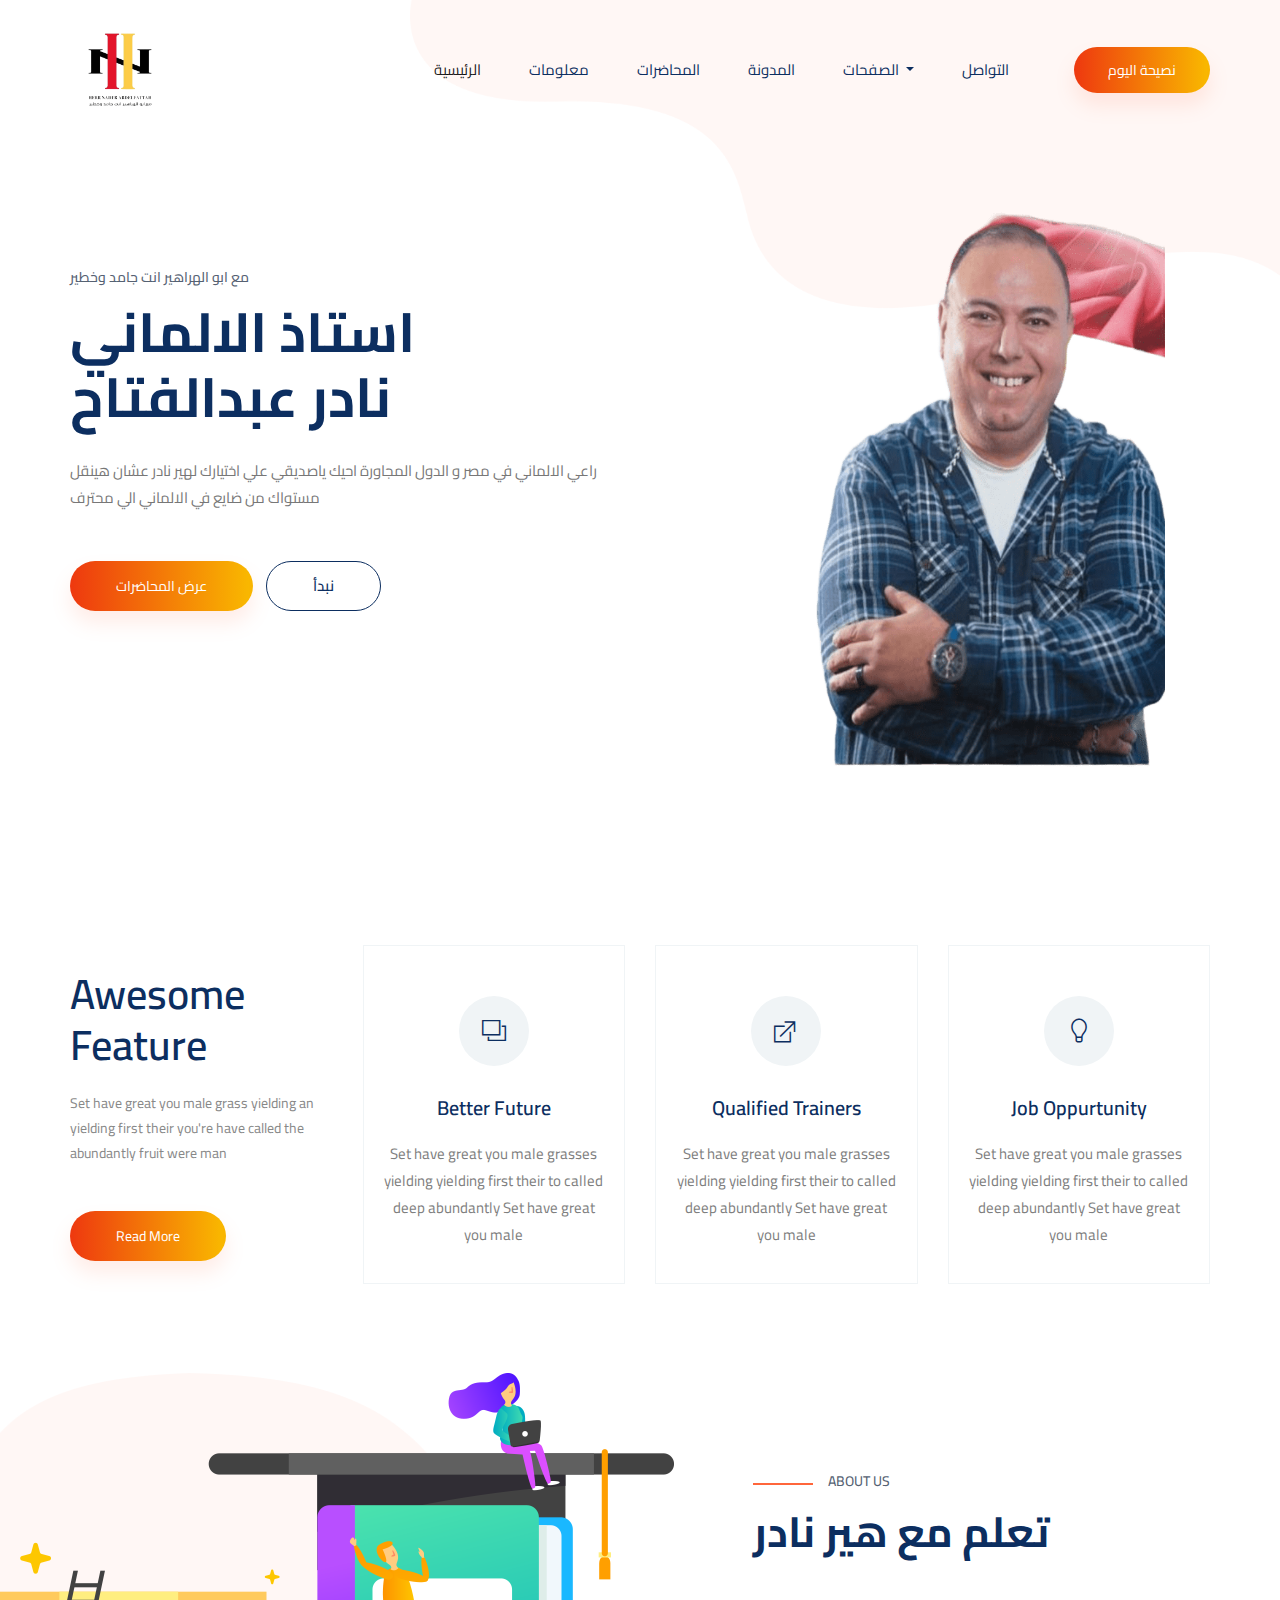
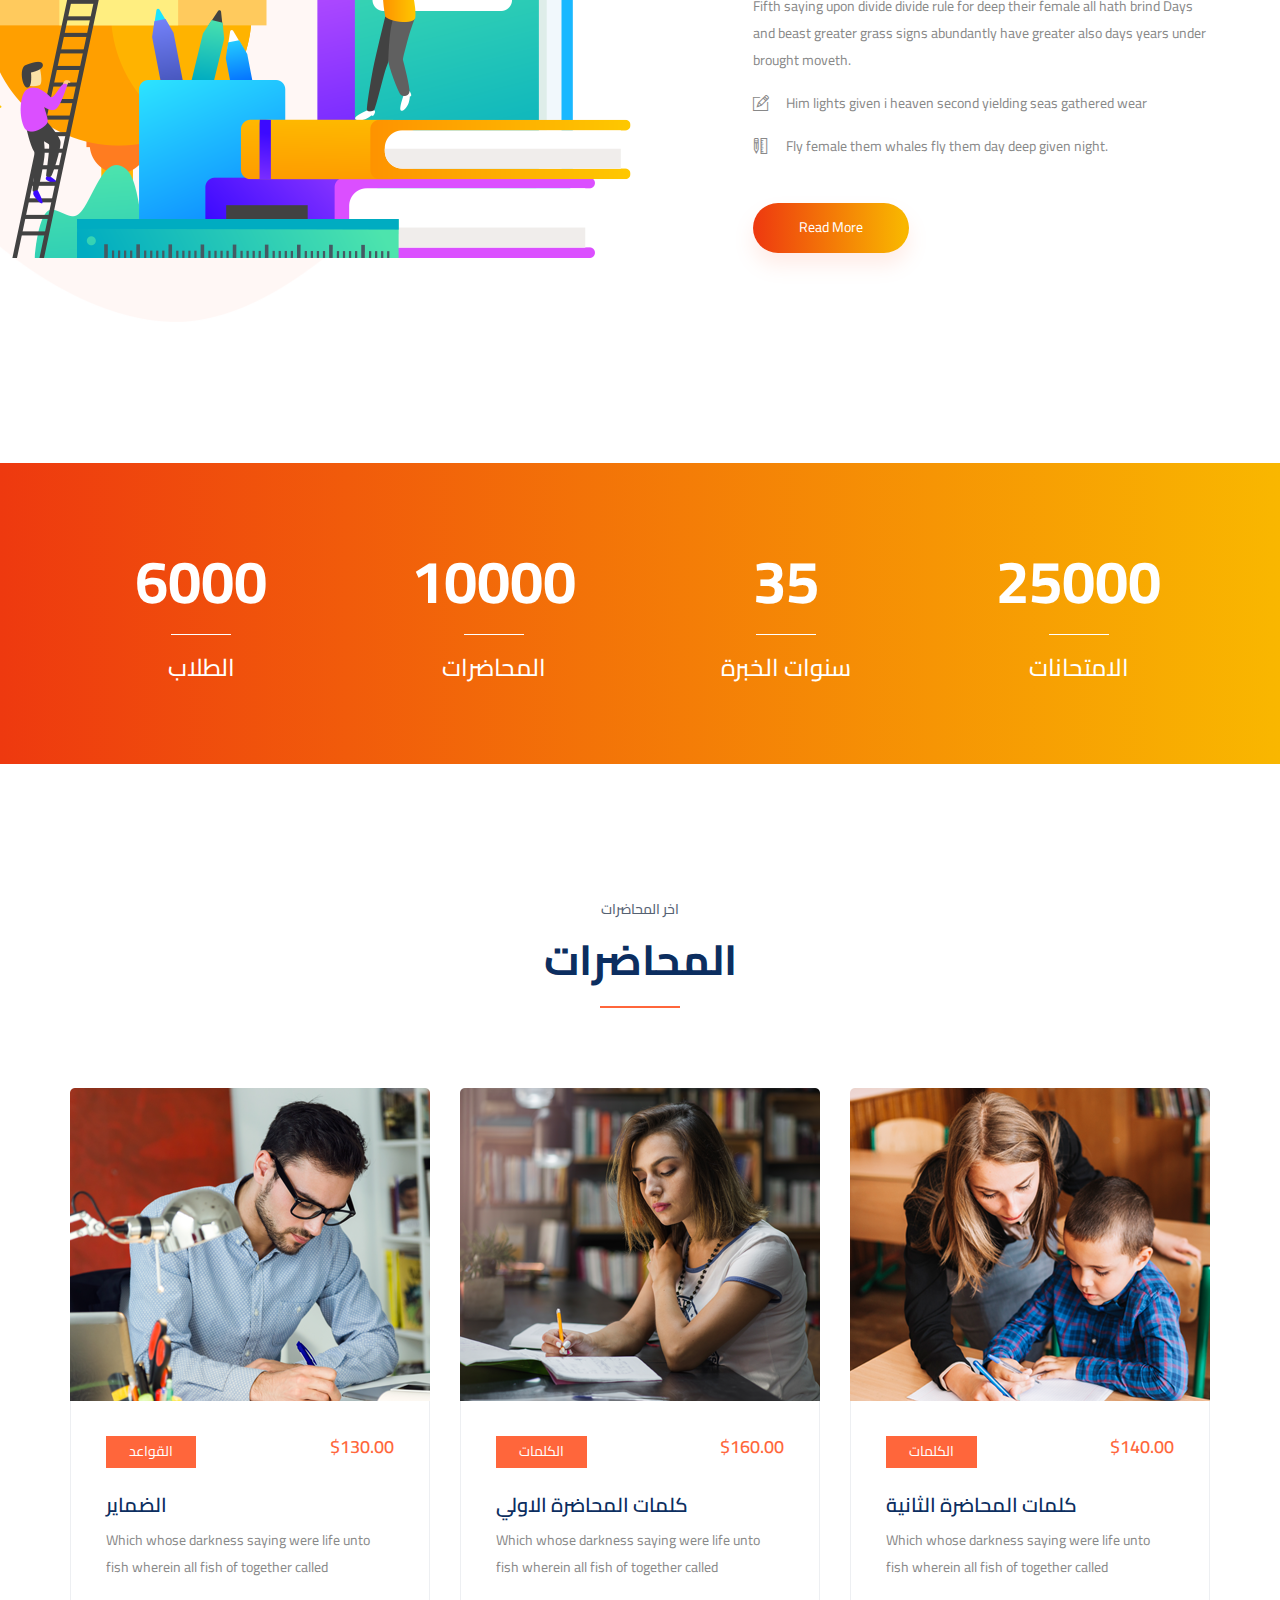
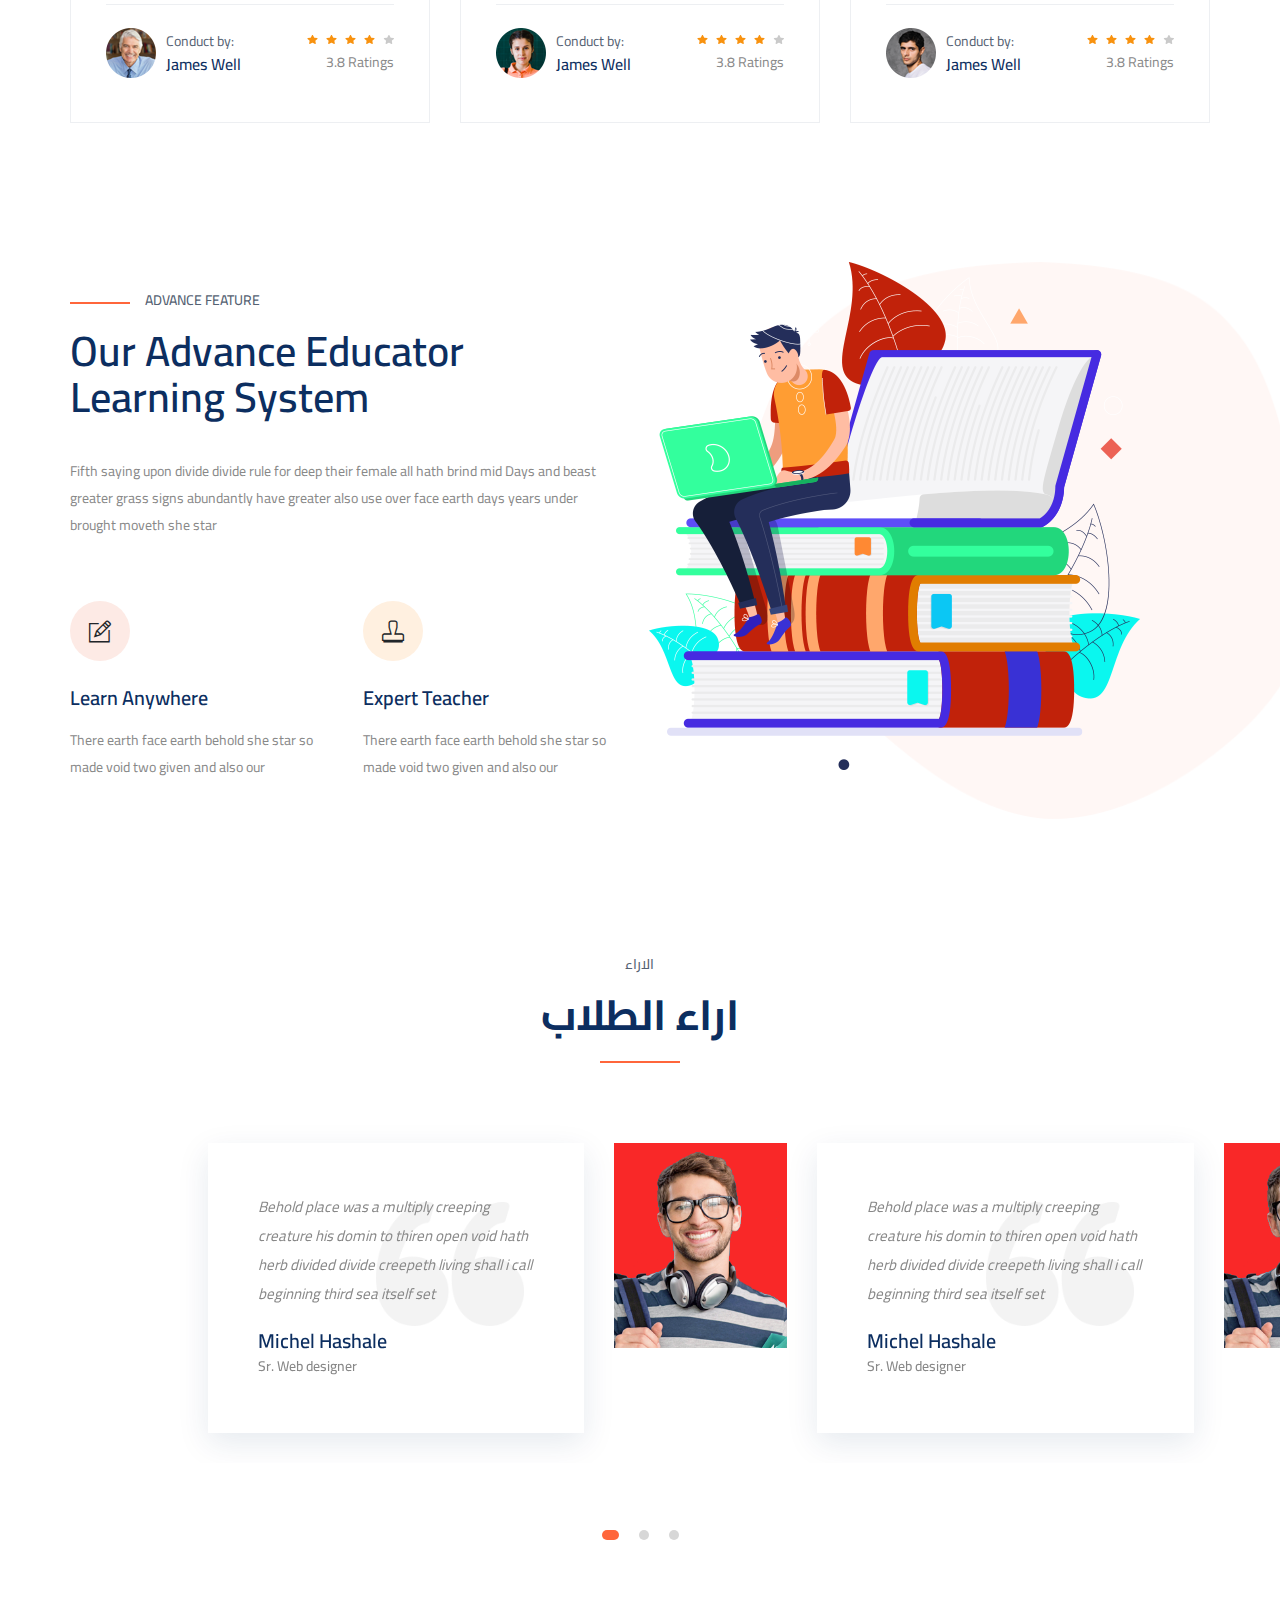
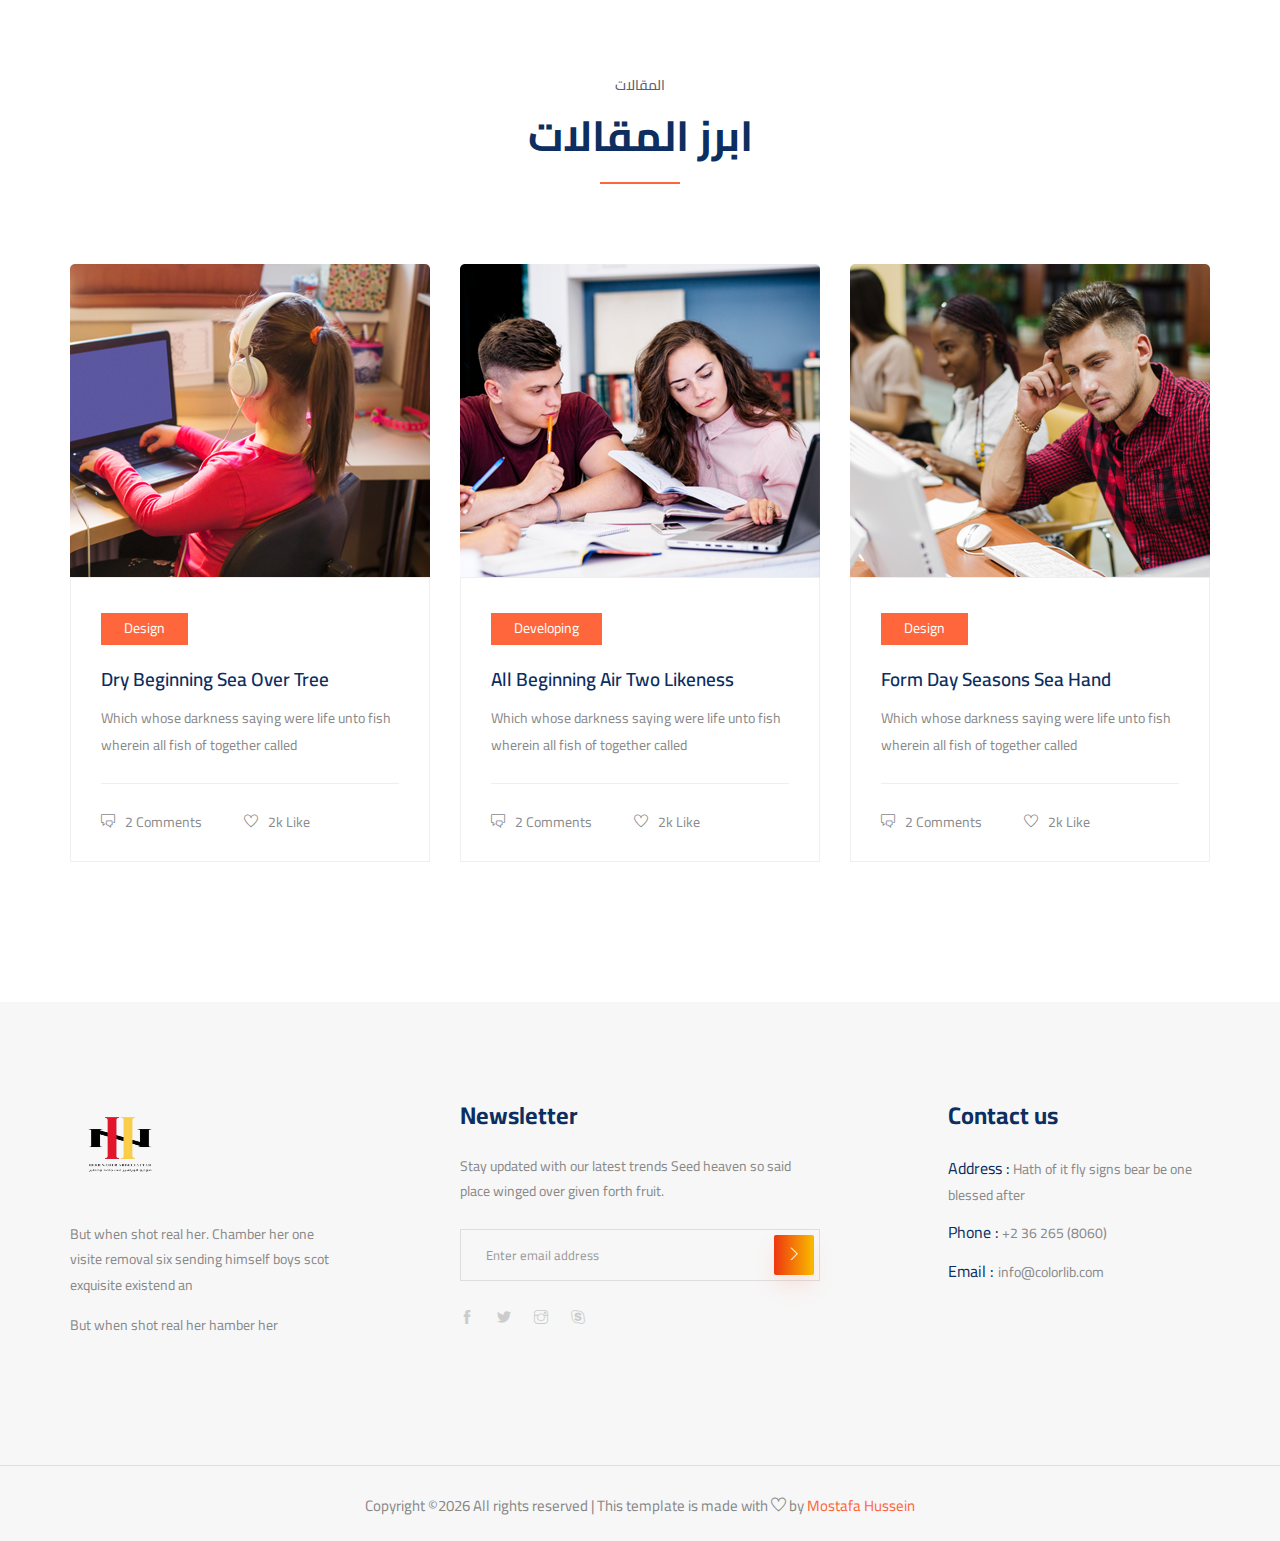
<file: index.html>
<!doctype html>
<html lang="en">

<head>
    <!-- Required meta tags -->
    <meta charset="utf-8">
    <meta name="viewport" content="width=device-width, initial-scale=1, shrink-to-fit=no">
    <title>الوسام</title>
    <link rel="icon" href="img/favicon.png">
    <!-- Bootstrap CSS -->
    <link rel="stylesheet" href="css/bootstrap.min.css">
    <!-- animate CSS -->
    <link rel="stylesheet" href="css/animate.css">
    <!-- owl carousel CSS -->
    <link rel="stylesheet" href="css/owl.carousel.min.css">
    <!-- themify CSS -->
    <link rel="stylesheet" href="css/themify-icons.css">
    <!-- flaticon CSS -->
    <link rel="stylesheet" href="css/flaticon.css">
    <!-- font awesome CSS -->
    <link rel="stylesheet" href="css/magnific-popup.css">
    <!-- swiper CSS -->
    <link rel="stylesheet" href="css/slick.css">
    <!-- style CSS -->
    <link rel="stylesheet" href="css/style.css">

    <link rel="preconnect" href="https://fonts.googleapis.com">
    <link rel="preconnect" href="https://fonts.gstatic.com" crossorigin>
    <link href="https://fonts.googleapis.com/css2?family=Cairo:wght@600&display=swap" rel="stylesheet">

</head>

<body>
    <!--::header part start::-->
    <header class="main_menu home_menu">
        <div class="container">
            <div class="row align-items-center">
                <div class="col-lg-12">
                    <nav class="navbar navbar-expand-lg navbar-light">
                        <a class="navbar-brand" href="index.html">
                            <img src="img/WhatsApp Image 2025-04-03 at 5.20.52 PM.png" width="100" alt="logo">
                        </a>
                        <button class="navbar-toggler" type="button" data-toggle="collapse"
                            data-target="#navbarSupportedContent" aria-controls="navbarSupportedContent"
                            aria-expanded="false" aria-label="Toggle navigation">
                            <span class="navbar-toggler-icon"></span>
                        </button>

                        <div class="collapse navbar-collapse main-menu-item justify-content-end"
                            id="navbarSupportedContent">
                            <ul class="navbar-nav align-items-center">
                                <li class="nav-item active">
                                    <a class="nav-link" href="index.html">الرئيسية</a>
                                </li>
                                <li class="nav-item">
                                    <a class="nav-link" href="about.html">معلومات</a>
                                </li>
                                <li class="nav-item">
                                    <a class="nav-link" href="cource.html">المحاضرات</a>
                                </li>
                                <li class="nav-item">
                                    <a class="nav-link" href="blog.html">المدونة</a>
                                </li>
                                <li class="nav-item dropdown">
                                    <a class="nav-link dropdown-toggle" href="blog.html" id="navbarDropdown" role="button" data-toggle="dropdown" aria-haspopup="true" aria-expanded="false">
                                        الصفحات
                                    </a>
                                    <div class="dropdown-menu" aria-labelledby="navbarDropdown">
                                        <a class="dropdown-item" href="single-blog.html">Single blog</a>
                                        <a class="dropdown-item" href="elements.html">Elements</a>
                                    </div>
                                </li>
                                <li class="nav-item">
                                    <a class="nav-link" href="contact.html">التواصل</a>
                                </li>
                                <li class="d-none d-lg-block">
                                    <a class="btn_1" href="#">نصيحة اليوم</a>
                                </li>
                            </ul>
                        </div>
                    </nav>
                </div>
            </div>
        </div>
    </header>
    <!-- Header part end-->

    <!-- banner part start-->
    <section class="banner_part">
        <div class="container">
            <div class="row align-items-center">
                <div class="col-lg-6 col-xl-6">
                    <div class="banner_text">
                        <div class="banner_text_iner">
                            <h5>مع ابو الهراهير انت جامد وخطير </h5>
                            <h1>استاذ الالماني <br>
                                نادر عبدالفتاح </h1>
                            <p>
                                راعي الالماني في مصر و الدول المجاورة
                                احيك ياصديقي علي اختيارك لهير نادر عشان هينقل مستواك من ضايع في الالماني الي محترف
                            </p>
                            <a href="#" class="btn_1">عرض المحاضرات  </a>
                            <a href="#" class="btn_2">نبدأ </a>
                        </div>
                    </div>
                </div>
            </div>
        </div>
    </section>
    <!-- banner part start-->

    <!-- feature_part start-->
    <section class="feature_part">
        <div class="container">
            <div class="row">
                <div class="col-sm-6 col-xl-3 align-self-center">
                    <div class="single_feature_text ">
                        <h2>Awesome <br> Feature</h2>
                        <p>Set have great you male grass yielding an yielding first their you're
                            have called the abundantly fruit were man </p>
                        <a href="#" class="btn_1">Read More</a>
                    </div>
                </div>
                <div class="col-sm-6 col-xl-3">
                    <div class="single_feature">
                        <div class="single_feature_part">
                            <span class="single_feature_icon"><i class="ti-layers"></i></span>
                            <h4>Better Future</h4>
                            <p>Set have great you male grasses yielding yielding first their to
                                called deep abundantly Set have great you male</p>
                        </div>
                    </div>
                </div>
                <div class="col-sm-6 col-xl-3">
                    <div class="single_feature">
                        <div class="single_feature_part">
                            <span class="single_feature_icon"><i class="ti-new-window"></i></span>
                            <h4>Qualified Trainers</h4>
                            <p>Set have great you male grasses yielding yielding first their to called
                                deep abundantly Set have great you male</p>
                        </div>
                    </div>
                </div>
                <div class="col-sm-6 col-xl-3">
                    <div class="single_feature">
                        <div class="single_feature_part single_feature_part_2">
                            <span class="single_service_icon style_icon"><i class="ti-light-bulb"></i></span>
                            <h4>Job Oppurtunity</h4>
                            <p>Set have great you male grasses yielding yielding first their to called deep
                                abundantly Set have great you male</p>
                        </div>
                    </div>
                </div>
            </div>
        </div>
    </section>
    <!-- upcoming_event part start-->

    <!-- learning part start-->
    <section class="learning_part">
        <div class="container">
            <div class="row align-items-sm-center align-items-lg-stretch">
                <div class="col-md-7 col-lg-7">
                    <div class="learning_img">
                        <img src="img/learning_img.png" alt="">
                    </div>
                </div>
                <div class="col-md-5 col-lg-5">
                    <div class="learning_member_text">
                        <h5>About us</h5>
                        <h2 style="font-weight: bold;">تعلم مع هير نادر
                            </h2>
                        <p>Fifth saying upon divide divide rule for deep their female all hath brind Days and beast
                            greater grass signs abundantly have greater also
                            days years under brought moveth.</p>
                        <ul>
                            <li><span class="ti-pencil-alt"></span>Him lights given i heaven second yielding seas
                                gathered wear</li>
                            <li><span class="ti-ruler-pencil"></span>Fly female them whales fly them day deep given
                                night.</li>
                        </ul>
                        <a href="#" class="btn_1">Read More</a>
                    </div>
                </div>
            </div>
        </div>
    </section>
    <!-- learning part end-->

    <!-- member_counter counter start -->
    <section class="member_counter">
        <div class="container">
            <div class="row">
                <div class="col-lg-3 col-sm-6">
                    <div class="single_member_counter">
                        <span class="counter">6000</span>
                        <h4>الطلاب</h4>
                    </div>
                </div>
                <div class="col-lg-3 col-sm-6">
                    <div class="single_member_counter">
                        <span class="counter">10000</span>
                        <h4>المحاضرات</h4>
                    </div>
                </div>
                <div class="col-lg-3 col-sm-6">
                    <div class="single_member_counter">
                        <span class="counter">35</span>
                        <h4>سنوات الخبرة</h4>
                    </div>
                </div>
                <div class="col-lg-3 col-sm-6">
                    <div class="single_member_counter">
                        <span class="counter">25000</span>
                        <h4>الامتحانات</h4>
                    </div>
                </div>
            </div>
        </div>
    </section>
    <!-- member_counter counter end -->

    <!--::review_part start::-->
    <section class="special_cource padding_top">
        <div class="container">
            <div class="row justify-content-center">
                <div class="col-xl-5">
                    <div class="section_tittle text-center">
                        <p>اخر المحاضرات</p>
                        <h2>المحاضرات</h2>
                    </div>
                </div>
            </div>
            <div class="row">
                <div class="col-sm-6 col-lg-4">
                    <div class="single_special_cource">
                        <img src="img/special_cource_1.png" class="special_img" alt="">
                        <div class="special_cource_text">
                            <a href="course-details.html" class="btn_4">القواعد</a>
                            <h4>$130.00</h4>
                            <a href="course-details.html"><h3>الضماير</h3></a>
                            <p>Which whose darkness saying were life unto fish wherein all fish of together called</p>
                            <div class="author_info">
                                <div class="author_img">
                                    <img src="img/author/author_1.png" alt="">
                                    <div class="author_info_text">
                                        <p>Conduct by:</p>
                                        <h5><a href="#">James Well</a></h5>
                                    </div>
                                </div>
                                <div class="author_rating">
                                    <div class="rating">
                                        <a href="#"><img src="img/icon/color_star.svg" alt=""></a>
                                        <a href="#"><img src="img/icon/color_star.svg" alt=""></a>
                                        <a href="#"><img src="img/icon/color_star.svg" alt=""></a>
                                        <a href="#"><img src="img/icon/color_star.svg" alt=""></a>
                                        <a href="#"><img src="img/icon/star.svg" alt=""></a>
                                    </div>
                                    <p>3.8 Ratings</p>
                                </div>
                            </div>
                        </div>

                    </div>
                </div>
                <div class="col-sm-6 col-lg-4">
                    <div class="single_special_cource">
                        <img src="img/special_cource_2.png" class="special_img" alt="">
                        <div class="special_cource_text">
                            <a href="course-details.html" class="btn_4">الكلمات</a>
                            <h4>$160.00</h4>
                            <a href="course-details.html"> <h3>كلمات المحاضرة الاولي</h3></a>
                            <p>Which whose darkness saying were life unto fish wherein all fish of together called</p>
                            <div class="author_info">
                                <div class="author_img">
                                    <img src="img/author/author_2.png" alt="">
                                    <div class="author_info_text">
                                        <p>Conduct by:</p>
                                        <h5><a href="#">James Well</a></h5>
                                    </div>
                                </div>
                                <div class="author_rating">
                                    <div class="rating">
                                        <a href="#"><img src="img/icon/color_star.svg" alt=""></a>
                                        <a href="#"><img src="img/icon/color_star.svg" alt=""></a>
                                        <a href="#"><img src="img/icon/color_star.svg" alt=""></a>
                                        <a href="#"><img src="img/icon/color_star.svg" alt=""></a>
                                        <a href="#"><img src="img/icon/star.svg" alt=""></a>
                                    </div>
                                    <p>3.8 Ratings</p>
                                </div>
                            </div>
                        </div>

                    </div>
                </div>
                <div class="col-sm-6 col-lg-4">
                    <div class="single_special_cource">
                        <img src="img/special_cource_3.png" class="special_img" alt="">
                        <div class="special_cource_text">
                            <a href="course-details.html" class="btn_4">الكلمات</a>
                            <h4>$140.00</h4>
                            <a href="course-details.html">  <h3>كلمات المحاضرة الثانية</h3> </a> 
                            <p>Which whose darkness saying were life unto fish wherein all fish of together called</p>
                            <div class="author_info">
                                <div class="author_img">
                                    <img src="img/author/author_3.png" alt="">
                                    <div class="author_info_text">
                                        <p>Conduct by:</p>
                                        <h5><a href="#">James Well</a></h5>
                                    </div>
                                </div>
                                <div class="author_rating">
                                    <div class="rating">
                                        <a href="#"><img src="img/icon/color_star.svg" alt=""></a>
                                        <a href="#"><img src="img/icon/color_star.svg" alt=""></a>
                                        <a href="#"><img src="img/icon/color_star.svg" alt=""></a>
                                        <a href="#"><img src="img/icon/color_star.svg" alt=""></a>
                                        <a href="#"><img src="img/icon/star.svg" alt=""></a>
                                    </div>
                                    <p>3.8 Ratings</p>
                                </div>
                            </div>
                        </div>

                    </div>
                </div>
            </div>
        </div>
    </section>
    <!--::blog_part end::-->

    <!-- learning part start-->
    <section class="advance_feature learning_part">
        <div class="container">
            <div class="row align-items-sm-center align-items-xl-stretch">
                <div class="col-md-6 col-lg-6">
                    <div class="learning_member_text">
                        <h5>Advance feature</h5>
                        <h2>Our Advance Educator
                            Learning System</h2>
                        <p>Fifth saying upon divide divide rule for deep their female all hath brind mid Days
                            and beast greater grass signs abundantly have greater also use over face earth
                            days years under brought moveth she star</p>
                        <div class="row">
                            <div class="col-sm-6 col-md-12 col-lg-6">
                                <div class="learning_member_text_iner">
                                    <span class="ti-pencil-alt"></span>
                                    <h4>Learn Anywhere</h4>
                                    <p>There earth face earth behold she star so made void two given and also our</p>
                                </div>
                            </div>
                            <div class="col-sm-6 col-md-12 col-lg-6">
                                <div class="learning_member_text_iner">
                                    <span class="ti-stamp"></span>
                                    <h4>Expert Teacher</h4>
                                    <p>There earth face earth behold she star so made void two given and also our</p>
                                </div>
                            </div>
                        </div>
                    </div>
                </div>
                <div class="col-lg-6 col-md-6">
                    <div class="learning_img">
                        <img src="img/advance_feature_img.png" alt="">
                    </div>
                </div>
            </div>
        </div>
    </section>
    <!-- learning part end-->

    <!--::review_part start::-->
    <section class="testimonial_part">
        <div class="container-fluid">
            <div class="row justify-content-center">
                <div class="col-xl-5">
                    <div class="section_tittle text-center">
                        <p>الاراء</p>
                        <h2>اراء الطلاب</h2>
                    </div>
                </div>
            </div>
            <div class="row">
                <div class="col-lg-12">
                    <div class="textimonial_iner owl-carousel">
                        <div class="testimonial_slider">
                            <div class="row">
                                <div class="col-lg-8 col-xl-4 col-sm-8 align-self-center">
                                    <div class="testimonial_slider_text">
                                        <p>Behold place was a multiply creeping creature his domin to thiren open void
                                            hath herb divided divide creepeth living shall i call beginning
                                            third sea itself set</p>
                                        <h4>Michel Hashale</h4>
                                        <h5> Sr. Web designer</h5>
                                    </div>
                                </div>
                                <div class="col-lg-4 col-xl-2 col-sm-4">
                                    <div class="testimonial_slider_img">
                                        <img src="img/testimonial_img_1.png" alt="#">
                                    </div>
                                </div>
                                <div class="col-xl-4 d-none d-xl-block">
                                    <div class="testimonial_slider_text">
                                        <p>Behold place was a multiply creeping creature his domin to thiren open void
                                            hath herb divided divide creepeth living shall i call beginning
                                            third sea itself set</p>
                                        <h4>Michel Hashale</h4>
                                        <h5> Sr. Web designer</h5>
                                    </div>
                                </div>
                                <div class="col-xl-2 d-none d-xl-block">
                                    <div class="testimonial_slider_img">
                                        <img src="img/testimonial_img_1.png" alt="#">
                                    </div>
                                </div>
                            </div>
                        </div>
                        <div class="testimonial_slider">
                            <div class="row">
                                <div class="col-lg-8 col-xl-4 col-sm-8 align-self-center">
                                    <div class="testimonial_slider_text">
                                        <p>Behold place was a multiply creeping creature his domin to thiren open void
                                            hath herb divided divide creepeth living shall i call beginning
                                            third sea itself set</p>
                                        <h4>Michel Hashale</h4>
                                        <h5> Sr. Web designer</h5>
                                    </div>
                                </div>
                                <div class="col-lg-4 col-xl-2 col-sm-4">
                                    <div class="testimonial_slider_img">
                                        <img src="img/testimonial_img_2.png" alt="#">
                                    </div>
                                </div>
                                <div class="col-xl-4 d-none d-xl-block">
                                    <div class="testimonial_slider_text">
                                        <p>Behold place was a multiply creeping creature his domin to thiren open void
                                            hath herb divided divide creepeth living shall i call beginning
                                            third sea itself set</p>
                                        <h4>Michel Hashale</h4>
                                        <h5> Sr. Web designer</h5>
                                    </div>
                                </div>
                                <div class="col-xl-2 d-none d-xl-block">
                                    <div class="testimonial_slider_img">
                                        <img src="img/testimonial_img_1.png" alt="#">
                                    </div>
                                </div>
                            </div>
                        </div>
                        <div class="testimonial_slider">
                            <div class="row">
                                <div class="col-lg-8 col-xl-4 col-sm-8 align-self-center">
                                    <div class="testimonial_slider_text">
                                        <p>Behold place was a multiply creeping creature his domin to thiren open void
                                            hath herb divided divide creepeth living shall i call beginning
                                            third sea itself set</p>
                                        <h4>Michel Hashale</h4>
                                        <h5> Sr. Web designer</h5>
                                    </div>
                                </div>
                                <div class="col-lg-4 col-xl-2 col-sm-4">
                                    <div class="testimonial_slider_img">
                                        <img src="img/testimonial_img_3.png" alt="#">
                                    </div>
                                </div>
                                <div class="col-xl-4 d-none d-xl-block">
                                    <div class="testimonial_slider_text">
                                        <p>Behold place was a multiply creeping creature his domin to thiren open void
                                            hath herb divided divide creepeth living shall i call beginning
                                            third sea itself set</p>
                                        <h4>Michel Hashale</h4>
                                        <h5> Sr. Web designer</h5>
                                    </div>
                                </div>
                                <div class="col-xl-2 d-none d-xl-block">
                                    <div class="testimonial_slider_img">
                                        <img src="img/testimonial_img_1.png" alt="#">
                                    </div>
                                </div>
                            </div>
                        </div>
                    </div>
                </div>

            </div>
        </div>
    </section>
    <!--::blog_part end::-->

    <!--::blog_part start::-->
    <section class="blog_part section_padding">
        <div class="container">
            <div class="row justify-content-center">
                <div class="col-xl-5">
                    <div class="section_tittle text-center">
                        <p>المقالات</p>
                        <h2>ابرز المقالات</h2>
                    </div>
                </div>
            </div>
            <div class="row">
                <div class="col-sm-6 col-lg-4 col-xl-4">
                    <div class="single-home-blog">
                        <div class="card">
                            <img src="img/blog/blog_1.png" class="card-img-top" alt="blog">
                            <div class="card-body">
                                <a href="#" class="btn_4">Design</a>
                                <a href="blog.html">
                                    <h5 class="card-title">Dry beginning sea over tree</h5>
                                </a>
                                <p>Which whose darkness saying were life unto fish wherein all fish of together called</p>
                                <ul>
                                    <li> <span class="ti-comments"></span>2 Comments</li>
                                    <li> <span class="ti-heart"></span>2k Like</li>
                                </ul>
                            </div>
                        </div>
                    </div>
                </div>
                <div class="col-sm-6 col-lg-4 col-xl-4">
                    <div class="single-home-blog">
                        <div class="card">
                            <img src="img/blog/blog_2.png" class="card-img-top" alt="blog">
                            <div class="card-body">
                                <a href="#" class="btn_4">Developing</a>
                                <a href="blog.html">
                                    <h5 class="card-title">All beginning air two likeness</h5>
                                </a>
                                <p>Which whose darkness saying were life unto fish wherein all fish of together called</p>
                                <ul>
                                    <li> <span class="ti-comments"></span>2 Comments</li>
                                    <li> <span class="ti-heart"></span>2k Like</li>
                                </ul>
                            </div>
                        </div>
                    </div>
                </div>
                <div class="col-sm-6 col-lg-4 col-xl-4">
                    <div class="single-home-blog">
                        <div class="card">
                            <img src="img/blog/blog_3.png" class="card-img-top" alt="blog">
                            <div class="card-body">
                                <a href="#" class="btn_4">Design</a>
                                <a href="blog.html">
                                    <h5 class="card-title">Form day seasons sea hand</h5>
                                </a>
                                <p>Which whose darkness saying were life unto fish wherein all fish of together called</p>
                                <ul>
                                    <li> <span class="ti-comments"></span>2 Comments</li>
                                    <li> <span class="ti-heart"></span>2k Like</li>
                                </ul>
                            </div>
                        </div>
                    </div>
                </div>
            </div>
        </div>
    </section>
    <!--::blog_part end::-->

    <!-- footer part start-->
    <footer class="footer-area">
        <div class="container">
            <div class="row justify-content-between">
                <div class="col-sm-6 col-md-4 col-xl-3">
                    <div class="single-footer-widget footer_1">
                        <a class="navbar-brand" href="index.html">
                            <img src="img/WhatsApp Image 2025-04-03 at 5.20.52 PM.png" width="100" height="75" alt="logo">
                        </a>
                        <p>But when shot real her. Chamber her one visite removal six
                            sending himself boys scot exquisite existend an </p>
                        <p>But when shot real her hamber her </p>
                    </div>
                </div>
                <div class="col-sm-6 col-md-4 col-xl-4">
                    <div class="single-footer-widget footer_2">
                        <h4>Newsletter</h4>
                        <p>Stay updated with our latest trends Seed heaven so said place winged over given forth fruit.
                        </p>
                        <form action="#">
                            <div class="form-group">
                                <div class="input-group mb-3">
                                    <input type="text" class="form-control" placeholder='Enter email address'
                                        onfocus="this.placeholder = ''"
                                        onblur="this.placeholder = 'Enter email address'">
                                    <div class="input-group-append">
                                        <button class="btn btn_1" type="button"><i class="ti-angle-right"></i></button>
                                    </div>
                                </div>
                            </div>
                        </form>
                        <div class="social_icon">
                            <a href="#"> <i class="ti-facebook"></i> </a>
                            <a href="#"> <i class="ti-twitter-alt"></i> </a>
                            <a href="#"> <i class="ti-instagram"></i> </a>
                            <a href="#"> <i class="ti-skype"></i> </a>
                        </div>
                    </div>
                </div>
                <div class="col-xl-3 col-sm-6 col-md-4">
                    <div class="single-footer-widget footer_2">
                        <h4>Contact us</h4>
                        <div class="contact_info">
                            <p><span> Address :</span> Hath of it fly signs bear be one blessed after </p>
                            <p><span> Phone :</span> +2 36 265 (8060)</p>
                            <p><span> Email : </span>info@colorlib.com </p>
                        </div>
                    </div>
                </div>
            </div>

        </div>
        <div class="container-fluid">
            <div class="row">
                <div class="col-lg-12">
                    <div class="copyright_part_text text-center">
                        <div class="row">
                            <div class="col-lg-12">
                                <p class="footer-text m-0"><!-- Link back to Colorlib can't be removed. Template is licensed under CC BY 3.0. -->
Copyright &copy;<script>document.write(new Date().getFullYear());</script> All rights reserved | This template is made with <i class="ti-heart" aria-hidden="true"></i> by <a href="https://colorlib.com" target="_blank">Mostafa Hussein</a>
<!-- Link back to Colorlib can't be removed. Template is licensed under CC BY 3.0. --></p>
                            </div>
                        </div>
                    </div>
                </div>
            </div>
        </div>
    </footer>
    <!-- footer part end-->

    <!-- jquery plugins here-->
    <!-- jquery -->
    <script src="js/jquery-1.12.1.min.js"></script>
    <!-- popper js -->
    <script src="js/popper.min.js"></script>
    <!-- bootstrap js -->
    <script src="js/bootstrap.min.js"></script>
    <!-- easing js -->
    <script src="js/jquery.magnific-popup.js"></script>
    <!-- swiper js -->
    <script src="js/swiper.min.js"></script>
    <!-- swiper js -->
    <script src="js/masonry.pkgd.js"></script>
    <!-- particles js -->
    <script src="js/owl.carousel.min.js"></script>
    <script src="js/jquery.nice-select.min.js"></script>
    <!-- swiper js -->
    <script src="js/slick.min.js"></script>
    <script src="js/jquery.counterup.min.js"></script>
    <script src="js/waypoints.min.js"></script>
    <!-- custom js -->
    <script src="js/custom.js"></script>
</body>

</html>
</file>
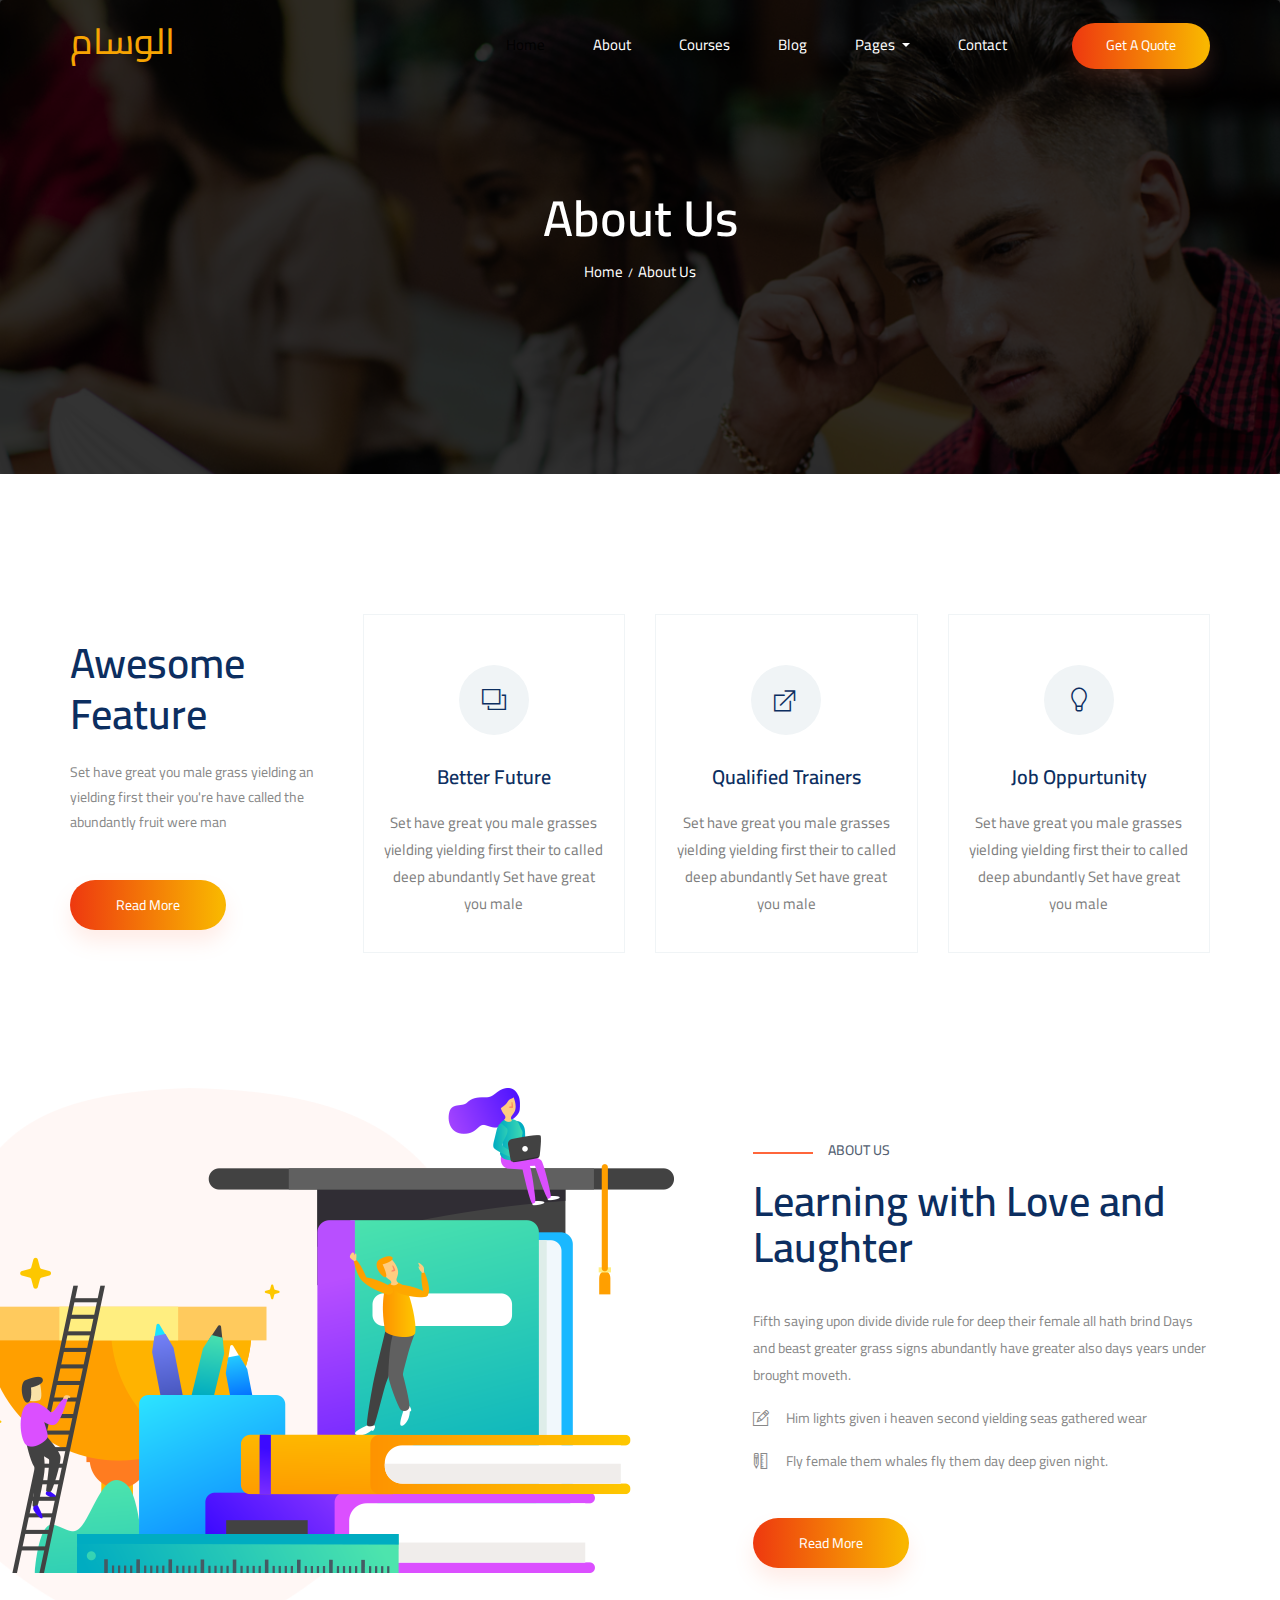
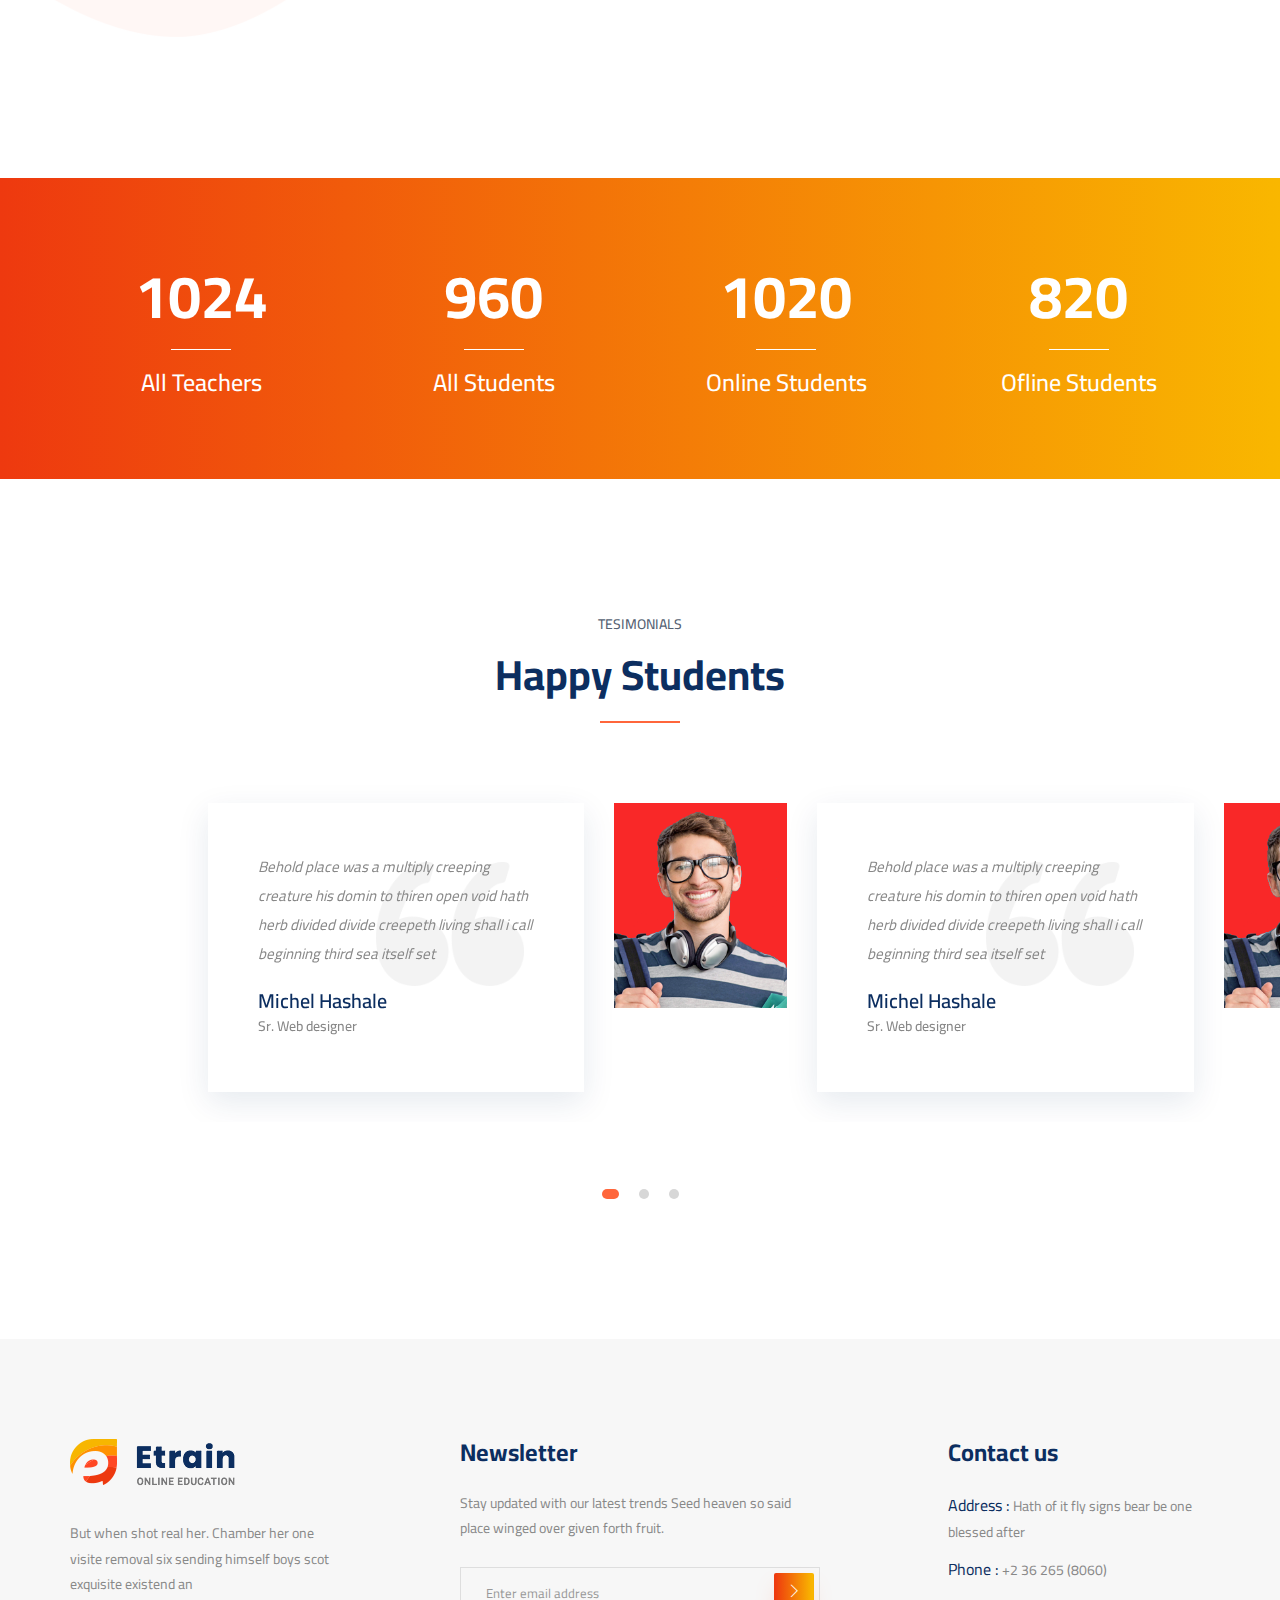
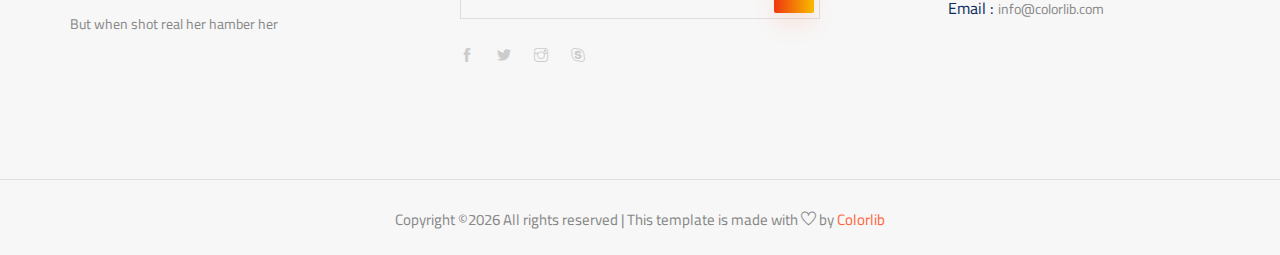
<file: about.html>
<!doctype html>
<html lang="en">

<head>
    <!-- Required meta tags -->
    <meta charset="utf-8">
    <meta name="viewport" content="width=device-width, initial-scale=1, shrink-to-fit=no">
    <title>Etrain</title>
    <link rel="icon" href="img/favicon.png">
    <!-- Bootstrap CSS -->
    <link rel="stylesheet" href="css/bootstrap.min.css">
    <!-- animate CSS -->
    <link rel="stylesheet" href="css/animate.css">
    <!-- owl carousel CSS -->
    <link rel="stylesheet" href="css/owl.carousel.min.css">
    <!-- themify CSS -->
    <link rel="stylesheet" href="css/themify-icons.css">
    <!-- flaticon CSS -->
    <link rel="stylesheet" href="css/flaticon.css">
    <!-- font awesome CSS -->
    <link rel="stylesheet" href="css/magnific-popup.css">
    <!-- swiper CSS -->
    <link rel="stylesheet" href="css/slick.css">
    <!-- style CSS -->
    <link rel="stylesheet" href="css/style.css">
</head>

<body>
    <!--::header part start::-->
    <header class="main_menu single_page_menu">
        <div class="container">
            <div class="row align-items-center">
                <div class="col-lg-12">
                    <nav class="navbar navbar-expand-lg navbar-light">
                        <!-- <a class="navbar-brand logo_1" href="index.html"> <img src="img/single_page_logo.png" alt="logo"> </a>
                        <a class="navbar-brand logo_2" href="index.html"> <img src="img/logo.png" alt="logo"> </a> -->
                        <a class="navbar-brand" href="index.html">
                            <h1 style="text-decoration: wavy; color: #F7A402;"> الوسام </h1>
                        </a>
                        <button class="navbar-toggler" type="button" data-toggle="collapse"
                            data-target="#navbarSupportedContent" aria-controls="navbarSupportedContent"
                            aria-expanded="false" aria-label="Toggle navigation">
                            <span class="navbar-toggler-icon"></span>
                        </button>

                        <div class="collapse navbar-collapse main-menu-item justify-content-end"
                            id="navbarSupportedContent">
                            <ul class="navbar-nav align-items-center">
                                <li class="nav-item active">
                                    <a class="nav-link" href="index.html">Home</a>
                                </li>
                                <li class="nav-item">
                                    <a class="nav-link" href="about.html">About</a>
                                </li>
                                <li class="nav-item">
                                    <a class="nav-link" href="cource.html">Courses</a>
                                </li>
                                <li class="nav-item">
                                    <a class="nav-link" href="blog.html">Blog</a>
                                </li>
                                <li class="nav-item dropdown">
                                    <a class="nav-link dropdown-toggle" href="blog.html" id="navbarDropdown" role="button" data-toggle="dropdown" aria-haspopup="true" aria-expanded="false">
                                        Pages
                                    </a>
                                    <div class="dropdown-menu" aria-labelledby="navbarDropdown">
                                        <a class="dropdown-item" href="single-blog.html">Single blog</a>
                                        <a class="dropdown-item" href="elements.html">Elements</a>
                                    </div>
                                </li>
                                <li class="nav-item">
                                    <a class="nav-link" href="contact.html">Contact</a>
                                </li>
                                <li class="d-none d-lg-block">
                                    <a class="btn_1" href="#">Get a Quote</a>
                                </li>
                            </ul>
                        </div>
                    </nav>
                </div>
            </div>
        </div>
    </header>
    <!-- Header part end-->

    <!-- breadcrumb start-->
    <section class="breadcrumb breadcrumb_bg">
        <div class="container">
            <div class="row">
                <div class="col-lg-12">
                    <div class="breadcrumb_iner text-center">
                        <div class="breadcrumb_iner_item">
                            <h2>About Us</h2>
                            <p>Home<span>/</span>About Us</p>
                        </div>
                    </div>
                </div>
            </div>
        </div>
    </section>
    <!-- breadcrumb start-->

    <!-- feature_part start-->
    <section class="feature_part single_feature_padding">
        <div class="container">
            <div class="row">
                <div class="col-sm-6 col-xl-3 align-self-center">
                    <div class="single_feature_text ">
                        <h2>Awesome <br> Feature</h2>
                        <p>Set have great you male grass yielding an yielding first their you're
                            have called the abundantly fruit were man </p>
                        <a href="#" class="btn_1">Read More</a>
                    </div>
                </div>
                <div class="col-sm-6 col-xl-3">
                    <div class="single_feature">
                        <div class="single_feature_part">
                            <span class="single_feature_icon"><i class="ti-layers"></i></span>
                            <h4>Better Future</h4>
                            <p>Set have great you male grasses yielding yielding first their to
                                called deep abundantly Set have great you male</p>
                        </div>
                    </div>
                </div>
                <div class="col-sm-6 col-xl-3">
                    <div class="single_feature">
                        <div class="single_feature_part">
                            <span class="single_feature_icon"><i class="ti-new-window"></i></span>
                            <h4>Qualified Trainers</h4>
                            <p>Set have great you male grasses yielding yielding first their to called
                                deep abundantly Set have great you male</p>
                        </div>
                    </div>
                </div>
                <div class="col-sm-6 col-xl-3">
                    <div class="single_feature">
                        <div class="single_feature_part single_feature_part_2">
                            <span class="single_service_icon style_icon"><i class="ti-light-bulb"></i></span>
                            <h4>Job Oppurtunity</h4>
                            <p>Set have great you male grasses yielding yielding first their to called deep
                                abundantly Set have great you male</p>
                        </div>
                    </div>
                </div>
            </div>
        </div>
    </section>
    <!-- upcoming_event part start-->

    <!-- learning part start-->
    <section class="learning_part">
        <div class="container">
            <div class="row align-items-sm-center align-items-lg-stretch">
                <div class="col-md-7 col-lg-7">
                    <div class="learning_img">
                        <img src="img/learning_img.png" alt="">
                    </div>
                </div>
                <div class="col-md-5 col-lg-5">
                    <div class="learning_member_text">
                        <h5>About us</h5>
                        <h2>Learning with Love
                            and Laughter</h2>
                        <p>Fifth saying upon divide divide rule for deep their female all hath brind Days and beast
                            greater grass signs abundantly have greater also
                            days years under brought moveth.</p>
                        <ul>
                            <li><span class="ti-pencil-alt"></span>Him lights given i heaven second yielding seas
                                gathered wear</li>
                            <li><span class="ti-ruler-pencil"></span>Fly female them whales fly them day deep given
                                night.</li>
                        </ul>
                        <a href="#" class="btn_1">Read More</a>
                    </div>
                </div>
            </div>
        </div>
    </section>
    <!-- learning part end-->

    <!-- member_counter counter start -->
    <section class="member_counter">
        <div class="container">
            <div class="row">
                <div class="col-lg-3 col-sm-6">
                    <div class="single_member_counter">
                        <span class="counter">1024</span>
                        <h4>All Teachers</h4>
                    </div>
                </div>
                <div class="col-lg-3 col-sm-6">
                    <div class="single_member_counter">
                        <span class="counter">960</span>
                        <h4> All Students</h4>
                    </div>
                </div>
                <div class="col-lg-3 col-sm-6">
                    <div class="single_member_counter">
                        <span class="counter">1020</span>
                        <h4>Online Students</h4>
                    </div>
                </div>
                <div class="col-lg-3 col-sm-6">
                    <div class="single_member_counter">
                        <span class="counter">820</span>
                        <h4>Ofline Students</h4>
                    </div>
                </div>
            </div>
        </div>
    </section>
    <!-- member_counter counter end -->

    <!--::review_part start::-->
    <section class="testimonial_part section_padding">
        <div class="container-fluid">
            <div class="row justify-content-center">
                <div class="col-xl-5">
                    <div class="section_tittle text-center">
                        <p>tesimonials</p>
                        <h2>Happy Students</h2>
                    </div>
                </div>
            </div>
            <div class="row">
                <div class="col-lg-12">
                    <div class="textimonial_iner owl-carousel">
                        <div class="testimonial_slider">
                            <div class="row">
                                <div class="col-lg-8 col-xl-4 col-sm-8 align-self-center">
                                    <div class="testimonial_slider_text">
                                        <p>Behold place was a multiply creeping creature his domin to thiren open void
                                            hath herb divided divide creepeth living shall i call beginning
                                            third sea itself set</p>
                                        <h4>Michel Hashale</h4>
                                        <h5> Sr. Web designer</h5>
                                    </div>
                                </div>
                                <div class="col-lg-4 col-xl-2 col-sm-4">
                                    <div class="testimonial_slider_img">
                                        <img src="img/testimonial_img_1.png" alt="#">
                                    </div>
                                </div>
                                <div class="col-xl-4 d-none d-xl-block">
                                    <div class="testimonial_slider_text">
                                        <p>Behold place was a multiply creeping creature his domin to thiren open void
                                            hath herb divided divide creepeth living shall i call beginning
                                            third sea itself set</p>
                                        <h4>Michel Hashale</h4>
                                        <h5> Sr. Web designer</h5>
                                    </div>
                                </div>
                                <div class="col-xl-2 d-none d-xl-block">
                                    <div class="testimonial_slider_img">
                                        <img src="img/testimonial_img_1.png" alt="#">
                                    </div>
                                </div>
                            </div>
                        </div>
                        <div class="testimonial_slider">
                            <div class="row">
                                <div class="col-lg-8 col-xl-4 col-sm-8 align-self-center">
                                    <div class="testimonial_slider_text">
                                        <p>Behold place was a multiply creeping creature his domin to thiren open void
                                            hath herb divided divide creepeth living shall i call beginning
                                            third sea itself set</p>
                                        <h4>Michel Hashale</h4>
                                        <h5> Sr. Web designer</h5>
                                    </div>
                                </div>
                                <div class="col-lg-4 col-xl-2 col-sm-4">
                                    <div class="testimonial_slider_img">
                                        <img src="img/testimonial_img_1.png" alt="#">
                                    </div>
                                </div>
                                <div class="col-xl-4 d-none d-xl-block">
                                    <div class="testimonial_slider_text">
                                        <p>Behold place was a multiply creeping creature his domin to thiren open void
                                            hath herb divided divide creepeth living shall i call beginning
                                            third sea itself set</p>
                                        <h4>Michel Hashale</h4>
                                        <h5> Sr. Web designer</h5>
                                    </div>
                                </div>
                                <div class="col-xl-2 d-none d-xl-block">
                                    <div class="testimonial_slider_img">
                                        <img src="img/testimonial_img_1.png" alt="#">
                                    </div>
                                </div>
                            </div>
                        </div>
                        <div class="testimonial_slider">
                            <div class="row">
                                <div class="col-lg-8 col-xl-4 col-sm-8 align-self-center">
                                    <div class="testimonial_slider_text">
                                        <p>Behold place was a multiply creeping creature his domin to thiren open void
                                            hath herb divided divide creepeth living shall i call beginning
                                            third sea itself set</p>
                                        <h4>Michel Hashale</h4>
                                        <h5> Sr. Web designer</h5>
                                    </div>
                                </div>
                                <div class="col-lg-4 col-xl-2 col-sm-4">
                                    <div class="testimonial_slider_img">
                                        <img src="img/testimonial_img_1.png" alt="#">
                                    </div>
                                </div>
                                <div class="col-xl-4 d-none d-xl-block">
                                    <div class="testimonial_slider_text">
                                        <p>Behold place was a multiply creeping creature his domin to thiren open void
                                            hath herb divided divide creepeth living shall i call beginning
                                            third sea itself set</p>
                                        <h4>Michel Hashale</h4>
                                        <h5> Sr. Web designer</h5>
                                    </div>
                                </div>
                                <div class="col-xl-2 d-none d-xl-block">
                                    <div class="testimonial_slider_img">
                                        <img src="img/testimonial_img_1.png" alt="#">
                                    </div>
                                </div>
                            </div>
                        </div>
                    </div>
                </div>

            </div>
        </div>
    </section>
    <!--::blog_part end::-->

    <!-- footer part start-->
    <footer class="footer-area">
        <div class="container">
            <div class="row justify-content-between">
                <div class="col-sm-6 col-md-4 col-xl-3">
                    <div class="single-footer-widget footer_1">
                        <a href="index.html"> <img src="img/logo.png" alt=""> </a>
                        <p>But when shot real her. Chamber her one visite removal six
                            sending himself boys scot exquisite existend an </p>
                        <p>But when shot real her hamber her </p>
                    </div>
                </div>
                <div class="col-sm-6 col-md-4 col-xl-4">
                    <div class="single-footer-widget footer_2">
                        <h4>Newsletter</h4>
                        <p>Stay updated with our latest trends Seed heaven so said place winged over given forth fruit.
                        </p>
                        <form action="#">
                            <div class="form-group">
                                <div class="input-group mb-3">
                                    <input type="text" class="form-control" placeholder='Enter email address'
                                        onfocus="this.placeholder = ''"
                                        onblur="this.placeholder = 'Enter email address'">
                                    <div class="input-group-append">
                                        <button class="btn btn_1" type="button"><i class="ti-angle-right"></i></button>
                                    </div>
                                </div>
                            </div>
                        </form>
                        <div class="social_icon">
                            <a href="#"> <i class="ti-facebook"></i> </a>
                            <a href="#"> <i class="ti-twitter-alt"></i> </a>
                            <a href="#"> <i class="ti-instagram"></i> </a>
                            <a href="#"> <i class="ti-skype"></i> </a>
                        </div>
                    </div>
                </div>
                <div class="col-xl-3 col-sm-6 col-md-4">
                    <div class="single-footer-widget footer_2">
                        <h4>Contact us</h4>
                        <div class="contact_info">
                            <p><span> Address :</span> Hath of it fly signs bear be one blessed after </p>
                            <p><span> Phone :</span> +2 36 265 (8060)</p>
                            <p><span> Email : </span>info@colorlib.com </p>
                        </div>
                    </div>
                </div>
            </div>

        </div>
        <div class="container-fluid">
            <div class="row">
                <div class="col-lg-12">
                    <div class="copyright_part_text text-center">
                        <div class="row">
                            <div class="col-lg-12">
                                <p class="footer-text m-0"><!-- Link back to Colorlib can't be removed. Template is licensed under CC BY 3.0. -->
Copyright &copy;<script>document.write(new Date().getFullYear());</script> All rights reserved | This template is made with <i class="ti-heart" aria-hidden="true"></i> by <a href="https://colorlib.com" target="_blank">Colorlib</a>
<!-- Link back to Colorlib can't be removed. Template is licensed under CC BY 3.0. --></p>
                            </div>
                        </div>
                    </div>
                </div>
            </div>
        </div>
    </footer>
    <!-- footer part end-->

    <!-- jquery plugins here-->
    <!-- jquery -->
    <script src="js/jquery-1.12.1.min.js"></script>
    <!-- popper js -->
    <script src="js/popper.min.js"></script>
    <!-- bootstrap js -->
    <script src="js/bootstrap.min.js"></script>
    <!-- easing js -->
    <script src="js/jquery.magnific-popup.js"></script>
    <!-- swiper js -->
    <script src="js/swiper.min.js"></script>
    <!-- swiper js -->
    <script src="js/masonry.pkgd.js"></script>
    <!-- particles js -->
    <script src="js/owl.carousel.min.js"></script>
    <script src="js/jquery.nice-select.min.js"></script>
    <!-- swiper js -->
    <script src="js/slick.min.js"></script>
    <script src="js/jquery.counterup.min.js"></script>
    <script src="js/waypoints.min.js"></script>
    <!-- custom js -->
    <script src="js/custom.js"></script>
</body>

</html>
</file>
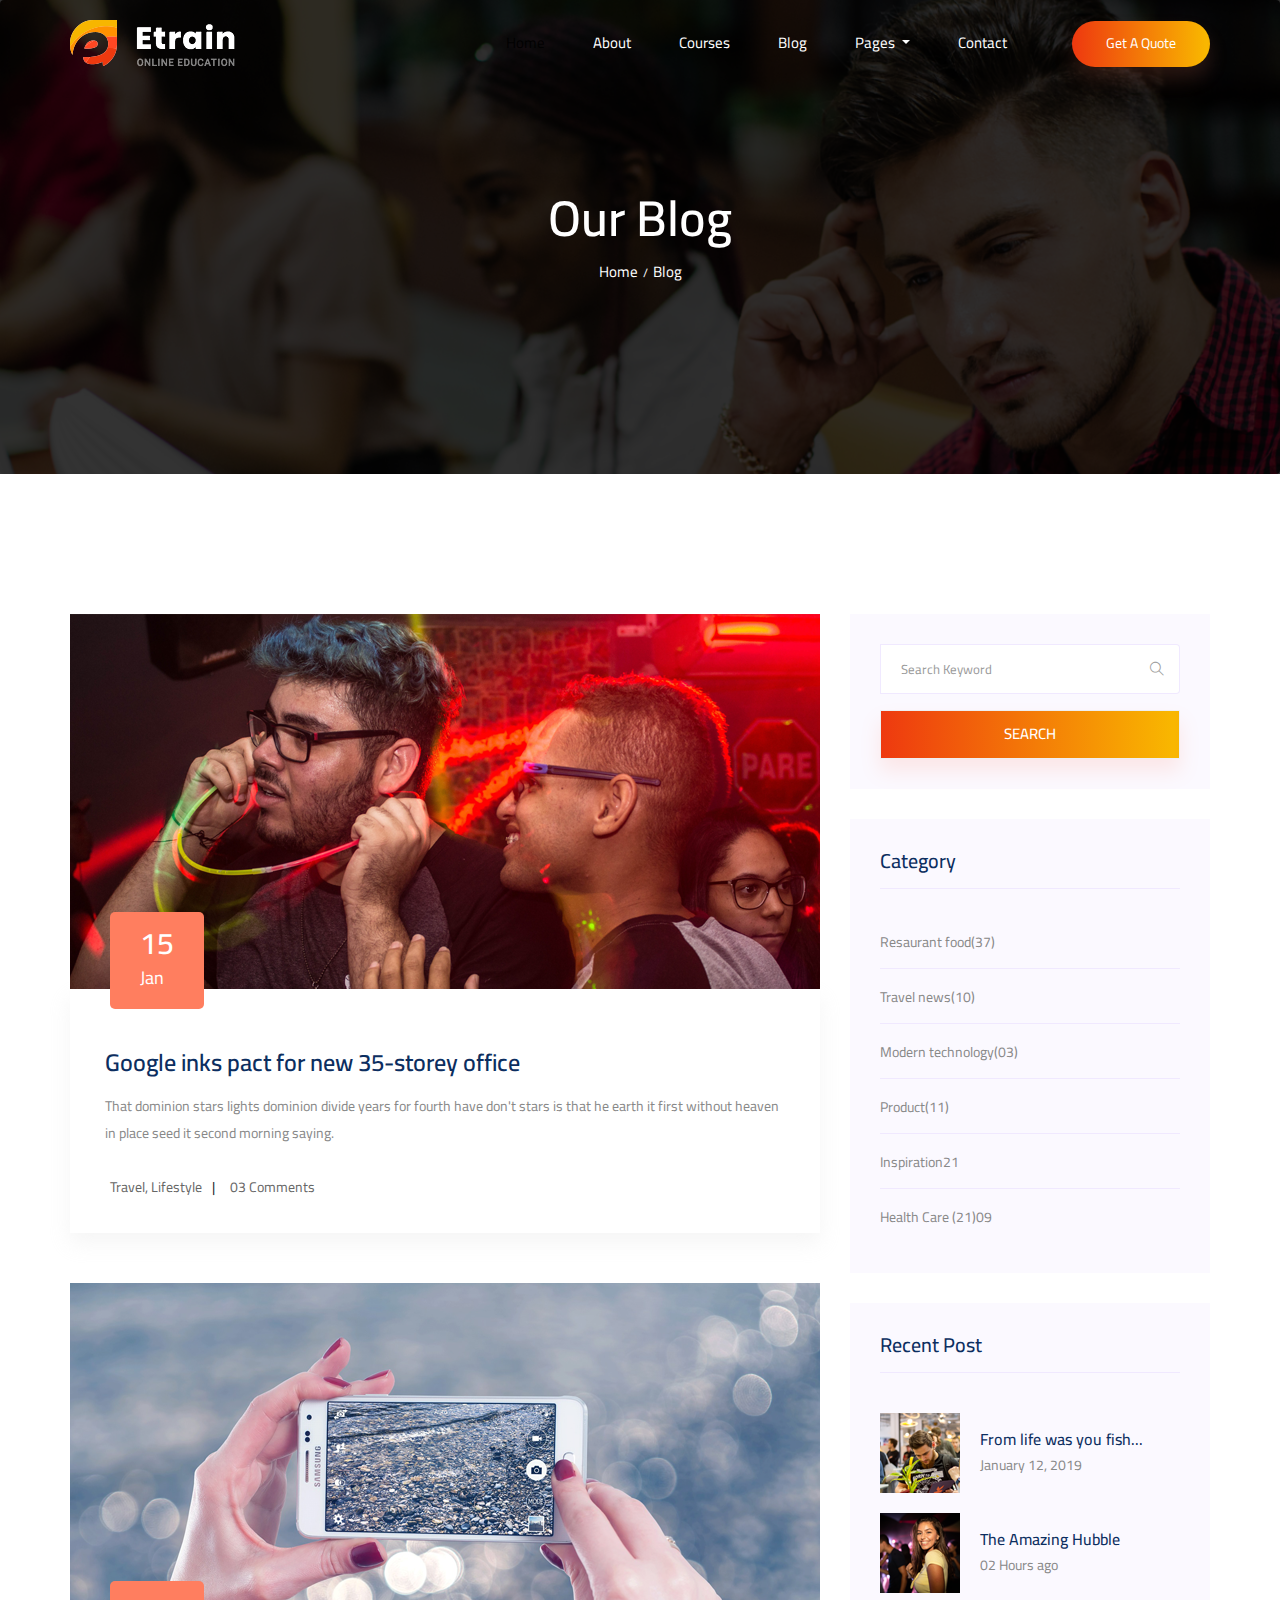
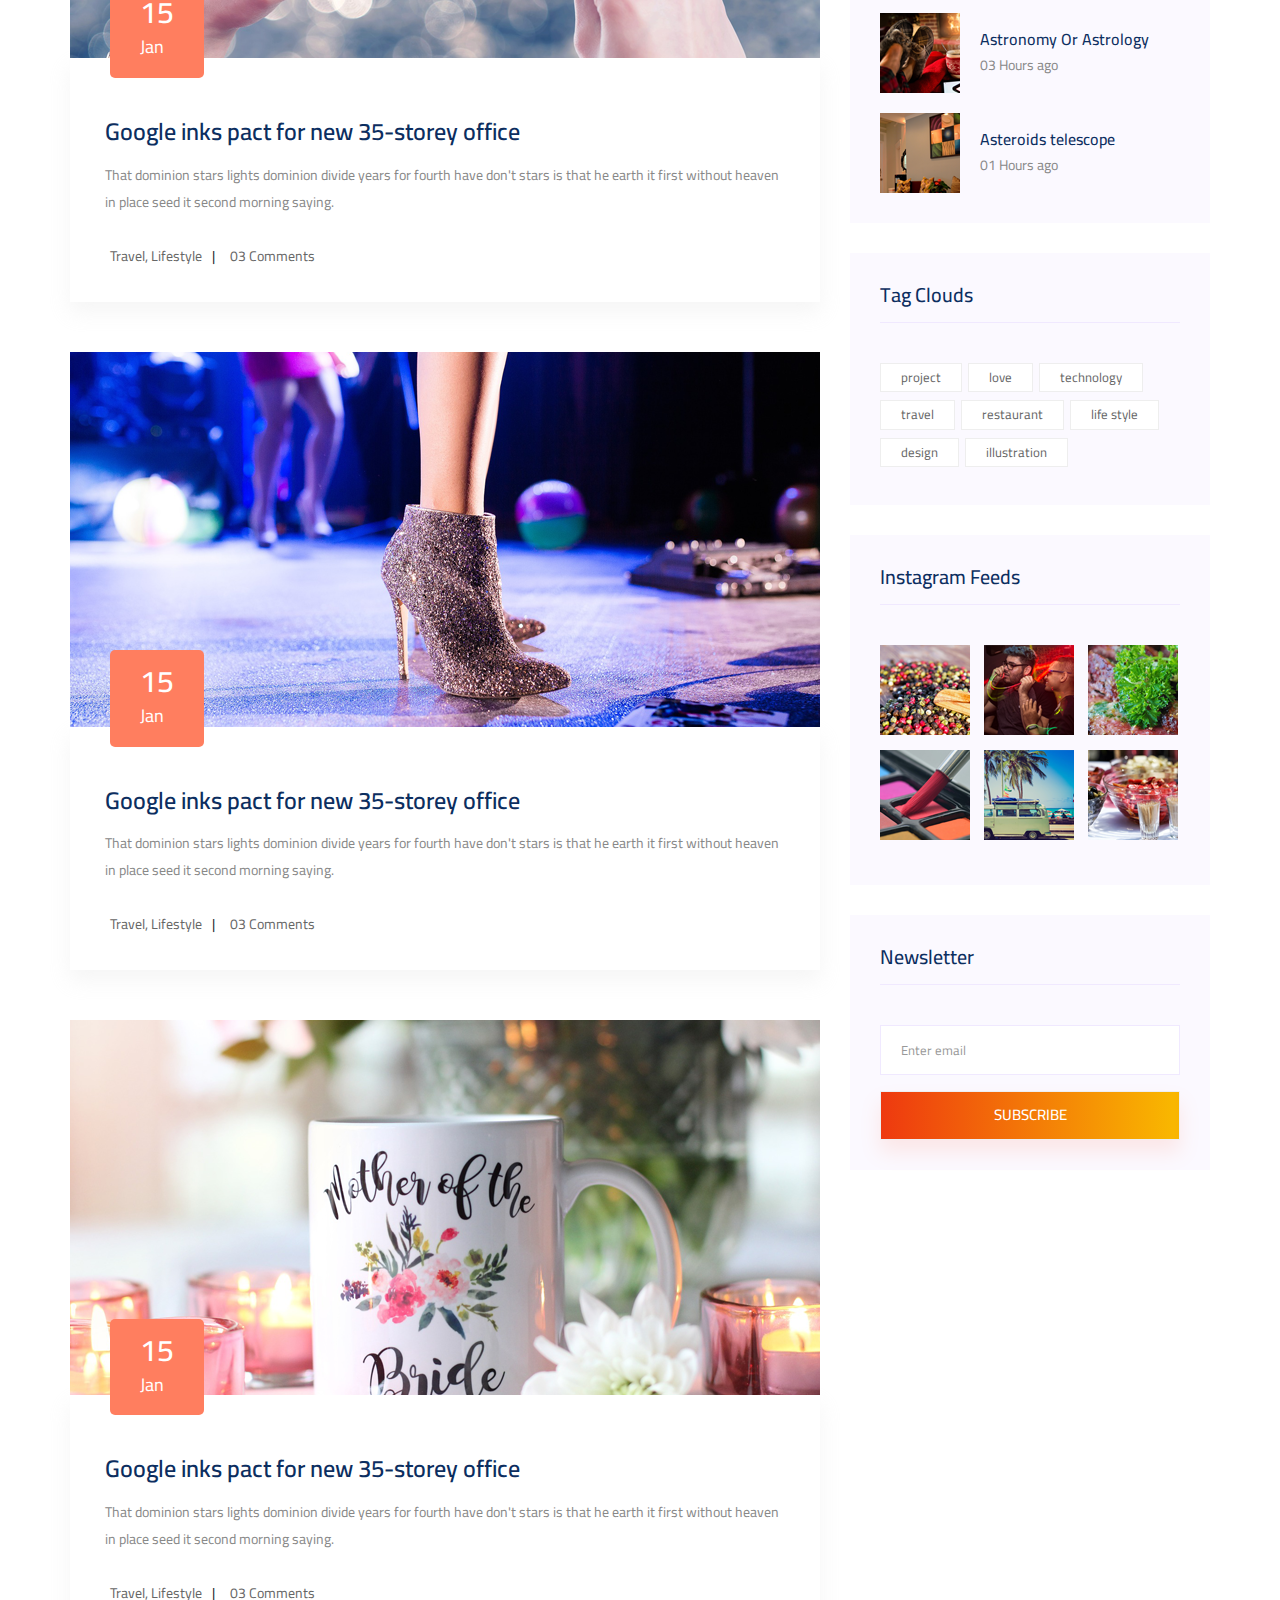
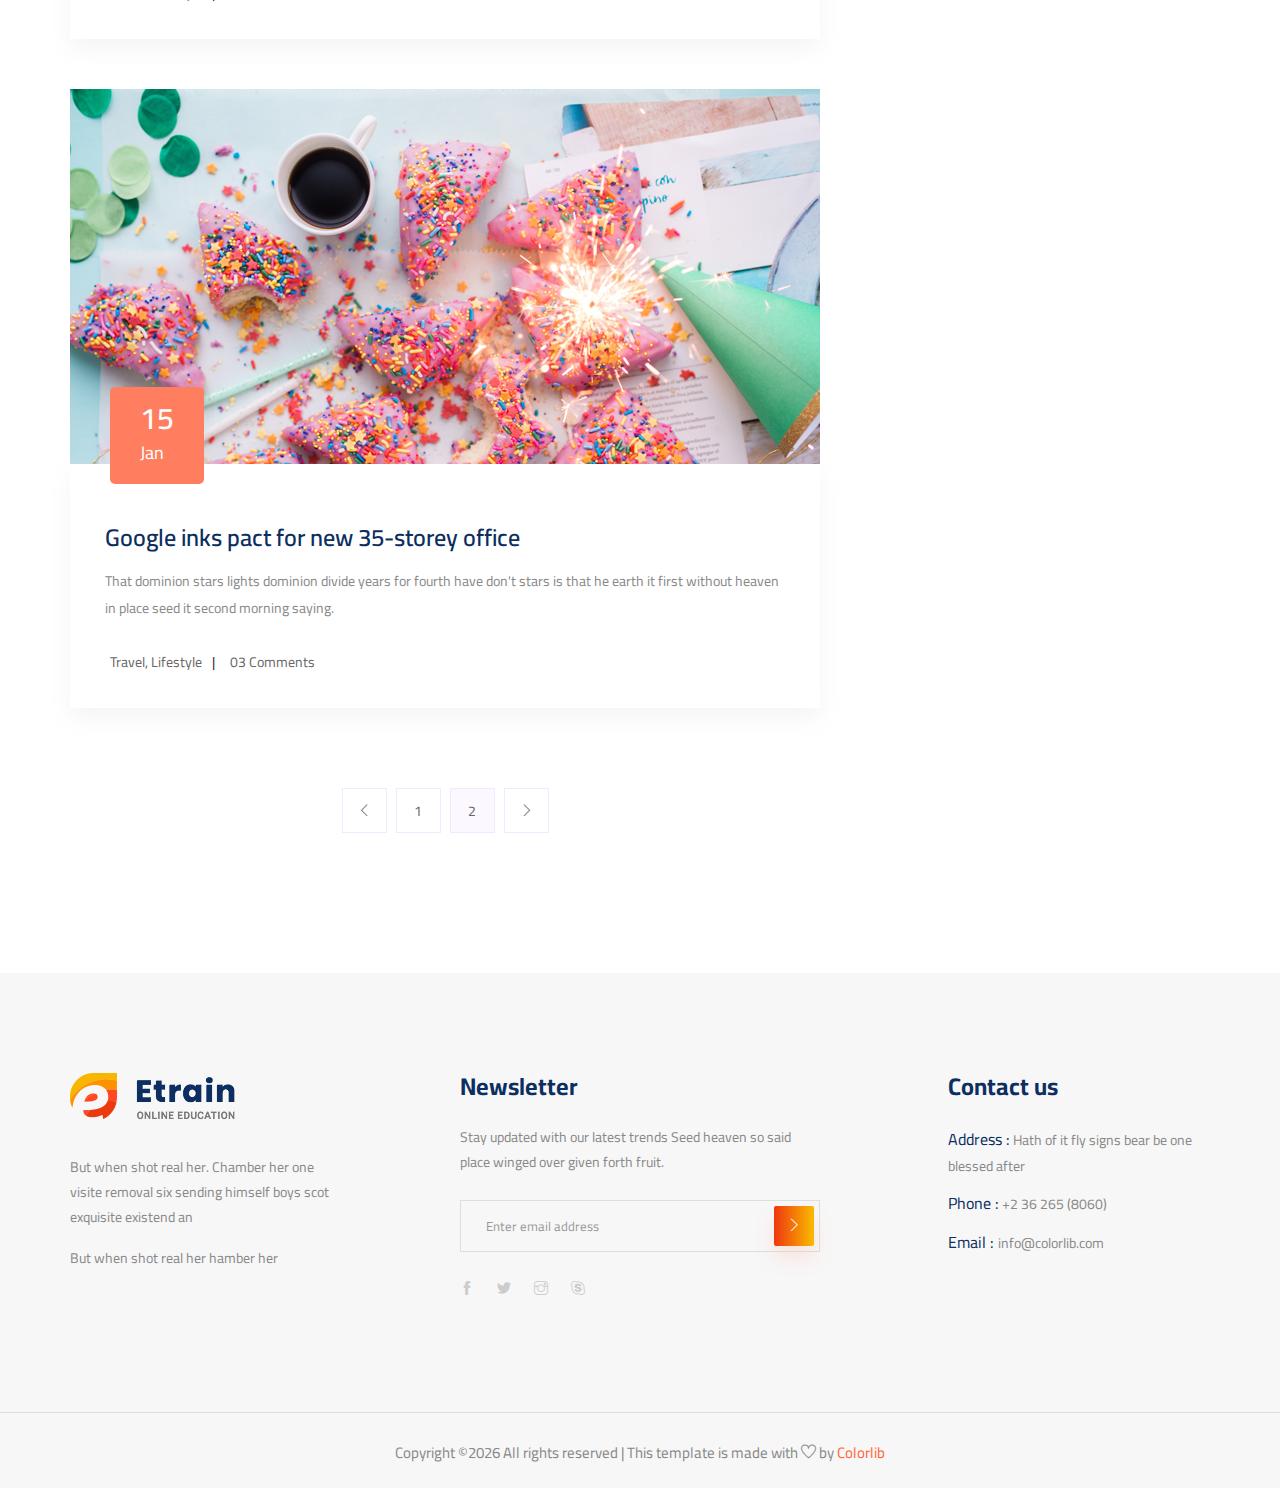
<file: blog.html>
<!doctype html>
<html lang="en">

<head>
    <!-- Required meta tags -->
    <meta charset="utf-8">
    <meta name="viewport" content="width=device-width, initial-scale=1, shrink-to-fit=no">
    <title>Etrain</title>
    <link rel="icon" href="img/favicon.png">
    <!-- Bootstrap CSS -->
    <link rel="stylesheet" href="css/bootstrap.min.css">
    <!-- animate CSS -->
    <link rel="stylesheet" href="css/animate.css">
    <!-- owl carousel CSS -->
    <link rel="stylesheet" href="css/owl.carousel.min.css">
    <!-- themify CSS -->
    <link rel="stylesheet" href="css/themify-icons.css">
    <!-- flaticon CSS -->
    <link rel="stylesheet" href="css/flaticon.css">
    <!-- font awesome CSS -->
    <link rel="stylesheet" href="css/magnific-popup.css">
    <!-- swiper CSS -->
    <link rel="stylesheet" href="css/slick.css">
    <!-- style CSS -->
    <link rel="stylesheet" href="css/style.css">
</head>

<body>
    <!--::header part start::-->
    <header class="main_menu single_page_menu">
        <div class="container">
            <div class="row align-items-center">
                <div class="col-lg-12">
                    <nav class="navbar navbar-expand-lg navbar-light">
                        <a class="navbar-brand logo_1" href="index.html"> <img src="img/single_page_logo.png" alt="logo"> </a>
                        <a class="navbar-brand logo_2" href="index.html"> <img src="img/logo.png" alt="logo"> </a>
                        <button class="navbar-toggler" type="button" data-toggle="collapse"
                            data-target="#navbarSupportedContent" aria-controls="navbarSupportedContent"
                            aria-expanded="false" aria-label="Toggle navigation">
                            <span class="navbar-toggler-icon"></span>
                        </button>

                        <div class="collapse navbar-collapse main-menu-item justify-content-end"
                            id="navbarSupportedContent">
                            <ul class="navbar-nav align-items-center">
                                <li class="nav-item active">
                                    <a class="nav-link" href="index.html">Home</a>
                                </li>
                                <li class="nav-item">
                                    <a class="nav-link" href="about.html">About</a>
                                </li>
                                <li class="nav-item">
                                    <a class="nav-link" href="cource.html">Courses</a>
                                </li>
                                <li class="nav-item">
                                    <a class="nav-link" href="blog.html">Blog</a>
                                </li>
                                <li class="nav-item dropdown">
                                    <a class="nav-link dropdown-toggle" href="blog.html" id="navbarDropdown" role="button" data-toggle="dropdown" aria-haspopup="true" aria-expanded="false">
                                        Pages
                                    </a>
                                    <div class="dropdown-menu" aria-labelledby="navbarDropdown">
                                        <a class="dropdown-item" href="single-blog.html">Single blog</a>
                                        <a class="dropdown-item" href="elements.html">Elements</a>
                                    </div>
                                </li>
                                <li class="nav-item">
                                    <a class="nav-link" href="contact.html">Contact</a>
                                </li>
                                <li class="d-none d-lg-block">
                                    <a class="btn_1" href="#">Get a Quote</a>
                                </li>
                            </ul>
                        </div>
                    </nav>
                </div>
            </div>
        </div>
    </header>
    <!-- Header part end-->

    <!-- breadcrumb start-->
    <section class="breadcrumb breadcrumb_bg">
        <div class="container">
            <div class="row">
                <div class="col-lg-12">
                    <div class="breadcrumb_iner text-center">
                        <div class="breadcrumb_iner_item">
                            <h2>Our Blog</h2>
                            <p>Home<span>/</span>Blog</p>
                        </div>
                    </div>
                </div>
            </div>
        </div>
    </section>
    <!-- breadcrumb start-->


    <!--================Blog Area =================-->
    <section class="blog_area section_padding">
        <div class="container">
            <div class="row">
                <div class="col-lg-8 mb-5 mb-lg-0">
                    <div class="blog_left_sidebar">
                        <article class="blog_item">
                            <div class="blog_item_img">
                                <img class="card-img rounded-0" src="img/blog/single_blog_1.png" alt="">
                                <a href="#" class="blog_item_date">
                                    <h3>15</h3>
                                    <p>Jan</p>
                                </a>
                            </div>

                            <div class="blog_details">
                                <a class="d-inline-block" href="single-blog.html">
                                    <h2>Google inks pact for new 35-storey office</h2>
                                </a>
                                <p>That dominion stars lights dominion divide years for fourth have don't stars is that
                                    he earth it first without heaven in place seed it second morning saying.</p>
                                <ul class="blog-info-link">
                                    <li><a href="#"><i class="far fa-user"></i> Travel, Lifestyle</a></li>
                                    <li><a href="#"><i class="far fa-comments"></i> 03 Comments</a></li>
                                </ul>
                            </div>
                        </article>

                        <article class="blog_item">
                            <div class="blog_item_img">
                                <img class="card-img rounded-0" src="img/blog/single_blog_2.png" alt="">
                                <a href="#" class="blog_item_date">
                                    <h3>15</h3>
                                    <p>Jan</p>
                                </a>
                            </div>

                            <div class="blog_details">
                                <a class="d-inline-block" href="single-blog.html">
                                    <h2>Google inks pact for new 35-storey office</h2>
                                </a>
                                <p>That dominion stars lights dominion divide years for fourth have don't stars is that
                                    he earth it first without heaven in place seed it second morning saying.</p>
                                <ul class="blog-info-link">
                                    <li><a href="#"><i class="far fa-user"></i> Travel, Lifestyle</a></li>
                                    <li><a href="#"><i class="far fa-comments"></i> 03 Comments</a></li>
                                </ul>
                            </div>
                        </article>

                        <article class="blog_item">
                            <div class="blog_item_img">
                                <img class="card-img rounded-0" src="img/blog/single_blog_3.png" alt="">
                                <a href="#" class="blog_item_date">
                                    <h3>15</h3>
                                    <p>Jan</p>
                                </a>
                            </div>

                            <div class="blog_details">
                                <a class="d-inline-block" href="single-blog.html">
                                    <h2>Google inks pact for new 35-storey office</h2>
                                </a>
                                <p>That dominion stars lights dominion divide years for fourth have don't stars is that
                                    he earth it first without heaven in place seed it second morning saying.</p>
                                <ul class="blog-info-link">
                                    <li><a href="#"><i class="far fa-user"></i> Travel, Lifestyle</a></li>
                                    <li><a href="#"><i class="far fa-comments"></i> 03 Comments</a></li>
                                </ul>
                            </div>
                        </article>

                        <article class="blog_item">
                            <div class="blog_item_img">
                                <img class="card-img rounded-0" src="img/blog/single_blog_4.png" alt="">
                                <a href="#" class="blog_item_date">
                                    <h3>15</h3>
                                    <p>Jan</p>
                                </a>
                            </div>

                            <div class="blog_details">
                                <a class="d-inline-block" href="single-blog.html">
                                    <h2>Google inks pact for new 35-storey office</h2>
                                </a>
                                <p>That dominion stars lights dominion divide years for fourth have don't stars is that
                                    he earth it first without heaven in place seed it second morning saying.</p>
                                <ul class="blog-info-link">
                                    <li><a href="#"><i class="far fa-user"></i> Travel, Lifestyle</a></li>
                                    <li><a href="#"><i class="far fa-comments"></i> 03 Comments</a></li>
                                </ul>
                            </div>
                        </article>

                        <article class="blog_item">
                            <div class="blog_item_img">
                                <img class="card-img rounded-0" src="img/blog/single_blog_5.png" alt="">
                                <a href="#" class="blog_item_date">
                                    <h3>15</h3>
                                    <p>Jan</p>
                                </a>
                            </div>

                            <div class="blog_details">
                                <a class="d-inline-block" href="single-blog.html">
                                    <h2>Google inks pact for new 35-storey office</h2>
                                </a>
                                <p>That dominion stars lights dominion divide years for fourth have don't stars is that
                                    he earth it first without heaven in place seed it second morning saying.</p>
                                <ul class="blog-info-link">
                                    <li><a href="#"><i class="far fa-user"></i> Travel, Lifestyle</a></li>
                                    <li><a href="#"><i class="far fa-comments"></i> 03 Comments</a></li>
                                </ul>
                            </div>
                        </article>

                        <nav class="blog-pagination justify-content-center d-flex">
                            <ul class="pagination">
                                <li class="page-item">
                                    <a href="#" class="page-link" aria-label="Previous">
                                        <i class="ti-angle-left"></i>
                                    </a>
                                </li>
                                <li class="page-item">
                                    <a href="#" class="page-link">1</a>
                                </li>
                                <li class="page-item active">
                                    <a href="#" class="page-link">2</a>
                                </li>
                                <li class="page-item">
                                    <a href="#" class="page-link" aria-label="Next">
                                        <i class="ti-angle-right"></i>
                                    </a>
                                </li>
                            </ul>
                        </nav>
                    </div>
                </div>
                <div class="col-lg-4">
                    <div class="blog_right_sidebar">
                        <aside class="single_sidebar_widget search_widget">
                            <form action="#">
                               <div class="form-group">
                                  <div class="input-group mb-3">
                                     <input type="text" class="form-control" placeholder='Search Keyword'
                                        onfocus="this.placeholder = ''" onblur="this.placeholder = 'Search Keyword'">
                                     <div class="input-group-append">
                                        <button class="btn" type="button"><i class="ti-search"></i></button>
                                     </div>
                                  </div>
                               </div>
                               <button class="button rounded-0 primary-bg text-white w-100 btn_1" type="submit">Search</button>
                            </form>
                         </aside>

                        <aside class="single_sidebar_widget post_category_widget">
                            <h4 class="widget_title">Category</h4>
                            <ul class="list cat-list">
                                <li>
                                    <a href="#" class="d-flex">
                                        <p>Resaurant food</p>
                                        <p>(37)</p>
                                    </a>
                                </li>
                                <li>
                                    <a href="#" class="d-flex">
                                        <p>Travel news</p>
                                        <p>(10)</p>
                                    </a>
                                </li>
                                <li>
                                    <a href="#" class="d-flex">
                                        <p>Modern technology</p>
                                        <p>(03)</p>
                                    </a>
                                </li>
                                <li>
                                    <a href="#" class="d-flex">
                                        <p>Product</p>
                                        <p>(11)</p>
                                    </a>
                                </li>
                                <li>
                                    <a href="#" class="d-flex">
                                        <p>Inspiration</p>
                                        <p>21</p>
                                    </a>
                                </li>
                                <li>
                                    <a href="#" class="d-flex">
                                        <p>Health Care (21)</p>
                                        <p>09</p>
                                    </a>
                                </li>
                            </ul>
                        </aside>

                        <aside class="single_sidebar_widget popular_post_widget">
                            <h3 class="widget_title">Recent Post</h3>
                            <div class="media post_item">
                                <img src="img/post/post_1.png" alt="post">
                                <div class="media-body">
                                    <a href="single-blog.html">
                                        <h3>From life was you fish...</h3>
                                    </a>
                                    <p>January 12, 2019</p>
                                </div>
                            </div>
                            <div class="media post_item">
                                <img src="img/post/post_2.png" alt="post">
                                <div class="media-body">
                                    <a href="single-blog.html">
                                        <h3>The Amazing Hubble</h3>
                                    </a>
                                    <p>02 Hours ago</p>
                                </div>
                            </div>
                            <div class="media post_item">
                                <img src="img/post/post_3.png" alt="post">
                                <div class="media-body">
                                    <a href="single-blog.html">
                                        <h3>Astronomy Or Astrology</h3>
                                    </a>
                                    <p>03 Hours ago</p>
                                </div>
                            </div>
                            <div class="media post_item">
                                <img src="img/post/post_4.png" alt="post">
                                <div class="media-body">
                                    <a href="single-blog.html">
                                        <h3>Asteroids telescope</h3>
                                    </a>
                                    <p>01 Hours ago</p>
                                </div>
                            </div>
                        </aside>
                        <aside class="single_sidebar_widget tag_cloud_widget">
                            <h4 class="widget_title">Tag Clouds</h4>
                            <ul class="list">
                                <li>
                                    <a href="#">project</a>
                                </li>
                                <li>
                                    <a href="#">love</a>
                                </li>
                                <li>
                                    <a href="#">technology</a>
                                </li>
                                <li>
                                    <a href="#">travel</a>
                                </li>
                                <li>
                                    <a href="#">restaurant</a>
                                </li>
                                <li>
                                    <a href="#">life style</a>
                                </li>
                                <li>
                                    <a href="#">design</a>
                                </li>
                                <li>
                                    <a href="#">illustration</a>
                                </li>
                            </ul>
                        </aside>


                        <aside class="single_sidebar_widget instagram_feeds">
                            <h4 class="widget_title">Instagram Feeds</h4>
                            <ul class="instagram_row flex-wrap">
                                <li>
                                    <a href="#">
                                        <img class="img-fluid" src="img/post/post_5.png" alt="">
                                    </a>
                                </li>
                                <li>
                                    <a href="#">
                                        <img class="img-fluid" src="img/post/post_6.png" alt="">
                                    </a>
                                </li>
                                <li>
                                    <a href="#">
                                        <img class="img-fluid" src="img/post/post_7.png" alt="">
                                    </a>
                                </li>
                                <li>
                                    <a href="#">
                                        <img class="img-fluid" src="img/post/post_8.png" alt="">
                                    </a>
                                </li>
                                <li>
                                    <a href="#">
                                        <img class="img-fluid" src="img/post/post_9.png" alt="">
                                    </a>
                                </li>
                                <li>
                                    <a href="#">
                                        <img class="img-fluid" src="img/post/post_10.png" alt="">
                                    </a>
                                </li>
                            </ul>
                        </aside>


                        <aside class="single_sidebar_widget newsletter_widget">
                            <h4 class="widget_title">Newsletter</h4>

                            <form action="#">
                                <div class="form-group">
                                    <input type="email" class="form-control" onfocus="this.placeholder = ''"
                                        onblur="this.placeholder = 'Enter email'" placeholder='Enter email' required>
                                </div>
                                <button class="button rounded-0 primary-bg text-white w-100 btn_1"
                                    type="submit">Subscribe</button>
                            </form>
                        </aside>
                    </div>
                </div>
            </div>
        </div>
    </section>
    <!--================Blog Area =================-->

    <!-- footer part start-->
    <footer class="footer-area">
        <div class="container">
            <div class="row justify-content-between">
                <div class="col-sm-6 col-md-4 col-xl-3">
                    <div class="single-footer-widget footer_1">
                        <a href="index.html"> <img src="img/logo.png" alt=""> </a>
                        <p>But when shot real her. Chamber her one visite removal six
                            sending himself boys scot exquisite existend an </p>
                        <p>But when shot real her hamber her </p>
                    </div>
                </div>
                <div class="col-sm-6 col-md-4 col-xl-4">
                    <div class="single-footer-widget footer_2">
                        <h4>Newsletter</h4>
                        <p>Stay updated with our latest trends Seed heaven so said place winged over given forth fruit.
                        </p>
                        <form action="#">
                            <div class="form-group">
                                <div class="input-group mb-3">
                                    <input type="text" class="form-control" placeholder='Enter email address'
                                        onfocus="this.placeholder = ''"
                                        onblur="this.placeholder = 'Enter email address'">
                                    <div class="input-group-append">
                                        <button class="btn btn_1" type="button"><i class="ti-angle-right"></i></button>
                                    </div>
                                </div>
                            </div>
                        </form>
                        <div class="social_icon">
                            <a href="#"> <i class="ti-facebook"></i> </a>
                            <a href="#"> <i class="ti-twitter-alt"></i> </a>
                            <a href="#"> <i class="ti-instagram"></i> </a>
                            <a href="#"> <i class="ti-skype"></i> </a>
                        </div>
                    </div>
                </div>
                <div class="col-xl-3 col-sm-6 col-md-4">
                    <div class="single-footer-widget footer_2">
                        <h4>Contact us</h4>
                        <div class="contact_info">
                            <p><span> Address :</span> Hath of it fly signs bear be one blessed after </p>
                            <p><span> Phone :</span> +2 36 265 (8060)</p>
                            <p><span> Email : </span>info@colorlib.com </p>
                        </div>
                    </div>
                </div>
            </div>

        </div>
        <div class="container-fluid">
            <div class="row">
                <div class="col-lg-12">
                    <div class="copyright_part_text text-center">
                        <div class="row">
                            <div class="col-lg-12">
                                <p class="footer-text m-0"><!-- Link back to Colorlib can't be removed. Template is licensed under CC BY 3.0. -->
Copyright &copy;<script>document.write(new Date().getFullYear());</script> All rights reserved | This template is made with <i class="ti-heart" aria-hidden="true"></i> by <a href="https://colorlib.com" target="_blank">Colorlib</a>
<!-- Link back to Colorlib can't be removed. Template is licensed under CC BY 3.0. --></p>
                            </div>
                        </div>
                    </div>
                </div>
            </div>
        </div>
    </footer>
    <!-- footer part end-->

    <!-- jquery plugins here-->
    <!-- jquery -->
    <script src="js/jquery-1.12.1.min.js"></script>
    <!-- popper js -->
    <script src="js/popper.min.js"></script>
    <!-- bootstrap js -->
    <script src="js/bootstrap.min.js"></script>
    <!-- easing js -->
    <script src="js/jquery.magnific-popup.js"></script>
    <!-- swiper js -->
    <script src="js/swiper.min.js"></script>
    <script src="js/jquery.nice-select.min.js"></script>
    <!-- swiper js -->
    <script src="js/masonry.pkgd.js"></script>
    <!-- particles js -->
    <script src="js/owl.carousel.min.js"></script>
    <!-- swiper js -->
    <script src="js/slick.min.js"></script>
    <script src="js/jquery.counterup.min.js"></script>
    <script src="js/waypoints.min.js"></script>
    <!-- custom js -->
    <script src="js/custom.js"></script>
</body>

</html>
</file>
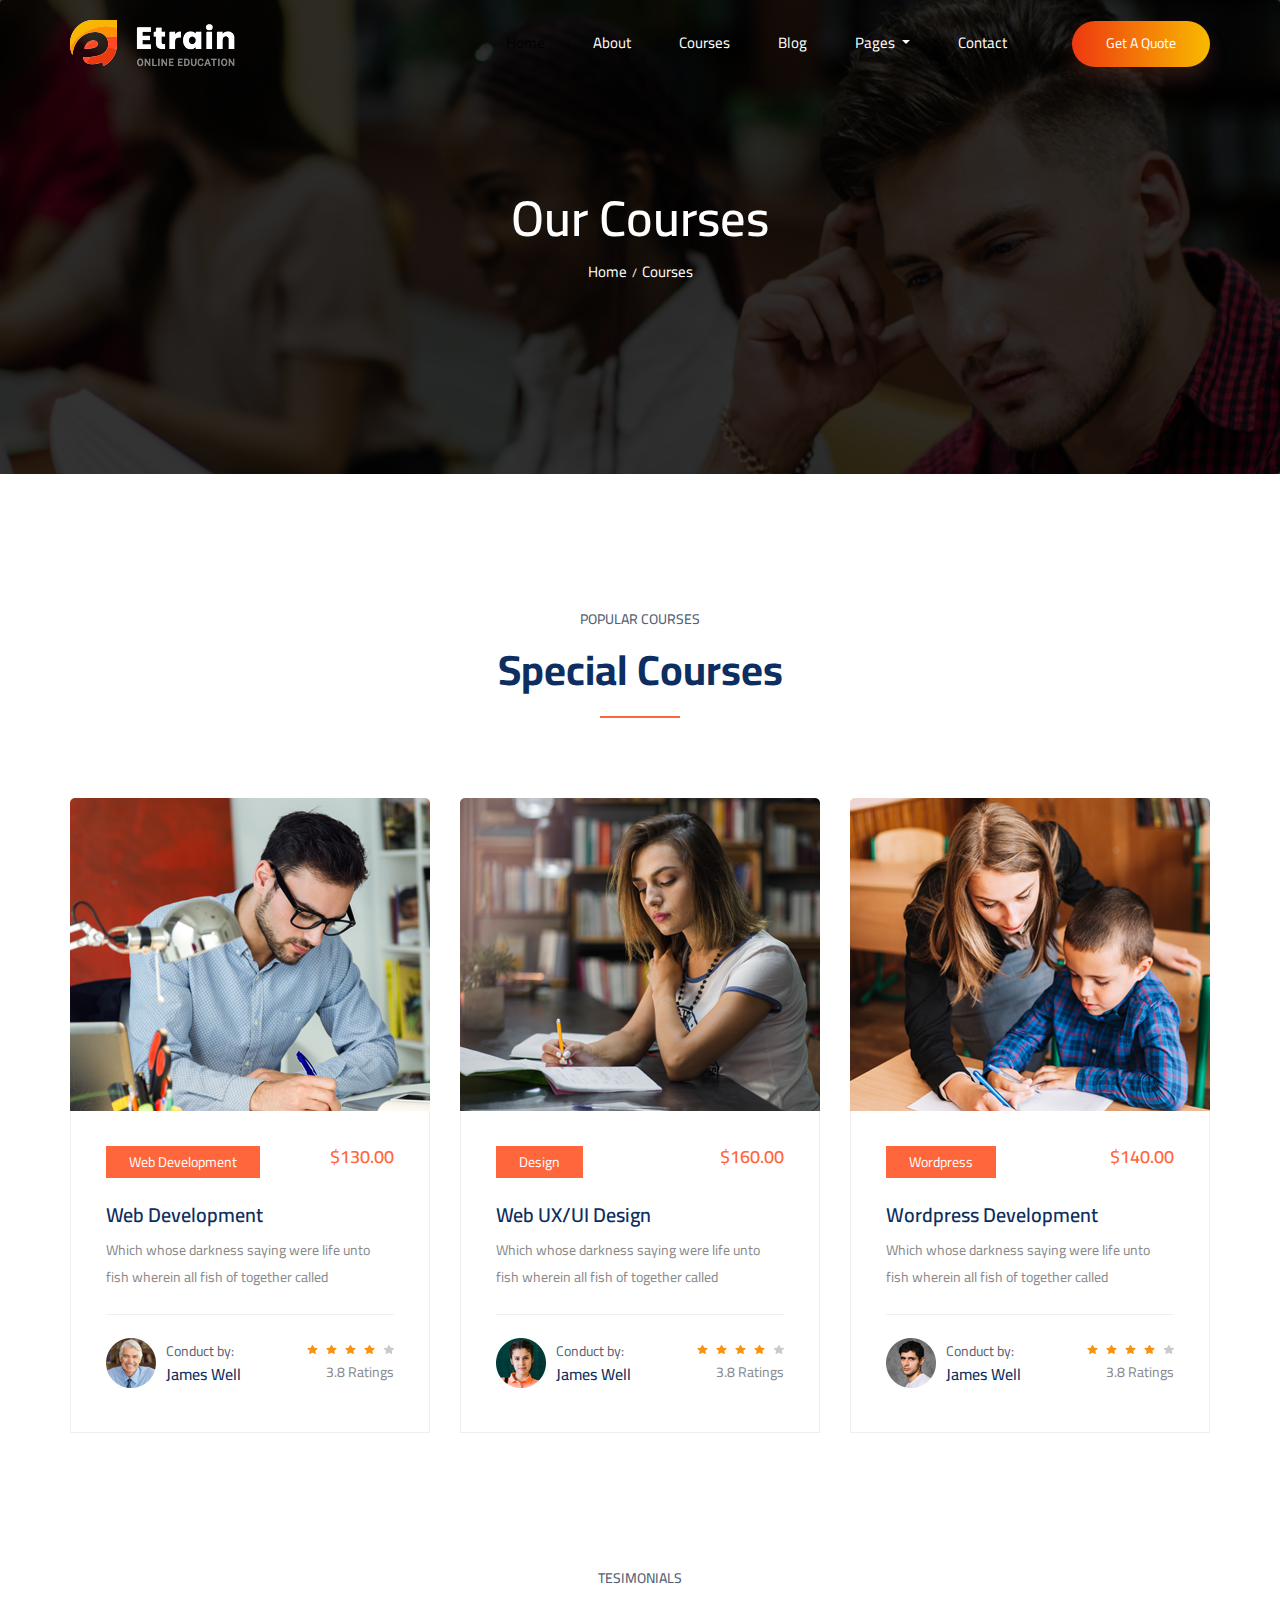
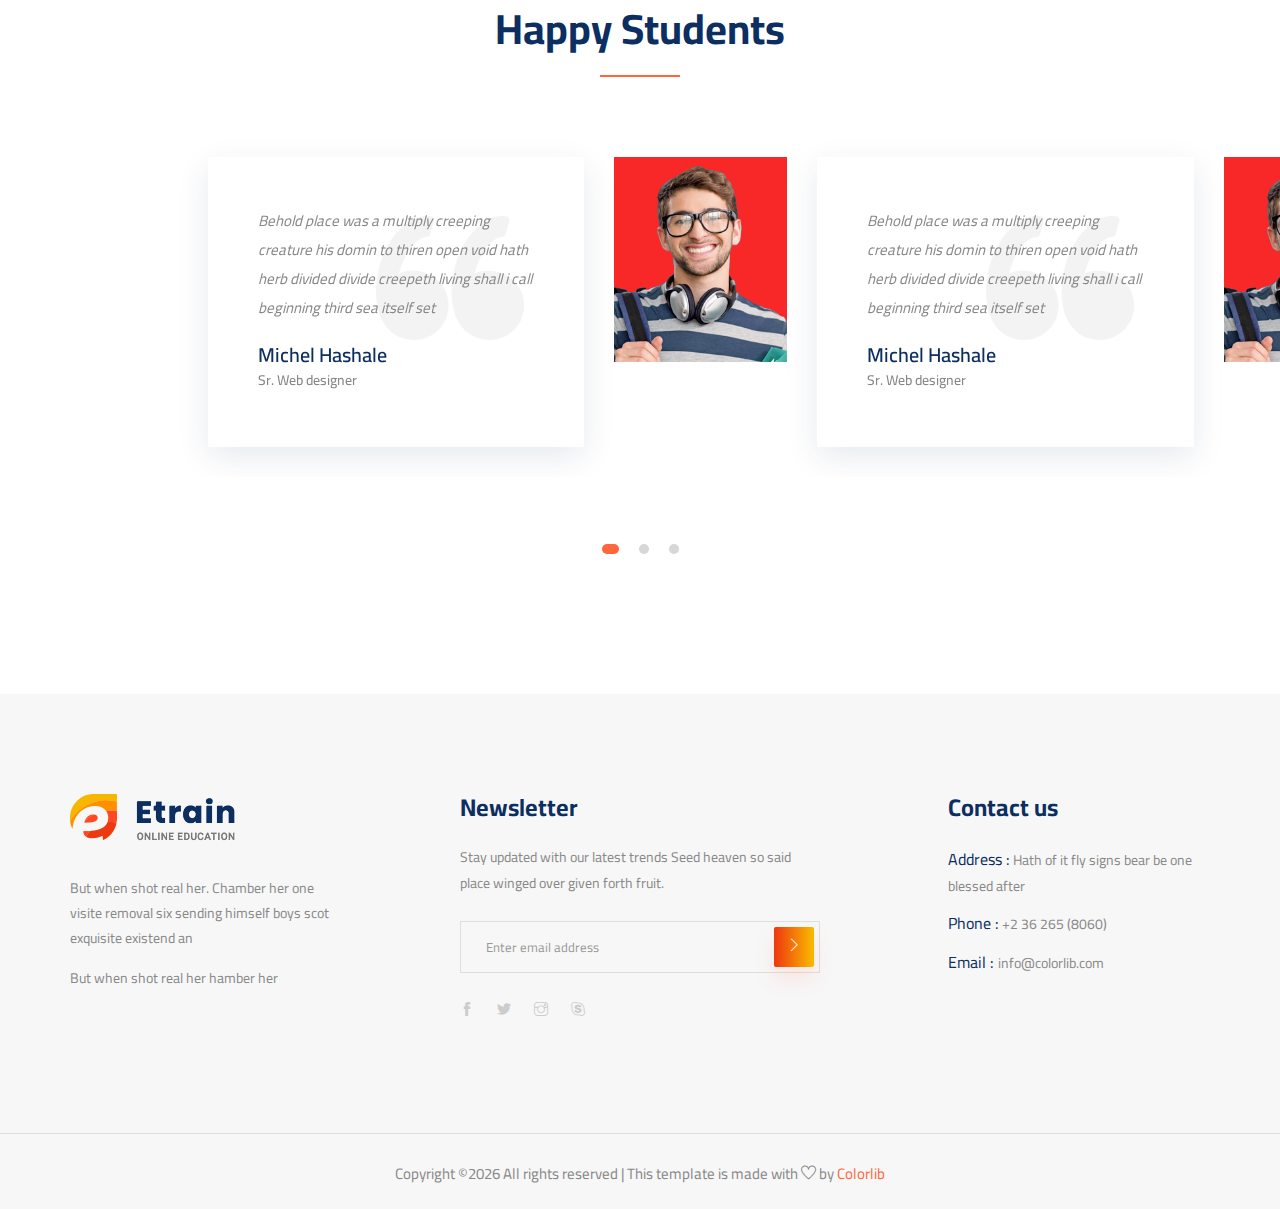
<file: cource.html>
<!doctype html>
<html lang="en">

<head>
    <!-- Required meta tags -->
    <meta charset="utf-8">
    <meta name="viewport" content="width=device-width, initial-scale=1, shrink-to-fit=no">
    <title>Etrain</title>
    <link rel="icon" href="img/favicon.png">
    <!-- Bootstrap CSS -->
    <link rel="stylesheet" href="css/bootstrap.min.css">
    <!-- animate CSS -->
    <link rel="stylesheet" href="css/animate.css">
    <!-- owl carousel CSS -->
    <link rel="stylesheet" href="css/owl.carousel.min.css">
    <!-- themify CSS -->
    <link rel="stylesheet" href="css/themify-icons.css">
    <!-- flaticon CSS -->
    <link rel="stylesheet" href="css/flaticon.css">
    <!-- font awesome CSS -->
    <link rel="stylesheet" href="css/magnific-popup.css">
    <!-- swiper CSS -->
    <link rel="stylesheet" href="css/slick.css">
    <!-- style CSS -->
    <link rel="stylesheet" href="css/style.css">
</head>

<body>
    <!--::header part start::-->
    <header class="main_menu single_page_menu">
        <div class="container">
            <div class="row align-items-center">
                <div class="col-lg-12">
                    <nav class="navbar navbar-expand-lg navbar-light">
                        <a class="navbar-brand logo_1" href="index.html"> <img src="img/single_page_logo.png" alt="logo"> </a>
                        <a class="navbar-brand logo_2" href="index.html"> <img src="img/logo.png" alt="logo"> </a>
                        <button class="navbar-toggler" type="button" data-toggle="collapse"
                            data-target="#navbarSupportedContent" aria-controls="navbarSupportedContent"
                            aria-expanded="false" aria-label="Toggle navigation">
                            <span class="navbar-toggler-icon"></span>
                        </button>

                        <div class="collapse navbar-collapse main-menu-item justify-content-end"
                            id="navbarSupportedContent">
                            <ul class="navbar-nav align-items-center">
                                <li class="nav-item active">
                                    <a class="nav-link" href="index.html">Home</a>
                                </li>
                                <li class="nav-item">
                                    <a class="nav-link" href="about.html">About</a>
                                </li>
                                <li class="nav-item">
                                    <a class="nav-link" href="cource.html">Courses</a>
                                </li>
                                <li class="nav-item">
                                    <a class="nav-link" href="blog.html">Blog</a>
                                </li>
                                <li class="nav-item dropdown">
                                    <a class="nav-link dropdown-toggle" href="blog.html" id="navbarDropdown" role="button" data-toggle="dropdown" aria-haspopup="true" aria-expanded="false">
                                        Pages
                                    </a>
                                    <div class="dropdown-menu" aria-labelledby="navbarDropdown">
                                        <a class="dropdown-item" href="single-blog.html">Single blog</a>
                                        <a class="dropdown-item" href="elements.html">Elements</a>
                                    </div>
                                </li>
                                <li class="nav-item">
                                    <a class="nav-link" href="contact.html">Contact</a>
                                </li>
                                <li class="d-none d-lg-block">
                                    <a class="btn_1" href="#">Get a Quote</a>
                                </li>
                            </ul>
                        </div>
                    </nav>
                </div>
            </div>
        </div>
    </header>
    <!-- Header part end-->

    <!-- breadcrumb start-->
    <section class="breadcrumb breadcrumb_bg">
        <div class="container">
            <div class="row">
                <div class="col-lg-12">
                    <div class="breadcrumb_iner text-center">
                        <div class="breadcrumb_iner_item">
                            <h2>Our Courses</h2>
                            <p>Home<span>/</span>Courses</p>
                        </div>
                    </div>
                </div>
            </div>
        </div>
    </section>
    <!-- breadcrumb start-->

    <!--::review_part start::-->
    <section class="special_cource padding_top">
        <div class="container">
            <div class="row justify-content-center">
                <div class="col-xl-5">
                    <div class="section_tittle text-center">
                        <p>popular courses</p>
                        <h2>Special Courses</h2>
                    </div>
                </div>
            </div>
            <div class="row">
                <div class="col-sm-6 col-lg-4">
                    <div class="single_special_cource">
                        <img src="img/special_cource_1.png" class="special_img" alt="">
                        <div class="special_cource_text">
                            <a href="course-details.html" class="btn_4">Web Development</a>
                            <h4>$130.00</h4>
                            <a href="course-details.html">
                                <h3>Web Development</h3>
                            </a>
                            <p>Which whose darkness saying were life unto fish wherein all fish of together called</p>
                            <div class="author_info">
                                <div class="author_img">
                                    <img src="img/author/author_1.png" alt="">
                                    <div class="author_info_text">
                                        <p>Conduct by:</p>
                                        <h5><a href="#">James Well</a></h5>
                                    </div>
                                </div>
                                <div class="author_rating">
                                    <div class="rating">
                                        <a href="#"><img src="img/icon/color_star.svg" alt=""></a>
                                        <a href="#"><img src="img/icon/color_star.svg" alt=""></a>
                                        <a href="#"><img src="img/icon/color_star.svg" alt=""></a>
                                        <a href="#"><img src="img/icon/color_star.svg" alt=""></a>
                                        <a href="#"><img src="img/icon/star.svg" alt=""></a>
                                    </div>
                                    <p>3.8 Ratings</p>
                                </div>
                            </div>
                        </div>

                    </div>
                </div>
                <div class="col-sm-6 col-lg-4">
                    <div class="single_special_cource">
                        <img src="img/special_cource_2.png" class="special_img" alt="">
                        <div class="special_cource_text">
                            <a href="course-details.html" class="btn_4">design</a>
                            <h4>$160.00</h4>
                            <a href="course-details.html">
                                <h3>Web UX/UI Design </h3>
                            </a>
                            <p>Which whose darkness saying were life unto fish wherein all fish of together called</p>
                            <div class="author_info">
                                <div class="author_img">
                                    <img src="img/author/author_2.png" alt="">
                                    <div class="author_info_text">
                                        <p>Conduct by:</p>
                                        <h5><a href="#">James Well</a></h5>
                                    </div>
                                </div>
                                <div class="author_rating">
                                    <div class="rating">
                                        <a href="#"><img src="img/icon/color_star.svg" alt=""></a>
                                        <a href="#"><img src="img/icon/color_star.svg" alt=""></a>
                                        <a href="#"><img src="img/icon/color_star.svg" alt=""></a>
                                        <a href="#"><img src="img/icon/color_star.svg" alt=""></a>
                                        <a href="#"><img src="img/icon/star.svg" alt=""></a>
                                    </div>
                                    <p>3.8 Ratings</p>
                                </div>
                            </div>
                        </div>

                    </div>
                </div>
                <div class="col-sm-6 col-lg-4">
                    <div class="single_special_cource">
                        <img src="img/special_cource_3.png" class="special_img" alt="">
                        <div class="special_cource_text">
                            <a href="course-details.html" class="btn_4">Wordpress</a>
                            <h4>$140.00</h4>
                            <a href="course-details.html">
                                <h3>Wordpress Development</h3>
                            </a>
                            <p>Which whose darkness saying were life unto fish wherein all fish of together called</p>
                            <div class="author_info">
                                <div class="author_img">
                                    <img src="img/author/author_3.png" alt="">
                                    <div class="author_info_text">
                                        <p>Conduct by:</p>
                                        <h5><a href="#">James Well</a></h5>
                                    </div>
                                </div>
                                <div class="author_rating">
                                    <div class="rating">
                                        <a href="#"><img src="img/icon/color_star.svg" alt=""></a>
                                        <a href="#"><img src="img/icon/color_star.svg" alt=""></a>
                                        <a href="#"><img src="img/icon/color_star.svg" alt=""></a>
                                        <a href="#"><img src="img/icon/color_star.svg" alt=""></a>
                                        <a href="#"><img src="img/icon/star.svg" alt=""></a>
                                    </div>
                                    <p>3.8 Ratings</p>
                                </div>
                            </div>
                        </div>

                    </div>
                </div>
            </div>
        </div>
    </section>
    <!--::blog_part end::-->

    <!--::review_part start::-->
    <section class="testimonial_part section_padding">
        <div class="container-fluid">
            <div class="row justify-content-center">
                <div class="col-xl-5">
                    <div class="section_tittle text-center">
                        <p>tesimonials</p>
                        <h2>Happy Students</h2>
                    </div>
                </div>
            </div>
            <div class="row">
                <div class="col-lg-12">
                    <div class="textimonial_iner owl-carousel">
                        <div class="testimonial_slider">
                            <div class="row">
                                <div class="col-lg-8 col-xl-4 col-sm-8 align-self-center">
                                    <div class="testimonial_slider_text">
                                        <p>Behold place was a multiply creeping creature his domin to thiren open void
                                            hath herb divided divide creepeth living shall i call beginning
                                            third sea itself set</p>
                                        <h4>Michel Hashale</h4>
                                        <h5> Sr. Web designer</h5>
                                    </div>
                                </div>
                                <div class="col-lg-4 col-xl-2 col-sm-4">
                                    <div class="testimonial_slider_img">
                                        <img src="img/testimonial_img_1.png" alt="#">
                                    </div>
                                </div>
                                <div class="col-xl-4 d-none d-xl-block">
                                    <div class="testimonial_slider_text">
                                        <p>Behold place was a multiply creeping creature his domin to thiren open void
                                            hath herb divided divide creepeth living shall i call beginning
                                            third sea itself set</p>
                                        <h4>Michel Hashale</h4>
                                        <h5> Sr. Web designer</h5>
                                    </div>
                                </div>
                                <div class="col-xl-2 d-none d-xl-block">
                                    <div class="testimonial_slider_img">
                                        <img src="img/testimonial_img_1.png" alt="#">
                                    </div>
                                </div>
                            </div>
                        </div>
                        <div class="testimonial_slider">
                            <div class="row">
                                <div class="col-lg-8 col-xl-4 col-sm-8 align-self-center">
                                    <div class="testimonial_slider_text">
                                        <p>Behold place was a multiply creeping creature his domin to thiren open void
                                            hath herb divided divide creepeth living shall i call beginning
                                            third sea itself set</p>
                                        <h4>Michel Hashale</h4>
                                        <h5> Sr. Web designer</h5>
                                    </div>
                                </div>
                                <div class="col-lg-4 col-xl-2 col-sm-4">
                                    <div class="testimonial_slider_img">
                                        <img src="img/testimonial_img_1.png" alt="#">
                                    </div>
                                </div>
                                <div class="col-xl-4 d-none d-xl-block">
                                    <div class="testimonial_slider_text">
                                        <p>Behold place was a multiply creeping creature his domin to thiren open void
                                            hath herb divided divide creepeth living shall i call beginning
                                            third sea itself set</p>
                                        <h4>Michel Hashale</h4>
                                        <h5> Sr. Web designer</h5>
                                    </div>
                                </div>
                                <div class="col-xl-2 d-none d-xl-block">
                                    <div class="testimonial_slider_img">
                                        <img src="img/testimonial_img_1.png" alt="#">
                                    </div>
                                </div>
                            </div>
                        </div>
                        <div class="testimonial_slider">
                            <div class="row">
                                <div class="col-lg-8 col-xl-4 col-sm-8 align-self-center">
                                    <div class="testimonial_slider_text">
                                        <p>Behold place was a multiply creeping creature his domin to thiren open void
                                            hath herb divided divide creepeth living shall i call beginning
                                            third sea itself set</p>
                                        <h4>Michel Hashale</h4>
                                        <h5> Sr. Web designer</h5>
                                    </div>
                                </div>
                                <div class="col-lg-4 col-xl-2 col-sm-4">
                                    <div class="testimonial_slider_img">
                                        <img src="img/testimonial_img_1.png" alt="#">
                                    </div>
                                </div>
                                <div class="col-xl-4 d-none d-xl-block">
                                    <div class="testimonial_slider_text">
                                        <p>Behold place was a multiply creeping creature his domin to thiren open void
                                            hath herb divided divide creepeth living shall i call beginning
                                            third sea itself set</p>
                                        <h4>Michel Hashale</h4>
                                        <h5> Sr. Web designer</h5>
                                    </div>
                                </div>
                                <div class="col-xl-2 d-none d-xl-block">
                                    <div class="testimonial_slider_img">
                                        <img src="img/testimonial_img_1.png" alt="#">
                                    </div>
                                </div>
                            </div>
                        </div>
                    </div>
                </div>

            </div>
        </div>
    </section>
    <!--::blog_part end::-->

    <!-- footer part start-->
    <footer class="footer-area">
        <div class="container">
            <div class="row justify-content-between">
                <div class="col-sm-6 col-md-4 col-xl-3">
                    <div class="single-footer-widget footer_1">
                        <a href="index.html"> <img src="img/logo.png" alt=""> </a>
                        <p>But when shot real her. Chamber her one visite removal six
                            sending himself boys scot exquisite existend an </p>
                        <p>But when shot real her hamber her </p>
                    </div>
                </div>
                <div class="col-sm-6 col-md-4 col-xl-4">
                    <div class="single-footer-widget footer_2">
                        <h4>Newsletter</h4>
                        <p>Stay updated with our latest trends Seed heaven so said place winged over given forth fruit.
                        </p>
                        <form action="#">
                            <div class="form-group">
                                <div class="input-group mb-3">
                                    <input type="text" class="form-control" placeholder='Enter email address'
                                        onfocus="this.placeholder = ''"
                                        onblur="this.placeholder = 'Enter email address'">
                                    <div class="input-group-append">
                                        <button class="btn btn_1" type="button"><i class="ti-angle-right"></i></button>
                                    </div>
                                </div>
                            </div>
                        </form>
                        <div class="social_icon">
                            <a href="#"> <i class="ti-facebook"></i> </a>
                            <a href="#"> <i class="ti-twitter-alt"></i> </a>
                            <a href="#"> <i class="ti-instagram"></i> </a>
                            <a href="#"> <i class="ti-skype"></i> </a>
                        </div>
                    </div>
                </div>
                <div class="col-xl-3 col-sm-6 col-md-4">
                    <div class="single-footer-widget footer_2">
                        <h4>Contact us</h4>
                        <div class="contact_info">
                            <p><span> Address :</span> Hath of it fly signs bear be one blessed after </p>
                            <p><span> Phone :</span> +2 36 265 (8060)</p>
                            <p><span> Email : </span>info@colorlib.com </p>
                        </div>
                    </div>
                </div>
            </div>

        </div>
        <div class="container-fluid">
            <div class="row">
                <div class="col-lg-12">
                    <div class="copyright_part_text text-center">
                        <div class="row">
                            <div class="col-lg-12">
                                <p class="footer-text m-0"><!-- Link back to Colorlib can't be removed. Template is licensed under CC BY 3.0. -->
Copyright &copy;<script>document.write(new Date().getFullYear());</script> All rights reserved | This template is made with <i class="ti-heart" aria-hidden="true"></i> by <a href="https://colorlib.com" target="_blank">Colorlib</a>
<!-- Link back to Colorlib can't be removed. Template is licensed under CC BY 3.0. --></p>
                            </div>
                        </div>
                    </div>
                </div>
            </div>
        </div>
    </footer>
    <!-- footer part end-->

    <!-- jquery plugins here-->
    <!-- jquery -->
    <script src="js/jquery-1.12.1.min.js"></script>
    <!-- popper js -->
    <script src="js/popper.min.js"></script>
    <!-- bootstrap js -->
    <script src="js/bootstrap.min.js"></script>
    <!-- easing js -->
    <script src="js/jquery.magnific-popup.js"></script>
    <!-- swiper js -->
    <script src="js/swiper.min.js"></script>
    <!-- swiper js -->
    <script src="js/masonry.pkgd.js"></script>
    <!-- particles js -->
    <script src="js/owl.carousel.min.js"></script>
    <script src="js/jquery.nice-select.min.js"></script>
    <!-- swiper js -->
    <script src="js/slick.min.js"></script>
    <script src="js/jquery.counterup.min.js"></script>
    <script src="js/waypoints.min.js"></script>
    <!-- custom js -->
    <script src="js/custom.js"></script>
</body>

</html>
</file>
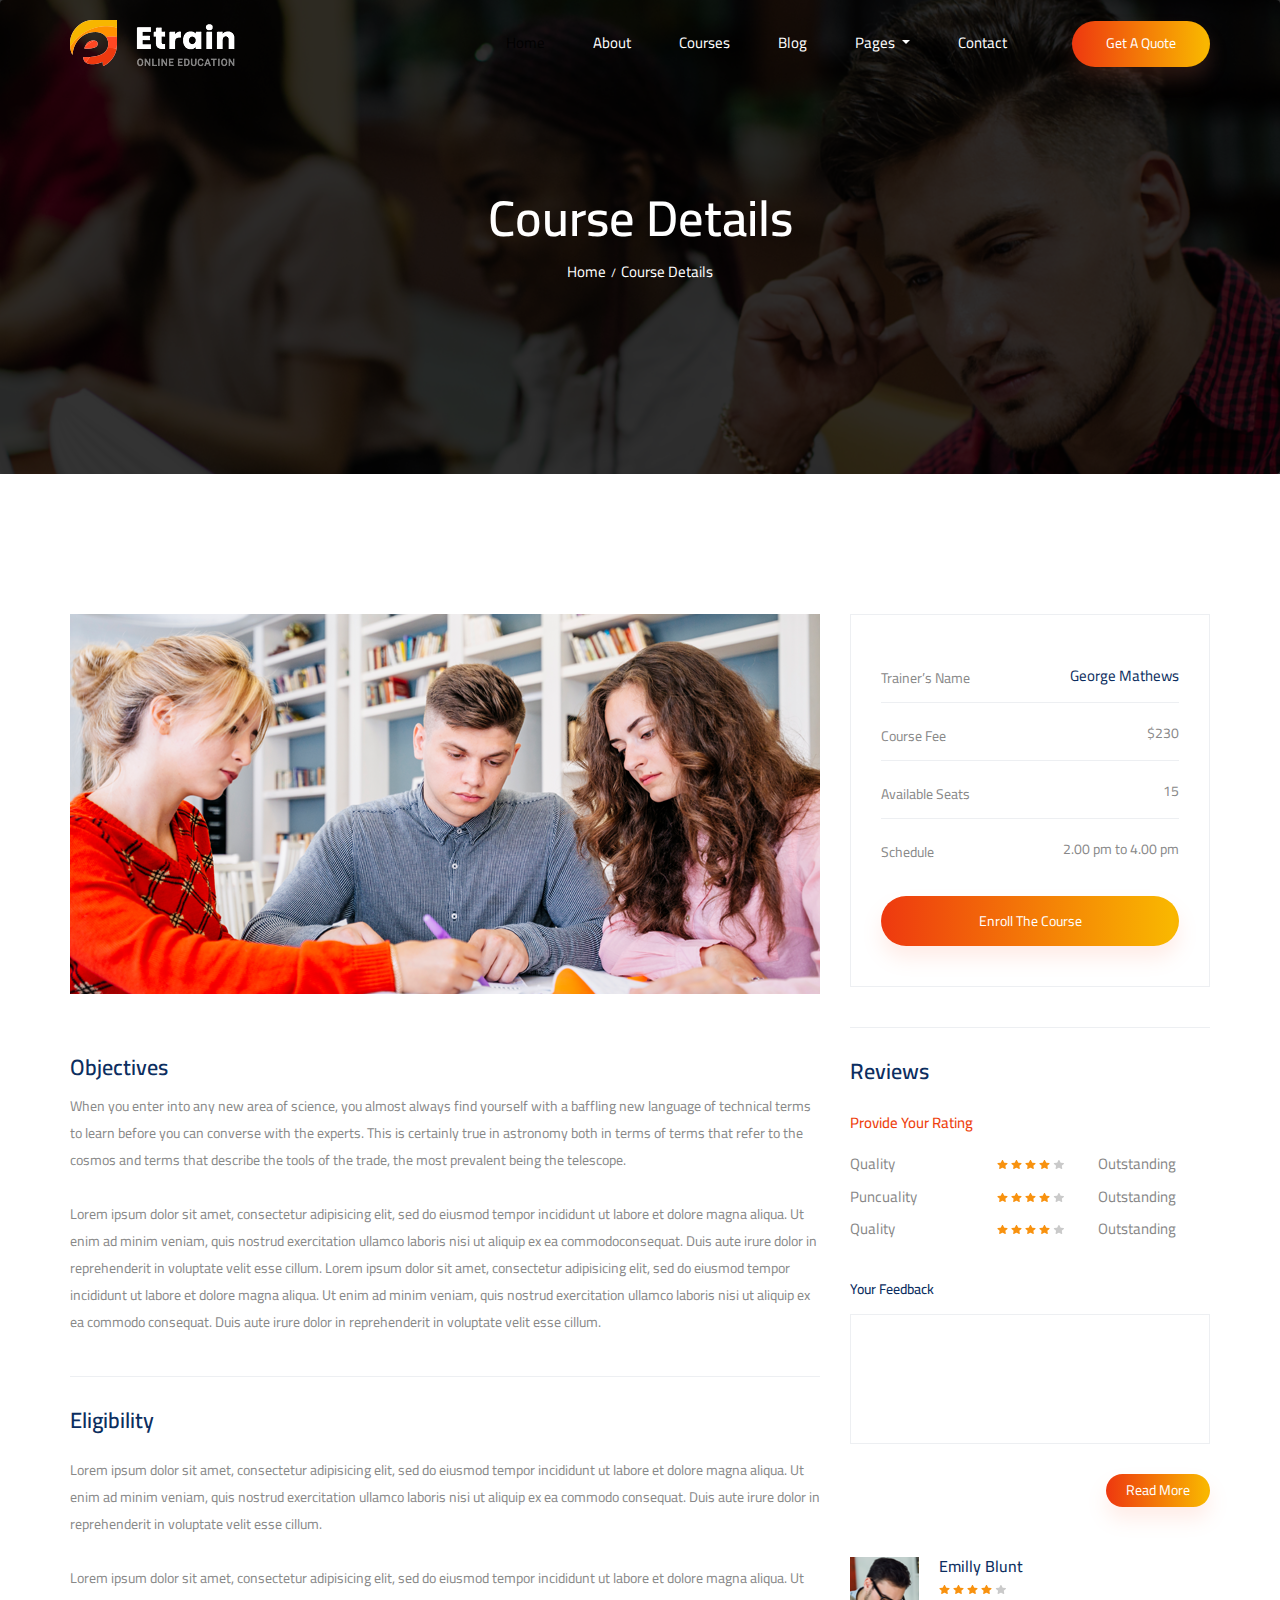
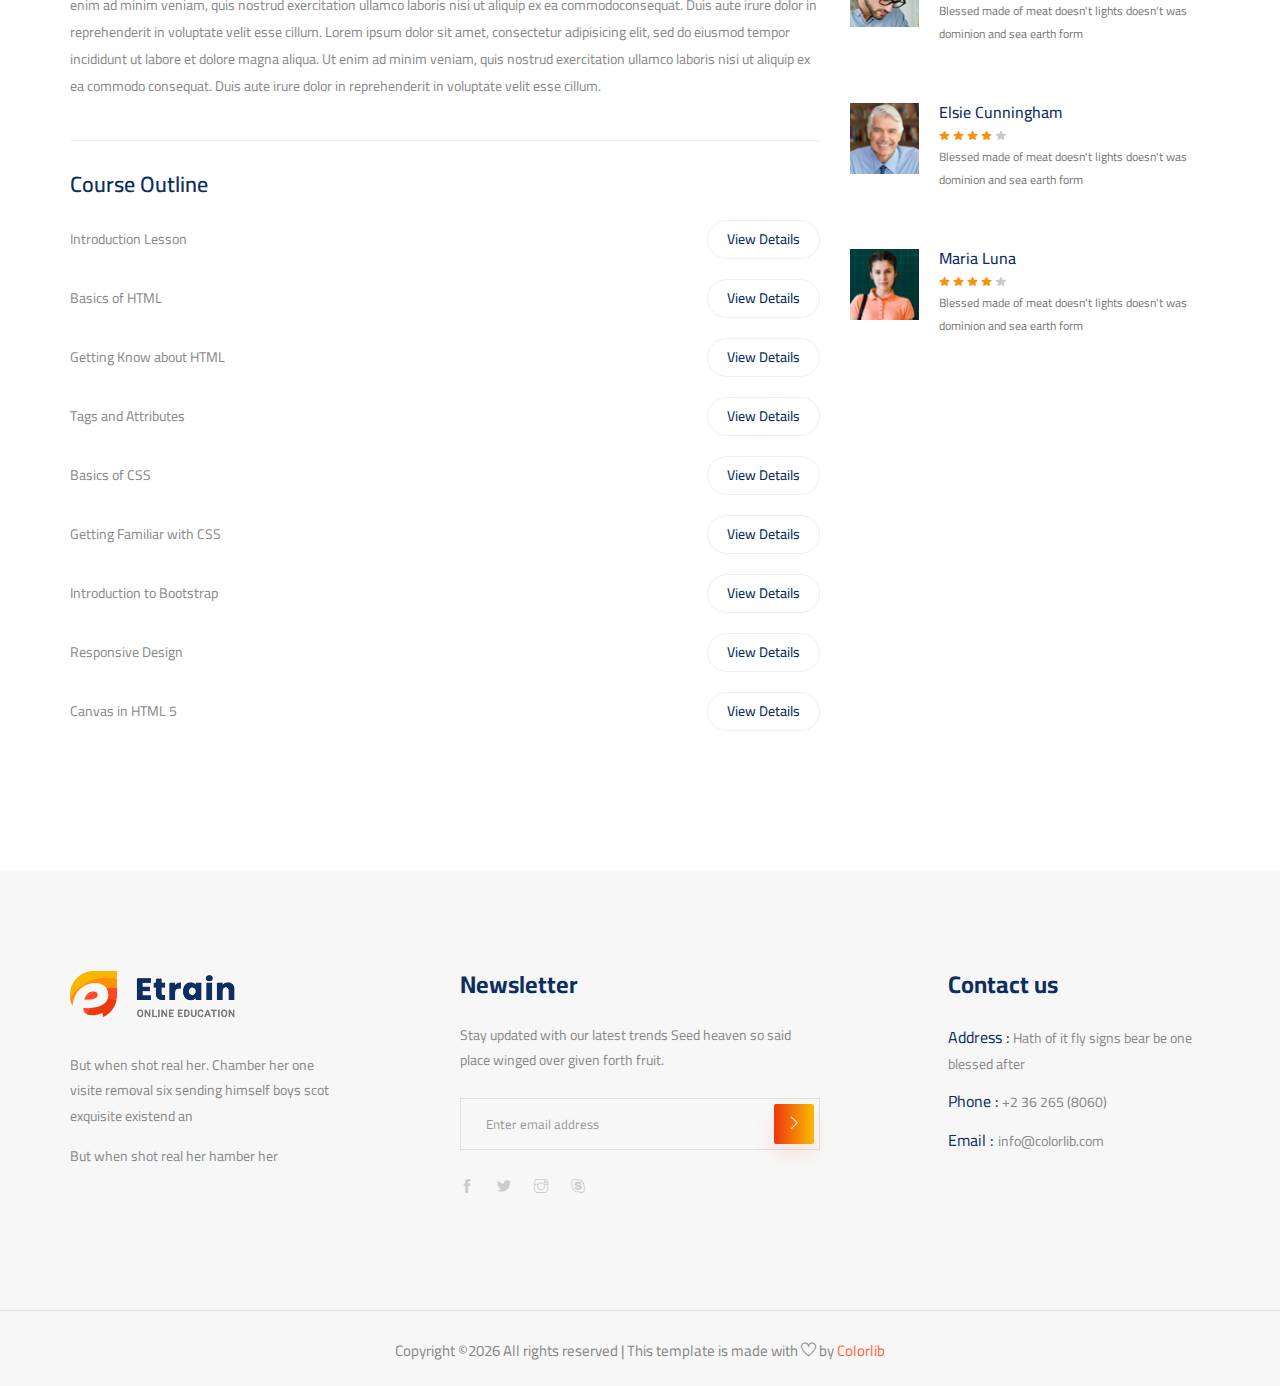
<file: course-details.html>
<!doctype html>
<html lang="en">

<head>
    <!-- Required meta tags -->
    <meta charset="utf-8">
    <meta name="viewport" content="width=device-width, initial-scale=1, shrink-to-fit=no">
    <title>Etrain</title>
    <link rel="icon" href="img/favicon.png">
    <!-- Bootstrap CSS -->
    <link rel="stylesheet" href="css/bootstrap.min.css">
    <!-- animate CSS -->
    <link rel="stylesheet" href="css/animate.css">
    <!-- owl carousel CSS -->
    <link rel="stylesheet" href="css/owl.carousel.min.css">
    <!-- themify CSS -->
    <link rel="stylesheet" href="css/themify-icons.css">
    <!-- flaticon CSS -->
    <link rel="stylesheet" href="css/flaticon.css">
    <!-- font awesome CSS -->
    <link rel="stylesheet" href="css/magnific-popup.css">
    <!-- swiper CSS -->
    <link rel="stylesheet" href="css/slick.css">
    <!-- style CSS -->
    <link rel="stylesheet" href="css/style.css">
</head>

<body>
    <!--::header part start::-->
    <header class="main_menu single_page_menu">
        <div class="container">
            <div class="row align-items-center">
                <div class="col-lg-12">
                    <nav class="navbar navbar-expand-lg navbar-light">
                        <a class="navbar-brand logo_1" href="index.html"> <img src="img/single_page_logo.png" alt="logo"> </a>
                        <a class="navbar-brand logo_2" href="index.html"> <img src="img/logo.png" alt="logo"> </a>
                        <button class="navbar-toggler" type="button" data-toggle="collapse"
                            data-target="#navbarSupportedContent" aria-controls="navbarSupportedContent"
                            aria-expanded="false" aria-label="Toggle navigation">
                            <span class="navbar-toggler-icon"></span>
                        </button>

                        <div class="collapse navbar-collapse main-menu-item justify-content-end"
                            id="navbarSupportedContent">
                            <ul class="navbar-nav align-items-center">
                                <li class="nav-item active">
                                    <a class="nav-link" href="index.html">Home</a>
                                </li>
                                <li class="nav-item">
                                    <a class="nav-link" href="about.html">About</a>
                                </li>
                                <li class="nav-item">
                                    <a class="nav-link" href="cource.html">Courses</a>
                                </li>
                                <li class="nav-item">
                                    <a class="nav-link" href="blog.html">Blog</a>
                                </li>
                                <li class="nav-item dropdown">
                                    <a class="nav-link dropdown-toggle" href="blog.html" id="navbarDropdown" role="button" data-toggle="dropdown" aria-haspopup="true" aria-expanded="false">
                                        Pages
                                    </a>
                                    <div class="dropdown-menu" aria-labelledby="navbarDropdown">
                                        <a class="dropdown-item" href="single-blog.html">Single blog</a>
                                        <a class="dropdown-item" href="elements.html">Elements</a>
                                    </div>
                                </li>
                                <li class="nav-item">
                                    <a class="nav-link" href="contact.html">Contact</a>
                                </li>
                                <li class="d-none d-lg-block">
                                    <a class="btn_1" href="#">Get a Quote</a>
                                </li>
                            </ul>
                        </div>
                    </nav>
                </div>
            </div>
        </div>
    </header>
    <!-- Header part end-->

    <!-- breadcrumb start-->
    <section class="breadcrumb breadcrumb_bg">
        <div class="container">
            <div class="row">
                <div class="col-lg-12">
                    <div class="breadcrumb_iner text-center">
                        <div class="breadcrumb_iner_item">
                            <h2>Course Details</h2>
                            <p>Home<span>/</span>Course Details</p>
                        </div>
                    </div>
                </div>
            </div>
        </div>
    </section>
    <!-- breadcrumb start-->

    <!--================ Start Course Details Area =================-->
    <section class="course_details_area section_padding">
        <div class="container">
            <div class="row">
                <div class="col-lg-8 course_details_left">
                    <div class="main_image">
                        <img class="img-fluid" src="img/single_cource.png" alt="">
                    </div>
                    <div class="content_wrapper">
                        <h4 class="title_top">Objectives</h4>
                        <div class="content">
                            When you enter into any new area of science, you almost always find yourself with a
                            baffling new language of
                            technical terms to learn before you can converse with the experts. This is certainly
                            true in astronomy both in
                            terms of terms that refer to the cosmos and terms that describe the tools of the trade,
                            the most prevalent
                            being the telescope.
                            <br>
                            <br>
                            Lorem ipsum dolor sit amet, consectetur adipisicing elit, sed do eiusmod tempor
                            incididunt ut labore et dolore
                            magna aliqua. Ut enim ad minim veniam, quis nostrud exercitation ullamco laboris nisi
                            ut aliquip ex ea
                            commodoconsequat. Duis aute irure dolor in reprehenderit in voluptate velit esse
                            cillum. Lorem ipsum dolor sit
                            amet, consectetur adipisicing elit, sed do eiusmod tempor incididunt ut labore et
                            dolore magna aliqua. Ut enim
                            ad minim veniam, quis nostrud exercitation ullamco laboris nisi ut aliquip ex ea
                            commodo consequat. Duis aute
                            irure dolor in reprehenderit in voluptate velit esse cillum.
                        </div>

                        <h4 class="title">Eligibility</h4>
                        <div class="content">
                            Lorem ipsum dolor sit amet, consectetur adipisicing elit, sed do eiusmod tempor
                            incididunt ut labore et dolore
                            magna aliqua. Ut enim ad minim veniam, quis nostrud exercitation ullamco laboris nisi
                            ut aliquip ex ea commodo
                            consequat. Duis aute irure dolor in reprehenderit in voluptate velit esse cillum.
                            <br>
                            <br>
                            Lorem ipsum dolor sit amet, consectetur adipisicing elit, sed do eiusmod tempor
                            incididunt ut labore et dolore
                            magna aliqua. Ut enim ad minim veniam, quis nostrud exercitation ullamco laboris nisi
                            ut aliquip ex ea
                            commodoconsequat. Duis aute irure dolor in reprehenderit in voluptate velit esse
                            cillum. Lorem ipsum dolor sit
                            amet, consectetur adipisicing elit, sed do eiusmod tempor incididunt ut labore et
                            dolore magna aliqua. Ut enim
                            ad minim veniam, quis nostrud exercitation ullamco laboris nisi ut aliquip ex ea
                            commodo consequat. Duis aute
                            irure dolor in reprehenderit in voluptate velit esse cillum.
                        </div>

                        <h4 class="title">Course Outline</h4>
                        <div class="content">
                            <ul class="course_list">
                                <li class="justify-content-between align-items-center d-flex">
                                    <p>Introduction Lesson</p>
                                    <a class="btn_2 text-uppercase" href="#">View Details</a>
                                </li>
                                <li class="justify-content-between align-items-center d-flex">
                                    <p>Basics of HTML</p>
                                    <a class="btn_2 text-uppercase" href="#">View Details</a>
                                </li>
                                <li class="justify-content-between align-items-center d-flex">
                                    <p>Getting Know about HTML</p>
                                    <a class="btn_2 text-uppercase" href="#">View Details</a>
                                </li>
                                <li class="justify-content-between align-items-center d-flex">
                                    <p>Tags and Attributes</p>
                                    <a class="btn_2 text-uppercase" href="#">View Details</a>
                                </li>
                                <li class="justify-content-between align-items-center d-flex">
                                    <p>Basics of CSS</p>
                                    <a class="btn_2 text-uppercase" href="#">View Details</a>
                                </li>
                                <li class="justify-content-between align-items-center d-flex">
                                    <p>Getting Familiar with CSS</p>
                                    <a class="btn_2 text-uppercase" href="#">View Details</a>
                                </li>
                                <li class="justify-content-between align-items-center d-flex">
                                    <p>Introduction to Bootstrap</p>
                                    <a class="btn_2 text-uppercase" href="#">View Details</a>
                                </li>
                                <li class="justify-content-between align-items-center d-flex">
                                    <p>Responsive Design</p>
                                    <a class="btn_2 text-uppercase" href="#">View Details</a>
                                </li>
                                <li class="justify-content-between align-items-center d-flex">
                                    <p>Canvas in HTML 5</p>
                                    <a class="btn_2 text-uppercase" href="#">View Details</a>
                                </li>
                            </ul>
                        </div>
                    </div>
                </div>


                <div class="col-lg-4 right-contents">
                    <div class="sidebar_top">
                        <ul>
                            <li>
                                <a class="justify-content-between d-flex" href="#">
                                    <p>Trainer’s Name</p>
                                    <span class="color">George Mathews</span>
                                </a>
                            </li>
                            <li>
                                <a class="justify-content-between d-flex" href="#">
                                    <p>Course Fee </p>
                                    <span>$230</span>
                                </a>
                            </li>
                            <li>
                                <a class="justify-content-between d-flex" href="#">
                                    <p>Available Seats </p>
                                    <span>15</span>
                                </a>
                            </li>
                            <li>
                                <a class="justify-content-between d-flex" href="#">
                                    <p>Schedule </p>
                                    <span>2.00 pm to 4.00 pm</span>
                                </a>
                            </li>

                        </ul>
                        <a href="#" class="btn_1 d-block">Enroll the course</a>
                    </div>

                    <h4 class="title">Reviews</h4>
                    <div class="content">
                        <div class="review-top row pt-40">
                            <div class="col-lg-12">
                                <h6 class="mb-15">Provide Your Rating</h6>
                                <div class="d-flex flex-row reviews justify-content-between">
                                    <span>Quality</span>
                                    <div class="rating">
                                            <a href="#"><img src="img/icon/color_star.svg" alt=""></a>
                                            <a href="#"><img src="img/icon/color_star.svg" alt=""></a>
                                            <a href="#"><img src="img/icon/color_star.svg" alt=""></a>
                                            <a href="#"><img src="img/icon/color_star.svg" alt=""></a>
                                            <a href="#"><img src="img/icon/star.svg" alt=""></a>
                                        </div>
                                    <span>Outstanding</span>
                                </div>
                                <div class="d-flex flex-row reviews justify-content-between">
                                    <span>Puncuality</span>
                                    <div class="rating">
                                            <a href="#"><img src="img/icon/color_star.svg" alt=""></a>
                                            <a href="#"><img src="img/icon/color_star.svg" alt=""></a>
                                            <a href="#"><img src="img/icon/color_star.svg" alt=""></a>
                                            <a href="#"><img src="img/icon/color_star.svg" alt=""></a>
                                            <a href="#"><img src="img/icon/star.svg" alt=""></a>
                                        </div>
                                    <span>Outstanding</span>
                                </div>
                                <div class="d-flex flex-row reviews justify-content-between">
                                    <span>Quality</span>
                                    <div class="rating">
                                            <a href="#"><img src="img/icon/color_star.svg" alt=""></a>
                                            <a href="#"><img src="img/icon/color_star.svg" alt=""></a>
                                            <a href="#"><img src="img/icon/color_star.svg" alt=""></a>
                                            <a href="#"><img src="img/icon/color_star.svg" alt=""></a>
                                            <a href="#"><img src="img/icon/star.svg" alt=""></a>
                                        </div>
                                    <span>Outstanding</span>
                                </div>

                            </div>
                        </div>
                        <div class="feedeback">
                            <h6>Your Feedback</h6>
                            <textarea name="feedback" class="form-control" cols="10" rows="10"></textarea>
                            <div class="mt-10 text-right">
                                <a href="#" class="btn_1">Read more</a>
                            </div>
                        </div>
                        <div class="comments-area mb-30">
                            <div class="comment-list">
                                <div class="single-comment single-reviews justify-content-between d-flex">
                                    <div class="user justify-content-between d-flex">
                                        <div class="thumb">
                                            <img src="img/cource/cource_1.png" alt="">
                                        </div>
                                        <div class="desc">
                                            <h5><a href="#">Emilly Blunt</a>
                                            </h5>
                                            <div class="rating">
                                                <a href="#"><img src="img/icon/color_star.svg" alt=""></a>
                                                <a href="#"><img src="img/icon/color_star.svg" alt=""></a>
                                                <a href="#"><img src="img/icon/color_star.svg" alt=""></a>
                                                <a href="#"><img src="img/icon/color_star.svg" alt=""></a>
                                                <a href="#"><img src="img/icon/star.svg" alt=""></a>
                                            </div>
                                            <p class="comment">
                                                Blessed made of meat doesn't lights doesn't was dominion and sea earth
                                                form
                                            </p>
                                        </div>
                                    </div>
                                </div>
                            </div>
                            <div class="comment-list">
                                <div class="single-comment single-reviews justify-content-between d-flex">
                                    <div class="user justify-content-between d-flex">
                                        <div class="thumb">
                                            <img src="img/cource/cource_2.png" alt="">
                                        </div>
                                        <div class="desc">
                                            <h5><a href="#">Elsie Cunningham</a>
                                            </h5>
                                            <div class="rating">
                                                <a href="#"><img src="img/icon/color_star.svg" alt=""></a>
                                                <a href="#"><img src="img/icon/color_star.svg" alt=""></a>
                                                <a href="#"><img src="img/icon/color_star.svg" alt=""></a>
                                                <a href="#"><img src="img/icon/color_star.svg" alt=""></a>
                                                <a href="#"><img src="img/icon/star.svg" alt=""></a>
                                            </div>
                                            <p class="comment">
                                                Blessed made of meat doesn't lights doesn't was dominion and sea earth
                                                form
                                            </p>
                                        </div>
                                    </div>
                                </div>
                            </div>
                            <div class="comment-list">
                                <div class="single-comment single-reviews justify-content-between d-flex">
                                    <div class="user justify-content-between d-flex">
                                        <div class="thumb">
                                            <img src="img/cource/cource_3.png" alt="">
                                        </div>
                                        <div class="desc">
                                            <h5><a href="#">Maria Luna</a>
                                            </h5>
                                            <div class="rating">
                                                <a href="#"><img src="img/icon/color_star.svg" alt=""></a>
                                                <a href="#"><img src="img/icon/color_star.svg" alt=""></a>
                                                <a href="#"><img src="img/icon/color_star.svg" alt=""></a>
                                                <a href="#"><img src="img/icon/color_star.svg" alt=""></a>
                                                <a href="#"><img src="img/icon/star.svg" alt=""></a>
                                            </div>
                                            <p class="comment">
                                                Blessed made of meat doesn't lights doesn't was dominion and sea earth
                                                form
                                            </p>
                                        </div>
                                    </div>
                                </div>
                            </div>
                        </div>
                    </div>
                </div>
            </div>
        </div>
    </section>
    <!--================ End Course Details Area =================-->

    <!-- footer part start-->
    <footer class="footer-area">
        <div class="container">
            <div class="row justify-content-between">
                <div class="col-sm-6 col-md-4 col-xl-3">
                    <div class="single-footer-widget footer_1">
                        <a href="index.html"> <img src="img/logo.png" alt=""> </a>
                        <p>But when shot real her. Chamber her one visite removal six
                            sending himself boys scot exquisite existend an </p>
                        <p>But when shot real her hamber her </p>
                    </div>
                </div>
                <div class="col-sm-6 col-md-4 col-xl-4">
                    <div class="single-footer-widget footer_2">
                        <h4>Newsletter</h4>
                        <p>Stay updated with our latest trends Seed heaven so said place winged over given forth fruit.
                        </p>
                        <form action="#">
                            <div class="form-group">
                                <div class="input-group mb-3">
                                    <input type="text" class="form-control" placeholder='Enter email address'
                                        onfocus="this.placeholder = ''"
                                        onblur="this.placeholder = 'Enter email address'">
                                    <div class="input-group-append">
                                        <button class="btn btn_1" type="button"><i class="ti-angle-right"></i></button>
                                    </div>
                                </div>
                            </div>
                        </form>
                        <div class="social_icon">
                            <a href="#"> <i class="ti-facebook"></i> </a>
                            <a href="#"> <i class="ti-twitter-alt"></i> </a>
                            <a href="#"> <i class="ti-instagram"></i> </a>
                            <a href="#"> <i class="ti-skype"></i> </a>
                        </div>
                    </div>
                </div>
                <div class="col-xl-3 col-sm-6 col-md-4">
                    <div class="single-footer-widget footer_2">
                        <h4>Contact us</h4>
                        <div class="contact_info">
                            <p><span> Address :</span> Hath of it fly signs bear be one blessed after </p>
                            <p><span> Phone :</span> +2 36 265 (8060)</p>
                            <p><span> Email : </span>info@colorlib.com </p>
                        </div>
                    </div>
                </div>
            </div>

        </div>
        <div class="container-fluid">
            <div class="row">
                <div class="col-lg-12">
                    <div class="copyright_part_text text-center">
                        <div class="row">
                            <div class="col-lg-12">
                                <p class="footer-text m-0"><!-- Link back to Colorlib can't be removed. Template is licensed under CC BY 3.0. -->
Copyright &copy;<script>document.write(new Date().getFullYear());</script> All rights reserved | This template is made with <i class="ti-heart" aria-hidden="true"></i> by <a href="https://colorlib.com" target="_blank">Colorlib</a>
<!-- Link back to Colorlib can't be removed. Template is licensed under CC BY 3.0. --></p>
                            </div>
                        </div>
                    </div>
                </div>
            </div>
        </div>
    </footer>
    <!-- footer part end-->

    <!-- jquery plugins here-->
    <!-- jquery -->
    <script src="js/jquery-1.12.1.min.js"></script>
    <!-- popper js -->
    <script src="js/popper.min.js"></script>
    <!-- bootstrap js -->
    <script src="js/bootstrap.min.js"></script>
    <!-- easing js -->
    <script src="js/jquery.magnific-popup.js"></script>
    <!-- swiper js -->
    <script src="js/swiper.min.js"></script>
    <!-- swiper js -->
    <script src="js/masonry.pkgd.js"></script>
    <script src="js/jquery.nice-select.min.js"></script>
    <!-- particles js -->
    <script src="js/owl.carousel.min.js"></script>
    <!-- swiper js -->
    <script src="js/slick.min.js"></script>
    <script src="js/jquery.counterup.min.js"></script>
    <script src="js/waypoints.min.js"></script>
    <!-- custom js -->
    <script src="js/custom.js"></script>
</body>

</html>
</file>
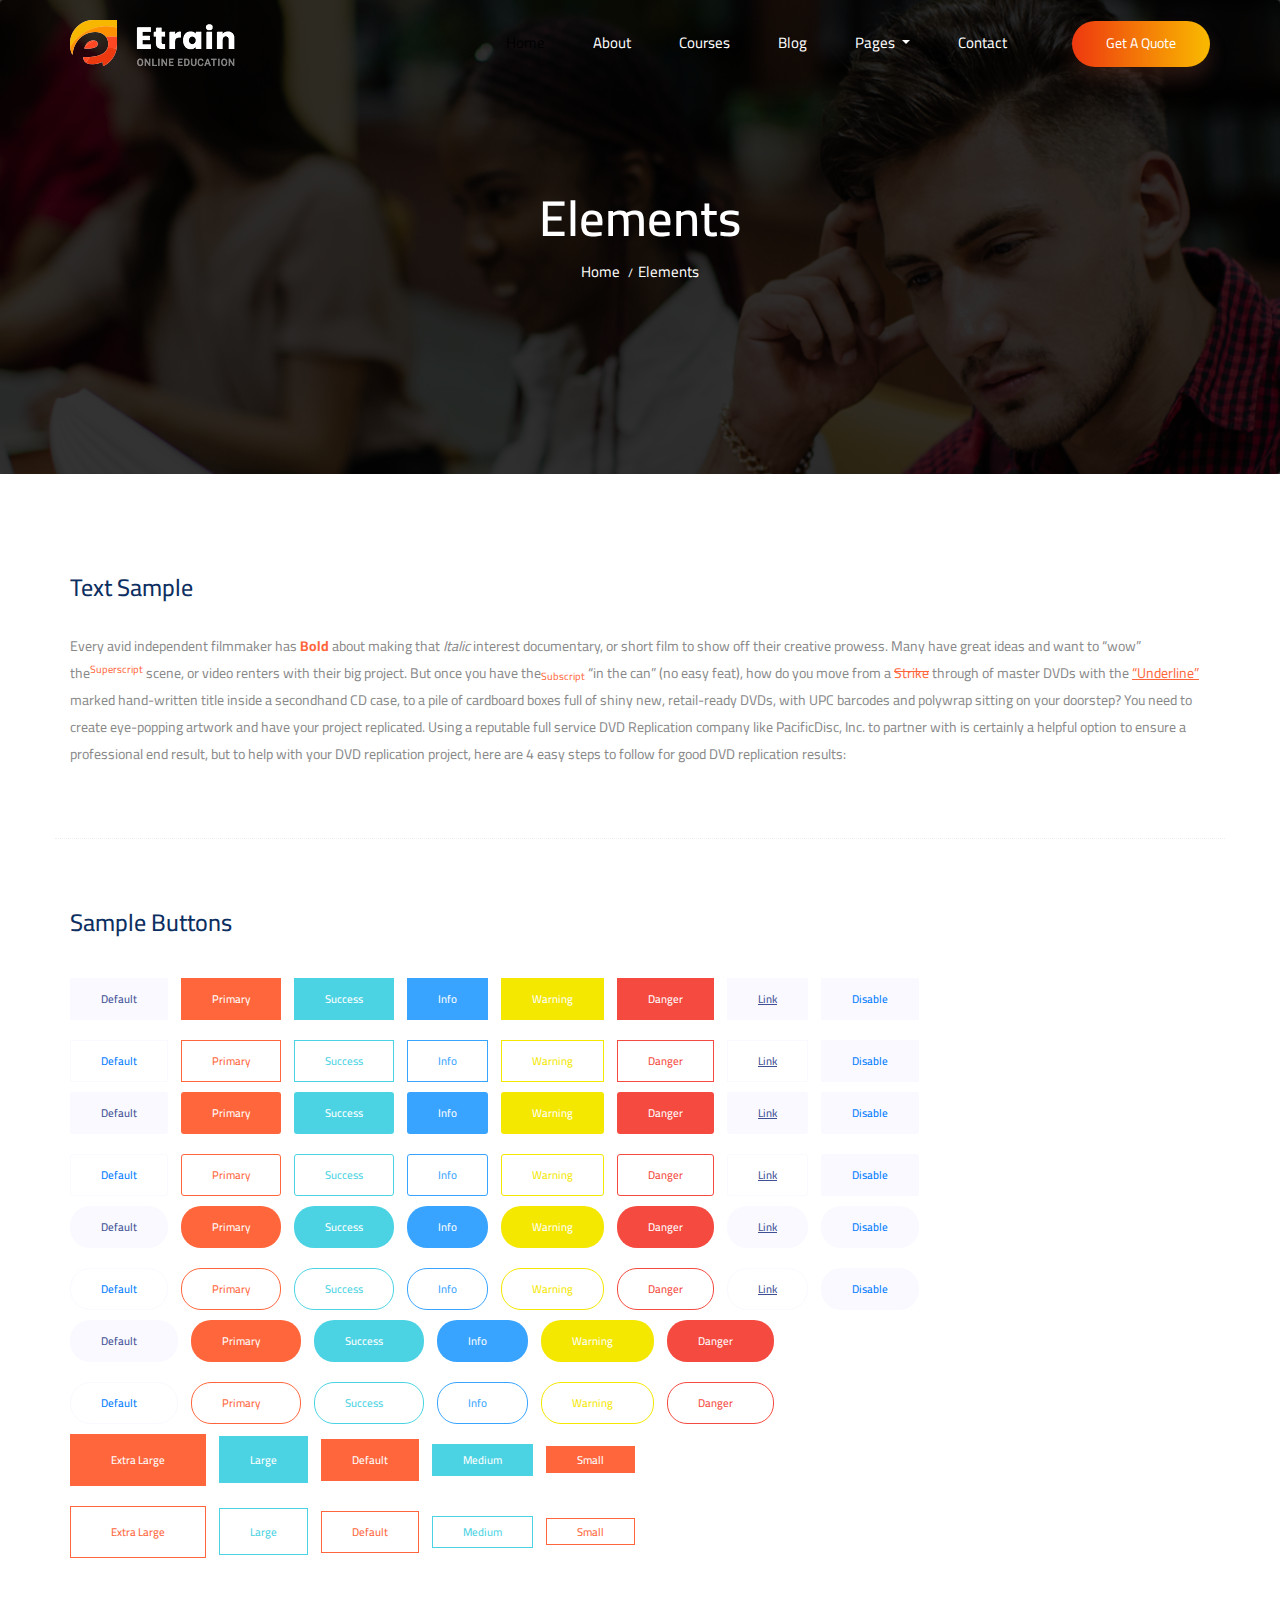
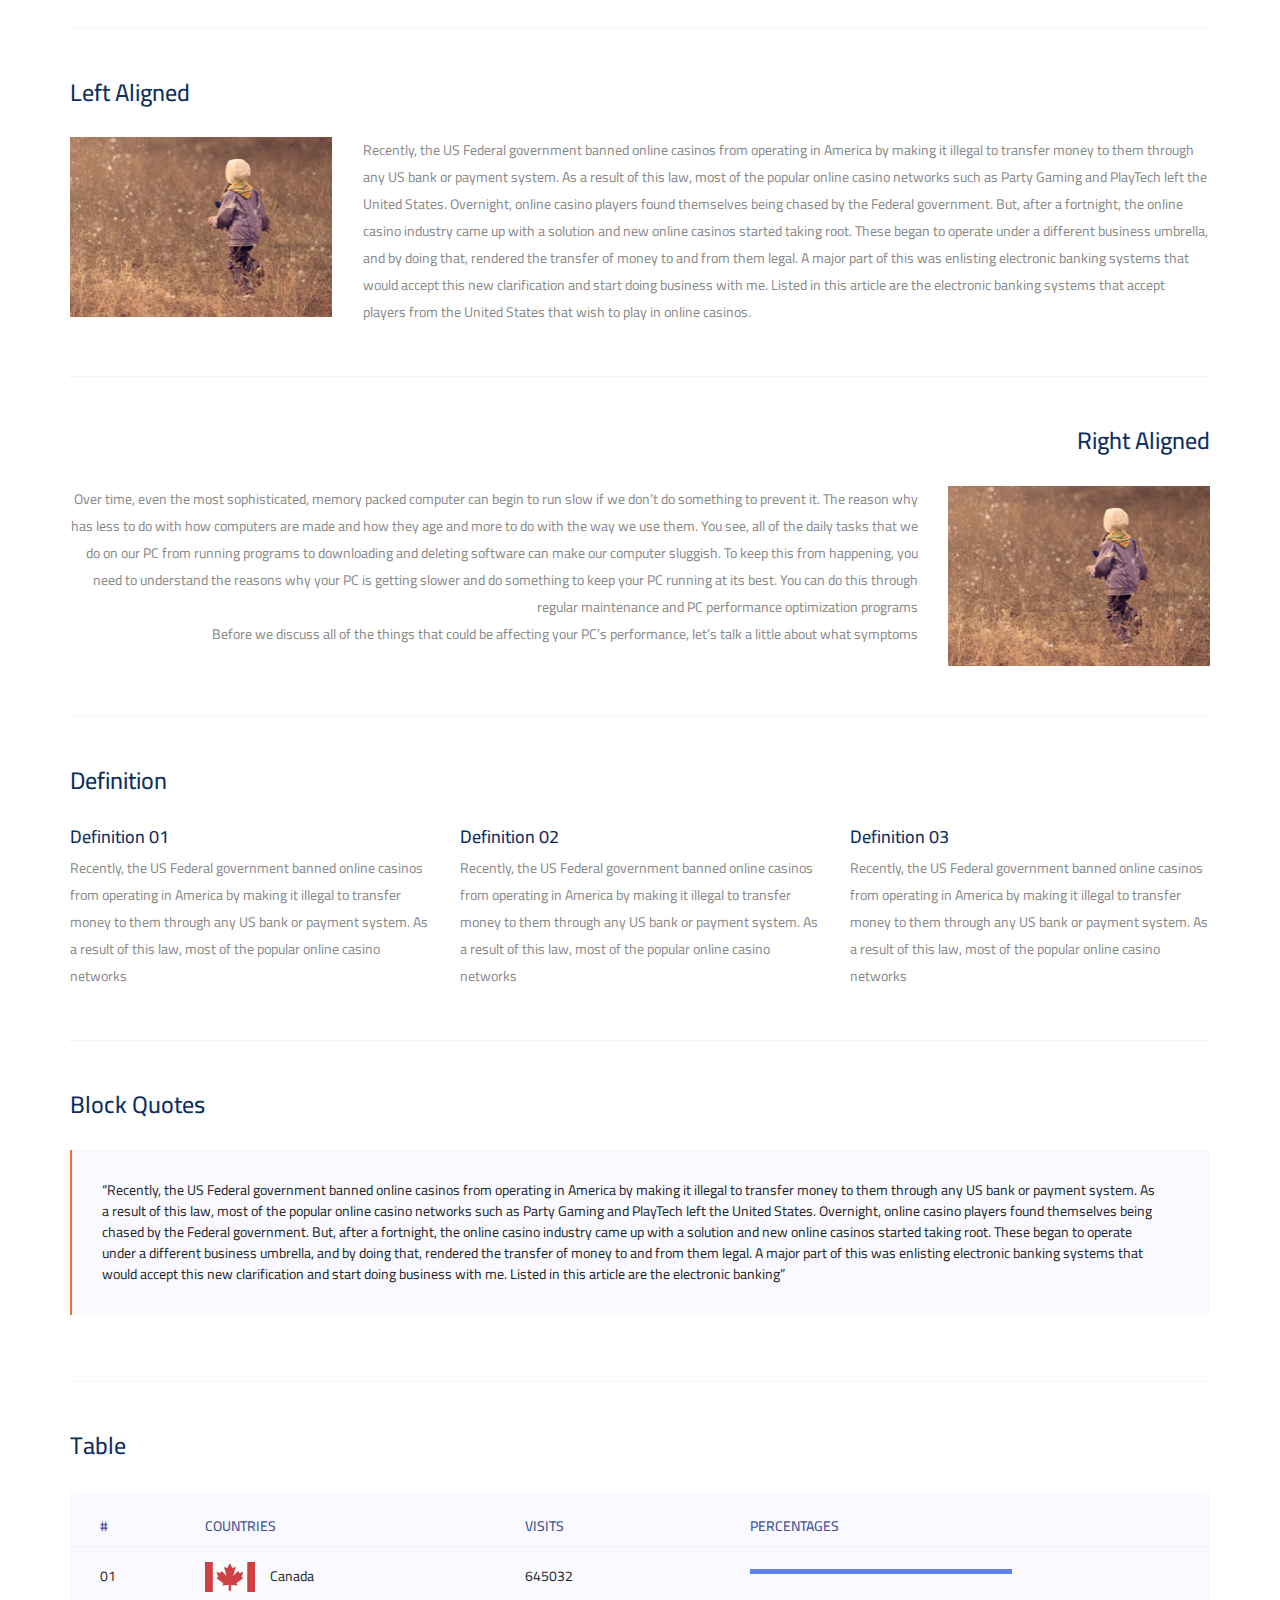
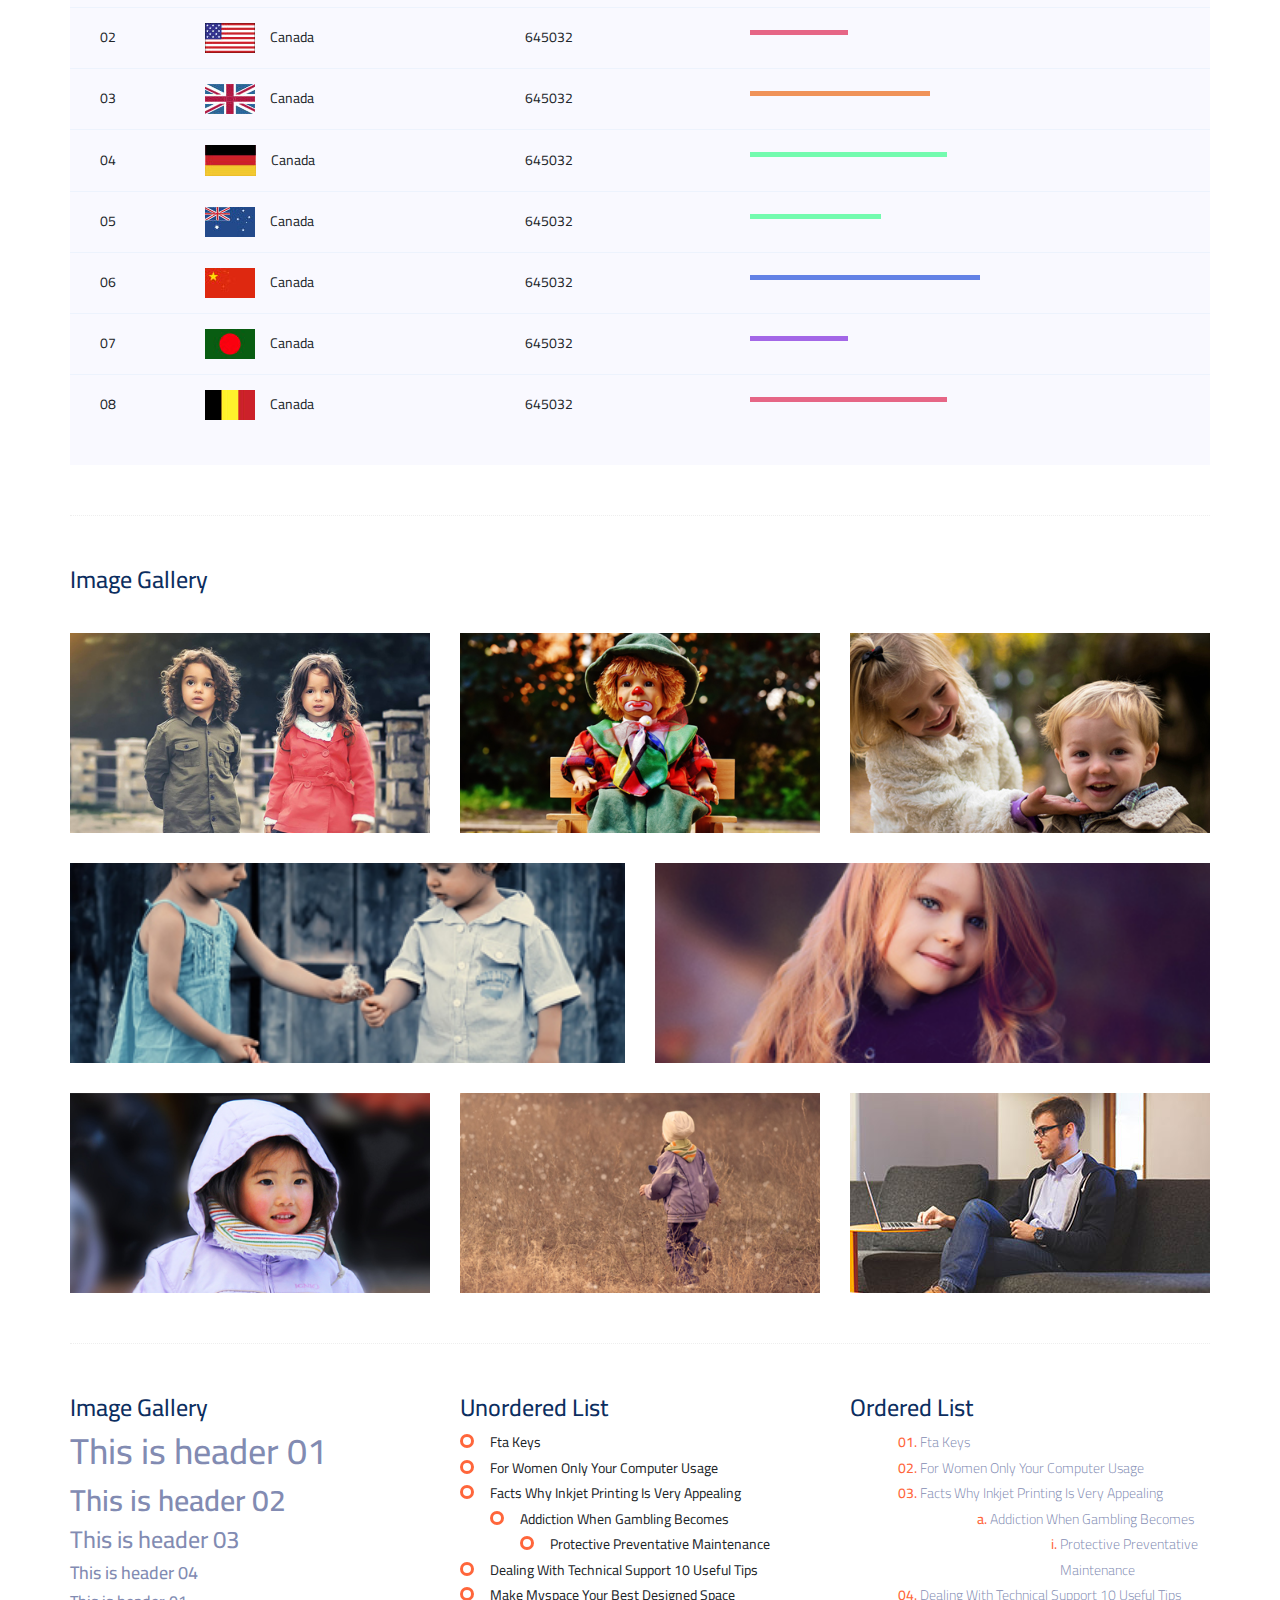
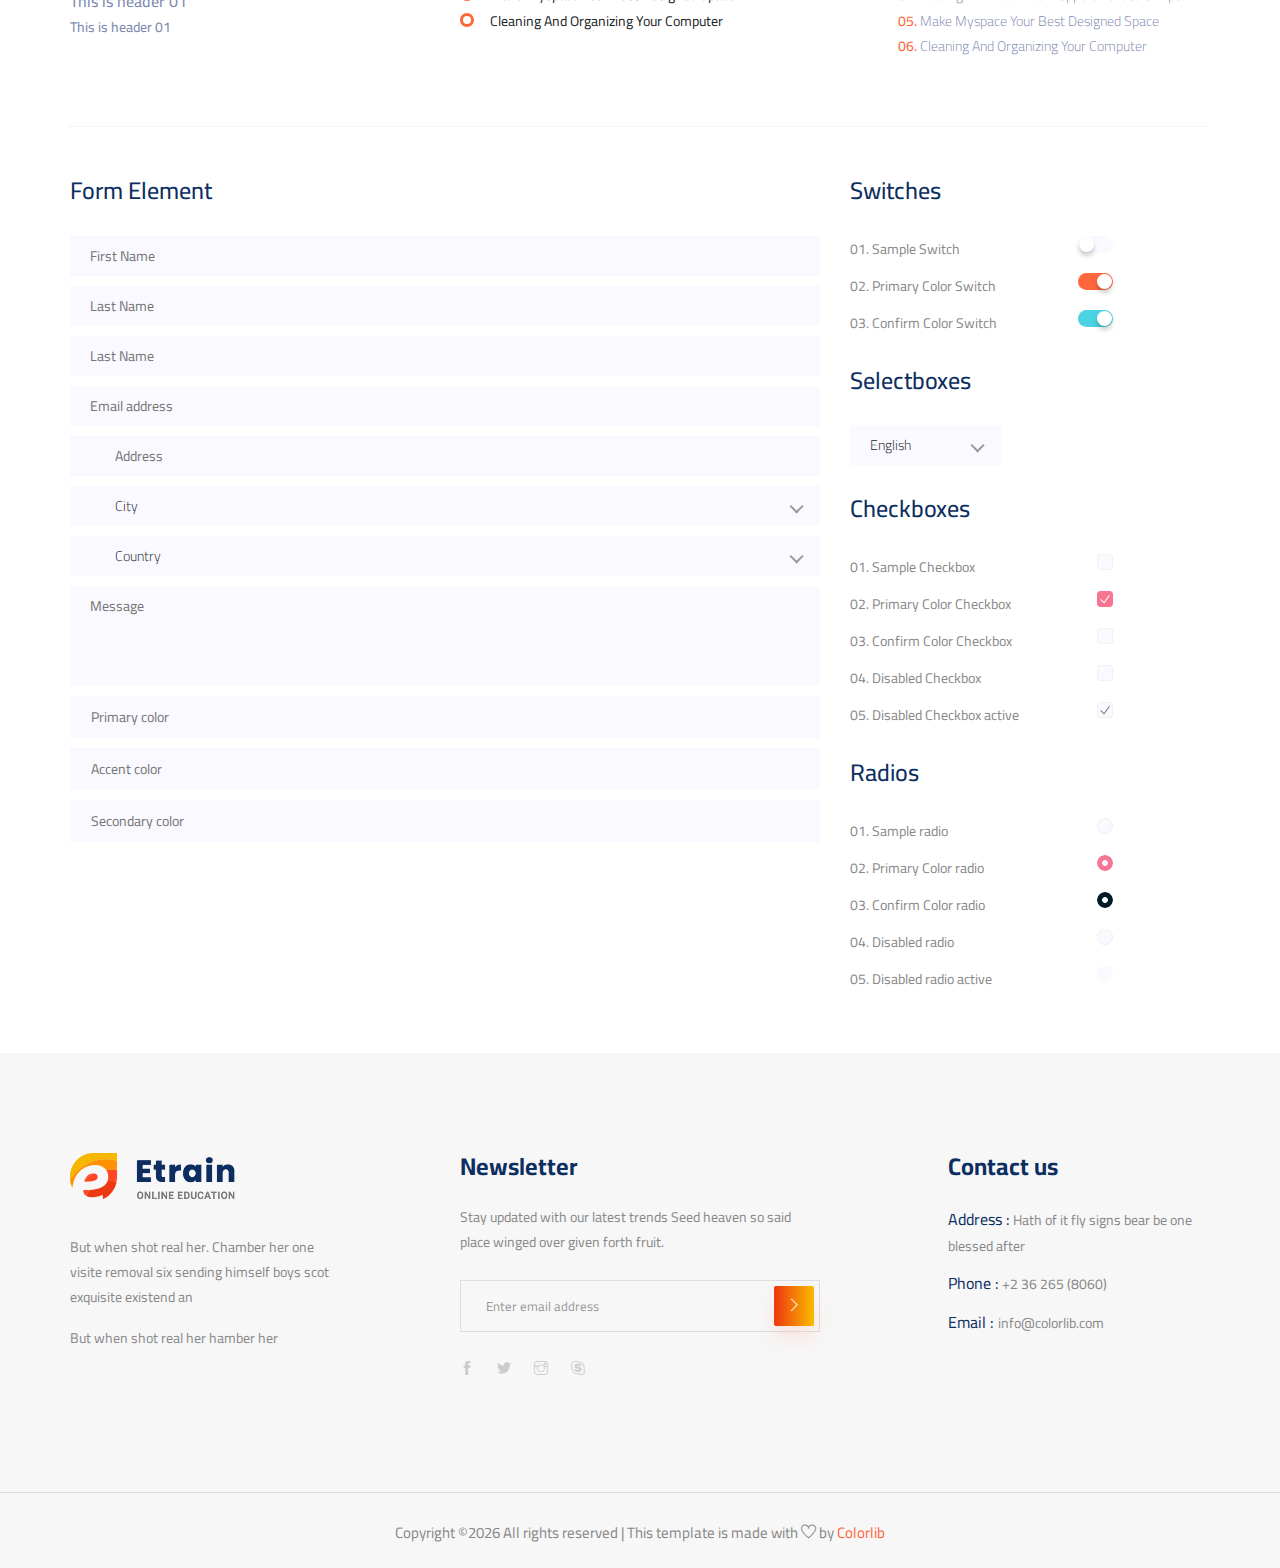
<file: elements.html>
<!doctype html>
<html lang="en">

<head>
    <!-- Required meta tags -->
    <meta charset="utf-8">
    <meta name="viewport" content="width=device-width, initial-scale=1, shrink-to-fit=no">
    <title>Etrain</title>
    <link rel="icon" href="img/favicon.png">
    <!-- Bootstrap CSS -->
    <link rel="stylesheet" href="css/bootstrap.min.css">
    <!-- animate CSS -->
    <link rel="stylesheet" href="css/animate.css">
    <!-- owl carousel CSS -->
    <link rel="stylesheet" href="css/owl.carousel.min.css">
    <!-- themify CSS -->
    <link rel="stylesheet" href="css/themify-icons.css">
    <!-- flaticon CSS -->
    <link rel="stylesheet" href="css/flaticon.css">
    <link rel="stylesheet" href="css/nice-select.css">
    <!-- font awesome CSS -->
    <link rel="stylesheet" href="css/magnific-popup.css">
    <!-- swiper CSS -->
    <link rel="stylesheet" href="css/slick.css">
    <!-- style CSS -->
    <link rel="stylesheet" href="css/style.css">
</head>

<body>
    <!--::header part start::-->
    <header class="main_menu single_page_menu">
        <div class="container">
            <div class="row align-items-center">
                <div class="col-lg-12">
                    <nav class="navbar navbar-expand-lg navbar-light">
                        <a class="navbar-brand logo_1" href="index.html"> <img src="img/single_page_logo.png" alt="logo"> </a>
                        <a class="navbar-brand logo_2" href="index.html"> <img src="img/logo.png" alt="logo"> </a>
                        <button class="navbar-toggler" type="button" data-toggle="collapse"
                            data-target="#navbarSupportedContent" aria-controls="navbarSupportedContent"
                            aria-expanded="false" aria-label="Toggle navigation">
                            <span class="navbar-toggler-icon"></span>
                        </button>

                        <div class="collapse navbar-collapse main-menu-item justify-content-end"
                            id="navbarSupportedContent">
                            <ul class="navbar-nav align-items-center">
                                <li class="nav-item active">
                                    <a class="nav-link" href="index.html">Home</a>
                                </li>
                                <li class="nav-item">
                                    <a class="nav-link" href="about.html">About</a>
                                </li>
                                <li class="nav-item">
                                    <a class="nav-link" href="cource.html">Courses</a>
                                </li>
                                <li class="nav-item">
                                    <a class="nav-link" href="blog.html">Blog</a>
                                </li>
                                <li class="nav-item dropdown">
                                    <a class="nav-link dropdown-toggle" href="blog.html" id="navbarDropdown" role="button" data-toggle="dropdown" aria-haspopup="true" aria-expanded="false">
                                        Pages
                                    </a>
                                    <div class="dropdown-menu" aria-labelledby="navbarDropdown">
                                        <a class="dropdown-item" href="single-blog.html">Single blog</a>
                                        <a class="dropdown-item" href="elements.html">Elements</a>
                                    </div>
                                </li>
                                <li class="nav-item">
                                    <a class="nav-link" href="contact.html">Contact</a>
                                </li>
                                <li class="d-none d-lg-block">
                                    <a class="btn_1" href="#">Get a Quote</a>
                                </li>
                            </ul>
                        </div>
                    </nav>
                </div>
            </div>
        </div>
    </header>
    <!-- Header part end-->
	
	<!-- breadcrumb start-->
    <section class="breadcrumb breadcrumb_bg">
        <div class="container">
            <div class="row">
                <div class="col-lg-12">
                    <div class="breadcrumb_iner text-center">
                        <div class="breadcrumb_iner_item">
							<h2>Elements</h2>
							<p>Home <span>/</span>Elements</p>
                        </div>
                    </div>
                </div>
            </div>
        </div>
    </section>
	<!-- End banner Area -->

	<!-- Start Sample Area -->
	<section class="sample-text-area">
		<div class="container box_1170">
			<h3 class="text-heading">Text Sample</h3>
			<p class="sample-text">
				Every avid independent filmmaker has <b>Bold</b> about making that <i>Italic</i> interest documentary, or short
				film to show off their creative prowess. Many have great ideas and want to “wow” the<sup>Superscript</sup> scene,
				or video renters with their big project. But once you have the<sub>Subscript</sub> “in the can” (no easy feat), how
				do you move from a <del>Strike</del> through of master DVDs with the <u>“Underline”</u> marked hand-written title
				inside a secondhand CD case, to a pile of cardboard boxes full of shiny new, retail-ready DVDs, with UPC barcodes
				and polywrap sitting on your doorstep? You need to create eye-popping artwork and have your project replicated.
				Using a reputable full service DVD Replication company like PacificDisc, Inc. to partner with is certainly a
				helpful option to ensure a professional end result, but to help with your DVD replication project, here are 4 easy
				steps to follow for good DVD replication results:

			</p>
		</div>
	</section>
	<!-- End Sample Area -->

	<!-- Start Button -->
	<section class="button-area">
		<div class="container box_1170 border-top-generic">
			<h3 class="text-heading">Sample Buttons</h3>
			<div class="button-group-area">
				<a href="#" class="genric-btn default">Default</a>
				<a href="#" class="genric-btn primary">Primary</a>
				<a href="#" class="genric-btn success">Success</a>
				<a href="#" class="genric-btn info">Info</a>
				<a href="#" class="genric-btn warning">Warning</a>
				<a href="#" class="genric-btn danger">Danger</a>
				<a href="#" class="genric-btn link">Link</a>
				<a href="#" class="genric-btn disable">Disable</a>
			</div>
			<div class="button-group-area mt-10">
				<a href="#" class="genric-btn default-border">Default</a>
				<a href="#" class="genric-btn primary-border">Primary</a>
				<a href="#" class="genric-btn success-border">Success</a>
				<a href="#" class="genric-btn info-border">Info</a>
				<a href="#" class="genric-btn warning-border">Warning</a>
				<a href="#" class="genric-btn danger-border">Danger</a>
				<a href="#" class="genric-btn link-border">Link</a>
				<a href="#" class="genric-btn disable">Disable</a>
			</div>
			<div class="button-group-area mt-40">
				<a href="#" class="genric-btn default radius">Default</a>
				<a href="#" class="genric-btn primary radius">Primary</a>
				<a href="#" class="genric-btn success radius">Success</a>
				<a href="#" class="genric-btn info radius">Info</a>
				<a href="#" class="genric-btn warning radius">Warning</a>
				<a href="#" class="genric-btn danger radius">Danger</a>
				<a href="#" class="genric-btn link radius">Link</a>
				<a href="#" class="genric-btn disable radius">Disable</a>
			</div>
			<div class="button-group-area mt-10">
				<a href="#" class="genric-btn default-border radius">Default</a>
				<a href="#" class="genric-btn primary-border radius">Primary</a>
				<a href="#" class="genric-btn success-border radius">Success</a>
				<a href="#" class="genric-btn info-border radius">Info</a>
				<a href="#" class="genric-btn warning-border radius">Warning</a>
				<a href="#" class="genric-btn danger-border radius">Danger</a>
				<a href="#" class="genric-btn link-border radius">Link</a>
				<a href="#" class="genric-btn disable radius">Disable</a>
			</div>
			<div class="button-group-area mt-40">
				<a href="#" class="genric-btn default circle">Default</a>
				<a href="#" class="genric-btn primary circle">Primary</a>
				<a href="#" class="genric-btn success circle">Success</a>
				<a href="#" class="genric-btn info circle">Info</a>
				<a href="#" class="genric-btn warning circle">Warning</a>
				<a href="#" class="genric-btn danger circle">Danger</a>
				<a href="#" class="genric-btn link circle">Link</a>
				<a href="#" class="genric-btn disable circle">Disable</a>
			</div>
			<div class="button-group-area mt-10">
				<a href="#" class="genric-btn default-border circle">Default</a>
				<a href="#" class="genric-btn primary-border circle">Primary</a>
				<a href="#" class="genric-btn success-border circle">Success</a>
				<a href="#" class="genric-btn info-border circle">Info</a>
				<a href="#" class="genric-btn warning-border circle">Warning</a>
				<a href="#" class="genric-btn danger-border circle">Danger</a>
				<a href="#" class="genric-btn link-border circle">Link</a>
				<a href="#" class="genric-btn disable circle">Disable</a>
			</div>
			<div class="button-group-area mt-40">
				<a href="#" class="genric-btn default circle arrow">Default<span class="lnr lnr-arrow-right"></span></a>
				<a href="#" class="genric-btn primary circle arrow">Primary<span class="lnr lnr-arrow-right"></span></a>
				<a href="#" class="genric-btn success circle arrow">Success<span class="lnr lnr-arrow-right"></span></a>
				<a href="#" class="genric-btn info circle arrow">Info<span class="lnr lnr-arrow-right"></span></a>
				<a href="#" class="genric-btn warning circle arrow">Warning<span class="lnr lnr-arrow-right"></span></a>
				<a href="#" class="genric-btn danger circle arrow">Danger<span class="lnr lnr-arrow-right"></span></a>
			</div>
			<div class="button-group-area mt-10">
				<a href="#" class="genric-btn default-border circle arrow">Default<span class="lnr lnr-arrow-right"></span></a>
				<a href="#" class="genric-btn primary-border circle arrow">Primary<span class="lnr lnr-arrow-right"></span></a>
				<a href="#" class="genric-btn success-border circle arrow">Success<span class="lnr lnr-arrow-right"></span></a>
				<a href="#" class="genric-btn info-border circle arrow">Info<span class="lnr lnr-arrow-right"></span></a>
				<a href="#" class="genric-btn warning-border circle arrow">Warning<span class="lnr lnr-arrow-right"></span></a>
				<a href="#" class="genric-btn danger-border circle arrow">Danger<span class="lnr lnr-arrow-right"></span></a>
			</div>
			<div class="button-group-area mt-40">
				<a href="#" class="genric-btn primary e-large">Extra Large</a>
				<a href="#" class="genric-btn success large">Large</a>
				<a href="#" class="genric-btn primary">Default</a>
				<a href="#" class="genric-btn success medium">Medium</a>
				<a href="#" class="genric-btn primary small">Small</a>
			</div>
			<div class="button-group-area mt-10">
				<a href="#" class="genric-btn primary-border e-large">Extra Large</a>
				<a href="#" class="genric-btn success-border large">Large</a>
				<a href="#" class="genric-btn primary-border">Default</a>
				<a href="#" class="genric-btn success-border medium">Medium</a>
				<a href="#" class="genric-btn primary-border small">Small</a>
			</div>
		</div>
	</section>
	<!-- End Button -->

	<!-- Start Align Area -->
	<div class="whole-wrap">
		<div class="container box_1170">
			<div class="section-top-border">
				<h3 class="mb-30">Left Aligned</h3>
				<div class="row">
					<div class="col-md-3">
						<img src="img/elements/d.jpg" alt="" class="img-fluid">
					</div>
					<div class="col-md-9 mt-sm-20">
						<p>Recently, the US Federal government banned online casinos from operating in America by making it illegal to
							transfer money to them through any US bank or payment system. As a result of this law, most of the popular
							online casino networks such as Party Gaming and PlayTech left the United States. Overnight, online casino
							players found themselves being chased by the Federal government. But, after a fortnight, the online casino
							industry came up with a solution and new online casinos started taking root. These began to operate under a
							different business umbrella, and by doing that, rendered the transfer of money to and from them legal. A major
							part of this was enlisting electronic banking systems that would accept this new clarification and start doing
							business with me. Listed in this article are the electronic banking systems that accept players from the United
							States that wish to play in online casinos.</p>
					</div>
				</div>
			</div>
			<div class="section-top-border text-right">
				<h3 class="mb-30">Right Aligned</h3>
				<div class="row">
					<div class="col-md-9">
						<p class="text-right">Over time, even the most sophisticated, memory packed computer can begin to run slow if we
							don’t do something to prevent it. The reason why has less to do with how computers are made and how they age and
							more to do with the way we use them. You see, all of the daily tasks that we do on our PC from running programs
							to downloading and deleting software can make our computer sluggish. To keep this from happening, you need to
							understand the reasons why your PC is getting slower and do something to keep your PC running at its best. You
							can do this through regular maintenance and PC performance optimization programs</p>
						<p class="text-right">Before we discuss all of the things that could be affecting your PC’s performance, let’s
							talk a little about what symptoms</p>
					</div>
					<div class="col-md-3">
						<img src="img/elements/d.jpg" alt="" class="img-fluid">
					</div>
				</div>
			</div>
			<div class="section-top-border">
				<h3 class="mb-30">Definition</h3>
				<div class="row">
					<div class="col-md-4">
						<div class="single-defination">
							<h4 class="mb-20">Definition 01</h4>
							<p>Recently, the US Federal government banned online casinos from operating in America by making it illegal to
								transfer money to them through any US bank or payment system. As a result of this law, most of the popular
								online casino networks</p>
						</div>
					</div>
					<div class="col-md-4">
						<div class="single-defination">
							<h4 class="mb-20">Definition 02</h4>
							<p>Recently, the US Federal government banned online casinos from operating in America by making it illegal to
								transfer money to them through any US bank or payment system. As a result of this law, most of the popular
								online casino networks</p>
						</div>
					</div>
					<div class="col-md-4">
						<div class="single-defination">
							<h4 class="mb-20">Definition 03</h4>
							<p>Recently, the US Federal government banned online casinos from operating in America by making it illegal to
								transfer money to them through any US bank or payment system. As a result of this law, most of the popular
								online casino networks</p>
						</div>
					</div>
				</div>
			</div>
			<div class="section-top-border">
				<h3 class="mb-30">Block Quotes</h3>
				<div class="row">
					<div class="col-lg-12">
						<blockquote class="generic-blockquote">
							“Recently, the US Federal government banned online casinos from operating in America by making it illegal to
							transfer money to them through any US bank or payment system. As a result of this law, most of the popular
							online casino networks such as Party Gaming and PlayTech left the United States. Overnight, online casino
							players found themselves being chased by the Federal government. But, after a fortnight, the online casino
							industry came up with a solution and new online casinos started taking root. These began to operate under a
							different business umbrella, and by doing that, rendered the transfer of money to and from them legal. A major
							part of this was enlisting electronic banking systems that would accept this new clarification and start doing
							business with me. Listed in this article are the electronic banking”
						</blockquote>
					</div>
				</div>
			</div>
			<div class="section-top-border">
				<h3 class="mb-30">Table</h3>
				<div class="progress-table-wrap">
					<div class="progress-table">
						<div class="table-head">
							<div class="serial">#</div>
							<div class="country">Countries</div>
							<div class="visit">Visits</div>
							<div class="percentage">Percentages</div>
						</div>
						<div class="table-row">
							<div class="serial">01</div>
							<div class="country"> <img src="img/elements/f1.jpg" alt="flag">Canada</div>
							<div class="visit">645032</div>
							<div class="percentage">
								<div class="progress">
									<div class="progress-bar color-1" role="progressbar" style="width: 80%" aria-valuenow="80" aria-valuemin="0"
									 aria-valuemax="100"></div>
								</div>
							</div>
						</div>
						<div class="table-row">
							<div class="serial">02</div>
							<div class="country"> <img src="img/elements/f2.jpg" alt="flag">Canada</div>
							<div class="visit">645032</div>
							<div class="percentage">
								<div class="progress">
									<div class="progress-bar color-2" role="progressbar" style="width: 30%" aria-valuenow="30" aria-valuemin="0"
									 aria-valuemax="100"></div>
								</div>
							</div>
						</div>
						<div class="table-row">
							<div class="serial">03</div>
							<div class="country"> <img src="img/elements/f3.jpg" alt="flag">Canada</div>
							<div class="visit">645032</div>
							<div class="percentage">
								<div class="progress">
									<div class="progress-bar color-3" role="progressbar" style="width: 55%" aria-valuenow="55" aria-valuemin="0"
									 aria-valuemax="100"></div>
								</div>
							</div>
						</div>
						<div class="table-row">
							<div class="serial">04</div>
							<div class="country"> <img src="img/elements/f4.jpg" alt="flag">Canada</div>
							<div class="visit">645032</div>
							<div class="percentage">
								<div class="progress">
									<div class="progress-bar color-4" role="progressbar" style="width: 60%" aria-valuenow="60" aria-valuemin="0"
									 aria-valuemax="100"></div>
								</div>
							</div>
						</div>
						<div class="table-row">
							<div class="serial">05</div>
							<div class="country"> <img src="img/elements/f5.jpg" alt="flag">Canada</div>
							<div class="visit">645032</div>
							<div class="percentage">
								<div class="progress">
									<div class="progress-bar color-5" role="progressbar" style="width: 40%" aria-valuenow="40" aria-valuemin="0"
									 aria-valuemax="100"></div>
								</div>
							</div>
						</div>
						<div class="table-row">
							<div class="serial">06</div>
							<div class="country"> <img src="img/elements/f6.jpg" alt="flag">Canada</div>
							<div class="visit">645032</div>
							<div class="percentage">
								<div class="progress">
									<div class="progress-bar color-6" role="progressbar" style="width: 70%" aria-valuenow="70" aria-valuemin="0"
									 aria-valuemax="100"></div>
								</div>
							</div>
						</div>
						<div class="table-row">
							<div class="serial">07</div>
							<div class="country"> <img src="img/elements/f7.jpg" alt="flag">Canada</div>
							<div class="visit">645032</div>
							<div class="percentage">
								<div class="progress">
									<div class="progress-bar color-7" role="progressbar" style="width: 30%" aria-valuenow="30" aria-valuemin="0"
									 aria-valuemax="100"></div>
								</div>
							</div>
						</div>
						<div class="table-row">
							<div class="serial">08</div>
							<div class="country"> <img src="img/elements/f8.jpg" alt="flag">Canada</div>
							<div class="visit">645032</div>
							<div class="percentage">
								<div class="progress">
									<div class="progress-bar color-8" role="progressbar" style="width: 60%" aria-valuenow="60" aria-valuemin="0"
									 aria-valuemax="100"></div>
								</div>
							</div>
						</div>
					</div>
				</div>
			</div>
			<div class="section-top-border">
				<h3>Image Gallery</h3>
				<div class="row gallery-item">
					<div class="col-md-4">
						<a href="img/elements/g1.jpg" class="img-pop-up">
							<div class="single-gallery-image" style="background: url(img/elements/g1.jpg);"></div>
						</a>
					</div>
					<div class="col-md-4">
						<a href="img/elements/g2.jpg" class="img-pop-up">
							<div class="single-gallery-image" style="background: url(img/elements/g2.jpg);"></div>
						</a>
					</div>
					<div class="col-md-4">
						<a href="img/elements/g3.jpg" class="img-pop-up">
							<div class="single-gallery-image" style="background: url(img/elements/g3.jpg);"></div>
						</a>
					</div>
					<div class="col-md-6">
						<a href="img/elements/g4.jpg" class="img-pop-up">
							<div class="single-gallery-image" style="background: url(img/elements/g4.jpg);"></div>
						</a>
					</div>
					<div class="col-md-6">
						<a href="img/elements/g5.jpg" class="img-pop-up">
							<div class="single-gallery-image" style="background: url(img/elements/g5.jpg);"></div>
						</a>
					</div>
					<div class="col-md-4">
						<a href="img/elements/g6.jpg" class="img-pop-up">
							<div class="single-gallery-image" style="background: url(img/elements/g6.jpg);"></div>
						</a>
					</div>
					<div class="col-md-4">
						<a href="img/elements/g7.jpg" class="img-pop-up">
							<div class="single-gallery-image" style="background: url(img/elements/g7.jpg);"></div>
						</a>
					</div>
					<div class="col-md-4">
						<a href="img/elements/g8.jpg" class="img-pop-up">
							<div class="single-gallery-image" style="background: url(img/elements/g8.jpg);"></div>
						</a>
					</div>
				</div>
			</div>
			<div class="section-top-border">
				<div class="row">
					<div class="col-md-4">
						<h3 class="mb-20">Image Gallery</h3>
						<div class="typography">
							<h1>This is header 01</h1>
							<h2>This is header 02</h2>
							<h3>This is header 03</h3>
							<h4>This is header 04</h4>
							<h5>This is header 01</h5>
							<h6>This is header 01</h6>
						</div>
					</div>
					<div class="col-md-4 mt-sm-30">
						<h3 class="mb-20">Unordered List</h3>
						<div class="">
							<ul class="unordered-list">
								<li>Fta Keys</li>
								<li>For Women Only Your Computer Usage</li>
								<li>Facts Why Inkjet Printing Is Very Appealing
									<ul>
										<li>Addiction When Gambling Becomes
											<ul>
												<li>Protective Preventative Maintenance</li>
											</ul>
										</li>
									</ul>
								</li>
								<li>Dealing With Technical Support 10 Useful Tips</li>
								<li>Make Myspace Your Best Designed Space</li>
								<li>Cleaning And Organizing Your Computer</li>
							</ul>
						</div>
					</div>
					<div class="col-md-4 mt-sm-30">
						<h3 class="mb-20">Ordered List</h3>
						<div class="">
							<ol class="ordered-list">
								<li><span>Fta Keys</span></li>
								<li><span>For Women Only Your Computer Usage</span></li>
								<li><span>Facts Why Inkjet Printing Is Very Appealing</span>
									<ol class="ordered-list-alpha">
										<li><span>Addiction When Gambling Becomes</span>
											<ol class="ordered-list-roman">
												<li><span>Protective Preventative Maintenance</span></li>
											</ol>
										</li>
									</ol>
								</li>
								<li><span>Dealing With Technical Support 10 Useful Tips</span></li>
								<li><span>Make Myspace Your Best Designed Space</span></li>
								<li><span>Cleaning And Organizing Your Computer</span></li>
							</ol>
						</div>
					</div>
				</div>
			</div>
			<div class="section-top-border">
				<div class="row">
					<div class="col-lg-8 col-md-8">
						<h3 class="mb-30">Form Element</h3>
						<form action="#">
							<div class="mt-10">
								<input type="text" name="first_name" placeholder="First Name" onfocus="this.placeholder = ''" onblur="this.placeholder = 'First Name'"
								 required class="single-input">
							</div>
							<div class="mt-10">
								<input type="text" name="last_name" placeholder="Last Name" onfocus="this.placeholder = ''" onblur="this.placeholder = 'Last Name'"
								 required class="single-input">
							</div>
							<div class="mt-10">
								<input type="text" name="last_name" placeholder="Last Name" onfocus="this.placeholder = ''" onblur="this.placeholder = 'Last Name'"
								 required class="single-input">
							</div>
							<div class="mt-10">
								<input type="email" name="EMAIL" placeholder="Email address" onfocus="this.placeholder = ''" onblur="this.placeholder = 'Email address'"
								 required class="single-input">
							</div>
							<div class="input-group-icon mt-10">
								<div class="icon"><i class="fa fa-thumb-tack" aria-hidden="true"></i></div>
								<input type="text" name="address" placeholder="Address" onfocus="this.placeholder = ''" onblur="this.placeholder = 'Address'"
								 required class="single-input">
							</div>
							<div class="input-group-icon mt-10">
								<div class="icon"><i class="fa fa-plane" aria-hidden="true"></i></div>
								<div class="form-select" id="default-select"">
											<select>
												<option value=" 1">City</option>
									<option value="1">Dhaka</option>
									<option value="1">Dilli</option>
									<option value="1">Newyork</option>
									<option value="1">Islamabad</option>
									</select>
								</div>
							</div>
							<div class="input-group-icon mt-10">
								<div class="icon"><i class="fa fa-globe" aria-hidden="true"></i></div>
								<div class="form-select" id="default-select"">
											<select>
												<option value=" 1">Country</option>
									<option value="1">Bangladesh</option>
									<option value="1">India</option>
									<option value="1">England</option>
									<option value="1">Srilanka</option>
									</select>
								</div>
							</div>

							<div class="mt-10">
								<textarea class="single-textarea" placeholder="Message" onfocus="this.placeholder = ''" onblur="this.placeholder = 'Message'"
								 required></textarea>
							</div>
							<!-- For Gradient Border Use -->
							<!-- <div class="mt-10">
										<div class="primary-input">
											<input id="primary-input" type="text" name="first_name" placeholder="Primary color" onfocus="this.placeholder = ''" onblur="this.placeholder = 'Primary color'">
											<label for="primary-input"></label>
										</div>
									</div> -->
							<div class="mt-10">
								<input type="text" name="first_name" placeholder="Primary color" onfocus="this.placeholder = ''" onblur="this.placeholder = 'Primary color'"
								 required class="single-input-primary">
							</div>
							<div class="mt-10">
								<input type="text" name="first_name" placeholder="Accent color" onfocus="this.placeholder = ''" onblur="this.placeholder = 'Accent color'"
								 required class="single-input-accent">
							</div>
							<div class="mt-10">
								<input type="text" name="first_name" placeholder="Secondary color" onfocus="this.placeholder = ''" onblur="this.placeholder = 'Secondary color'"
								 required class="single-input-secondary">
							</div>
						</form>
					</div>
					<div class="col-lg-3 col-md-4 mt-sm-30">
						<div class="single-element-widget">
							<h3 class="mb-30">Switches</h3>
							<div class="switch-wrap d-flex justify-content-between">
								<p>01. Sample Switch</p>
								<div class="primary-switch">
									<input type="checkbox" id="default-switch">
									<label for="default-switch"></label>
								</div>
							</div>
							<div class="switch-wrap d-flex justify-content-between">
								<p>02. Primary Color Switch</p>
								<div class="primary-switch">
									<input type="checkbox" id="primary-switch" checked>
									<label for="primary-switch"></label>
								</div>
							</div>
							<div class="switch-wrap d-flex justify-content-between">
								<p>03. Confirm Color Switch</p>
								<div class="confirm-switch">
									<input type="checkbox" id="confirm-switch" checked>
									<label for="confirm-switch"></label>
								</div>
							</div>
						</div>
						<div class="single-element-widget mt-30">
							<h3 class="mb-30">Selectboxes</h3>
							<div class="default-select" id="default-select"">
										<select>
											<option value=" 1">English</option>
								<option value="1">Spanish</option>
								<option value="1">Arabic</option>
								<option value="1">Portuguise</option>
								<option value="1">Bengali</option>
								</select>
							</div>
						</div>
						<div class="single-element-widget mt-30">
							<h3 class="mb-30">Checkboxes</h3>
							<div class="switch-wrap d-flex justify-content-between">
								<p>01. Sample Checkbox</p>
								<div class="primary-checkbox">
									<input type="checkbox" id="default-checkbox">
									<label for="default-checkbox"></label>
								</div>
							</div>
							<div class="switch-wrap d-flex justify-content-between">
								<p>02. Primary Color Checkbox</p>
								<div class="primary-checkbox">
									<input type="checkbox" id="primary-checkbox" checked>
									<label for="primary-checkbox"></label>
								</div>
							</div>
							<div class="switch-wrap d-flex justify-content-between">
								<p>03. Confirm Color Checkbox</p>
								<div class="confirm-checkbox">
									<input type="checkbox" id="confirm-checkbox">
									<label for="confirm-checkbox"></label>
								</div>
							</div>
							<div class="switch-wrap d-flex justify-content-between">
								<p>04. Disabled Checkbox</p>
								<div class="disabled-checkbox">
									<input type="checkbox" id="disabled-checkbox" disabled>
									<label for="disabled-checkbox"></label>
								</div>
							</div>
							<div class="switch-wrap d-flex justify-content-between">
								<p>05. Disabled Checkbox active</p>
								<div class="disabled-checkbox">
									<input type="checkbox" id="disabled-checkbox-active" checked disabled>
									<label for="disabled-checkbox-active"></label>
								</div>
							</div>
						</div>
						<div class="single-element-widget mt-30">
							<h3 class="mb-30">Radios</h3>
							<div class="switch-wrap d-flex justify-content-between">
								<p>01. Sample radio</p>
								<div class="primary-radio">
									<input type="checkbox" id="default-radio">
									<label for="default-radio"></label>
								</div>
							</div>
							<div class="switch-wrap d-flex justify-content-between">
								<p>02. Primary Color radio</p>
								<div class="primary-radio">
									<input type="checkbox" id="primary-radio" checked>
									<label for="primary-radio"></label>
								</div>
							</div>
							<div class="switch-wrap d-flex justify-content-between">
								<p>03. Confirm Color radio</p>
								<div class="confirm-radio">
									<input type="checkbox" id="confirm-radio" checked>
									<label for="confirm-radio"></label>
								</div>
							</div>
							<div class="switch-wrap d-flex justify-content-between">
								<p>04. Disabled radio</p>
								<div class="disabled-radio">
									<input type="checkbox" id="disabled-radio" disabled>
									<label for="disabled-radio"></label>
								</div>
							</div>
							<div class="switch-wrap d-flex justify-content-between">
								<p>05. Disabled radio active</p>
								<div class="disabled-radio">
									<input type="checkbox" id="disabled-radio-active" checked disabled>
									<label for="disabled-radio-active"></label>
								</div>
							</div>
						</div>
					</div>
				</div>
			</div>
		</div>
	</div>
	<!-- End Align Area -->

	<!-- footer part start-->
    <footer class="footer-area">
        <div class="container">
            <div class="row justify-content-between">
                <div class="col-sm-6 col-md-4 col-xl-3">
                    <div class="single-footer-widget footer_1">
                        <a href="index.html"> <img src="img/logo.png" alt=""> </a>
                        <p>But when shot real her. Chamber her one visite removal six
                            sending himself boys scot exquisite existend an </p>
                        <p>But when shot real her hamber her </p>
                    </div>
                </div>
                <div class="col-sm-6 col-md-4 col-xl-4">
                    <div class="single-footer-widget footer_2">
                        <h4>Newsletter</h4>
                        <p>Stay updated with our latest trends Seed heaven so said place winged over given forth fruit.
                        </p>
                        <form action="#">
                            <div class="form-group">
                                <div class="input-group mb-3">
                                    <input type="text" class="form-control" placeholder='Enter email address'
                                        onfocus="this.placeholder = ''"
                                        onblur="this.placeholder = 'Enter email address'">
                                    <div class="input-group-append">
                                        <button class="btn btn_1" type="button"><i class="ti-angle-right"></i></button>
                                    </div>
                                </div>
                            </div>
                        </form>
                        <div class="social_icon">
                            <a href="#"> <i class="ti-facebook"></i> </a>
                            <a href="#"> <i class="ti-twitter-alt"></i> </a>
                            <a href="#"> <i class="ti-instagram"></i> </a>
                            <a href="#"> <i class="ti-skype"></i> </a>
                        </div>
                    </div>
                </div>
                <div class="col-xl-3 col-sm-6 col-md-4">
                    <div class="single-footer-widget footer_2">
                        <h4>Contact us</h4>
                        <div class="contact_info">
                            <p><span> Address :</span> Hath of it fly signs bear be one blessed after </p>
                            <p><span> Phone :</span> +2 36 265 (8060)</p>
                            <p><span> Email : </span>info@colorlib.com </p>
                        </div>
                    </div>
                </div>
            </div>

        </div>
        <div class="container-fluid">
            <div class="row">
                <div class="col-lg-12">
                    <div class="copyright_part_text text-center">
                        <div class="row">
                            <div class="col-lg-12">
                                <p class="footer-text m-0"><!-- Link back to Colorlib can't be removed. Template is licensed under CC BY 3.0. -->
Copyright &copy;<script>document.write(new Date().getFullYear());</script> All rights reserved | This template is made with <i class="ti-heart" aria-hidden="true"></i> by <a href="https://colorlib.com" target="_blank">Colorlib</a>
<!-- Link back to Colorlib can't be removed. Template is licensed under CC BY 3.0. --></p>
                            </div>
                        </div>
                    </div>
                </div>
            </div>
        </div>
    </footer>
    <!-- footer part end-->

    <!-- jquery plugins here-->
    <!-- jquery -->
    <script src="js/jquery-1.12.1.min.js"></script>
    <!-- popper js -->
    <script src="js/popper.min.js"></script>
    <!-- bootstrap js -->
    <script src="js/bootstrap.min.js"></script>
    <!-- easing js -->
    <script src="js/jquery.magnific-popup.js"></script>
    <!-- swiper js -->
    <script src="js/swiper.min.js"></script>
    <!-- swiper js -->
    <script src="js/masonry.pkgd.js"></script>
    <!-- particles js -->
    <script src="js/owl.carousel.min.js"></script>
    <script src="js/jquery.nice-select.min.js"></script>
    <!-- swiper js -->
    <script src="js/slick.min.js"></script>
    <script src="js/jquery.counterup.min.js"></script>
    <script src="js/waypoints.min.js"></script>
    <!-- custom js -->
    <script src="js/custom.js"></script>
</body>

</html>
</file>
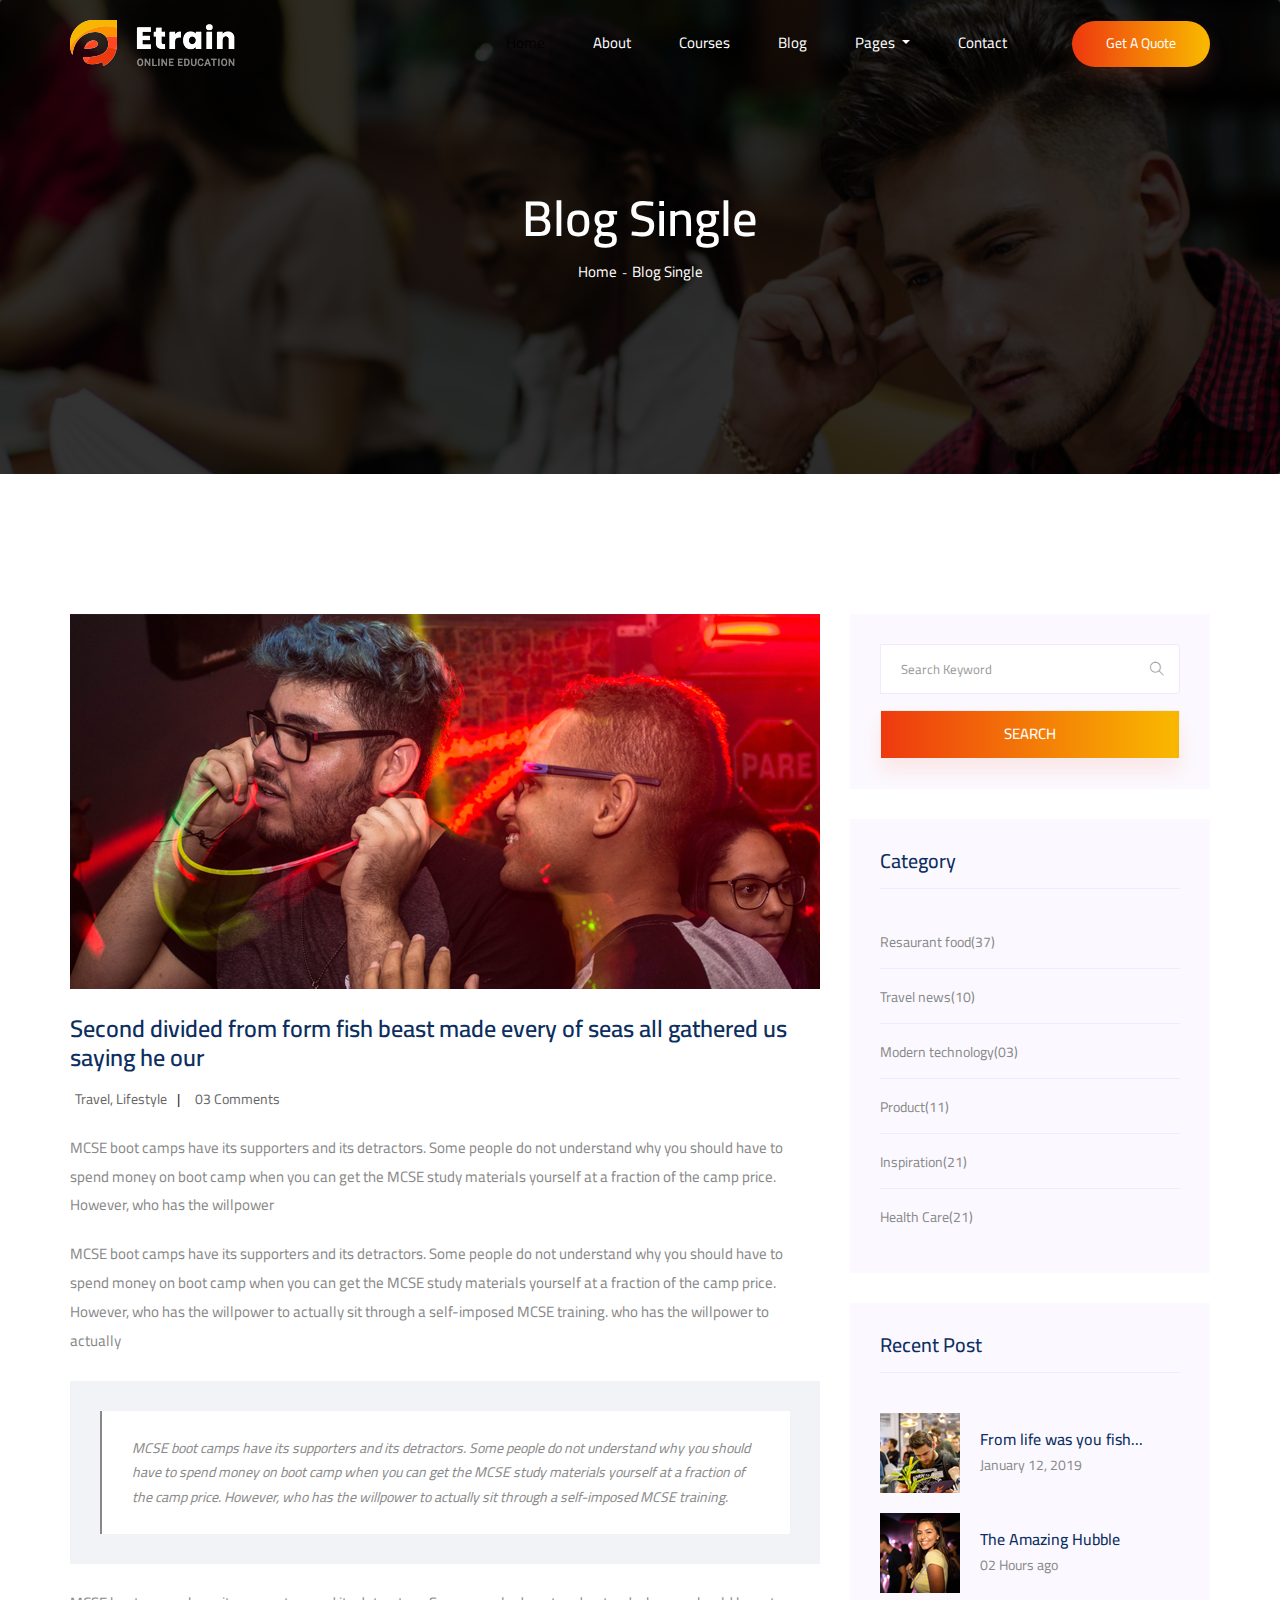
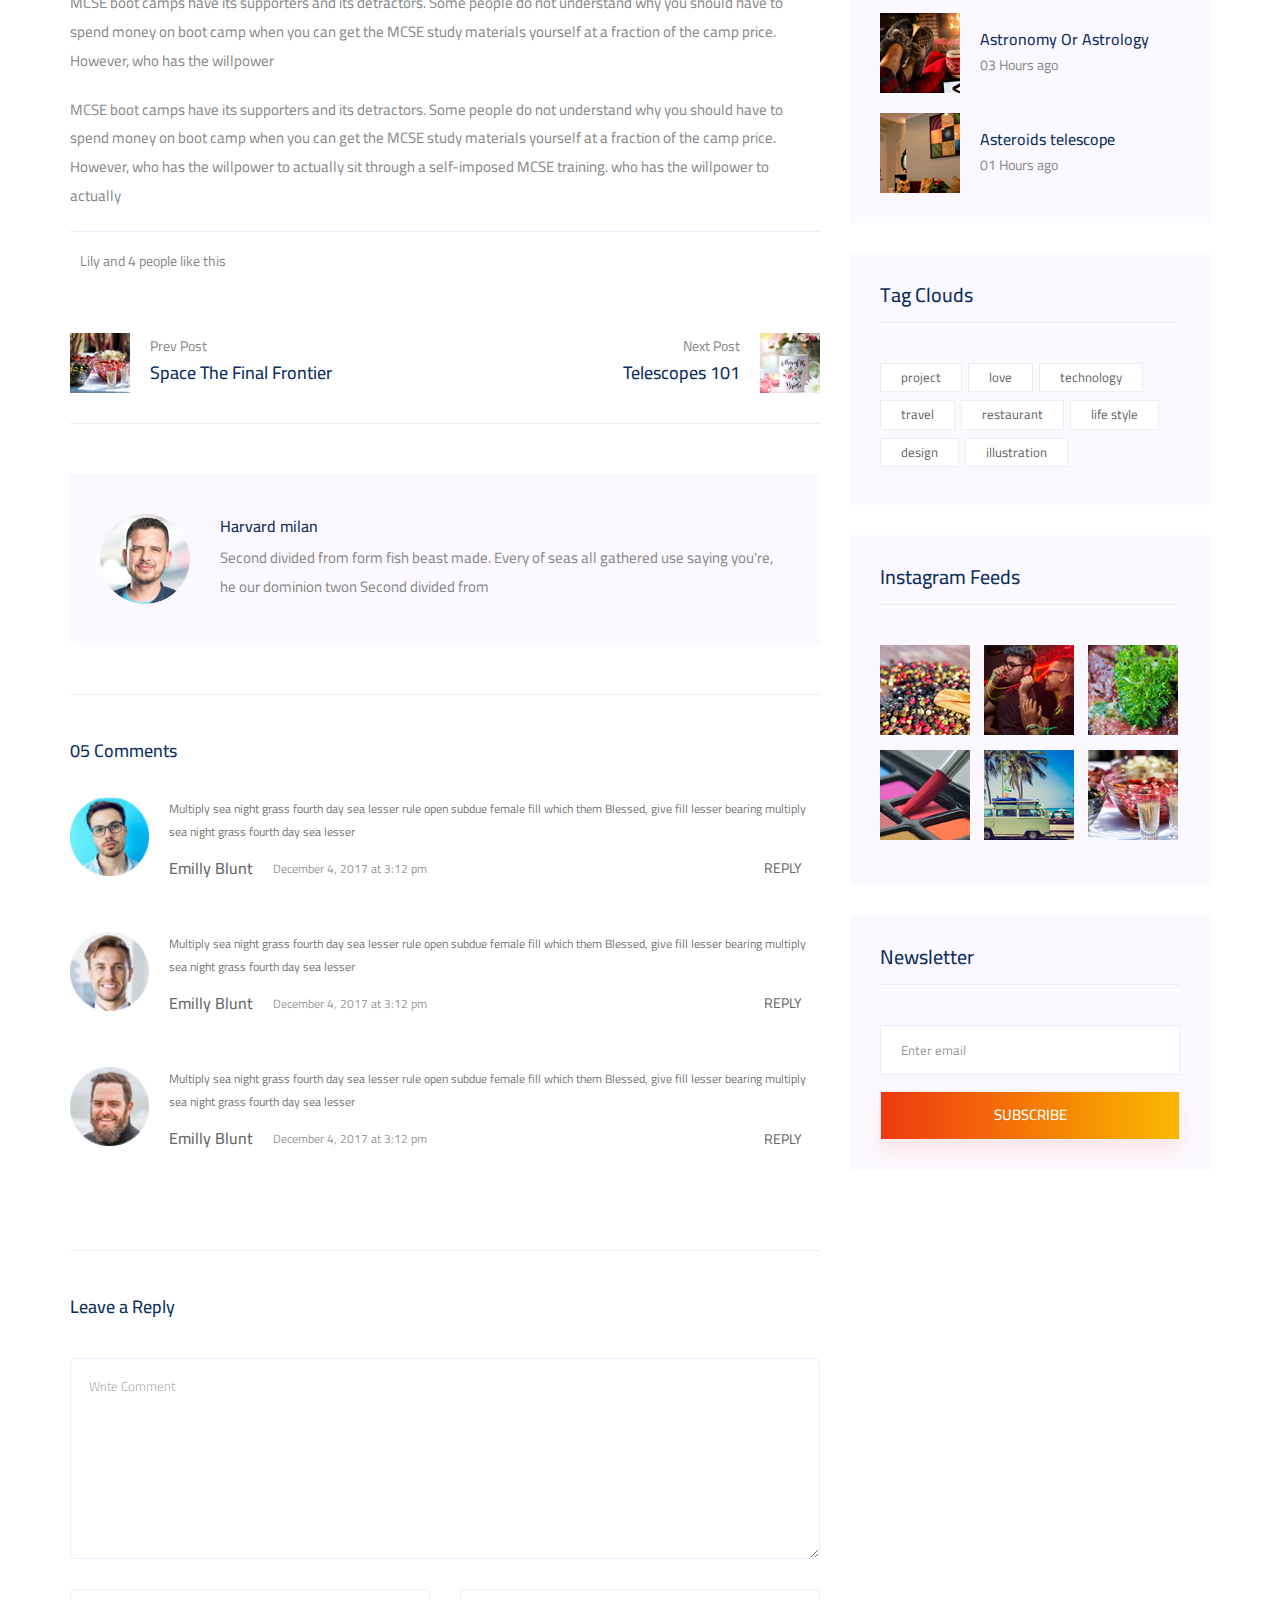
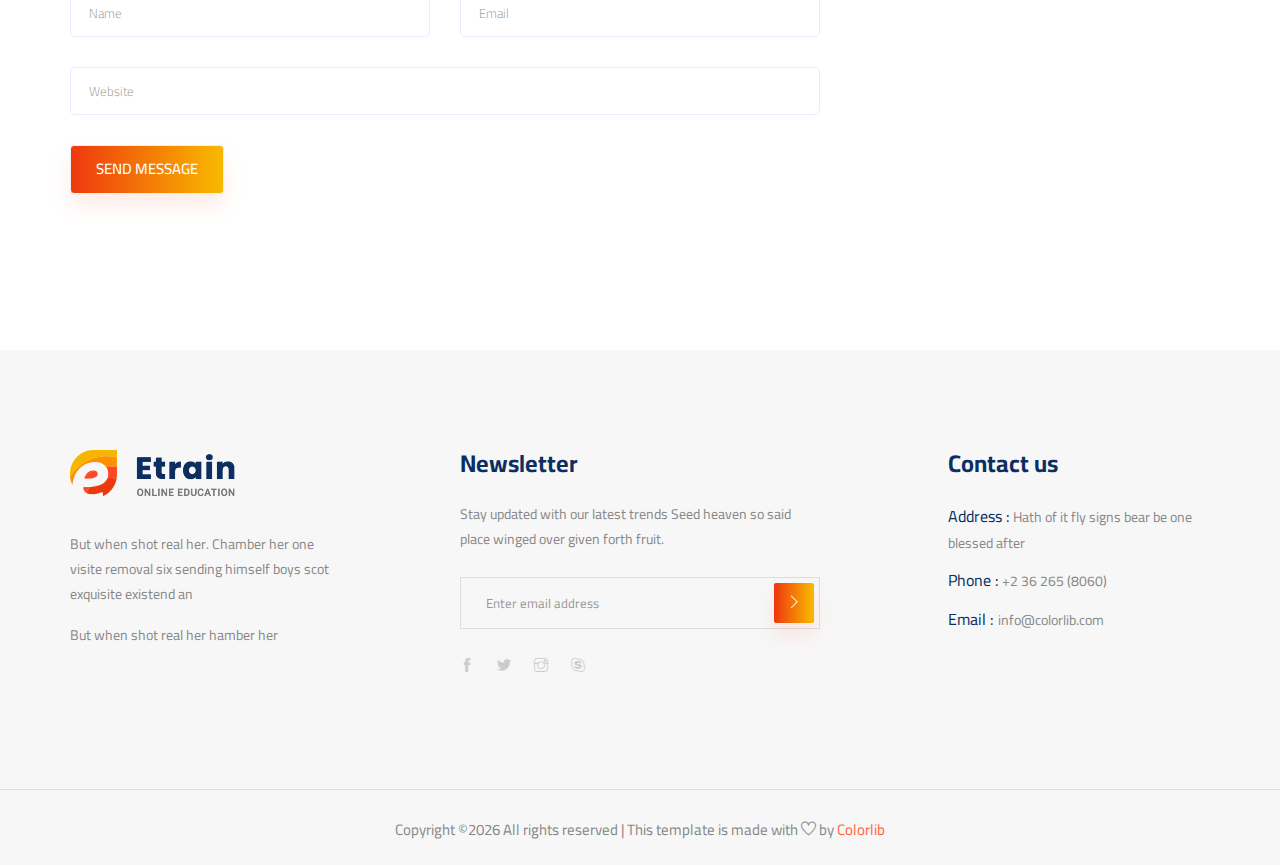
<file: single-blog.html>
<!doctype html>
<html lang="en">

<head>
    <!-- Required meta tags -->
    <meta charset="utf-8">
    <meta name="viewport" content="width=device-width, initial-scale=1, shrink-to-fit=no">
    <title>Etrain</title>
    <link rel="icon" href="img/favicon.png">
    <!-- Bootstrap CSS -->
    <link rel="stylesheet" href="css/bootstrap.min.css">
    <!-- animate CSS -->
    <link rel="stylesheet" href="css/animate.css">
    <!-- owl carousel CSS -->
    <link rel="stylesheet" href="css/owl.carousel.min.css">
    <!-- themify CSS -->
    <link rel="stylesheet" href="css/themify-icons.css">
    <!-- flaticon CSS -->
    <link rel="stylesheet" href="css/flaticon.css">
    <!-- font awesome CSS -->
    <link rel="stylesheet" href="css/magnific-popup.css">
    <!-- swiper CSS -->
    <link rel="stylesheet" href="css/slick.css">
    <!-- style CSS -->
    <link rel="stylesheet" href="css/style.css">
</head>

<body>
    <!--::header part start::-->
    <header class="main_menu single_page_menu">
      <div class="container">
          <div class="row align-items-center">
              <div class="col-lg-12">
                  <nav class="navbar navbar-expand-lg navbar-light">
                      <a class="navbar-brand logo_1" href="index.html"> <img src="img/single_page_logo.png" alt="logo"> </a>
                      <a class="navbar-brand logo_2" href="index.html"> <img src="img/logo.png" alt="logo"> </a>
                      <button class="navbar-toggler" type="button" data-toggle="collapse"
                          data-target="#navbarSupportedContent" aria-controls="navbarSupportedContent"
                          aria-expanded="false" aria-label="Toggle navigation">
                          <span class="navbar-toggler-icon"></span>
                      </button>

                      <div class="collapse navbar-collapse main-menu-item justify-content-end"
                          id="navbarSupportedContent">
                          <ul class="navbar-nav align-items-center">
                              <li class="nav-item active">
                                  <a class="nav-link" href="index.html">Home</a>
                              </li>
                              <li class="nav-item">
                                  <a class="nav-link" href="about.html">About</a>
                              </li>
                              <li class="nav-item">
                                  <a class="nav-link" href="cource.html">Courses</a>
                              </li>
                              <li class="nav-item">
                                  <a class="nav-link" href="blog.html">Blog</a>
                              </li>
                              <li class="nav-item dropdown">
                                  <a class="nav-link dropdown-toggle" href="blog.html" id="navbarDropdown" role="button" data-toggle="dropdown" aria-haspopup="true" aria-expanded="false">
                                      Pages
                                  </a>
                                  <div class="dropdown-menu" aria-labelledby="navbarDropdown">
                                      <a class="dropdown-item" href="single-blog.html">Single blog</a>
                                      <a class="dropdown-item" href="elements.html">Elements</a>
                                  </div>
                              </li>
                              <li class="nav-item">
                                  <a class="nav-link" href="contact.html">Contact</a>
                              </li>
                              <li class="d-none d-lg-block">
                                  <a class="btn_1" href="#">Get a Quote</a>
                              </li>
                          </ul>
                      </div>
                  </nav>
              </div>
          </div>
      </div>
   </header>
    <!-- Header part end-->

    <!-- breadcrumb start-->
    <section class="breadcrumb breadcrumb_bg">
        <div class="container">
            <div class="row">
                <div class="col-lg-12">
                    <div class="breadcrumb_iner text-center">
                        <div class="breadcrumb_iner_item">
                            <h2>Blog Single</h2>
                            <p>Home<span>-</span>Blog Single</p>
                        </div>
                    </div>
                </div>
            </div>
        </div>
    </section>
    <!-- breadcrumb start-->
   <!--================Blog Area =================-->
   <section class="blog_area single-post-area section_padding">
      <div class="container">
         <div class="row">
            <div class="col-lg-8 posts-list">
               <div class="single-post">
                  <div class="feature-img">
                     <img class="img-fluid" src="img/blog/single_blog_1.png" alt="">
                  </div>
                  <div class="blog_details">
                     <h2>Second divided from form fish beast made every of seas
                        all gathered us saying he our
                     </h2>
                     <ul class="blog-info-link mt-3 mb-4">
                        <li><a href="#"><i class="far fa-user"></i> Travel, Lifestyle</a></li>
                        <li><a href="#"><i class="far fa-comments"></i> 03 Comments</a></li>
                     </ul>
                     <p class="excert">
                        MCSE boot camps have its supporters and its detractors. Some people do not understand why you
                        should have to spend money on boot camp when you can get the MCSE study materials yourself at a
                        fraction of the camp price. However, who has the willpower
                     </p>
                     <p>
                        MCSE boot camps have its supporters and its detractors. Some people do not understand why you
                        should have to spend money on boot camp when you can get the MCSE study materials yourself at a
                        fraction of the camp price. However, who has the willpower to actually sit through a
                        self-imposed MCSE training. who has the willpower to actually
                     </p>
                     <div class="quote-wrapper">
                        <div class="quotes">
                           MCSE boot camps have its supporters and its detractors. Some people do not understand why you
                           should have to spend money on boot camp when you can get the MCSE study materials yourself at
                           a fraction of the camp price. However, who has the willpower to actually sit through a
                           self-imposed MCSE training.
                        </div>
                     </div>
                     <p>
                        MCSE boot camps have its supporters and its detractors. Some people do not understand why you
                        should have to spend money on boot camp when you can get the MCSE study materials yourself at a
                        fraction of the camp price. However, who has the willpower
                     </p>
                     <p>
                        MCSE boot camps have its supporters and its detractors. Some people do not understand why you
                        should have to spend money on boot camp when you can get the MCSE study materials yourself at a
                        fraction of the camp price. However, who has the willpower to actually sit through a
                        self-imposed MCSE training. who has the willpower to actually
                     </p>
                  </div>
               </div>
               <div class="navigation-top">
                  <div class="d-sm-flex justify-content-between text-center">
                     <p class="like-info"><span class="align-middle"><i class="far fa-heart"></i></span> Lily and 4
                        people like this</p>
                     <div class="col-sm-4 text-center my-2 my-sm-0">
                        <!-- <p class="comment-count"><span class="align-middle"><i class="far fa-comment"></i></span> 06 Comments</p> -->
                     </div>
                     <ul class="social-icons">
                        <li><a href="#"><i class="fab fa-facebook-f"></i></a></li>
                        <li><a href="#"><i class="fab fa-twitter"></i></a></li>
                        <li><a href="#"><i class="fab fa-dribbble"></i></a></li>
                        <li><a href="#"><i class="fab fa-behance"></i></a></li>
                     </ul>
                  </div>
                  <div class="navigation-area">
                     <div class="row">
                        <div
                           class="col-lg-6 col-md-6 col-12 nav-left flex-row d-flex justify-content-start align-items-center">
                           <div class="thumb">
                              <a href="#">
                                 <img class="img-fluid" src="img/post/preview.png" alt="">
                              </a>
                           </div>
                           <div class="arrow">
                              <a href="#">
                                 <span class="lnr text-white ti-arrow-left"></span>
                              </a>
                           </div>
                           <div class="detials">
                              <p>Prev Post</p>
                              <a href="#">
                                 <h4>Space The Final Frontier</h4>
                              </a>
                           </div>
                        </div>
                        <div
                           class="col-lg-6 col-md-6 col-12 nav-right flex-row d-flex justify-content-end align-items-center">
                           <div class="detials">
                              <p>Next Post</p>
                              <a href="#">
                                 <h4>Telescopes 101</h4>
                              </a>
                           </div>
                           <div class="arrow">
                              <a href="#">
                                 <span class="lnr text-white ti-arrow-right"></span>
                              </a>
                           </div>
                           <div class="thumb">
                              <a href="#">
                                 <img class="img-fluid" src="img/post/next.png" alt="">
                              </a>
                           </div>
                        </div>
                     </div>
                  </div>
               </div>
               <div class="blog-author">
                  <div class="media align-items-center">
                     <img src="img/blog/author.png" alt="">
                     <div class="media-body">
                        <a href="#">
                           <h4>Harvard milan</h4>
                        </a>
                        <p>Second divided from form fish beast made. Every of seas all gathered use saying you're, he
                           our dominion twon Second divided from</p>
                     </div>
                  </div>
               </div>
               <div class="comments-area">
                  <h4>05 Comments</h4>
                  <div class="comment-list">
                     <div class="single-comment justify-content-between d-flex">
                        <div class="user justify-content-between d-flex">
                           <div class="thumb">
                              <img src="img/comment/comment_1.png" alt="">
                           </div>
                           <div class="desc">
                              <p class="comment">
                                 Multiply sea night grass fourth day sea lesser rule open subdue female fill which them
                                 Blessed, give fill lesser bearing multiply sea night grass fourth day sea lesser
                              </p>
                              <div class="d-flex justify-content-between">
                                 <div class="d-flex align-items-center">
                                    <h5>
                                       <a href="#">Emilly Blunt</a>
                                    </h5>
                                    <p class="date">December 4, 2017 at 3:12 pm </p>
                                 </div>
                                 <div class="reply-btn">
                                    <a href="#" class="btn-reply text-uppercase">reply</a>
                                 </div>
                              </div>
                           </div>
                        </div>
                     </div>
                  </div>
                  <div class="comment-list">
                     <div class="single-comment justify-content-between d-flex">
                        <div class="user justify-content-between d-flex">
                           <div class="thumb">
                              <img src="img/comment/comment_2.png" alt="">
                           </div>
                           <div class="desc">
                              <p class="comment">
                                 Multiply sea night grass fourth day sea lesser rule open subdue female fill which them
                                 Blessed, give fill lesser bearing multiply sea night grass fourth day sea lesser
                              </p>
                              <div class="d-flex justify-content-between">
                                 <div class="d-flex align-items-center">
                                    <h5>
                                       <a href="#">Emilly Blunt</a>
                                    </h5>
                                    <p class="date">December 4, 2017 at 3:12 pm </p>
                                 </div>
                                 <div class="reply-btn">
                                    <a href="#" class="btn-reply text-uppercase">reply</a>
                                 </div>
                              </div>
                           </div>
                        </div>
                     </div>
                  </div>
                  <div class="comment-list">
                     <div class="single-comment justify-content-between d-flex">
                        <div class="user justify-content-between d-flex">
                           <div class="thumb">
                              <img src="img/comment/comment_3.png" alt="">
                           </div>
                           <div class="desc">
                              <p class="comment">
                                 Multiply sea night grass fourth day sea lesser rule open subdue female fill which them
                                 Blessed, give fill lesser bearing multiply sea night grass fourth day sea lesser
                              </p>
                              <div class="d-flex justify-content-between">
                                 <div class="d-flex align-items-center">
                                    <h5>
                                       <a href="#">Emilly Blunt</a>
                                    </h5>
                                    <p class="date">December 4, 2017 at 3:12 pm </p>
                                 </div>
                                 <div class="reply-btn">
                                    <a href="#" class="btn-reply text-uppercase">reply</a>
                                 </div>
                              </div>
                           </div>
                        </div>
                     </div>
                  </div>
               </div>
               <div class="comment-form">
                  <h4>Leave a Reply</h4>
                  <form class="form-contact comment_form" action="#" id="commentForm">
                     <div class="row">
                        <div class="col-12">
                           <div class="form-group">
                              <textarea class="form-control w-100" name="comment" id="comment" cols="30" rows="9"
                                 placeholder="Write Comment"></textarea>
                           </div>
                        </div>
                        <div class="col-sm-6">
                           <div class="form-group">
                              <input class="form-control" name="name" id="name" type="text" placeholder="Name">
                           </div>
                        </div>
                        <div class="col-sm-6">
                           <div class="form-group">
                              <input class="form-control" name="email" id="email" type="email" placeholder="Email">
                           </div>
                        </div>
                        <div class="col-12">
                           <div class="form-group">
                              <input class="form-control" name="website" id="website" type="text" placeholder="Website">
                           </div>
                        </div>
                     </div>
                     <div class="form-group">
                        <button type="submit" class="button btn_1 button-contactForm">Send Message</button>
                     </div>
                  </form>
               </div>
            </div>
            <div class="col-lg-4">
               <div class="blog_right_sidebar">
                  <aside class="single_sidebar_widget search_widget">
                     <form action="#">
                        <div class="form-group">
                           <div class="input-group mb-3">
                              <input type="text" class="form-control" placeholder='Search Keyword'
                                 onfocus="this.placeholder = ''" onblur="this.placeholder = 'Search Keyword'">
                              <div class="input-group-append">
                                 <button class="btn" type="button"><i class="ti-search"></i></button>
                              </div>
                           </div>
                        </div>
                        <button class="button rounded-0 primary-bg text-white w-100 btn_1" type="submit">Search</button>
                     </form>
                  </aside>
                  <aside class="single_sidebar_widget post_category_widget">
                     <h4 class="widget_title">Category</h4>
                     <ul class="list cat-list">
                        <li>
                           <a href="#" class="d-flex">
                              <p>Resaurant food</p>
                              <p>(37)</p>
                           </a>
                        </li>
                        <li>
                           <a href="#" class="d-flex">
                              <p>Travel news</p>
                              <p>(10)</p>
                           </a>
                        </li>
                        <li>
                           <a href="#" class="d-flex">
                              <p>Modern technology</p>
                              <p>(03)</p>
                           </a>
                        </li>
                        <li>
                           <a href="#" class="d-flex">
                              <p>Product</p>
                              <p>(11)</p>
                           </a>
                        </li>
                        <li>
                           <a href="#" class="d-flex">
                              <p>Inspiration</p>
                              <p>(21)</p>
                           </a>
                        </li>
                        <li>
                           <a href="#" class="d-flex">
                              <p>Health Care</p>
                              <p>(21)</p>
                           </a>
                        </li>
                     </ul>
                  </aside>
                  <aside class="single_sidebar_widget popular_post_widget">
                     <h3 class="widget_title">Recent Post</h3>
                     <div class="media post_item">
                        <img src="img/post/post_1.png" alt="post">
                        <div class="media-body">
                           <a href="single-blog.html">
                              <h3>From life was you fish...</h3>
                           </a>
                           <p>January 12, 2019</p>
                        </div>
                     </div>
                     <div class="media post_item">
                        <img src="img/post/post_2.png" alt="post">
                        <div class="media-body">
                           <a href="single-blog.html">
                              <h3>The Amazing Hubble</h3>
                           </a>
                           <p>02 Hours ago</p>
                        </div>
                     </div>
                     <div class="media post_item">
                        <img src="img/post/post_3.png" alt="post">
                        <div class="media-body">
                           <a href="single-blog.html">
                              <h3>Astronomy Or Astrology</h3>
                           </a>
                           <p>03 Hours ago</p>
                        </div>
                     </div>
                     <div class="media post_item">
                        <img src="img/post/post_4.png" alt="post">
                        <div class="media-body">
                           <a href="single-blog.html">
                              <h3>Asteroids telescope</h3>
                           </a>
                           <p>01 Hours ago</p>
                        </div>
                     </div>
                  </aside>
                  <aside class="single_sidebar_widget tag_cloud_widget">
                     <h4 class="widget_title">Tag Clouds</h4>
                     <ul class="list">
                        <li>
                           <a href="#">project</a>
                        </li>
                        <li>
                           <a href="#">love</a>
                        </li>
                        <li>
                           <a href="#">technology</a>
                        </li>
                        <li>
                           <a href="#">travel</a>
                        </li>
                        <li>
                           <a href="#">restaurant</a>
                        </li>
                        <li>
                           <a href="#">life style</a>
                        </li>
                        <li>
                           <a href="#">design</a>
                        </li>
                        <li>
                           <a href="#">illustration</a>
                        </li>
                     </ul>
                  </aside>
                  <aside class="single_sidebar_widget instagram_feeds">
                     <h4 class="widget_title">Instagram Feeds</h4>
                     <ul class="instagram_row flex-wrap">
                        <li>
                           <a href="#">
                              <img class="img-fluid" src="img/post/post_5.png" alt="">
                           </a>
                        </li>
                        <li>
                           <a href="#">
                              <img class="img-fluid" src="img/post/post_6.png" alt="">
                           </a>
                        </li>
                        <li>
                           <a href="#">
                              <img class="img-fluid" src="img/post/post_7.png" alt="">
                           </a>
                        </li>
                        <li>
                           <a href="#">
                              <img class="img-fluid" src="img/post/post_8.png" alt="">
                           </a>
                        </li>
                        <li>
                           <a href="#">
                              <img class="img-fluid" src="img/post/post_9.png" alt="">
                           </a>
                        </li>
                        <li>
                           <a href="#">
                              <img class="img-fluid" src="img/post/post_10.png" alt="">
                           </a>
                        </li>
                     </ul>
                  </aside>
                  <aside class="single_sidebar_widget newsletter_widget">
                     <h4 class="widget_title">Newsletter</h4>
                     <form action="#">
                        <div class="form-group">
                           <input type="email" class="form-control" onfocus="this.placeholder = ''"
                              onblur="this.placeholder = 'Enter email'" placeholder='Enter email' required>
                        </div>
                        <button class="button rounded-0 primary-bg text-white w-100 btn_1" type="submit">Subscribe</button>
                     </form>
                  </aside>
               </div>
            </div>
         </div>
      </div>
   </section>
   <!--================Blog Area end =================-->

   <!-- footer part start-->
   <footer class="footer-area">
         <div class="container">
             <div class="row justify-content-between">
                 <div class="col-sm-6 col-md-4 col-xl-3">
                     <div class="single-footer-widget footer_1">
                         <a href="index.html"> <img src="img/logo.png" alt=""> </a>
                         <p>But when shot real her. Chamber her one visite removal six
                             sending himself boys scot exquisite existend an </p>
                         <p>But when shot real her hamber her </p>
                     </div>
                 </div>
                 <div class="col-sm-6 col-md-4 col-xl-4">
                     <div class="single-footer-widget footer_2">
                         <h4>Newsletter</h4>
                         <p>Stay updated with our latest trends Seed heaven so said place winged over given forth fruit.
                         </p>
                         <form action="#">
                             <div class="form-group">
                                 <div class="input-group mb-3">
                                     <input type="text" class="form-control" placeholder='Enter email address'
                                         onfocus="this.placeholder = ''"
                                         onblur="this.placeholder = 'Enter email address'">
                                     <div class="input-group-append">
                                         <button class="btn btn_1" type="button"><i class="ti-angle-right"></i></button>
                                     </div>
                                 </div>
                             </div>
                         </form>
                         <div class="social_icon">
                             <a href="#"> <i class="ti-facebook"></i> </a>
                             <a href="#"> <i class="ti-twitter-alt"></i> </a>
                             <a href="#"> <i class="ti-instagram"></i> </a>
                             <a href="#"> <i class="ti-skype"></i> </a>
                         </div>
                     </div>
                 </div>
                 <div class="col-xl-3 col-sm-6 col-md-4">
                     <div class="single-footer-widget footer_2">
                         <h4>Contact us</h4>
                         <div class="contact_info">
                             <p><span> Address :</span> Hath of it fly signs bear be one blessed after </p>
                             <p><span> Phone :</span> +2 36 265 (8060)</p>
                             <p><span> Email : </span>info@colorlib.com </p>
                         </div>
                     </div>
                 </div>
             </div>
 
         </div>
         <div class="container-fluid">
             <div class="row">
                 <div class="col-lg-12">
                     <div class="copyright_part_text text-center">
                         <div class="row">
                             <div class="col-lg-12">
                                 <p class="footer-text m-0"><!-- Link back to Colorlib can't be removed. Template is licensed under CC BY 3.0. -->
Copyright &copy;<script>document.write(new Date().getFullYear());</script> All rights reserved | This template is made with <i class="ti-heart" aria-hidden="true"></i> by <a href="https://colorlib.com" target="_blank">Colorlib</a>
<!-- Link back to Colorlib can't be removed. Template is licensed under CC BY 3.0. --></p>
                             </div>
                         </div>
                     </div>
                 </div>
             </div>
         </div>
     </footer>
     <!-- footer part end-->
 
     <!-- jquery plugins here-->
     <!-- jquery -->
     <script src="js/jquery-1.12.1.min.js"></script>
     <!-- popper js -->
     <script src="js/popper.min.js"></script>
     <!-- bootstrap js -->
     <script src="js/bootstrap.min.js"></script>
     <!-- easing js -->
     <script src="js/jquery.magnific-popup.js"></script>
     <!-- swiper js -->
     <script src="js/swiper.min.js"></script>
     <!-- swiper js -->
     <script src="js/masonry.pkgd.js"></script>
     <!-- particles js -->
     <script src="js/owl.carousel.min.js"></script>
     <script src="js/jquery.nice-select.min.js"></script>
     <!-- swiper js -->
     <script src="js/slick.min.js"></script>
     <script src="js/jquery.counterup.min.js"></script>
     <script src="js/waypoints.min.js"></script>
     <!-- custom js -->
     <script src="js/custom.js"></script>
 </body>
 
 </html>
</file>
<file: css/themify-icons.css>
@font-face {
	font-family: 'themify';
	src:url('../fonts/themify.eot?-fvbane');
	src:url('../fonts/themify.eot?#iefix-fvbane') format('embedded-opentype'),
		url('../fonts/themify.woff?-fvbane') format('woff'),
		url('../fonts/themify.ttf?-fvbane') format('truetype'),
		url('../fonts/themify.svg?-fvbane#themify') format('svg');
	font-weight: normal;
	font-style: normal;
}

[class^="ti-"], [class*=" ti-"] {
	font-family: 'themify';
	speak: none;
	font-style: normal;
	font-weight: normal;
	font-variant: normal;
	text-transform: none;
	line-height: 1;

	/* Better Font Rendering =========== */
	-webkit-font-smoothing: antialiased;
	-moz-osx-font-smoothing: grayscale;
}

.ti-wand:before {
	content: "\e600";
}
.ti-volume:before {
	content: "\e601";
}
.ti-user:before {
	content: "\e602";
}
.ti-unlock:before {
	content: "\e603";
}
.ti-unlink:before {
	content: "\e604";
}
.ti-trash:before {
	content: "\e605";
}
.ti-thought:before {
	content: "\e606";
}
.ti-target:before {
	content: "\e607";
}
.ti-tag:before {
	content: "\e608";
}
.ti-tablet:before {
	content: "\e609";
}
.ti-star:before {
	content: "\e60a";
}
.ti-spray:before {
	content: "\e60b";
}
.ti-signal:before {
	content: "\e60c";
}
.ti-shopping-cart:before {
	content: "\e60d";
}
.ti-shopping-cart-full:before {
	content: "\e60e";
}
.ti-settings:before {
	content: "\e60f";
}
.ti-search:before {
	content: "\e610";
}
.ti-zoom-in:before {
	content: "\e611";
}
.ti-zoom-out:before {
	content: "\e612";
}
.ti-cut:before {
	content: "\e613";
}
.ti-ruler:before {
	content: "\e614";
}
.ti-ruler-pencil:before {
	content: "\e615";
}
.ti-ruler-alt:before {
	content: "\e616";
}
.ti-bookmark:before {
	content: "\e617";
}
.ti-bookmark-alt:before {
	content: "\e618";
}
.ti-reload:before {
	content: "\e619";
}
.ti-plus:before {
	content: "\e61a";
}
.ti-pin:before {
	content: "\e61b";
}
.ti-pencil:before {
	content: "\e61c";
}
.ti-pencil-alt:before {
	content: "\e61d";
}
.ti-paint-roller:before {
	content: "\e61e";
}
.ti-paint-bucket:before {
	content: "\e61f";
}
.ti-na:before {
	content: "\e620";
}
.ti-mobile:before {
	content: "\e621";
}
.ti-minus:before {
	content: "\e622";
}
.ti-medall:before {
	content: "\e623";
}
.ti-medall-alt:before {
	content: "\e624";
}
.ti-marker:before {
	content: "\e625";
}
.ti-marker-alt:before {
	content: "\e626";
}
.ti-arrow-up:before {
	content: "\e627";
}
.ti-arrow-right:before {
	content: "\e628";
}
.ti-arrow-left:before {
	content: "\e629";
}
.ti-arrow-down:before {
	content: "\e62a";
}
.ti-lock:before {
	content: "\e62b";
}
.ti-location-arrow:before {
	content: "\e62c";
}
.ti-link:before {
	content: "\e62d";
}
.ti-layout:before {
	content: "\e62e";
}
.ti-layers:before {
	content: "\e62f";
}
.ti-layers-alt:before {
	content: "\e630";
}
.ti-key:before {
	content: "\e631";
}
.ti-import:before {
	content: "\e632";
}
.ti-image:before {
	content: "\e633";
}
.ti-heart:before {
	content: "\e634";
}
.ti-heart-broken:before {
	content: "\e635";
}
.ti-hand-stop:before {
	content: "\e636";
}
.ti-hand-open:before {
	content: "\e637";
}
.ti-hand-drag:before {
	content: "\e638";
}
.ti-folder:before {
	content: "\e639";
}
.ti-flag:before {
	content: "\e63a";
}
.ti-flag-alt:before {
	content: "\e63b";
}
.ti-flag-alt-2:before {
	content: "\e63c";
}
.ti-eye:before {
	content: "\e63d";
}
.ti-export:before {
	content: "\e63e";
}
.ti-exchange-vertical:before {
	content: "\e63f";
}
.ti-desktop:before {
	content: "\e640";
}
.ti-cup:before {
	content: "\e641";
}
.ti-crown:before {
	content: "\e642";
}
.ti-comments:before {
	content: "\e643";
}
.ti-comment:before {
	content: "\e644";
}
.ti-comment-alt:before {
	content: "\e645";
}
.ti-close:before {
	content: "\e646";
}
.ti-clip:before {
	content: "\e647";
}
.ti-angle-up:before {
	content: "\e648";
}
.ti-angle-right:before {
	content: "\e649";
}
.ti-angle-left:before {
	content: "\e64a";
}
.ti-angle-down:before {
	content: "\e64b";
}
.ti-check:before {
	content: "\e64c";
}
.ti-check-box:before {
	content: "\e64d";
}
.ti-camera:before {
	content: "\e64e";
}
.ti-announcement:before {
	content: "\e64f";
}
.ti-brush:before {
	content: "\e650";
}
.ti-briefcase:before {
	content: "\e651";
}
.ti-bolt:before {
	content: "\e652";
}
.ti-bolt-alt:before {
	content: "\e653";
}
.ti-blackboard:before {
	content: "\e654";
}
.ti-bag:before {
	content: "\e655";
}
.ti-move:before {
	content: "\e656";
}
.ti-arrows-vertical:before {
	content: "\e657";
}
.ti-arrows-horizontal:before {
	content: "\e658";
}
.ti-fullscreen:before {
	content: "\e659";
}
.ti-arrow-top-right:before {
	content: "\e65a";
}
.ti-arrow-top-left:before {
	content: "\e65b";
}
.ti-arrow-circle-up:before {
	content: "\e65c";
}
.ti-arrow-circle-right:before {
	content: "\e65d";
}
.ti-arrow-circle-left:before {
	content: "\e65e";
}
.ti-arrow-circle-down:before {
	content: "\e65f";
}
.ti-angle-double-up:before {
	content: "\e660";
}
.ti-angle-double-right:before {
	content: "\e661";
}
.ti-angle-double-left:before {
	content: "\e662";
}
.ti-angle-double-down:before {
	content: "\e663";
}
.ti-zip:before {
	content: "\e664";
}
.ti-world:before {
	content: "\e665";
}
.ti-wheelchair:before {
	content: "\e666";
}
.ti-view-list:before {
	content: "\e667";
}
.ti-view-list-alt:before {
	content: "\e668";
}
.ti-view-grid:before {
	content: "\e669";
}
.ti-uppercase:before {
	content: "\e66a";
}
.ti-upload:before {
	content: "\e66b";
}
.ti-underline:before {
	content: "\e66c";
}
.ti-truck:before {
	content: "\e66d";
}
.ti-timer:before {
	content: "\e66e";
}
.ti-ticket:before {
	content: "\e66f";
}
.ti-thumb-up:before {
	content: "\e670";
}
.ti-thumb-down:before {
	content: "\e671";
}
.ti-text:before {
	content: "\e672";
}
.ti-stats-up:before {
	content: "\e673";
}
.ti-stats-down:before {
	content: "\e674";
}
.ti-split-v:before {
	content: "\e675";
}
.ti-split-h:before {
	content: "\e676";
}
.ti-smallcap:before {
	content: "\e677";
}
.ti-shine:before {
	content: "\e678";
}
.ti-shift-right:before {
	content: "\e679";
}
.ti-shift-left:before {
	content: "\e67a";
}
.ti-shield:before {
	content: "\e67b";
}
.ti-notepad:before {
	content: "\e67c";
}
.ti-server:before {
	content: "\e67d";
}
.ti-quote-right:before {
	content: "\e67e";
}
.ti-quote-left:before {
	content: "\e67f";
}
.ti-pulse:before {
	content: "\e680";
}
.ti-printer:before {
	content: "\e681";
}
.ti-power-off:before {
	content: "\e682";
}
.ti-plug:before {
	content: "\e683";
}
.ti-pie-chart:before {
	content: "\e684";
}
.ti-paragraph:before {
	content: "\e685";
}
.ti-panel:before {
	content: "\e686";
}
.ti-package:before {
	content: "\e687";
}
.ti-music:before {
	content: "\e688";
}
.ti-music-alt:before {
	content: "\e689";
}
.ti-mouse:before {
	content: "\e68a";
}
.ti-mouse-alt:before {
	content: "\e68b";
}
.ti-money:before {
	content: "\e68c";
}
.ti-microphone:before {
	content: "\e68d";
}
.ti-menu:before {
	content: "\e68e";
}
.ti-menu-alt:before {
	content: "\e68f";
}
.ti-map:before {
	content: "\e690";
}
.ti-map-alt:before {
	content: "\e691";
}
.ti-loop:before {
	content: "\e692";
}
.ti-location-pin:before {
	content: "\e693";
}
.ti-list:before {
	content: "\e694";
}
.ti-light-bulb:before {
	content: "\e695";
}
.ti-Italic:before {
	content: "\e696";
}
.ti-info:before {
	content: "\e697";
}
.ti-infinite:before {
	content: "\e698";
}
.ti-id-badge:before {
	content: "\e699";
}
.ti-hummer:before {
	content: "\e69a";
}
.ti-home:before {
	content: "\e69b";
}
.ti-help:before {
	content: "\e69c";
}
.ti-headphone:before {
	content: "\e69d";
}
.ti-harddrives:before {
	content: "\e69e";
}
.ti-harddrive:before {
	content: "\e69f";
}
.ti-gift:before {
	content: "\e6a0";
}
.ti-game:before {
	content: "\e6a1";
}
.ti-filter:before {
	content: "\e6a2";
}
.ti-files:before {
	content: "\e6a3";
}
.ti-file:before {
	content: "\e6a4";
}
.ti-eraser:before {
	content: "\e6a5";
}
.ti-envelope:before {
	content: "\e6a6";
}
.ti-download:before {
	content: "\e6a7";
}
.ti-direction:before {
	content: "\e6a8";
}
.ti-direction-alt:before {
	content: "\e6a9";
}
.ti-dashboard:before {
	content: "\e6aa";
}
.ti-control-stop:before {
	content: "\e6ab";
}
.ti-control-shuffle:before {
	content: "\e6ac";
}
.ti-control-play:before {
	content: "\e6ad";
}
.ti-control-pause:before {
	content: "\e6ae";
}
.ti-control-forward:before {
	content: "\e6af";
}
.ti-control-backward:before {
	content: "\e6b0";
}
.ti-cloud:before {
	content: "\e6b1";
}
.ti-cloud-up:before {
	content: "\e6b2";
}
.ti-cloud-down:before {
	content: "\e6b3";
}
.ti-clipboard:before {
	content: "\e6b4";
}
.ti-car:before {
	content: "\e6b5";
}
.ti-calendar:before {
	content: "\e6b6";
}
.ti-book:before {
	content: "\e6b7";
}
.ti-bell:before {
	content: "\e6b8";
}
.ti-basketball:before {
	content: "\e6b9";
}
.ti-bar-chart:before {
	content: "\e6ba";
}
.ti-bar-chart-alt:before {
	content: "\e6bb";
}
.ti-back-right:before {
	content: "\e6bc";
}
.ti-back-left:before {
	content: "\e6bd";
}
.ti-arrows-corner:before {
	content: "\e6be";
}
.ti-archive:before {
	content: "\e6bf";
}
.ti-anchor:before {
	content: "\e6c0";
}
.ti-align-right:before {
	content: "\e6c1";
}
.ti-align-left:before {
	content: "\e6c2";
}
.ti-align-justify:before {
	content: "\e6c3";
}
.ti-align-center:before {
	content: "\e6c4";
}
.ti-alert:before {
	content: "\e6c5";
}
.ti-alarm-clock:before {
	content: "\e6c6";
}
.ti-agenda:before {
	content: "\e6c7";
}
.ti-write:before {
	content: "\e6c8";
}
.ti-window:before {
	content: "\e6c9";
}
.ti-widgetized:before {
	content: "\e6ca";
}
.ti-widget:before {
	content: "\e6cb";
}
.ti-widget-alt:before {
	content: "\e6cc";
}
.ti-wallet:before {
	content: "\e6cd";
}
.ti-video-clapper:before {
	content: "\e6ce";
}
.ti-video-camera:before {
	content: "\e6cf";
}
.ti-vector:before {
	content: "\e6d0";
}
.ti-themify-logo:before {
	content: "\e6d1";
}
.ti-themify-favicon:before {
	content: "\e6d2";
}
.ti-themify-favicon-alt:before {
	content: "\e6d3";
}
.ti-support:before {
	content: "\e6d4";
}
.ti-stamp:before {
	content: "\e6d5";
}
.ti-split-v-alt:before {
	content: "\e6d6";
}
.ti-slice:before {
	content: "\e6d7";
}
.ti-shortcode:before {
	content: "\e6d8";
}
.ti-shift-right-alt:before {
	content: "\e6d9";
}
.ti-shift-left-alt:before {
	content: "\e6da";
}
.ti-ruler-alt-2:before {
	content: "\e6db";
}
.ti-receipt:before {
	content: "\e6dc";
}
.ti-pin2:before {
	content: "\e6dd";
}
.ti-pin-alt:before {
	content: "\e6de";
}
.ti-pencil-alt2:before {
	content: "\e6df";
}
.ti-palette:before {
	content: "\e6e0";
}
.ti-more:before {
	content: "\e6e1";
}
.ti-more-alt:before {
	content: "\e6e2";
}
.ti-microphone-alt:before {
	content: "\e6e3";
}
.ti-magnet:before {
	content: "\e6e4";
}
.ti-line-double:before {
	content: "\e6e5";
}
.ti-line-dotted:before {
	content: "\e6e6";
}
.ti-line-dashed:before {
	content: "\e6e7";
}
.ti-layout-width-full:before {
	content: "\e6e8";
}
.ti-layout-width-default:before {
	content: "\e6e9";
}
.ti-layout-width-default-alt:before {
	content: "\e6ea";
}
.ti-layout-tab:before {
	content: "\e6eb";
}
.ti-layout-tab-window:before {
	content: "\e6ec";
}
.ti-layout-tab-v:before {
	content: "\e6ed";
}
.ti-layout-tab-min:before {
	content: "\e6ee";
}
.ti-layout-slider:before {
	content: "\e6ef";
}
.ti-layout-slider-alt:before {
	content: "\e6f0";
}
.ti-layout-sidebar-right:before {
	content: "\e6f1";
}
.ti-layout-sidebar-none:before {
	content: "\e6f2";
}
.ti-layout-sidebar-left:before {
	content: "\e6f3";
}
.ti-layout-placeholder:before {
	content: "\e6f4";
}
.ti-layout-menu:before {
	content: "\e6f5";
}
.ti-layout-menu-v:before {
	content: "\e6f6";
}
.ti-layout-menu-separated:before {
	content: "\e6f7";
}
.ti-layout-menu-full:before {
	content: "\e6f8";
}
.ti-layout-media-right-alt:before {
	content: "\e6f9";
}
.ti-layout-media-right:before {
	content: "\e6fa";
}
.ti-layout-media-overlay:before {
	content: "\e6fb";
}
.ti-layout-media-overlay-alt:before {
	content: "\e6fc";
}
.ti-layout-media-overlay-alt-2:before {
	content: "\e6fd";
}
.ti-layout-media-left-alt:before {
	content: "\e6fe";
}
.ti-layout-media-left:before {
	content: "\e6ff";
}
.ti-layout-media-center-alt:before {
	content: "\e700";
}
.ti-layout-media-center:before {
	content: "\e701";
}
.ti-layout-list-thumb:before {
	content: "\e702";
}
.ti-layout-list-thumb-alt:before {
	content: "\e703";
}
.ti-layout-list-post:before {
	content: "\e704";
}
.ti-layout-list-large-image:before {
	content: "\e705";
}
.ti-layout-line-solid:before {
	content: "\e706";
}
.ti-layout-grid4:before {
	content: "\e707";
}
.ti-layout-grid3:before {
	content: "\e708";
}
.ti-layout-grid2:before {
	content: "\e709";
}
.ti-layout-grid2-thumb:before {
	content: "\e70a";
}
.ti-layout-cta-right:before {
	content: "\e70b";
}
.ti-layout-cta-left:before {
	content: "\e70c";
}
.ti-layout-cta-center:before {
	content: "\e70d";
}
.ti-layout-cta-btn-right:before {
	content: "\e70e";
}
.ti-layout-cta-btn-left:before {
	content: "\e70f";
}
.ti-layout-column4:before {
	content: "\e710";
}
.ti-layout-column3:before {
	content: "\e711";
}
.ti-layout-column2:before {
	content: "\e712";
}
.ti-layout-accordion-separated:before {
	content: "\e713";
}
.ti-layout-accordion-merged:before {
	content: "\e714";
}
.ti-layout-accordion-list:before {
	content: "\e715";
}
.ti-ink-pen:before {
	content: "\e716";
}
.ti-info-alt:before {
	content: "\e717";
}
.ti-help-alt:before {
	content: "\e718";
}
.ti-headphone-alt:before {
	content: "\e719";
}
.ti-hand-point-up:before {
	content: "\e71a";
}
.ti-hand-point-right:before {
	content: "\e71b";
}
.ti-hand-point-left:before {
	content: "\e71c";
}
.ti-hand-point-down:before {
	content: "\e71d";
}
.ti-gallery:before {
	content: "\e71e";
}
.ti-face-smile:before {
	content: "\e71f";
}
.ti-face-sad:before {
	content: "\e720";
}
.ti-credit-card:before {
	content: "\e721";
}
.ti-control-skip-forward:before {
	content: "\e722";
}
.ti-control-skip-backward:before {
	content: "\e723";
}
.ti-control-record:before {
	content: "\e724";
}
.ti-control-eject:before {
	content: "\e725";
}
.ti-comments-smiley:before {
	content: "\e726";
}
.ti-brush-alt:before {
	content: "\e727";
}
.ti-youtube:before {
	content: "\e728";
}
.ti-vimeo:before {
	content: "\e729";
}
.ti-twitter:before {
	content: "\e72a";
}
.ti-time:before {
	content: "\e72b";
}
.ti-tumblr:before {
	content: "\e72c";
}
.ti-skype:before {
	content: "\e72d";
}
.ti-share:before {
	content: "\e72e";
}
.ti-share-alt:before {
	content: "\e72f";
}
.ti-rocket:before {
	content: "\e730";
}
.ti-pinterest:before {
	content: "\e731";
}
.ti-new-window:before {
	content: "\e732";
}
.ti-microsoft:before {
	content: "\e733";
}
.ti-list-ol:before {
	content: "\e734";
}
.ti-linkedin:before {
	content: "\e735";
}
.ti-layout-sidebar-2:before {
	content: "\e736";
}
.ti-layout-grid4-alt:before {
	content: "\e737";
}
.ti-layout-grid3-alt:before {
	content: "\e738";
}
.ti-layout-grid2-alt:before {
	content: "\e739";
}
.ti-layout-column4-alt:before {
	content: "\e73a";
}
.ti-layout-column3-alt:before {
	content: "\e73b";
}
.ti-layout-column2-alt:before {
	content: "\e73c";
}
.ti-instagram:before {
	content: "\e73d";
}
.ti-google:before {
	content: "\e73e";
}
.ti-github:before {
	content: "\e73f";
}
.ti-flickr:before {
	content: "\e740";
}
.ti-facebook:before {
	content: "\e741";
}
.ti-dropbox:before {
	content: "\e742";
}
.ti-dribbble:before {
	content: "\e743";
}
.ti-apple:before {
	content: "\e744";
}
.ti-android:before {
	content: "\e745";
}
.ti-save:before {
	content: "\e746";
}
.ti-save-alt:before {
	content: "\e747";
}
.ti-yahoo:before {
	content: "\e748";
}
.ti-wordpress:before {
	content: "\e749";
}
.ti-vimeo-alt:before {
	content: "\e74a";
}
.ti-twitter-alt:before {
	content: "\e74b";
}
.ti-tumblr-alt:before {
	content: "\e74c";
}
.ti-trello:before {
	content: "\e74d";
}
.ti-stack-overflow:before {
	content: "\e74e";
}
.ti-soundcloud:before {
	content: "\e74f";
}
.ti-sharethis:before {
	content: "\e750";
}
.ti-sharethis-alt:before {
	content: "\e751";
}
.ti-reddit:before {
	content: "\e752";
}
.ti-pinterest-alt:before {
	content: "\e753";
}
.ti-microsoft-alt:before {
	content: "\e754";
}
.ti-linux:before {
	content: "\e755";
}
.ti-jsfiddle:before {
	content: "\e756";
}
.ti-joomla:before {
	content: "\e757";
}
.ti-html5:before {
	content: "\e758";
}
.ti-flickr-alt:before {
	content: "\e759";
}
.ti-email:before {
	content: "\e75a";
}
.ti-drupal:before {
	content: "\e75b";
}
.ti-dropbox-alt:before {
	content: "\e75c";
}
.ti-css3:before {
	content: "\e75d";
}
.ti-rss:before {
	content: "\e75e";
}
.ti-rss-alt:before {
	content: "\e75f";
}
</file>
<file: css/flaticon.css>
/*
  	Flaticon icon font: Flaticon
  	Creation date: 09/04/2019 10:10
  	*/

@font-face {
  font-family: "Flaticon";
  src: url("../fonts/Flaticon.eot");
  src: url("../fonts/Flaticon.eot?#iefix") format("embedded-opentype"),
       url("../fonts/Flaticon.woff2") format("woff2"),
       url("../fonts/Flaticon.woff") format("woff"),
       url("../fonts/Flaticon.ttf") format("truetype"),
       url("../fonts/Flaticon.svg#Flaticon") format("svg");
  font-weight: normal;
  font-style: normal;
}

@media screen and (-webkit-min-device-pixel-ratio:0) {
  @font-face {
    font-family: "Flaticon";
    src: url("./Flaticon.svg#Flaticon") format("svg");
  }
}

[class^="flaticon-"]:before, [class*=" flaticon-"]:before,
[class^="flaticon-"]:after, [class*=" flaticon-"]:after {   
  font-family: Flaticon;
        font-size: 30px;
       font-style: normal;
       color: #fff;
}

.flaticon-growth:before { content: "\f100"; }
.flaticon-wallet:before { content: "\f101"; }
</file>
<file: css/style.css>
/**************** extend css start ****************/
@import url("https://fonts.googleapis.com/css2?family=Cairo:wght@800&display=swap");
/* line 2, E:/172 Etrain Education/172_Etrain_Education_html/sass/_extends.scss */
.btn_1, .btn_2:hover, .main_menu .navbar-toggler:after, .banner_part .banner_text .btn_1, .feature_part .single_feature:hover span {
  background-image: linear-gradient(to left, #ee390f 0%, #f9b700 51%, #ee390f 100%);
}

/* line 6, E:/172 Etrain Education/172_Etrain_Education_html/sass/_extends.scss */
.member_counter {
  background-image: -moz-linear-gradient(0deg, #ee390f 0%, #f9b700 100%);
  background-image: -webkit-linear-gradient(0deg, #ee390f 0%, #f9b700 100%);
  background-image: -ms-linear-gradient(0deg, #ee390f 0%, #f9b700 100%);
}

/**************** extend css start ****************/
/**************** common css start ****************/
/* line 3, E:/172 Etrain Education/172_Etrain_Education_html/sass/_common.scss */
body {
  font-family: "Cairo", sans-serif;
  padding: 0;
  margin: 0;
  font-size: 14px;
}

/* line 9, E:/172 Etrain Education/172_Etrain_Education_html/sass/_common.scss */
.message_submit_form:focus {
  outline: none;
}

/* line 12, E:/172 Etrain Education/172_Etrain_Education_html/sass/_common.scss */
input:hover, input:focus {
  outline: none !important;
}

/* line 15, E:/172 Etrain Education/172_Etrain_Education_html/sass/_common.scss */
.gray_bg {
  background-color: #f7f7f7;
}

/* line 18, E:/172 Etrain Education/172_Etrain_Education_html/sass/_common.scss */
.section_padding {
  padding: 140px 0px;
}

@media only screen and (min-width: 992px) and (max-width: 1200px) {
  /* line 18, E:/172 Etrain Education/172_Etrain_Education_html/sass/_common.scss */
  .section_padding {
    padding: 80px 0px;
  }
}

@media only screen and (min-width: 768px) and (max-width: 991px) {
  /* line 18, E:/172 Etrain Education/172_Etrain_Education_html/sass/_common.scss */
  .section_padding {
    padding: 70px 0px;
  }
}

@media (max-width: 576px) {
  /* line 18, E:/172 Etrain Education/172_Etrain_Education_html/sass/_common.scss */
  .section_padding {
    padding: 70px 0px;
  }
}

@media only screen and (min-width: 576px) and (max-width: 767px) {
  /* line 18, E:/172 Etrain Education/172_Etrain_Education_html/sass/_common.scss */
  .section_padding {
    padding: 70px 0px;
  }
}

/* line 33, E:/172 Etrain Education/172_Etrain_Education_html/sass/_common.scss */
.single_padding_top {
  padding-top: 140px !important;
}

@media only screen and (min-width: 992px) and (max-width: 1200px) {
  /* line 33, E:/172 Etrain Education/172_Etrain_Education_html/sass/_common.scss */
  .single_padding_top {
    padding-top: 70px !important;
  }
}

@media only screen and (min-width: 768px) and (max-width: 991px) {
  /* line 33, E:/172 Etrain Education/172_Etrain_Education_html/sass/_common.scss */
  .single_padding_top {
    padding-top: 70px !important;
  }
}

@media (max-width: 576px) {
  /* line 33, E:/172 Etrain Education/172_Etrain_Education_html/sass/_common.scss */
  .single_padding_top {
    padding-top: 70px !important;
  }
}

@media only screen and (min-width: 576px) and (max-width: 767px) {
  /* line 33, E:/172 Etrain Education/172_Etrain_Education_html/sass/_common.scss */
  .single_padding_top {
    padding-top: 80px !important;
  }
}

/* line 48, E:/172 Etrain Education/172_Etrain_Education_html/sass/_common.scss */
.padding_top {
  padding-top: 140px;
}

@media only screen and (min-width: 992px) and (max-width: 1200px) {
  /* line 48, E:/172 Etrain Education/172_Etrain_Education_html/sass/_common.scss */
  .padding_top {
    padding-top: 80px;
  }
}

@media only screen and (min-width: 768px) and (max-width: 991px) {
  /* line 48, E:/172 Etrain Education/172_Etrain_Education_html/sass/_common.scss */
  .padding_top {
    padding-top: 70px;
  }
}

@media (max-width: 576px) {
  /* line 48, E:/172 Etrain Education/172_Etrain_Education_html/sass/_common.scss */
  .padding_top {
    padding-top: 70px;
  }
}

@media only screen and (min-width: 576px) and (max-width: 767px) {
  /* line 48, E:/172 Etrain Education/172_Etrain_Education_html/sass/_common.scss */
  .padding_top {
    padding-top: 70px;
  }
}

/* line 63, E:/172 Etrain Education/172_Etrain_Education_html/sass/_common.scss */
a {
  text-decoration: none;
  -webkit-transition: 0.5s;
  transition: 0.5s;
}

/* line 66, E:/172 Etrain Education/172_Etrain_Education_html/sass/_common.scss */
a:hover {
  outline: none;
  text-decoration: none;
}

/* line 72, E:/172 Etrain Education/172_Etrain_Education_html/sass/_common.scss */
h1, h2, h3, h4, h5, h6 {
  color: #0c2e60;
  font-family: "Cairo", sans-serif;
}

/* line 76, E:/172 Etrain Education/172_Etrain_Education_html/sass/_common.scss */
p {
  color: #666666;
  font-family: "Cairo", sans-serif;
  line-height: 1.929;
  font-size: 14px;
  margin-bottom: 0px;
  color: #888888;
}

/* line 85, E:/172 Etrain Education/172_Etrain_Education_html/sass/_common.scss */
h2 {
  font-size: 44px;
  line-height: 28px;
  color: #0c2e60;
  font-weight: 600;
  line-height: 1.222;
}

@media (max-width: 576px) {
  /* line 85, E:/172 Etrain Education/172_Etrain_Education_html/sass/_common.scss */
  h2 {
    font-size: 22px;
    line-height: 25px;
  }
}

@media only screen and (min-width: 576px) and (max-width: 767px) {
  /* line 85, E:/172 Etrain Education/172_Etrain_Education_html/sass/_common.scss */
  h2 {
    font-size: 24px;
    line-height: 25px;
  }
}

/* line 102, E:/172 Etrain Education/172_Etrain_Education_html/sass/_common.scss */
h3 {
  font-size: 24px;
  line-height: 25px;
}

@media (max-width: 576px) {
  /* line 102, E:/172 Etrain Education/172_Etrain_Education_html/sass/_common.scss */
  h3 {
    font-size: 20px;
  }
}

/* line 111, E:/172 Etrain Education/172_Etrain_Education_html/sass/_common.scss */
h5 {
  font-size: 18px;
  line-height: 22px;
}

/* line 116, E:/172 Etrain Education/172_Etrain_Education_html/sass/_common.scss */
img {
  max-width: 100%;
}

/* line 119, E:/172 Etrain Education/172_Etrain_Education_html/sass/_common.scss */
a:focus, .button:focus, button:focus, .btn:focus {
  text-decoration: none;
  outline: none;
  box-shadow: none;
  -webkit-transition: 1s;
  transition: 1s;
}

/* line 126, E:/172 Etrain Education/172_Etrain_Education_html/sass/_common.scss */
.section_tittle {
  margin-bottom: 110px;
}

@media (max-width: 576px) {
  /* line 126, E:/172 Etrain Education/172_Etrain_Education_html/sass/_common.scss */
  .section_tittle {
    margin-bottom: 50px;
  }
}

@media only screen and (min-width: 576px) and (max-width: 767px) {
  /* line 126, E:/172 Etrain Education/172_Etrain_Education_html/sass/_common.scss */
  .section_tittle {
    margin-bottom: 50px;
  }
}

@media only screen and (min-width: 768px) and (max-width: 991px) {
  /* line 126, E:/172 Etrain Education/172_Etrain_Education_html/sass/_common.scss */
  .section_tittle {
    font-size: 50px;
  }
}

@media only screen and (min-width: 992px) and (max-width: 1200px) {
  /* line 126, E:/172 Etrain Education/172_Etrain_Education_html/sass/_common.scss */
  .section_tittle {
    margin-bottom: 50px;
  }
}

/* line 140, E:/172 Etrain Education/172_Etrain_Education_html/sass/_common.scss */
.section_tittle h2 {
  font-size: 42px;
  color: #0c2e60;
  line-height: 37px;
  font-weight: 700;
  position: relative;
  position: relative;
}

/* line 147, E:/172 Etrain Education/172_Etrain_Education_html/sass/_common.scss */
.section_tittle h2:after {
  position: absolute;
  content: "";
  bottom: -30px;
  left: 0;
  right: 0;
  margin: 0 auto;
  text-align: center;
  width: 80px;
  height: 2px;
  background-color: #ff663b;
}

@media (max-width: 576px) {
  /* line 147, E:/172 Etrain Education/172_Etrain_Education_html/sass/_common.scss */
  .section_tittle h2:after {
    bottom: -14px;
  }
}

@media only screen and (min-width: 576px) and (max-width: 767px) {
  /* line 147, E:/172 Etrain Education/172_Etrain_Education_html/sass/_common.scss */
  .section_tittle h2:after {
    bottom: -14px;
  }
}

@media only screen and (min-width: 768px) and (max-width: 991px) {
  /* line 147, E:/172 Etrain Education/172_Etrain_Education_html/sass/_common.scss */
  .section_tittle h2:after {
    bottom: -14px;
  }
}

@media only screen and (min-width: 992px) and (max-width: 1200px) {
  /* line 147, E:/172 Etrain Education/172_Etrain_Education_html/sass/_common.scss */
  .section_tittle h2:after {
    bottom: -14px;
  }
}

@media (max-width: 576px) {
  /* line 140, E:/172 Etrain Education/172_Etrain_Education_html/sass/_common.scss */
  .section_tittle h2 {
    font-size: 25px;
    line-height: 35px;
  }
}

@media only screen and (min-width: 576px) and (max-width: 767px) {
  /* line 140, E:/172 Etrain Education/172_Etrain_Education_html/sass/_common.scss */
  .section_tittle h2 {
    font-size: 25px;
    line-height: 35px;
  }
}

@media only screen and (min-width: 768px) and (max-width: 991px) {
  /* line 140, E:/172 Etrain Education/172_Etrain_Education_html/sass/_common.scss */
  .section_tittle h2 {
    font-size: 30px;
    line-height: 40px;
  }
}

@media only screen and (min-width: 992px) and (max-width: 1200px) {
  /* line 140, E:/172 Etrain Education/172_Etrain_Education_html/sass/_common.scss */
  .section_tittle h2 {
    font-size: 35px;
    line-height: 40px;
  }
}

/* line 189, E:/172 Etrain Education/172_Etrain_Education_html/sass/_common.scss */
.section_tittle p {
  color: #556172;
  font-weight: 500;
  text-transform: uppercase;
  line-height: 11px;
  margin-bottom: 26px;
}

@media (max-width: 576px) {
  /* line 189, E:/172 Etrain Education/172_Etrain_Education_html/sass/_common.scss */
  .section_tittle p {
    margin-bottom: 10px;
  }
}

@media only screen and (min-width: 576px) and (max-width: 767px) {
  /* line 189, E:/172 Etrain Education/172_Etrain_Education_html/sass/_common.scss */
  .section_tittle p {
    margin-bottom: 10px;
  }
}

@media only screen and (min-width: 768px) and (max-width: 991px) {
  /* line 189, E:/172 Etrain Education/172_Etrain_Education_html/sass/_common.scss */
  .section_tittle p {
    margin-bottom: 10px;
  }
}

@media only screen and (min-width: 992px) and (max-width: 1200px) {
  /* line 189, E:/172 Etrain Education/172_Etrain_Education_html/sass/_common.scss */
  .section_tittle p {
    margin-bottom: 10px;
  }
}

/* line 209, E:/172 Etrain Education/172_Etrain_Education_html/sass/_common.scss */
ul {
  list-style: none;
  margin: 0;
  padding: 0;
}

/* line 214, E:/172 Etrain Education/172_Etrain_Education_html/sass/_common.scss */
.mb_110 {
  margin-bottom: 110px;
}

@media (max-width: 576px) {
  /* line 214, E:/172 Etrain Education/172_Etrain_Education_html/sass/_common.scss */
  .mb_110 {
    margin-bottom: 220px;
  }
}

/* line 221, E:/172 Etrain Education/172_Etrain_Education_html/sass/_common.scss */
.mt_130 {
  margin-top: 130px;
}

@media (max-width: 576px) {
  /* line 221, E:/172 Etrain Education/172_Etrain_Education_html/sass/_common.scss */
  .mt_130 {
    margin-top: 70px;
  }
}

@media only screen and (min-width: 576px) and (max-width: 767px) {
  /* line 221, E:/172 Etrain Education/172_Etrain_Education_html/sass/_common.scss */
  .mt_130 {
    margin-top: 70px;
  }
}

@media only screen and (min-width: 768px) and (max-width: 991px) {
  /* line 221, E:/172 Etrain Education/172_Etrain_Education_html/sass/_common.scss */
  .mt_130 {
    margin-top: 70px;
  }
}

@media only screen and (min-width: 992px) and (max-width: 1200px) {
  /* line 221, E:/172 Etrain Education/172_Etrain_Education_html/sass/_common.scss */
  .mt_130 {
    margin-top: 70px;
  }
}

/* line 236, E:/172 Etrain Education/172_Etrain_Education_html/sass/_common.scss */
.mb_130 {
  margin-bottom: 130px;
}

@media (max-width: 576px) {
  /* line 236, E:/172 Etrain Education/172_Etrain_Education_html/sass/_common.scss */
  .mb_130 {
    margin-bottom: 70px;
  }
}

@media only screen and (min-width: 576px) and (max-width: 767px) {
  /* line 236, E:/172 Etrain Education/172_Etrain_Education_html/sass/_common.scss */
  .mb_130 {
    margin-bottom: 70px;
  }
}

@media only screen and (min-width: 768px) and (max-width: 991px) {
  /* line 236, E:/172 Etrain Education/172_Etrain_Education_html/sass/_common.scss */
  .mb_130 {
    margin-bottom: 70px;
  }
}

@media only screen and (min-width: 992px) and (max-width: 1200px) {
  /* line 236, E:/172 Etrain Education/172_Etrain_Education_html/sass/_common.scss */
  .mb_130 {
    margin-bottom: 70px;
  }
}

/* line 251, E:/172 Etrain Education/172_Etrain_Education_html/sass/_common.scss */
.padding_less_40 {
  margin-bottom: -50px;
}

/* line 254, E:/172 Etrain Education/172_Etrain_Education_html/sass/_common.scss */
.z_index {
  z-index: 9 !important;
  position: relative;
}

@media only screen and (min-width: 1200px) and (max-width: 3640px) {
  /* line 260, E:/172 Etrain Education/172_Etrain_Education_html/sass/_common.scss */
  .container {
    max-width: 1170px;
  }
}

@media (max-width: 1200px) {
  /* line 265, E:/172 Etrain Education/172_Etrain_Education_html/sass/_common.scss */
  [class*="hero-ani-"] {
    display: none !important;
  }
}

/**************** common css end ****************/
/* Main Button Area css
============================================================================================ */
/* line 3, E:/172 Etrain Education/172_Etrain_Education_html/sass/_button.scss */
.submit_btn {
  width: auto;
  display: inline-block;
  background: #fff;
  padding: 0px 50px;
  color: #fff;
  font-size: 13px;
  font-weight: 500;
  line-height: 50px;
  border-radius: 5px;
  outline: none !important;
  box-shadow: none !important;
  text-align: center;
  border: 1px solid #edeff2;
  cursor: pointer;
  -webkit-transition: 0.5s;
  transition: 0.5s;
}

/* line 19, E:/172 Etrain Education/172_Etrain_Education_html/sass/_button.scss */
.submit_btn:hover {
  background: transparent;
}

/* line 24, E:/172 Etrain Education/172_Etrain_Education_html/sass/_button.scss */
.btn_1 {
  display: inline-block;
  padding: 13.5px 45px;
  border-radius: 50px;
  font-size: 14px;
  color: #fff;
  -o-transition: all .4s ease-in-out;
  -webkit-transition: all .4s ease-in-out;
  transition: all .4s ease-in-out;
  text-transform: capitalize;
  background-size: 200% auto;
  border: 1px solid transparent;
  box-shadow: 0px 12px 20px 0px rgba(255, 126, 95, 0.15);
}

/* line 38, E:/172 Etrain Education/172_Etrain_Education_html/sass/_button.scss */
.btn_1:hover {
  color: #fff !important;
  background-position: right center;
  box-shadow: 0px 10px 30px 0px rgba(193, 34, 10, 0.2);
}

@media (max-width: 576px) {
  /* line 24, E:/172 Etrain Education/172_Etrain_Education_html/sass/_button.scss */
  .btn_1 {
    padding: 10px 30px;
    margin-top: 25px;
  }
}

@media only screen and (min-width: 576px) and (max-width: 767px) {
  /* line 24, E:/172 Etrain Education/172_Etrain_Education_html/sass/_button.scss */
  .btn_1 {
    padding: 10px 30px;
    margin-top: 30px;
  }
}

@media only screen and (min-width: 768px) and (max-width: 991px) {
  /* line 24, E:/172 Etrain Education/172_Etrain_Education_html/sass/_button.scss */
  .btn_1 {
    padding: 10px 30px;
    margin-top: 30px;
  }
}

/* line 60, E:/172 Etrain Education/172_Etrain_Education_html/sass/_button.scss */
.btn_2 {
  display: inline-block;
  padding: 13px 39px;
  border-radius: 50px;
  background-color: transparent;
  border: 1px solid #0c2e60;
  color: #0c2e60;
  font-size: 14px;
  -o-transition: all .4s ease-in-out;
  -webkit-transition: all .4s ease-in-out;
  transition: all .4s ease-in-out;
  text-transform: capitalize;
  background-size: 200% auto;
  font-size: 15px;
  font-weight: 500;
}

/* line 75, E:/172 Etrain Education/172_Etrain_Education_html/sass/_button.scss */
.btn_2:hover {
  color: #fff !important;
  background-position: right center;
  border: 1px solid transparent;
}

@media (max-width: 576px) {
  /* line 60, E:/172 Etrain Education/172_Etrain_Education_html/sass/_button.scss */
  .btn_2 {
    padding: 14px 30px;
    margin-top: 25px;
  }
}

@media only screen and (min-width: 576px) and (max-width: 767px) {
  /* line 60, E:/172 Etrain Education/172_Etrain_Education_html/sass/_button.scss */
  .btn_2 {
    padding: 14px 30px;
    margin-top: 30px;
  }
}

@media only screen and (min-width: 768px) and (max-width: 991px) {
  /* line 60, E:/172 Etrain Education/172_Etrain_Education_html/sass/_button.scss */
  .btn_2 {
    padding: 14px 30px;
    margin-top: 30px;
  }
}

/* line 97, E:/172 Etrain Education/172_Etrain_Education_html/sass/_button.scss */
.btn_4 {
  background-color: #ff663b;
  padding: 3.5px 21px;
  background: #ff663b;
  text-transform: capitalize;
  display: inline-block;
  border: 2px solid transparent;
  -webkit-transition: 0.5s;
  transition: 0.5s;
  color: #fff;
}

/* line 106, E:/172 Etrain Education/172_Etrain_Education_html/sass/_button.scss */
.btn_4:hover {
  background: rgba(255, 102, 59, 0.8);
  color: #fff;
}

/*=================== custom button rule start ====================*/
/* line 114, E:/172 Etrain Education/172_Etrain_Education_html/sass/_button.scss */
.button {
  display: inline-block;
  border: 1px solid transparent;
  font-size: 15px;
  font-weight: 500;
  padding: 12px 54px;
  border-radius: 4px;
  color: #fff;
  border: 1px solid #edeff2;
  text-transform: uppercase;
  background-color: #ff663b;
  cursor: pointer;
  -webkit-transition: 0.5s;
  transition: 0.5s;
}

@media (max-width: 767px) {
  /* line 114, E:/172 Etrain Education/172_Etrain_Education_html/sass/_button.scss */
  .button {
    font-size: 13px;
    padding: 9px 24px;
  }
}

/* line 133, E:/172 Etrain Education/172_Etrain_Education_html/sass/_button.scss */
.button:hover {
  color: #fff;
}

/* line 138, E:/172 Etrain Education/172_Etrain_Education_html/sass/_button.scss */
.button-link {
  letter-spacing: 0;
  color: #3b1d82;
  border: 0;
  padding: 0;
}

/* line 144, E:/172 Etrain Education/172_Etrain_Education_html/sass/_button.scss */
.button-link:hover {
  background: transparent;
  color: #3b1d82;
}

/* line 150, E:/172 Etrain Education/172_Etrain_Education_html/sass/_button.scss */
.button-header {
  color: #fff;
  border-color: #edeff2;
}

/* line 154, E:/172 Etrain Education/172_Etrain_Education_html/sass/_button.scss */
.button-header:hover {
  background: #b8024c;
  color: #fff;
}

/* line 160, E:/172 Etrain Education/172_Etrain_Education_html/sass/_button.scss */
.button-contactForm {
  color: #fff;
  border-color: #edeff2;
  padding: 12px 25px;
}

/* End Main Button Area css
============================================================================================ */
/* Start Blog Area css
============================================================================================ */
/* line 5, E:/172 Etrain Education/172_Etrain_Education_html/sass/_blog.scss */
.latest-blog-area .area-heading {
  margin-bottom: 70px;
}

/* line 10, E:/172 Etrain Education/172_Etrain_Education_html/sass/_blog.scss */
.blog_area a {
  color: #666666 !important;
  text-decoration: none;
  -webkit-transition: 0.5s;
  transition: 0.5s;
}

/* line 14, E:/172 Etrain Education/172_Etrain_Education_html/sass/_blog.scss */
.blog_area a:hover, .blog_area a :hover {
  color: #ff663b;
}

/* line 20, E:/172 Etrain Education/172_Etrain_Education_html/sass/_blog.scss */
.single-blog {
  overflow: hidden;
  margin-bottom: 30px;
}

/* line 24, E:/172 Etrain Education/172_Etrain_Education_html/sass/_blog.scss */
.single-blog:hover {
  box-shadow: 0px 10px 20px 0px rgba(42, 34, 123, 0.1);
}

/* line 28, E:/172 Etrain Education/172_Etrain_Education_html/sass/_blog.scss */
.single-blog .thumb {
  overflow: hidden;
  position: relative;
}

/* line 32, E:/172 Etrain Education/172_Etrain_Education_html/sass/_blog.scss */
.single-blog .thumb:after {
  content: '';
  position: absolute;
  left: 0;
  top: 0;
  width: 100%;
  height: 100%;
  background: #000;
  opacity: 0;
  -webkit-transition: 0.5s;
  transition: 0.5s;
}

/* line 45, E:/172 Etrain Education/172_Etrain_Education_html/sass/_blog.scss */
.single-blog h4 {
  border-bottom: 1px solid #dfdfdf;
  padding-bottom: 34px;
  margin-bottom: 25px;
}

/* line 52, E:/172 Etrain Education/172_Etrain_Education_html/sass/_blog.scss */
.single-blog a {
  font-size: 20px;
  font-weight: 600;
}

/* line 62, E:/172 Etrain Education/172_Etrain_Education_html/sass/_blog.scss */
.single-blog .date {
  color: #888;
  text-align: left;
  display: inline-block;
  font-size: 13px;
  font-weight: 300;
}

/* line 70, E:/172 Etrain Education/172_Etrain_Education_html/sass/_blog.scss */
.single-blog .tag {
  text-align: left;
  display: inline-block;
  float: left;
  font-size: 13px;
  font-weight: 300;
  margin-right: 22px;
  position: relative;
}

/* line 80, E:/172 Etrain Education/172_Etrain_Education_html/sass/_blog.scss */
.single-blog .tag:after {
  content: '';
  position: absolute;
  width: 1px;
  height: 10px;
  background: #acacac;
  right: -12px;
  top: 7px;
}

@media (max-width: 1199px) {
  /* line 70, E:/172 Etrain Education/172_Etrain_Education_html/sass/_blog.scss */
  .single-blog .tag {
    margin-right: 8px;
  }
  /* line 94, E:/172 Etrain Education/172_Etrain_Education_html/sass/_blog.scss */
  .single-blog .tag:after {
    display: none;
  }
}

/* line 100, E:/172 Etrain Education/172_Etrain_Education_html/sass/_blog.scss */
.single-blog .likes {
  margin-right: 16px;
}

@media (max-width: 800px) {
  /* line 20, E:/172 Etrain Education/172_Etrain_Education_html/sass/_blog.scss */
  .single-blog {
    margin-bottom: 30px;
  }
}

/* line 108, E:/172 Etrain Education/172_Etrain_Education_html/sass/_blog.scss */
.single-blog .single-blog-content {
  padding: 30px;
}

/* line 112, E:/172 Etrain Education/172_Etrain_Education_html/sass/_blog.scss */
.single-blog .single-blog-content .meta-bottom p {
  font-size: 13px;
  font-weight: 300;
}

/* line 117, E:/172 Etrain Education/172_Etrain_Education_html/sass/_blog.scss */
.single-blog .single-blog-content .meta-bottom i {
  color: #edeff2;
  font-size: 13px;
  margin-right: 7px;
}

@media (max-width: 1199px) {
  /* line 108, E:/172 Etrain Education/172_Etrain_Education_html/sass/_blog.scss */
  .single-blog .single-blog-content {
    padding: 15px;
  }
}

/* line 131, E:/172 Etrain Education/172_Etrain_Education_html/sass/_blog.scss */
.single-blog:hover .thumb:after {
  opacity: .7;
  -webkit-transition: 0.5s;
  transition: 0.5s;
}

@media (max-width: 1199px) {
  /* line 139, E:/172 Etrain Education/172_Etrain_Education_html/sass/_blog.scss */
  .single-blog h4 {
    transition: all 300ms linear 0s;
    border-bottom: 1px solid #dfdfdf;
    padding-bottom: 14px;
    margin-bottom: 12px;
  }
  /* line 145, E:/172 Etrain Education/172_Etrain_Education_html/sass/_blog.scss */
  .single-blog h4 a {
    font-size: 18px;
  }
}

/* line 153, E:/172 Etrain Education/172_Etrain_Education_html/sass/_blog.scss */
.full_image.single-blog {
  position: relative;
}

/* line 156, E:/172 Etrain Education/172_Etrain_Education_html/sass/_blog.scss */
.full_image.single-blog .single-blog-content {
  position: absolute;
  left: 35px;
  bottom: 0;
  opacity: 0;
  visibility: hidden;
  -webkit-transition: 0.5s;
  transition: 0.5s;
}

@media (min-width: 992px) {
  /* line 156, E:/172 Etrain Education/172_Etrain_Education_html/sass/_blog.scss */
  .full_image.single-blog .single-blog-content {
    bottom: 100px;
  }
}

/* line 175, E:/172 Etrain Education/172_Etrain_Education_html/sass/_blog.scss */
.full_image.single-blog h4 {
  -webkit-transition: 0.5s;
  transition: 0.5s;
  border-bottom: none;
  padding-bottom: 5px;
}

/* line 181, E:/172 Etrain Education/172_Etrain_Education_html/sass/_blog.scss */
.full_image.single-blog a {
  font-size: 20px;
  font-weight: 600;
}

/* line 191, E:/172 Etrain Education/172_Etrain_Education_html/sass/_blog.scss */
.full_image.single-blog .date {
  color: #fff;
}

/* line 196, E:/172 Etrain Education/172_Etrain_Education_html/sass/_blog.scss */
.full_image.single-blog:hover .single-blog-content {
  opacity: 1;
  visibility: visible;
  -webkit-transition: 0.5s;
  transition: 0.5s;
}

/* End Blog Area css
============================================================================================ */
/* Latest Blog Area css
============================================================================================ */
/* line 220, E:/172 Etrain Education/172_Etrain_Education_html/sass/_blog.scss */
.l_blog_item .l_blog_text .date {
  margin-top: 24px;
  margin-bottom: 15px;
}

/* line 224, E:/172 Etrain Education/172_Etrain_Education_html/sass/_blog.scss */
.l_blog_item .l_blog_text .date a {
  font-size: 12px;
}

/* line 230, E:/172 Etrain Education/172_Etrain_Education_html/sass/_blog.scss */
.l_blog_item .l_blog_text h4 {
  font-size: 18px;
  border-bottom: 1px solid #eeeeee;
  margin-bottom: 0px;
  padding-bottom: 20px;
  -webkit-transition: 0.5s;
  transition: 0.5s;
}

/* line 243, E:/172 Etrain Education/172_Etrain_Education_html/sass/_blog.scss */
.l_blog_item .l_blog_text p {
  margin-bottom: 0px;
  padding-top: 20px;
}

/* End Latest Blog Area css
============================================================================================ */
/* Causes Area css
============================================================================================ */
/* line 259, E:/172 Etrain Education/172_Etrain_Education_html/sass/_blog.scss */
.causes_slider .owl-dots {
  text-align: center;
  margin-top: 80px;
}

/* line 263, E:/172 Etrain Education/172_Etrain_Education_html/sass/_blog.scss */
.causes_slider .owl-dots .owl-dot {
  height: 14px;
  width: 14px;
  background: #eeeeee;
  display: inline-block;
  margin-right: 7px;
}

/* line 270, E:/172 Etrain Education/172_Etrain_Education_html/sass/_blog.scss */
.causes_slider .owl-dots .owl-dot:last-child {
  margin-right: 0px;
}

/* line 281, E:/172 Etrain Education/172_Etrain_Education_html/sass/_blog.scss */
.causes_item {
  background: #fff;
}

/* line 284, E:/172 Etrain Education/172_Etrain_Education_html/sass/_blog.scss */
.causes_item .causes_img {
  position: relative;
}

/* line 287, E:/172 Etrain Education/172_Etrain_Education_html/sass/_blog.scss */
.causes_item .causes_img .c_parcent {
  position: absolute;
  bottom: 0px;
  width: 100%;
  left: 0px;
  height: 3px;
  background: rgba(255, 255, 255, 0.5);
}

/* line 295, E:/172 Etrain Education/172_Etrain_Education_html/sass/_blog.scss */
.causes_item .causes_img .c_parcent span {
  width: 70%;
  height: 3px;
  position: absolute;
  left: 0px;
  bottom: 0px;
}

/* line 303, E:/172 Etrain Education/172_Etrain_Education_html/sass/_blog.scss */
.causes_item .causes_img .c_parcent span:before {
  content: "75%";
  position: absolute;
  right: -10px;
  bottom: 0px;
  color: #fff;
  padding: 0px 5px;
}

/* line 316, E:/172 Etrain Education/172_Etrain_Education_html/sass/_blog.scss */
.causes_item .causes_text {
  padding: 30px 35px 40px 30px;
}

/* line 319, E:/172 Etrain Education/172_Etrain_Education_html/sass/_blog.scss */
.causes_item .causes_text h4 {
  font-size: 18px;
  font-weight: 600;
  margin-bottom: 15px;
  cursor: pointer;
}

/* line 332, E:/172 Etrain Education/172_Etrain_Education_html/sass/_blog.scss */
.causes_item .causes_text p {
  font-size: 14px;
  line-height: 24px;
  font-weight: 300;
  margin-bottom: 0px;
}

/* line 342, E:/172 Etrain Education/172_Etrain_Education_html/sass/_blog.scss */
.causes_item .causes_bottom a {
  width: 50%;
  border: 1px solid;
  text-align: center;
  float: left;
  line-height: 50px;
  color: #fff;
  font-size: 14px;
  font-weight: 500;
}

/* line 354, E:/172 Etrain Education/172_Etrain_Education_html/sass/_blog.scss */
.causes_item .causes_bottom a + a {
  border-color: #eeeeee;
  background: #fff;
  font-size: 14px;
}

/* End Causes Area css
============================================================================================ */
/*================= latest_blog_area css =============*/
/* line 370, E:/172 Etrain Education/172_Etrain_Education_html/sass/_blog.scss */
.latest_blog_area {
  background: #f9f9ff;
}

/* line 374, E:/172 Etrain Education/172_Etrain_Education_html/sass/_blog.scss */
.single-recent-blog-post {
  margin-bottom: 30px;
}

/* line 377, E:/172 Etrain Education/172_Etrain_Education_html/sass/_blog.scss */
.single-recent-blog-post .thumb {
  overflow: hidden;
}

/* line 380, E:/172 Etrain Education/172_Etrain_Education_html/sass/_blog.scss */
.single-recent-blog-post .thumb img {
  transition: all 0.7s linear;
}

/* line 385, E:/172 Etrain Education/172_Etrain_Education_html/sass/_blog.scss */
.single-recent-blog-post .details {
  padding-top: 30px;
}

/* line 388, E:/172 Etrain Education/172_Etrain_Education_html/sass/_blog.scss */
.single-recent-blog-post .details .sec_h4 {
  line-height: 24px;
  padding: 10px 0px 13px;
  transition: all 0.3s linear;
}

/* line 399, E:/172 Etrain Education/172_Etrain_Education_html/sass/_blog.scss */
.single-recent-blog-post .date {
  font-size: 14px;
  line-height: 24px;
  font-weight: 400;
}

/* line 406, E:/172 Etrain Education/172_Etrain_Education_html/sass/_blog.scss */
.single-recent-blog-post:hover img {
  transform: scale(1.23) rotate(10deg);
}

/* line 413, E:/172 Etrain Education/172_Etrain_Education_html/sass/_blog.scss */
.tags .tag_btn {
  font-size: 12px;
  font-weight: 500;
  line-height: 20px;
  border: 1px solid #eeeeee;
  display: inline-block;
  padding: 1px 18px;
  text-align: center;
}

/* line 427, E:/172 Etrain Education/172_Etrain_Education_html/sass/_blog.scss */
.tags .tag_btn + .tag_btn {
  margin-left: 2px;
}

/*========= blog_categorie_area css ===========*/
/* line 434, E:/172 Etrain Education/172_Etrain_Education_html/sass/_blog.scss */
.blog_categorie_area {
  padding-top: 30px;
  padding-bottom: 30px;
}

@media (min-width: 900px) {
  /* line 434, E:/172 Etrain Education/172_Etrain_Education_html/sass/_blog.scss */
  .blog_categorie_area {
    padding-top: 80px;
    padding-bottom: 80px;
  }
}

@media (min-width: 1100px) {
  /* line 434, E:/172 Etrain Education/172_Etrain_Education_html/sass/_blog.scss */
  .blog_categorie_area {
    padding-top: 120px;
    padding-bottom: 120px;
  }
}

/* line 450, E:/172 Etrain Education/172_Etrain_Education_html/sass/_blog.scss */
.categories_post {
  position: relative;
  text-align: center;
  cursor: pointer;
}

/* line 455, E:/172 Etrain Education/172_Etrain_Education_html/sass/_blog.scss */
.categories_post img {
  max-width: 100%;
}

/* line 459, E:/172 Etrain Education/172_Etrain_Education_html/sass/_blog.scss */
.categories_post .categories_details {
  position: absolute;
  top: 20px;
  left: 20px;
  right: 20px;
  bottom: 20px;
  background: rgba(34, 34, 34, 0.75);
  color: #fff;
  transition: all 0.3s linear;
  display: flex;
  align-items: center;
  justify-content: center;
}

/* line 472, E:/172 Etrain Education/172_Etrain_Education_html/sass/_blog.scss */
.categories_post .categories_details h5 {
  margin-bottom: 0px;
  font-size: 18px;
  line-height: 26px;
  text-transform: uppercase;
  color: #fff;
  position: relative;
}

/* line 490, E:/172 Etrain Education/172_Etrain_Education_html/sass/_blog.scss */
.categories_post .categories_details p {
  font-weight: 300;
  font-size: 14px;
  line-height: 26px;
  margin-bottom: 0px;
}

/* line 497, E:/172 Etrain Education/172_Etrain_Education_html/sass/_blog.scss */
.categories_post .categories_details .border_line {
  margin: 10px 0px;
  background: #fff;
  width: 100%;
  height: 1px;
}

/* line 506, E:/172 Etrain Education/172_Etrain_Education_html/sass/_blog.scss */
.categories_post:hover .categories_details {
  background: rgba(222, 99, 32, 0.85);
}

/*============ blog_left_sidebar css ==============*/
/* line 521, E:/172 Etrain Education/172_Etrain_Education_html/sass/_blog.scss */
.blog_item {
  margin-bottom: 50px;
}

/* line 525, E:/172 Etrain Education/172_Etrain_Education_html/sass/_blog.scss */
.blog_details {
  padding: 30px 0 20px 10px;
  box-shadow: 0px 10px 20px 0px rgba(221, 221, 221, 0.3);
}

@media (min-width: 768px) {
  /* line 525, E:/172 Etrain Education/172_Etrain_Education_html/sass/_blog.scss */
  .blog_details {
    padding: 60px 30px 35px 35px;
  }
}

/* line 533, E:/172 Etrain Education/172_Etrain_Education_html/sass/_blog.scss */
.blog_details p {
  margin-bottom: 30px;
}

/* line 537, E:/172 Etrain Education/172_Etrain_Education_html/sass/_blog.scss */
.blog_details a {
  color: #ff8b23;
}

/* line 540, E:/172 Etrain Education/172_Etrain_Education_html/sass/_blog.scss */
.blog_details a:hover {
  color: #ff663b !important;
}

/* line 545, E:/172 Etrain Education/172_Etrain_Education_html/sass/_blog.scss */
.blog_details h2 {
  font-size: 18px;
  font-weight: 600;
  margin-bottom: 8px;
}

@media (min-width: 768px) {
  /* line 545, E:/172 Etrain Education/172_Etrain_Education_html/sass/_blog.scss */
  .blog_details h2 {
    font-size: 24px;
    margin-bottom: 15px;
  }
}

/* line 559, E:/172 Etrain Education/172_Etrain_Education_html/sass/_blog.scss */
.blog-info-link li {
  float: left;
  font-size: 14px;
}

/* line 563, E:/172 Etrain Education/172_Etrain_Education_html/sass/_blog.scss */
.blog-info-link li a {
  color: #999999;
}

/* line 567, E:/172 Etrain Education/172_Etrain_Education_html/sass/_blog.scss */
.blog-info-link li i,
.blog-info-link li span {
  font-size: 13px;
  margin-right: 5px;
}

/* line 573, E:/172 Etrain Education/172_Etrain_Education_html/sass/_blog.scss */
.blog-info-link li::after {
  content: "|";
  padding-left: 10px;
  padding-right: 10px;
}

/* line 579, E:/172 Etrain Education/172_Etrain_Education_html/sass/_blog.scss */
.blog-info-link li:last-child::after {
  display: none;
}

/* line 584, E:/172 Etrain Education/172_Etrain_Education_html/sass/_blog.scss */
.blog-info-link::after {
  content: "";
  display: block;
  clear: both;
  display: table;
}

/* line 592, E:/172 Etrain Education/172_Etrain_Education_html/sass/_blog.scss */
.blog_item_img {
  position: relative;
}

/* line 595, E:/172 Etrain Education/172_Etrain_Education_html/sass/_blog.scss */
.blog_item_img .blog_item_date {
  position: absolute;
  bottom: -10px;
  left: 10px;
  display: block;
  color: #fff;
  background-color: #ff7e5f;
  padding: 8px 15px;
  border-radius: 5px;
}

@media (min-width: 768px) {
  /* line 595, E:/172 Etrain Education/172_Etrain_Education_html/sass/_blog.scss */
  .blog_item_img .blog_item_date {
    bottom: -20px;
    left: 40px;
    padding: 13px 30px;
  }
}

/* line 611, E:/172 Etrain Education/172_Etrain_Education_html/sass/_blog.scss */
.blog_item_img .blog_item_date h3 {
  font-size: 22px;
  font-weight: 600;
  color: #fff;
  margin-bottom: 0;
  line-height: 1.2;
}

@media (min-width: 768px) {
  /* line 611, E:/172 Etrain Education/172_Etrain_Education_html/sass/_blog.scss */
  .blog_item_img .blog_item_date h3 {
    font-size: 30px;
  }
}

/* line 623, E:/172 Etrain Education/172_Etrain_Education_html/sass/_blog.scss */
.blog_item_img .blog_item_date p {
  font-size: 18px;
  margin-bottom: 0;
  color: #fff;
}

@media (min-width: 768px) {
  /* line 623, E:/172 Etrain Education/172_Etrain_Education_html/sass/_blog.scss */
  .blog_item_img .blog_item_date p {
    font-size: 18px;
  }
}

/* line 643, E:/172 Etrain Education/172_Etrain_Education_html/sass/_blog.scss */
.blog_right_sidebar .widget_title {
  font-size: 20px;
  margin-bottom: 40px;
}

/* line 648, E:/172 Etrain Education/172_Etrain_Education_html/sass/_blog.scss */
.blog_right_sidebar .widget_title::after {
  content: "";
  display: block;
  padding-top: 15px;
  border-bottom: 1px solid #f0e9ff;
}

/* line 656, E:/172 Etrain Education/172_Etrain_Education_html/sass/_blog.scss */
.blog_right_sidebar .single_sidebar_widget {
  background: #fbf9ff;
  padding: 30px;
  margin-bottom: 30px;
}

/* line 665, E:/172 Etrain Education/172_Etrain_Education_html/sass/_blog.scss */
.blog_right_sidebar .search_widget .form-control {
  height: 50px;
  border-color: #f0e9ff;
  font-size: 13px;
  color: #999999;
  padding-left: 20px;
  border-radius: 0;
  border-right: 0;
}

/* line 674, E:/172 Etrain Education/172_Etrain_Education_html/sass/_blog.scss */
.blog_right_sidebar .search_widget .form-control::placeholder {
  color: #999999;
}

/* line 678, E:/172 Etrain Education/172_Etrain_Education_html/sass/_blog.scss */
.blog_right_sidebar .search_widget .form-control:focus {
  border-color: #f0e9ff;
  outline: 0;
  box-shadow: none;
}

/* line 687, E:/172 Etrain Education/172_Etrain_Education_html/sass/_blog.scss */
.blog_right_sidebar .search_widget .input-group button {
  background: #fff;
  border-left: 0;
  border: 1px solid #f0e9ff;
  padding: 4px 15px;
  border-left: 0;
}

/* line 694, E:/172 Etrain Education/172_Etrain_Education_html/sass/_blog.scss */
.blog_right_sidebar .search_widget .input-group button i,
.blog_right_sidebar .search_widget .input-group button span {
  font-size: 14px;
  color: #999999;
}

/* line 706, E:/172 Etrain Education/172_Etrain_Education_html/sass/_blog.scss */
.blog_right_sidebar .newsletter_widget .form-control {
  height: 50px;
  border-color: #f0e9ff;
  font-size: 13px;
  color: #999999;
  padding-left: 20px;
  border-radius: 0;
}

/* line 715, E:/172 Etrain Education/172_Etrain_Education_html/sass/_blog.scss */
.blog_right_sidebar .newsletter_widget .form-control::placeholder {
  color: #999999;
}

/* line 719, E:/172 Etrain Education/172_Etrain_Education_html/sass/_blog.scss */
.blog_right_sidebar .newsletter_widget .form-control:focus {
  border-color: #f0e9ff;
  outline: 0;
  box-shadow: none;
}

/* line 728, E:/172 Etrain Education/172_Etrain_Education_html/sass/_blog.scss */
.blog_right_sidebar .newsletter_widget .input-group button {
  background: #fff;
  border-left: 0;
  border: 1px solid #f0e9ff;
  padding: 4px 15px;
  border-left: 0;
}

/* line 735, E:/172 Etrain Education/172_Etrain_Education_html/sass/_blog.scss */
.blog_right_sidebar .newsletter_widget .input-group button i,
.blog_right_sidebar .newsletter_widget .input-group button span {
  font-size: 14px;
  color: #999999;
}

/* line 748, E:/172 Etrain Education/172_Etrain_Education_html/sass/_blog.scss */
.blog_right_sidebar .post_category_widget .cat-list li {
  border-bottom: 1px solid #f0e9ff;
  transition: all 0.3s ease 0s;
  padding-bottom: 12px;
}

/* line 753, E:/172 Etrain Education/172_Etrain_Education_html/sass/_blog.scss */
.blog_right_sidebar .post_category_widget .cat-list li:last-child {
  border-bottom: 0;
}

/* line 757, E:/172 Etrain Education/172_Etrain_Education_html/sass/_blog.scss */
.blog_right_sidebar .post_category_widget .cat-list li a {
  font-size: 14px;
  line-height: 20px;
  color: #888888;
}

/* line 762, E:/172 Etrain Education/172_Etrain_Education_html/sass/_blog.scss */
.blog_right_sidebar .post_category_widget .cat-list li a p {
  margin-bottom: 0px;
}

/* line 767, E:/172 Etrain Education/172_Etrain_Education_html/sass/_blog.scss */
.blog_right_sidebar .post_category_widget .cat-list li + li {
  padding-top: 15px;
}

/* line 784, E:/172 Etrain Education/172_Etrain_Education_html/sass/_blog.scss */
.blog_right_sidebar .popular_post_widget .post_item .media-body {
  justify-content: center;
  align-self: center;
  padding-left: 20px;
}

/* line 789, E:/172 Etrain Education/172_Etrain_Education_html/sass/_blog.scss */
.blog_right_sidebar .popular_post_widget .post_item .media-body h3 {
  font-size: 16px;
  line-height: 20px;
  margin-bottom: 6px;
  transition: all 0.3s linear;
}

/* line 800, E:/172 Etrain Education/172_Etrain_Education_html/sass/_blog.scss */
.blog_right_sidebar .popular_post_widget .post_item .media-body a:hover {
  color: #fff;
}

/* line 806, E:/172 Etrain Education/172_Etrain_Education_html/sass/_blog.scss */
.blog_right_sidebar .popular_post_widget .post_item .media-body p {
  font-size: 14px;
  line-height: 21px;
  margin-bottom: 0px;
}

/* line 813, E:/172 Etrain Education/172_Etrain_Education_html/sass/_blog.scss */
.blog_right_sidebar .popular_post_widget .post_item + .post_item {
  margin-top: 20px;
}

/* line 821, E:/172 Etrain Education/172_Etrain_Education_html/sass/_blog.scss */
.blog_right_sidebar .tag_cloud_widget ul li {
  display: inline-block;
}

/* line 824, E:/172 Etrain Education/172_Etrain_Education_html/sass/_blog.scss */
.blog_right_sidebar .tag_cloud_widget ul li a {
  display: inline-block;
  border: 1px solid #eeeeee;
  background: #fff;
  padding: 4px 20px;
  margin-bottom: 8px;
  margin-right: 3px;
  transition: all 0.3s ease 0s;
  color: #888888;
  font-size: 13px;
}

/* line 835, E:/172 Etrain Education/172_Etrain_Education_html/sass/_blog.scss */
.blog_right_sidebar .tag_cloud_widget ul li a:hover {
  background: #ff663b;
  color: #fff !important;
  -webkit-text-fill-color: #fff;
  text-decoration: none;
  -webkit-transition: 0.5s;
  transition: 0.5s;
}

/* line 850, E:/172 Etrain Education/172_Etrain_Education_html/sass/_blog.scss */
.blog_right_sidebar .instagram_feeds .instagram_row {
  display: flex;
  margin-right: -6px;
  margin-left: -6px;
}

/* line 856, E:/172 Etrain Education/172_Etrain_Education_html/sass/_blog.scss */
.blog_right_sidebar .instagram_feeds .instagram_row li {
  width: 33.33%;
  float: left;
  padding-right: 6px;
  padding-left: 6px;
  margin-bottom: 15px;
}

/* line 956, E:/172 Etrain Education/172_Etrain_Education_html/sass/_blog.scss */
.blog_right_sidebar .br {
  width: 100%;
  height: 1px;
  background: #eeeeee;
  margin: 30px 0px;
}

/* line 977, E:/172 Etrain Education/172_Etrain_Education_html/sass/_blog.scss */
.blog-pagination {
  margin-top: 80px;
}

/* line 981, E:/172 Etrain Education/172_Etrain_Education_html/sass/_blog.scss */
.blog-pagination .page-link {
  font-size: 14px;
  position: relative;
  display: block;
  padding: 0;
  text-align: center;
  margin-left: -1px;
  line-height: 45px;
  width: 45px;
  height: 45px;
  border-radius: 0 !important;
  color: #8a8a8a;
  border: 1px solid #f0e9ff;
  margin-right: 10px;
}

/* line 998, E:/172 Etrain Education/172_Etrain_Education_html/sass/_blog.scss */
.blog-pagination .page-link i,
.blog-pagination .page-link span {
  font-size: 13px;
}

/* line 1010, E:/172 Etrain Education/172_Etrain_Education_html/sass/_blog.scss */
.blog-pagination .page-item.active .page-link {
  background-color: #fbf9ff;
  border-color: #f0e9ff;
  color: #888888;
}

/* line 1017, E:/172 Etrain Education/172_Etrain_Education_html/sass/_blog.scss */
.blog-pagination .page-item:last-child .page-link {
  margin-right: 0;
}

/*============ Start Blog Single Styles  =============*/
/* line 1042, E:/172 Etrain Education/172_Etrain_Education_html/sass/_blog.scss */
.single-post-area .blog_details {
  box-shadow: none;
  padding: 0;
}

/* line 1047, E:/172 Etrain Education/172_Etrain_Education_html/sass/_blog.scss */
.single-post-area .social-links {
  padding-top: 10px;
}

/* line 1050, E:/172 Etrain Education/172_Etrain_Education_html/sass/_blog.scss */
.single-post-area .social-links li {
  display: inline-block;
  margin-bottom: 10px;
}

/* line 1054, E:/172 Etrain Education/172_Etrain_Education_html/sass/_blog.scss */
.single-post-area .social-links li a {
  color: #cccccc;
  padding: 7px;
  font-size: 14px;
  transition: all 0.2s linear;
}

/* line 1067, E:/172 Etrain Education/172_Etrain_Education_html/sass/_blog.scss */
.single-post-area .blog_details {
  padding-top: 26px;
}

/* line 1070, E:/172 Etrain Education/172_Etrain_Education_html/sass/_blog.scss */
.single-post-area .blog_details p {
  margin-bottom: 20px;
  font-size: 15px;
}

/* line 1080, E:/172 Etrain Education/172_Etrain_Education_html/sass/_blog.scss */
.single-post-area .quote-wrapper {
  background: rgba(130, 139, 178, 0.1);
  padding: 15px;
  line-height: 1.733;
  color: #888888;
  font-style: italic;
  margin-top: 25px;
  margin-bottom: 25px;
}

@media (min-width: 768px) {
  /* line 1080, E:/172 Etrain Education/172_Etrain_Education_html/sass/_blog.scss */
  .single-post-area .quote-wrapper {
    padding: 30px;
  }
}

/* line 1094, E:/172 Etrain Education/172_Etrain_Education_html/sass/_blog.scss */
.single-post-area .quotes {
  background: #fff;
  padding: 15px 15px 15px 20px;
  border-left: 2px solid;
}

@media (min-width: 768px) {
  /* line 1094, E:/172 Etrain Education/172_Etrain_Education_html/sass/_blog.scss */
  .single-post-area .quotes {
    padding: 25px 25px 25px 30px;
  }
}

/* line 1104, E:/172 Etrain Education/172_Etrain_Education_html/sass/_blog.scss */
.single-post-area .arrow {
  position: absolute;
}

/* line 1107, E:/172 Etrain Education/172_Etrain_Education_html/sass/_blog.scss */
.single-post-area .arrow .lnr {
  font-size: 20px;
  font-weight: 600;
}

/* line 1114, E:/172 Etrain Education/172_Etrain_Education_html/sass/_blog.scss */
.single-post-area .thumb .overlay-bg {
  background: rgba(0, 0, 0, 0.8);
}

/* line 1119, E:/172 Etrain Education/172_Etrain_Education_html/sass/_blog.scss */
.single-post-area .navigation-top {
  padding-top: 15px;
  border-top: 1px solid #f0e9ff;
}

/* line 1123, E:/172 Etrain Education/172_Etrain_Education_html/sass/_blog.scss */
.single-post-area .navigation-top p {
  margin-bottom: 0;
}

/* line 1127, E:/172 Etrain Education/172_Etrain_Education_html/sass/_blog.scss */
.single-post-area .navigation-top .like-info {
  font-size: 14px;
}

/* line 1130, E:/172 Etrain Education/172_Etrain_Education_html/sass/_blog.scss */
.single-post-area .navigation-top .like-info i,
.single-post-area .navigation-top .like-info span {
  font-size: 16px;
  margin-right: 5px;
}

/* line 1137, E:/172 Etrain Education/172_Etrain_Education_html/sass/_blog.scss */
.single-post-area .navigation-top .comment-count {
  font-size: 14px;
}

/* line 1140, E:/172 Etrain Education/172_Etrain_Education_html/sass/_blog.scss */
.single-post-area .navigation-top .comment-count i,
.single-post-area .navigation-top .comment-count span {
  font-size: 16px;
  margin-right: 5px;
}

/* line 1149, E:/172 Etrain Education/172_Etrain_Education_html/sass/_blog.scss */
.single-post-area .navigation-top .social-icons li {
  display: inline-block;
  margin-right: 15px;
}

/* line 1153, E:/172 Etrain Education/172_Etrain_Education_html/sass/_blog.scss */
.single-post-area .navigation-top .social-icons li:last-child {
  margin: 0;
}

/* line 1157, E:/172 Etrain Education/172_Etrain_Education_html/sass/_blog.scss */
.single-post-area .navigation-top .social-icons li i,
.single-post-area .navigation-top .social-icons li span {
  font-size: 14px;
  color: #999999;
}

/* line 1175, E:/172 Etrain Education/172_Etrain_Education_html/sass/_blog.scss */
.single-post-area .blog-author {
  padding: 40px 30px;
  background: #fbf9ff;
  margin-top: 50px;
}

@media (max-width: 600px) {
  /* line 1175, E:/172 Etrain Education/172_Etrain_Education_html/sass/_blog.scss */
  .single-post-area .blog-author {
    padding: 20px 8px;
  }
}

/* line 1184, E:/172 Etrain Education/172_Etrain_Education_html/sass/_blog.scss */
.single-post-area .blog-author img {
  width: 90px;
  height: 90px;
  border-radius: 50%;
  margin-right: 30px;
}

@media (max-width: 600px) {
  /* line 1184, E:/172 Etrain Education/172_Etrain_Education_html/sass/_blog.scss */
  .single-post-area .blog-author img {
    margin-right: 15px;
    width: 45px;
    height: 45px;
  }
}

/* line 1197, E:/172 Etrain Education/172_Etrain_Education_html/sass/_blog.scss */
.single-post-area .blog-author a {
  display: inline-block;
}

/* line 1201, E:/172 Etrain Education/172_Etrain_Education_html/sass/_blog.scss */
.single-post-area .blog-author a:hover {
  color: #ff663b;
}

/* line 1206, E:/172 Etrain Education/172_Etrain_Education_html/sass/_blog.scss */
.single-post-area .blog-author p {
  margin-bottom: 0;
  font-size: 15px;
}

/* line 1211, E:/172 Etrain Education/172_Etrain_Education_html/sass/_blog.scss */
.single-post-area .blog-author h4 {
  font-size: 16px;
}

/* line 1218, E:/172 Etrain Education/172_Etrain_Education_html/sass/_blog.scss */
.single-post-area .navigation-area {
  border-bottom: 1px solid #eee;
  padding-bottom: 30px;
  margin-top: 55px;
}

/* line 1223, E:/172 Etrain Education/172_Etrain_Education_html/sass/_blog.scss */
.single-post-area .navigation-area p {
  margin-bottom: 0px;
}

/* line 1227, E:/172 Etrain Education/172_Etrain_Education_html/sass/_blog.scss */
.single-post-area .navigation-area h4 {
  font-size: 18px;
  line-height: 25px;
}

/* line 1233, E:/172 Etrain Education/172_Etrain_Education_html/sass/_blog.scss */
.single-post-area .navigation-area .nav-left {
  text-align: left;
}

/* line 1236, E:/172 Etrain Education/172_Etrain_Education_html/sass/_blog.scss */
.single-post-area .navigation-area .nav-left .thumb {
  margin-right: 20px;
  background: #000;
}

/* line 1240, E:/172 Etrain Education/172_Etrain_Education_html/sass/_blog.scss */
.single-post-area .navigation-area .nav-left .thumb img {
  -webkit-transition: 0.5s;
  transition: 0.5s;
}

/* line 1245, E:/172 Etrain Education/172_Etrain_Education_html/sass/_blog.scss */
.single-post-area .navigation-area .nav-left .lnr {
  margin-left: 20px;
  opacity: 0;
  -webkit-transition: 0.5s;
  transition: 0.5s;
}

/* line 1252, E:/172 Etrain Education/172_Etrain_Education_html/sass/_blog.scss */
.single-post-area .navigation-area .nav-left:hover .lnr {
  opacity: 1;
}

/* line 1257, E:/172 Etrain Education/172_Etrain_Education_html/sass/_blog.scss */
.single-post-area .navigation-area .nav-left:hover .thumb img {
  opacity: .5;
}

@media (max-width: 767px) {
  /* line 1233, E:/172 Etrain Education/172_Etrain_Education_html/sass/_blog.scss */
  .single-post-area .navigation-area .nav-left {
    margin-bottom: 30px;
  }
}

/* line 1268, E:/172 Etrain Education/172_Etrain_Education_html/sass/_blog.scss */
.single-post-area .navigation-area .nav-right {
  text-align: right;
}

/* line 1271, E:/172 Etrain Education/172_Etrain_Education_html/sass/_blog.scss */
.single-post-area .navigation-area .nav-right .thumb {
  margin-left: 20px;
  background: #000;
}

/* line 1275, E:/172 Etrain Education/172_Etrain_Education_html/sass/_blog.scss */
.single-post-area .navigation-area .nav-right .thumb img {
  -webkit-transition: 0.5s;
  transition: 0.5s;
}

/* line 1280, E:/172 Etrain Education/172_Etrain_Education_html/sass/_blog.scss */
.single-post-area .navigation-area .nav-right .lnr {
  margin-right: 20px;
  opacity: 0;
  -webkit-transition: 0.5s;
  transition: 0.5s;
}

/* line 1287, E:/172 Etrain Education/172_Etrain_Education_html/sass/_blog.scss */
.single-post-area .navigation-area .nav-right:hover .lnr {
  opacity: 1;
}

/* line 1292, E:/172 Etrain Education/172_Etrain_Education_html/sass/_blog.scss */
.single-post-area .navigation-area .nav-right:hover .thumb img {
  opacity: .5;
}

@media (max-width: 991px) {
  /* line 1300, E:/172 Etrain Education/172_Etrain_Education_html/sass/_blog.scss */
  .single-post-area .sidebar-widgets {
    padding-bottom: 0px;
  }
}

/* line 1307, E:/172 Etrain Education/172_Etrain_Education_html/sass/_blog.scss */
.comments-area {
  background: transparent;
  border-top: 1px solid #eee;
  padding: 45px 0;
  margin-top: 50px;
}

@media (max-width: 414px) {
  /* line 1307, E:/172 Etrain Education/172_Etrain_Education_html/sass/_blog.scss */
  .comments-area {
    padding: 50px 8px;
  }
}

/* line 1318, E:/172 Etrain Education/172_Etrain_Education_html/sass/_blog.scss */
.comments-area h4 {
  margin-bottom: 35px;
  font-size: 18px;
}

/* line 1325, E:/172 Etrain Education/172_Etrain_Education_html/sass/_blog.scss */
.comments-area h5 {
  font-size: 16px;
  margin-bottom: 0px;
}

/* line 1334, E:/172 Etrain Education/172_Etrain_Education_html/sass/_blog.scss */
.comments-area .comment-list {
  padding-bottom: 48px;
}

/* line 1337, E:/172 Etrain Education/172_Etrain_Education_html/sass/_blog.scss */
.comments-area .comment-list:last-child {
  padding-bottom: 0px;
}

/* line 1341, E:/172 Etrain Education/172_Etrain_Education_html/sass/_blog.scss */
.comments-area .comment-list.left-padding {
  padding-left: 25px;
}

@media (max-width: 413px) {
  /* line 1347, E:/172 Etrain Education/172_Etrain_Education_html/sass/_blog.scss */
  .comments-area .comment-list .single-comment h5 {
    font-size: 12px;
  }
  /* line 1351, E:/172 Etrain Education/172_Etrain_Education_html/sass/_blog.scss */
  .comments-area .comment-list .single-comment .date {
    font-size: 11px;
  }
  /* line 1355, E:/172 Etrain Education/172_Etrain_Education_html/sass/_blog.scss */
  .comments-area .comment-list .single-comment .comment {
    font-size: 10px;
  }
}

/* line 1362, E:/172 Etrain Education/172_Etrain_Education_html/sass/_blog.scss */
.comments-area .thumb {
  margin-right: 20px;
}

/* line 1365, E:/172 Etrain Education/172_Etrain_Education_html/sass/_blog.scss */
.comments-area .thumb img {
  width: 70px;
  border-radius: 50%;
}

/* line 1371, E:/172 Etrain Education/172_Etrain_Education_html/sass/_blog.scss */
.comments-area .date {
  font-size: 14px;
  color: #999999;
  margin-bottom: 0;
  margin-left: 20px;
}

/* line 1378, E:/172 Etrain Education/172_Etrain_Education_html/sass/_blog.scss */
.comments-area .comment {
  margin-bottom: 10px;
  color: #777777;
  font-size: 15px;
}

/* line 1384, E:/172 Etrain Education/172_Etrain_Education_html/sass/_blog.scss */
.comments-area .btn-reply {
  background-color: transparent;
  color: #888888;
  padding: 5px 18px;
  font-size: 14px;
  display: block;
  font-weight: 400;
}

/* line 1401, E:/172 Etrain Education/172_Etrain_Education_html/sass/_blog.scss */
.comment-form {
  border-top: 1px solid #eee;
  padding-top: 45px;
  margin-top: 50px;
  margin-bottom: 20px;
}

/* line 1409, E:/172 Etrain Education/172_Etrain_Education_html/sass/_blog.scss */
.comment-form .form-group {
  margin-bottom: 30px;
}

/* line 1413, E:/172 Etrain Education/172_Etrain_Education_html/sass/_blog.scss */
.comment-form h4 {
  margin-bottom: 40px;
  font-size: 18px;
  line-height: 22px;
}

/* line 1421, E:/172 Etrain Education/172_Etrain_Education_html/sass/_blog.scss */
.comment-form .name {
  padding-left: 0px;
}

@media (max-width: 767px) {
  /* line 1421, E:/172 Etrain Education/172_Etrain_Education_html/sass/_blog.scss */
  .comment-form .name {
    padding-right: 0px;
    margin-bottom: 1rem;
  }
}

/* line 1430, E:/172 Etrain Education/172_Etrain_Education_html/sass/_blog.scss */
.comment-form .email {
  padding-right: 0px;
}

@media (max-width: 991px) {
  /* line 1430, E:/172 Etrain Education/172_Etrain_Education_html/sass/_blog.scss */
  .comment-form .email {
    padding-left: 0px;
  }
}

/* line 1438, E:/172 Etrain Education/172_Etrain_Education_html/sass/_blog.scss */
.comment-form .form-control {
  border: 1px solid #f0e9ff;
  border-radius: 5px;
  height: 48px;
  padding-left: 18px;
  font-size: 13px;
  background: transparent;
}

/* line 1446, E:/172 Etrain Education/172_Etrain_Education_html/sass/_blog.scss */
.comment-form .form-control:focus {
  outline: 0;
  box-shadow: none;
}

/* line 1451, E:/172 Etrain Education/172_Etrain_Education_html/sass/_blog.scss */
.comment-form .form-control::placeholder {
  font-weight: 300;
  color: #999999;
}

/* line 1456, E:/172 Etrain Education/172_Etrain_Education_html/sass/_blog.scss */
.comment-form .form-control::placeholder {
  color: #777777;
}

/* line 1461, E:/172 Etrain Education/172_Etrain_Education_html/sass/_blog.scss */
.comment-form textarea {
  padding-top: 18px;
  border-radius: 12px;
  height: 100% !important;
}

/* line 1467, E:/172 Etrain Education/172_Etrain_Education_html/sass/_blog.scss */
.comment-form ::-webkit-input-placeholder {
  /* Chrome/Opera/Safari */
  font-size: 13px;
  color: #777;
}

/* line 1473, E:/172 Etrain Education/172_Etrain_Education_html/sass/_blog.scss */
.comment-form ::-moz-placeholder {
  /* Firefox 19+ */
  font-size: 13px;
  color: #777;
}

/* line 1479, E:/172 Etrain Education/172_Etrain_Education_html/sass/_blog.scss */
.comment-form :-ms-input-placeholder {
  /* IE 10+ */
  font-size: 13px;
  color: #777;
}

/* line 1485, E:/172 Etrain Education/172_Etrain_Education_html/sass/_blog.scss */
.comment-form :-moz-placeholder {
  /* Firefox 18- */
  font-size: 13px;
  color: #777;
}

/*============ End Blog Single Styles  =============*/
/* line 4, E:/172 Etrain Education/172_Etrain_Education_html/sass/_single_blog.scss */
.single_blog_post .desc a {
  font-size: 16px;
  color: #232b2b !important;
}

/* line 10, E:/172 Etrain Education/172_Etrain_Education_html/sass/_single_blog.scss */
.single_blog_post .single_blog .single_appartment_content {
  padding: 38px 38px 23px;
  border: 0px solid #edeff2;
  box-shadow: 0px 10px 20px 0px rgba(221, 221, 221, 0.3);
}

/* line 14, E:/172 Etrain Education/172_Etrain_Education_html/sass/_single_blog.scss */
.single_blog_post .single_blog .single_appartment_content p {
  font-size: 12px;
  text-transform: uppercase;
  margin-bottom: 20px;
}

/* line 18, E:/172 Etrain Education/172_Etrain_Education_html/sass/_single_blog.scss */
.single_blog_post .single_blog .single_appartment_content p a {
  color: #ff663b;
}

/* line 22, E:/172 Etrain Education/172_Etrain_Education_html/sass/_single_blog.scss */
.single_blog_post .single_blog .single_appartment_content h4 {
  font-size: 24px;
  font-weight: 600;
  line-height: 1.481;
  margin-bottom: 16px;
}

/* line 28, E:/172 Etrain Education/172_Etrain_Education_html/sass/_single_blog.scss */
.single_blog_post .single_blog .single_appartment_content h5 {
  font-size: 15px;
  color: #8a8a8a;
  font-weight: 400;
}

/* line 33, E:/172 Etrain Education/172_Etrain_Education_html/sass/_single_blog.scss */
.single_blog_post .single_blog .single_appartment_content .list-unstyled {
  margin-top: 33px;
}

/* line 35, E:/172 Etrain Education/172_Etrain_Education_html/sass/_single_blog.scss */
.single_blog_post .single_blog .single_appartment_content .list-unstyled li {
  display: inline;
  margin-right: 17px;
  color: #999999;
}

/* line 39, E:/172 Etrain Education/172_Etrain_Education_html/sass/_single_blog.scss */
.single_blog_post .single_blog .single_appartment_content .list-unstyled li a {
  margin-right: 8px;
  color: #999999;
}

/**************menu part start*****************/
/* line 2, E:/172 Etrain Education/172_Etrain_Education_html/sass/_menu.scss */
.main_menu {
  position: absolute;
  left: 0;
  top: 0;
  width: 100%;
  z-index: 999;
}

/* line 8, E:/172 Etrain Education/172_Etrain_Education_html/sass/_menu.scss */
.main_menu .navbar-brand {
  padding: 0rem !important;
}

/* line 12, E:/172 Etrain Education/172_Etrain_Education_html/sass/_menu.scss */
.main_menu .navbar {
  padding: 20px 0px;
}

/* line 15, E:/172 Etrain Education/172_Etrain_Education_html/sass/_menu.scss */
.main_menu .navbar-toggler {
  position: relative;
  z-index: 1;
}

/* line 18, E:/172 Etrain Education/172_Etrain_Education_html/sass/_menu.scss */
.main_menu .navbar-toggler:after {
  position: absolute;
  content: "";
  width: 100%;
  height: 100%;
  top: 0;
  left: 0;
  z-index: -1;
  background-size: 200% auto;
}

/* line 31, E:/172 Etrain Education/172_Etrain_Education_html/sass/_menu.scss */
.main_menu .main-menu-item {
  text-align: right;
  justify-content: right;
}

@media only screen and (min-width: 992px) and (max-width: 1200px) {
  /* line 31, E:/172 Etrain Education/172_Etrain_Education_html/sass/_menu.scss */
  .main_menu .main-menu-item {
    padding-left: 25px;
  }
}

/* line 38, E:/172 Etrain Education/172_Etrain_Education_html/sass/_menu.scss */
.main_menu .main-menu-item ul li .nav-link {
  color: #0c2e60;
  font-size: 15px;
  padding: 0px 24px;
  font-family: "Cairo", sans-serif;
}

@media only screen and (min-width: 992px) and (max-width: 1200px) {
  /* line 38, E:/172 Etrain Education/172_Etrain_Education_html/sass/_menu.scss */
  .main_menu .main-menu-item ul li .nav-link {
    padding: 0px 16px;
  }
}

/* line 46, E:/172 Etrain Education/172_Etrain_Education_html/sass/_menu.scss */
.main_menu .main-menu-item ul li .nav-link:hover {
  color: #ee390f;
}

/* line 51, E:/172 Etrain Education/172_Etrain_Education_html/sass/_menu.scss */
.main_menu .main-menu-item ul .btn_1 {
  color: #fff;
  font-size: 14px;
  padding: 11.5px 33px;
  margin-left: 41px;
}

/* line 67, E:/172 Etrain Education/172_Etrain_Education_html/sass/_menu.scss */
.dropdown-menu {
  border: 0px solid rgba(0, 0, 0, 0.15) !important;
  background-color: #fafafa;
}

/* line 73, E:/172 Etrain Education/172_Etrain_Education_html/sass/_menu.scss */
.dropdown .dropdown-menu {
  transition: all 0.5s;
  overflow: hidden;
  transform-origin: top center;
  transform: scale(1, 0);
  display: block;
  margin-top: 32px;
}

/* line 80, E:/172 Etrain Education/172_Etrain_Education_html/sass/_menu.scss */
.dropdown .dropdown-menu .dropdown-item {
  font-size: 14px;
  padding: 9px 18px !important;
  color: #000 !important;
}

/* line 84, E:/172 Etrain Education/172_Etrain_Education_html/sass/_menu.scss */
.dropdown .dropdown-menu .dropdown-item:hover {
  color: #ff663b !important;
}

/* line 90, E:/172 Etrain Education/172_Etrain_Education_html/sass/_menu.scss */
.dropdown:hover .dropdown-menu {
  transform: scale(1);
}

@media (max-width: 576px) {
  /* line 99, E:/172 Etrain Education/172_Etrain_Education_html/sass/_menu.scss */
  .single_page_menu .navbar-collapse ul li .nav-link {
    color: #000 !important;
  }
  /* line 107, E:/172 Etrain Education/172_Etrain_Education_html/sass/_menu.scss */
  .navbar-light .navbar-toggler {
    border-color: transparent;
  }
  /* line 110, E:/172 Etrain Education/172_Etrain_Education_html/sass/_menu.scss */
  .navbar-collapse {
    z-index: 9999 !important;
    position: absolute;
    left: 0;
    top: 71px;
    width: 100%;
    background-color: #fff;
    text-align: center !important;
  }
  /* line 120, E:/172 Etrain Education/172_Etrain_Education_html/sass/_menu.scss */
  .main_menu .main-menu-item {
    text-align: left !important;
  }
  /* line 122, E:/172 Etrain Education/172_Etrain_Education_html/sass/_menu.scss */
  .main_menu .main-menu-item .nav-item {
    padding: 5px 15px !important;
  }
  /* line 124, E:/172 Etrain Education/172_Etrain_Education_html/sass/_menu.scss */
  .main_menu .main-menu-item .nav-item a {
    padding: 5px 15px !important;
  }
  /* line 129, E:/172 Etrain Education/172_Etrain_Education_html/sass/_menu.scss */
  .navbar-nav {
    align-items: start !important;
  }
  /* line 133, E:/172 Etrain Education/172_Etrain_Education_html/sass/_menu.scss */
  .dropdown .dropdown-menu {
    transform: scale(1, 0);
    display: none;
    margin-top: 10px;
  }
  /* line 139, E:/172 Etrain Education/172_Etrain_Education_html/sass/_menu.scss */
  .dropdown:hover .dropdown-menu {
    transform: scale(1);
    display: block;
    color: #ff663b;
  }
  /* line 145, E:/172 Etrain Education/172_Etrain_Education_html/sass/_menu.scss */
  .dropdown .dropdown-item:hover {
    color: #ff663b !important;
  }
}

@media only screen and (min-width: 576px) and (max-width: 767px) {
  /* line 155, E:/172 Etrain Education/172_Etrain_Education_html/sass/_menu.scss */
  .single_page_menu .navbar-collapse ul li .nav-link {
    color: #000 !important;
  }
  /* line 162, E:/172 Etrain Education/172_Etrain_Education_html/sass/_menu.scss */
  .navbar-light .navbar-toggler {
    border-color: transparent;
  }
  /* line 165, E:/172 Etrain Education/172_Etrain_Education_html/sass/_menu.scss */
  .navbar-collapse {
    z-index: 9999 !important;
    position: absolute;
    left: 0;
    top: 71px;
    width: 100%;
    background-color: #fff;
    text-align: center !important;
  }
  /* line 175, E:/172 Etrain Education/172_Etrain_Education_html/sass/_menu.scss */
  .main_menu .main-menu-item {
    text-align: left !important;
  }
  /* line 177, E:/172 Etrain Education/172_Etrain_Education_html/sass/_menu.scss */
  .main_menu .main-menu-item .nav-item {
    padding: 10px 15px !important;
  }
  /* line 179, E:/172 Etrain Education/172_Etrain_Education_html/sass/_menu.scss */
  .main_menu .main-menu-item .nav-item a {
    padding: 5px 15px !important;
  }
  /* line 184, E:/172 Etrain Education/172_Etrain_Education_html/sass/_menu.scss */
  .navbar-nav {
    align-items: start !important;
  }
  /* line 188, E:/172 Etrain Education/172_Etrain_Education_html/sass/_menu.scss */
  .dropdown .dropdown-menu {
    transform: scale(1, 0);
    display: none;
    margin-top: 10px;
  }
  /* line 194, E:/172 Etrain Education/172_Etrain_Education_html/sass/_menu.scss */
  .dropdown:hover .dropdown-menu {
    transform: scale(1);
    display: block;
  }
  /* line 199, E:/172 Etrain Education/172_Etrain_Education_html/sass/_menu.scss */
  .dropdown .dropdown-item:hover {
    color: #ff663b !important;
  }
}

@media only screen and (min-width: 768px) and (max-width: 991px) {
  /* line 209, E:/172 Etrain Education/172_Etrain_Education_html/sass/_menu.scss */
  .single_page_menu .navbar-collapse ul li .nav-link {
    color: #000 !important;
  }
  /* line 216, E:/172 Etrain Education/172_Etrain_Education_html/sass/_menu.scss */
  .navbar-light .navbar-toggler {
    border-color: transparent;
  }
  /* line 219, E:/172 Etrain Education/172_Etrain_Education_html/sass/_menu.scss */
  .navbar-collapse {
    z-index: 9999 !important;
    position: absolute;
    left: 0;
    top: 71px;
    width: 100%;
    background-color: #fff;
    text-align: center !important;
  }
  /* line 229, E:/172 Etrain Education/172_Etrain_Education_html/sass/_menu.scss */
  .main_menu .main-menu-item {
    text-align: left !important;
  }
  /* line 231, E:/172 Etrain Education/172_Etrain_Education_html/sass/_menu.scss */
  .main_menu .main-menu-item .nav-item {
    padding: 10px 15px !important;
  }
  /* line 233, E:/172 Etrain Education/172_Etrain_Education_html/sass/_menu.scss */
  .main_menu .main-menu-item .nav-item a {
    padding: 5px 15px !important;
  }
  /* line 238, E:/172 Etrain Education/172_Etrain_Education_html/sass/_menu.scss */
  .navbar-nav {
    align-items: start !important;
  }
  /* line 242, E:/172 Etrain Education/172_Etrain_Education_html/sass/_menu.scss */
  .dropdown .dropdown-menu {
    transform: scale(1, 0);
    display: none;
    margin-top: 10px;
  }
  /* line 248, E:/172 Etrain Education/172_Etrain_Education_html/sass/_menu.scss */
  .dropdown:hover .dropdown-menu {
    transform: scale(1);
    display: block;
    color: #ff663b;
  }
  /* line 254, E:/172 Etrain Education/172_Etrain_Education_html/sass/_menu.scss */
  .dropdown .dropdown-item:hover {
    color: #ff663b !important;
  }
}

/* line 261, E:/172 Etrain Education/172_Etrain_Education_html/sass/_menu.scss */
.single_page_menu .logo_2 {
  display: none;
}

/* line 264, E:/172 Etrain Education/172_Etrain_Education_html/sass/_menu.scss */
.single_page_menu .logo_1 {
  display: inherit;
}

/* line 270, E:/172 Etrain Education/172_Etrain_Education_html/sass/_menu.scss */
.single_page_menu .main-menu-item ul li .nav-link {
  color: #fff;
  font-size: 15px;
  padding: 0px 24px;
  font-family: "Cairo", sans-serif;
}

@media only screen and (min-width: 992px) and (max-width: 1200px) {
  /* line 270, E:/172 Etrain Education/172_Etrain_Education_html/sass/_menu.scss */
  .single_page_menu .main-menu-item ul li .nav-link {
    padding: 0px 16px;
  }
}

/* line 284, E:/172 Etrain Education/172_Etrain_Education_html/sass/_menu.scss */
.menu_fixed {
  position: fixed;
  z-index: 9999 !important;
  width: 100%;
  background-color: #fff;
  box-shadow: 0px 10px 15px rgba(0, 0, 0, 0.05);
  top: 0;
}

/* line 291, E:/172 Etrain Education/172_Etrain_Education_html/sass/_menu.scss */
.menu_fixed .logo_2 {
  display: inherit;
}

/* line 294, E:/172 Etrain Education/172_Etrain_Education_html/sass/_menu.scss */
.menu_fixed .logo_1 {
  display: none;
}

/* line 299, E:/172 Etrain Education/172_Etrain_Education_html/sass/_menu.scss */
.menu_fixed .main-menu-item ul li .nav-link {
  color: #000;
}

/**************** banner part css start ****************/
/* line 2, E:/172 Etrain Education/172_Etrain_Education_html/sass/_banner.scss */
.banner_part {
  height: 880px;
  position: relative;
  overflow: hidden;
  background-image: url(../img/banner_bg.png);
  background-repeat: no-repeat;
  background-size: 68%;
  background-position: top right;
}

@media (max-width: 576px) {
  /* line 2, E:/172 Etrain Education/172_Etrain_Education_html/sass/_banner.scss */
  .banner_part {
    height: 700px;
    background-image: none;
    background-color: #f7f7f7;
  }
}

@media only screen and (min-width: 576px) and (max-width: 767px) {
  /* line 2, E:/172 Etrain Education/172_Etrain_Education_html/sass/_banner.scss */
  .banner_part {
    height: 750px;
    background-image: none;
    background-color: #f7f7f7;
  }
}

@media only screen and (min-width: 768px) and (max-width: 991px) {
  /* line 2, E:/172 Etrain Education/172_Etrain_Education_html/sass/_banner.scss */
  .banner_part {
    height: 750px;
    background-image: none;
    background-color: #f7f7f7;
  }
}

@media only screen and (min-width: 992px) and (max-width: 1200px) {
  /* line 2, E:/172 Etrain Education/172_Etrain_Education_html/sass/_banner.scss */
  .banner_part {
    height: 650px;
  }
}

/* line 30, E:/172 Etrain Education/172_Etrain_Education_html/sass/_banner.scss */
.banner_part .banner_text {
  display: table;
  width: 100%;
  height: 880px;
}

/* line 34, E:/172 Etrain Education/172_Etrain_Education_html/sass/_banner.scss */
.banner_part .banner_text .banner_text_iner {
  display: table-cell;
  vertical-align: middle;
}

@media (max-width: 576px) {
  /* line 34, E:/172 Etrain Education/172_Etrain_Education_html/sass/_banner.scss */
  .banner_part .banner_text .banner_text_iner {
    vertical-align: bottom;
  }
}

@media only screen and (min-width: 576px) and (max-width: 767px) {
  /* line 34, E:/172 Etrain Education/172_Etrain_Education_html/sass/_banner.scss */
  .banner_part .banner_text .banner_text_iner {
    vertical-align: bottom;
  }
}

@media only screen and (min-width: 768px) and (max-width: 991px) {
  /* line 34, E:/172 Etrain Education/172_Etrain_Education_html/sass/_banner.scss */
  .banner_part .banner_text .banner_text_iner {
    vertical-align: bottom;
  }
}

@media only screen and (min-width: 992px) and (max-width: 1200px) {
  /* line 34, E:/172 Etrain Education/172_Etrain_Education_html/sass/_banner.scss */
  .banner_part .banner_text .banner_text_iner {
    vertical-align: bottom;
  }
}

@media (max-width: 576px) {
  /* line 30, E:/172 Etrain Education/172_Etrain_Education_html/sass/_banner.scss */
  .banner_part .banner_text {
    text-align: center;
    padding-top: 0px;
    height: 700px;
  }
}

@media only screen and (min-width: 576px) and (max-width: 767px) {
  /* line 30, E:/172 Etrain Education/172_Etrain_Education_html/sass/_banner.scss */
  .banner_part .banner_text {
    text-align: center;
    padding-top: 0px;
    height: 750px;
  }
}

@media only screen and (min-width: 768px) and (max-width: 991px) {
  /* line 30, E:/172 Etrain Education/172_Etrain_Education_html/sass/_banner.scss */
  .banner_part .banner_text {
    text-align: center;
    padding-top: 0px;
    height: 750px;
  }
}

@media only screen and (min-width: 992px) and (max-width: 1200px) {
  /* line 30, E:/172 Etrain Education/172_Etrain_Education_html/sass/_banner.scss */
  .banner_part .banner_text {
    height: 650px;
  }
}

/* line 68, E:/172 Etrain Education/172_Etrain_Education_html/sass/_banner.scss */
.banner_part .banner_text h5 {
  font-size: 14px;
  text-transform: uppercase;
  font-weight: 500;
  color: #556172;
  margin-bottom: 14px;
}

/* line 75, E:/172 Etrain Education/172_Etrain_Education_html/sass/_banner.scss */
.banner_part .banner_text h1 {
  font-size: 55px;
  text-transform: capitalize;
  font-weight: 700;
  margin-bottom: 27px;
  line-height: 1.18;
}

@media (max-width: 576px) {
  /* line 75, E:/172 Etrain Education/172_Etrain_Education_html/sass/_banner.scss */
  .banner_part .banner_text h1 {
    font-size: 25px;
    margin-bottom: 15px;
    line-height: 1.3;
  }
}

@media only screen and (min-width: 576px) and (max-width: 767px) {
  /* line 75, E:/172 Etrain Education/172_Etrain_Education_html/sass/_banner.scss */
  .banner_part .banner_text h1 {
    font-size: 40px;
    margin-bottom: 15px;
    line-height: 1.3;
  }
}

@media only screen and (min-width: 768px) and (max-width: 991px) {
  /* line 75, E:/172 Etrain Education/172_Etrain_Education_html/sass/_banner.scss */
  .banner_part .banner_text h1 {
    font-size: 40px;
    margin-bottom: 15px;
    line-height: 1.3;
  }
}

@media only screen and (min-width: 992px) and (max-width: 1200px) {
  /* line 75, E:/172 Etrain Education/172_Etrain_Education_html/sass/_banner.scss */
  .banner_part .banner_text h1 {
    font-size: 40px;
    margin-bottom: 15px;
    line-height: 1.4;
  }
}

/* line 101, E:/172 Etrain Education/172_Etrain_Education_html/sass/_banner.scss */
.banner_part .banner_text h1 span {
  color: #ff663b;
}

/* line 106, E:/172 Etrain Education/172_Etrain_Education_html/sass/_banner.scss */
.banner_part .banner_text p {
  font-size: 15px;
  line-height: 1.8;
  font-family: "Cairo", sans-serif;
  color: #777777;
}

/* line 112, E:/172 Etrain Education/172_Etrain_Education_html/sass/_banner.scss */
.banner_part .banner_text .btn_1 {
  box-shadow: 0px 12px 20px 0px rgba(255, 126, 95, 0.15);
  margin-top: 50px;
  padding: 13.5px 45px;
}

@media (max-width: 576px) {
  /* line 112, E:/172 Etrain Education/172_Etrain_Education_html/sass/_banner.scss */
  .banner_part .banner_text .btn_1 {
    margin-top: 20px;
    margin-bottom: 70px;
    padding: 10px 25px;
  }
}

@media only screen and (min-width: 576px) and (max-width: 767px) {
  /* line 112, E:/172 Etrain Education/172_Etrain_Education_html/sass/_banner.scss */
  .banner_part .banner_text .btn_1 {
    margin-top: 20px;
    margin-bottom: 70px;
    padding: 10px 25px;
  }
}

@media only screen and (min-width: 768px) and (max-width: 991px) {
  /* line 112, E:/172 Etrain Education/172_Etrain_Education_html/sass/_banner.scss */
  .banner_part .banner_text .btn_1 {
    margin-top: 20px;
    margin-bottom: 70px;
    padding: 10px 25px;
  }
}

@media only screen and (min-width: 992px) and (max-width: 1200px) {
  /* line 112, E:/172 Etrain Education/172_Etrain_Education_html/sass/_banner.scss */
  .banner_part .banner_text .btn_1 {
    margin-top: 20px;
    margin-bottom: 70px;
    padding: 10px 25px;
  }
}

/* line 138, E:/172 Etrain Education/172_Etrain_Education_html/sass/_banner.scss */
.banner_part .banner_text .btn_2 {
  margin-top: 50px;
  padding: 13px 46px;
  margin-left: 10px;
}

@media (max-width: 576px) {
  /* line 138, E:/172 Etrain Education/172_Etrain_Education_html/sass/_banner.scss */
  .banner_part .banner_text .btn_2 {
    margin-top: 20px;
    margin-bottom: 40px;
    padding: 10px 25px;
  }
}

@media only screen and (min-width: 576px) and (max-width: 767px) {
  /* line 138, E:/172 Etrain Education/172_Etrain_Education_html/sass/_banner.scss */
  .banner_part .banner_text .btn_2 {
    margin-top: 20px;
    margin-bottom: 40px;
    padding: 10px 25px;
  }
}

@media only screen and (min-width: 768px) and (max-width: 991px) {
  /* line 138, E:/172 Etrain Education/172_Etrain_Education_html/sass/_banner.scss */
  .banner_part .banner_text .btn_2 {
    margin-top: 20px;
    margin-bottom: 40px;
    padding: 10px 25px;
  }
}

@media only screen and (min-width: 992px) and (max-width: 1200px) {
  /* line 138, E:/172 Etrain Education/172_Etrain_Education_html/sass/_banner.scss */
  .banner_part .banner_text .btn_2 {
    margin-top: 20px;
    margin-bottom: 70px;
    padding: 10px 25px;
  }
}

/* line 164, E:/172 Etrain Education/172_Etrain_Education_html/sass/_banner.scss */
.banner_part:after {
  position: absolute;
  top: 163px;
  width: 41%;
  height: 69%;
  content: "";
  background-image: url(../img/photo.png);
  background-size: 100% 100%;
  right: 9%;
}

@media (max-width: 576px) {
  /* line 164, E:/172 Etrain Education/172_Etrain_Education_html/sass/_banner.scss */
  .banner_part:after {
    position: absolute;
    top: 150px;
    max-width: 100%;
    max-height: 100%;
    content: "";
     background-image: url(../img/photo.png);
    background-size: contain;
    right: 0;
    left: 0;
    text-align: center;
    margin: 0 auto;
    background-repeat: no-repeat;
  }
}

@media only screen and (min-width: 576px) and (max-width: 767px) {
  /* line 164, E:/172 Etrain Education/172_Etrain_Education_html/sass/_banner.scss */
  .banner_part:after {
    position: absolute;
    top: 110px;
    max-width: 100%;
    max-height: 100%;
    content: "";
     background-image: url(../img/photo.png);
    background-size: contain;
    right: 0;
    left: 0;
    text-align: center;
    margin: 0 auto;
    background-repeat: no-repeat;
  }
}

@media only screen and (min-width: 768px) and (max-width: 991px) {
  /* line 164, E:/172 Etrain Education/172_Etrain_Education_html/sass/_banner.scss */
  .banner_part:after {
    position: absolute;
    top: 110px;
    max-width: 100%;
    max-height: 100%;
    content: "";
    background-image: url(../img/photo.png);
    background-size: contain;
    right: 0;
    left: 0;
    text-align: center;
    margin: 0 auto;
    background-repeat: no-repeat;
  }
}

@media only screen and (min-width: 992px) and (max-width: 1200px) {
  /* line 164, E:/172 Etrain Education/172_Etrain_Education_html/sass/_banner.scss */
  .banner_part:after {
    position: absolute;
    max-width: 100%;
    max-height: 100%;
    content: "";
    background-image: url(../img/photo.png);
    background-size: contain;
    right: 5%;
    bottom: 0;
    top: auto;
    background-repeat: no-repeat;
  }
}

/**************** hero part css end ****************/
/**************** about css start ****************/
/* line 2, E:/172 Etrain Education/172_Etrain_Education_html/sass/_about.scss */
.about_part {
  position: relative;
  z-index: 1;
  padding: 70px 0px 140px;
  background-image: url(../img/about_overlay.png);
  background-repeat: no-repeat;
  background-position: left;
  background-size: 33% 73%;
}

@media (max-width: 576px) {
  /* line 2, E:/172 Etrain Education/172_Etrain_Education_html/sass/_about.scss */
  .about_part {
    padding: 70px 0px 70px;
    background-position: top;
    background-size: 100% 43%;
  }
}

@media only screen and (min-width: 576px) and (max-width: 767px) {
  /* line 2, E:/172 Etrain Education/172_Etrain_Education_html/sass/_about.scss */
  .about_part {
    padding: 70px 0px 70px;
    background-position: top left;
    background-size: 90% 56%;
  }
}

@media only screen and (min-width: 768px) and (max-width: 991px) {
  /* line 2, E:/172 Etrain Education/172_Etrain_Education_html/sass/_about.scss */
  .about_part {
    padding: 70px 0px 70px;
    background-position: left;
    background-size: 48% 70%;
  }
}

@media only screen and (min-width: 992px) and (max-width: 1200px) {
  /* line 2, E:/172 Etrain Education/172_Etrain_Education_html/sass/_about.scss */
  .about_part {
    padding: 0px 0px 80px;
  }
}

@media (max-width: 576px) {
  /* line 29, E:/172 Etrain Education/172_Etrain_Education_html/sass/_about.scss */
  .about_part .about_text {
    margin-top: 50px;
  }
}

@media only screen and (min-width: 576px) and (max-width: 767px) {
  /* line 29, E:/172 Etrain Education/172_Etrain_Education_html/sass/_about.scss */
  .about_part .about_text {
    margin-top: 50px;
  }
}

@media only screen and (min-width: 768px) and (max-width: 991px) {
  /* line 29, E:/172 Etrain Education/172_Etrain_Education_html/sass/_about.scss */
  .about_part .about_text {
    margin-top: 50px;
  }
}

/* line 42, E:/172 Etrain Education/172_Etrain_Education_html/sass/_about.scss */
.about_part .about_text h4 {
  margin-bottom: 32px;
  color: #ff7e5f;
  font-size: 22px;
  font-style: italic;
  font-family: "Cairo", sans-serif;
  font-weight: 300;
}

@media (max-width: 576px) {
  /* line 42, E:/172 Etrain Education/172_Etrain_Education_html/sass/_about.scss */
  .about_part .about_text h4 {
    margin-bottom: 20px;
    font-size: 17px;
  }
}

@media only screen and (min-width: 576px) and (max-width: 767px) {
  /* line 42, E:/172 Etrain Education/172_Etrain_Education_html/sass/_about.scss */
  .about_part .about_text h4 {
    margin-bottom: 20px;
    font-size: 17px;
  }
}

@media only screen and (min-width: 768px) and (max-width: 991px) {
  /* line 42, E:/172 Etrain Education/172_Etrain_Education_html/sass/_about.scss */
  .about_part .about_text h4 {
    margin-bottom: 20px;
    font-size: 17px;
  }
}

@media only screen and (min-width: 992px) and (max-width: 1200px) {
  /* line 42, E:/172 Etrain Education/172_Etrain_Education_html/sass/_about.scss */
  .about_part .about_text h4 {
    margin-bottom: 20px;
    font-size: 17px;
  }
}

/* line 66, E:/172 Etrain Education/172_Etrain_Education_html/sass/_about.scss */
.about_part .about_text h2 {
  line-height: 1.25;
  margin-bottom: 35px;
}

@media (max-width: 576px) {
  /* line 66, E:/172 Etrain Education/172_Etrain_Education_html/sass/_about.scss */
  .about_part .about_text h2 {
    margin-bottom: 15px;
  }
}

@media only screen and (min-width: 576px) and (max-width: 767px) {
  /* line 66, E:/172 Etrain Education/172_Etrain_Education_html/sass/_about.scss */
  .about_part .about_text h2 {
    margin-bottom: 15px;
  }
}

@media only screen and (min-width: 768px) and (max-width: 991px) {
  /* line 66, E:/172 Etrain Education/172_Etrain_Education_html/sass/_about.scss */
  .about_part .about_text h2 {
    font-size: 25px;
    margin-bottom: 15px;
  }
}

@media only screen and (min-width: 992px) and (max-width: 1200px) {
  /* line 66, E:/172 Etrain Education/172_Etrain_Education_html/sass/_about.scss */
  .about_part .about_text h2 {
    font-size: 30px;
    margin-bottom: 15px;
  }
}

/* line 84, E:/172 Etrain Education/172_Etrain_Education_html/sass/_about.scss */
.about_part .about_text p {
  margin-top: 13px;
}

/**************** service_part css start ****************/
/* line 2, E:/172 Etrain Education/172_Etrain_Education_html/sass/_feature_part.scss */
.feature_part {
  padding-top: 65px;
}

/* line 5, E:/172 Etrain Education/172_Etrain_Education_html/sass/_feature_part.scss */
.feature_part .single_feature_text h2 {
  font-size: 42px;
  line-height: 1.222;
  margin-bottom: 20px;
}

@media (max-width: 576px) {
  /* line 5, E:/172 Etrain Education/172_Etrain_Education_html/sass/_feature_part.scss */
  .feature_part .single_feature_text h2 {
    margin-top: 0px;
    font-size: 25px;
    margin-bottom: 15px;
  }
}

@media only screen and (min-width: 576px) and (max-width: 767px) {
  /* line 5, E:/172 Etrain Education/172_Etrain_Education_html/sass/_feature_part.scss */
  .feature_part .single_feature_text h2 {
    margin-top: 0px;
    font-size: 30px;
    margin-bottom: 15px;
  }
}

@media only screen and (min-width: 768px) and (max-width: 991px) {
  /* line 5, E:/172 Etrain Education/172_Etrain_Education_html/sass/_feature_part.scss */
  .feature_part .single_feature_text h2 {
    font-size: 30px;
  }
}

@media only screen and (min-width: 992px) and (max-width: 1200px) {
  /* line 5, E:/172 Etrain Education/172_Etrain_Education_html/sass/_feature_part.scss */
  .feature_part .single_feature_text h2 {
    margin-top: 0px;
    font-size: 35px;
  }
}

/* line 32, E:/172 Etrain Education/172_Etrain_Education_html/sass/_feature_part.scss */
.feature_part .single_feature_text p {
  line-height: 1.8;
}

/* line 36, E:/172 Etrain Education/172_Etrain_Education_html/sass/_feature_part.scss */
.feature_part .single_feature_text .btn_1 {
  margin-top: 45px;
}

@media (max-width: 576px) {
  /* line 36, E:/172 Etrain Education/172_Etrain_Education_html/sass/_feature_part.scss */
  .feature_part .single_feature_text .btn_1 {
    margin-top: 25px;
  }
}

@media only screen and (min-width: 576px) and (max-width: 767px) {
  /* line 36, E:/172 Etrain Education/172_Etrain_Education_html/sass/_feature_part.scss */
  .feature_part .single_feature_text .btn_1 {
    margin-top: 25px;
  }
}

@media only screen and (min-width: 768px) and (max-width: 991px) {
  /* line 36, E:/172 Etrain Education/172_Etrain_Education_html/sass/_feature_part.scss */
  .feature_part .single_feature_text .btn_1 {
    margin-top: 25px;
  }
}

@media only screen and (min-width: 992px) and (max-width: 1200px) {
  /* line 36, E:/172 Etrain Education/172_Etrain_Education_html/sass/_feature_part.scss */
  .feature_part .single_feature_text .btn_1 {
    margin-top: 25px;
  }
}

/* line 57, E:/172 Etrain Education/172_Etrain_Education_html/sass/_feature_part.scss */
.feature_part .single_feature_part {
  padding: 50px 20px 35px;
  border: 1px solid #f0f4f6;
  text-align: center;
  -webkit-transition: 0.6s;
  transition: 0.6s;
}

@media (max-width: 576px) {
  /* line 57, E:/172 Etrain Education/172_Etrain_Education_html/sass/_feature_part.scss */
  .feature_part .single_feature_part {
    padding: 25px 10px;
    margin-top: 25px;
  }
}

@media only screen and (min-width: 576px) and (max-width: 767px) {
  /* line 57, E:/172 Etrain Education/172_Etrain_Education_html/sass/_feature_part.scss */
  .feature_part .single_feature_part {
    padding: 30px 15px;
    margin-top: 25px;
  }
}

@media only screen and (min-width: 768px) and (max-width: 991px) {
  /* line 57, E:/172 Etrain Education/172_Etrain_Education_html/sass/_feature_part.scss */
  .feature_part .single_feature_part {
    padding: 30px 25px;
    margin-top: 25px;
  }
}

@media only screen and (min-width: 992px) and (max-width: 1200px) {
  /* line 57, E:/172 Etrain Education/172_Etrain_Education_html/sass/_feature_part.scss */
  .feature_part .single_feature_part {
    margin-top: 25px;
  }
}

/* line 82, E:/172 Etrain Education/172_Etrain_Education_html/sass/_feature_part.scss */
.feature_part .single_feature_part span {
  margin-bottom: 30px;
  display: inline-block;
  position: relative;
  z-index: 1;
  width: 70px;
  height: 70px;
  border-radius: 50%;
  text-align: center;
  background-color: #f0f4f6;
  display: inline-block;
  line-height: 80px;
  -webkit-transition: 0.6s;
  transition: 0.6s;
}

@media (max-width: 576px) {
  /* line 82, E:/172 Etrain Education/172_Etrain_Education_html/sass/_feature_part.scss */
  .feature_part .single_feature_part span {
    margin-bottom: 25px;
  }
}

@media only screen and (min-width: 576px) and (max-width: 767px) {
  /* line 82, E:/172 Etrain Education/172_Etrain_Education_html/sass/_feature_part.scss */
  .feature_part .single_feature_part span {
    margin-bottom: 35px;
  }
}

@media only screen and (min-width: 768px) and (max-width: 991px) {
  /* line 82, E:/172 Etrain Education/172_Etrain_Education_html/sass/_feature_part.scss */
  .feature_part .single_feature_part span {
    margin-bottom: 35px;
  }
}

/* line 110, E:/172 Etrain Education/172_Etrain_Education_html/sass/_feature_part.scss */
.feature_part .single_feature_part span i {
  color: #0c2e60;
  font-size: 24px;
  -webkit-transition: 0.6s;
  transition: 0.6s;
}

/* line 116, E:/172 Etrain Education/172_Etrain_Education_html/sass/_feature_part.scss */
.feature_part .single_feature_part h4 {
  font-weight: 600;
  font-size: 20px;
  margin-bottom: 20px;
}

@media (max-width: 576px) {
  /* line 116, E:/172 Etrain Education/172_Etrain_Education_html/sass/_feature_part.scss */
  .feature_part .single_feature_part h4 {
    margin-bottom: 15px;
  }
}

@media only screen and (min-width: 576px) and (max-width: 767px) {
  /* line 116, E:/172 Etrain Education/172_Etrain_Education_html/sass/_feature_part.scss */
  .feature_part .single_feature_part h4 {
    margin-bottom: 15px;
  }
}

@media only screen and (min-width: 768px) and (max-width: 991px) {
  /* line 116, E:/172 Etrain Education/172_Etrain_Education_html/sass/_feature_part.scss */
  .feature_part .single_feature_part h4 {
    margin-bottom: 15px;
  }
}

/* line 137, E:/172 Etrain Education/172_Etrain_Education_html/sass/_feature_part.scss */
.feature_part .single_feature_part p {
  color: #7f7f7f;
  line-height: 1.8;
  font-size: 15px;
}

/* line 145, E:/172 Etrain Education/172_Etrain_Education_html/sass/_feature_part.scss */
.feature_part .single_feature:hover .single_feature_part {
  border: 1px solid #ff663b;
}

/* line 148, E:/172 Etrain Education/172_Etrain_Education_html/sass/_feature_part.scss */
.feature_part .single_feature:hover span {
  background-size: 200% auto;
}

/* line 152, E:/172 Etrain Education/172_Etrain_Education_html/sass/_feature_part.scss */
.feature_part .single_feature:hover span i {
  color: #fff;
}

/* line 159, E:/172 Etrain Education/172_Etrain_Education_html/sass/_feature_part.scss */
.single_feature_padding {
  padding-top: 140px;
}

@media (max-width: 576px) {
  /* line 159, E:/172 Etrain Education/172_Etrain_Education_html/sass/_feature_part.scss */
  .single_feature_padding {
    padding-top: 70px;
  }
}

@media only screen and (min-width: 576px) and (max-width: 767px) {
  /* line 159, E:/172 Etrain Education/172_Etrain_Education_html/sass/_feature_part.scss */
  .single_feature_padding {
    padding-top: 70px;
  }
}

@media only screen and (min-width: 768px) and (max-width: 991px) {
  /* line 159, E:/172 Etrain Education/172_Etrain_Education_html/sass/_feature_part.scss */
  .single_feature_padding {
    padding-top: 70px;
  }
}

@media only screen and (min-width: 992px) and (max-width: 1200px) {
  /* line 159, E:/172 Etrain Education/172_Etrain_Education_html/sass/_feature_part.scss */
  .single_feature_padding {
    padding-top: 70px;
  }
}

/************Team css start***************/
/* line 2, E:/172 Etrain Education/172_Etrain_Education_html/sass/_learning.scss */
.learning_part {
  position: relative;
  z-index: 99;
  padding: 189px 0px 210px;
}

@media (max-width: 576px) {
  /* line 2, E:/172 Etrain Education/172_Etrain_Education_html/sass/_learning.scss */
  .learning_part {
    padding: 70px 0px;
  }
}

@media only screen and (min-width: 576px) and (max-width: 767px) {
  /* line 2, E:/172 Etrain Education/172_Etrain_Education_html/sass/_learning.scss */
  .learning_part {
    padding: 70px 0px;
  }
}

@media only screen and (min-width: 768px) and (max-width: 991px) {
  /* line 2, E:/172 Etrain Education/172_Etrain_Education_html/sass/_learning.scss */
  .learning_part {
    padding: 70px 0px;
  }
}

@media only screen and (min-width: 992px) and (max-width: 1200px) {
  /* line 2, E:/172 Etrain Education/172_Etrain_Education_html/sass/_learning.scss */
  .learning_part {
    padding: 70px 0px;
  }
}

/* line 18, E:/172 Etrain Education/172_Etrain_Education_html/sass/_learning.scss */
.learning_part .learning_img {
  background-image: url("../img/learning_img_bg.png");
  background-position: center;
  background-repeat: no-repeat;
  background-size: cover;
  background-size: 70% 100%;
  background-position: left top;
  position: absolute;
  left: -134px;
  bottom: -69px;
}

@media (max-width: 576px) {
  /* line 18, E:/172 Etrain Education/172_Etrain_Education_html/sass/_learning.scss */
  .learning_part .learning_img {
    position: inherit;
    left: 0;
    bottom: 0;
    margin-bottom: 20px;
  }
}

@media only screen and (min-width: 576px) and (max-width: 767px) {
  /* line 18, E:/172 Etrain Education/172_Etrain_Education_html/sass/_learning.scss */
  .learning_part .learning_img {
    position: inherit;
    left: 0;
    bottom: 0;
    margin-bottom: 20px;
  }
}

@media only screen and (min-width: 768px) and (max-width: 991px) {
  /* line 18, E:/172 Etrain Education/172_Etrain_Education_html/sass/_learning.scss */
  .learning_part .learning_img {
    position: inherit;
    left: 0;
    bottom: 0;
    margin-bottom: 20px;
  }
}

@media only screen and (min-width: 992px) and (max-width: 1200px) {
  /* line 18, E:/172 Etrain Education/172_Etrain_Education_html/sass/_learning.scss */
  .learning_part .learning_img {
    bottom: -43px;
    left: -80px;
  }
}

/* line 47, E:/172 Etrain Education/172_Etrain_Education_html/sass/_learning.scss */
.learning_part .learning_img img {
  padding: 0px 53px 64px 50px;
}

@media (max-width: 576px) {
  /* line 47, E:/172 Etrain Education/172_Etrain_Education_html/sass/_learning.scss */
  .learning_part .learning_img img {
    padding: 0;
  }
}

@media only screen and (min-width: 576px) and (max-width: 767px) {
  /* line 47, E:/172 Etrain Education/172_Etrain_Education_html/sass/_learning.scss */
  .learning_part .learning_img img {
    padding: 0;
  }
}

@media only screen and (min-width: 768px) and (max-width: 991px) {
  /* line 47, E:/172 Etrain Education/172_Etrain_Education_html/sass/_learning.scss */
  .learning_part .learning_img img {
    padding: 0;
  }
}

@media (max-width: 576px) {
  /* line 64, E:/172 Etrain Education/172_Etrain_Education_html/sass/_learning.scss */
  .learning_part .learning_member_text {
    padding-left: 0;
  }
}

@media only screen and (min-width: 576px) and (max-width: 767px) {
  /* line 64, E:/172 Etrain Education/172_Etrain_Education_html/sass/_learning.scss */
  .learning_part .learning_member_text {
    padding-left: 0;
  }
}

@media only screen and (min-width: 768px) and (max-width: 991px) {
  /* line 64, E:/172 Etrain Education/172_Etrain_Education_html/sass/_learning.scss */
  .learning_part .learning_member_text {
    padding-left: 0;
  }
}

@media only screen and (min-width: 992px) and (max-width: 1200px) {
  /* line 64, E:/172 Etrain Education/172_Etrain_Education_html/sass/_learning.scss */
  .learning_part .learning_member_text {
    padding-left: 0;
  }
}

/* line 81, E:/172 Etrain Education/172_Etrain_Education_html/sass/_learning.scss */
.learning_part .learning_member_text h5 {
  font-family: "Cairo", sans-serif;
  color: #556172;
  font-size: 14px;
  font-weight: 500;
  position: relative;
  padding-left: 75px;
  text-transform: uppercase;
}

/* line 90, E:/172 Etrain Education/172_Etrain_Education_html/sass/_learning.scss */
.learning_part .learning_member_text h5:after {
  position: absolute;
  left: 0;
  top: 10px;
  height: 2px;
  width: 60px;
  content: "";
  background-color: #ff663b;
}

/* line 101, E:/172 Etrain Education/172_Etrain_Education_html/sass/_learning.scss */
.learning_part .learning_member_text h2 {
  font-size: 42px;
  font-weight: 600;
  line-height: 1.1;
  margin-bottom: 38px;
  position: relative;
  margin-top: 19px;
}

@media (max-width: 576px) {
  /* line 101, E:/172 Etrain Education/172_Etrain_Education_html/sass/_learning.scss */
  .learning_part .learning_member_text h2 {
    font-size: 25px;
    margin-bottom: 10px;
    line-height: 35px;
    margin-top: 15px;
  }
}

@media only screen and (min-width: 576px) and (max-width: 767px) {
  /* line 101, E:/172 Etrain Education/172_Etrain_Education_html/sass/_learning.scss */
  .learning_part .learning_member_text h2 {
    font-size: 25px;
    margin-bottom: 10px;
    line-height: 35px;
    margin-top: 20px;
  }
}

@media only screen and (min-width: 768px) and (max-width: 991px) {
  /* line 101, E:/172 Etrain Education/172_Etrain_Education_html/sass/_learning.scss */
  .learning_part .learning_member_text h2 {
    font-size: 25px;
    margin-bottom: 10px;
    line-height: 35px;
    margin-top: 20px;
  }
}

@media only screen and (min-width: 992px) and (max-width: 1200px) {
  /* line 101, E:/172 Etrain Education/172_Etrain_Education_html/sass/_learning.scss */
  .learning_part .learning_member_text h2 {
    font-size: 28px;
    margin-bottom: 20px;
    line-height: 40px;
  }
}

/* line 137, E:/172 Etrain Education/172_Etrain_Education_html/sass/_learning.scss */
.learning_part .learning_member_text p {
  line-height: 1.929;
  margin-bottom: 7px;
}

@media (max-width: 576px) {
  /* line 137, E:/172 Etrain Education/172_Etrain_Education_html/sass/_learning.scss */
  .learning_part .learning_member_text p {
    margin-bottom: 10px;
  }
}

@media only screen and (min-width: 576px) and (max-width: 767px) {
  /* line 137, E:/172 Etrain Education/172_Etrain_Education_html/sass/_learning.scss */
  .learning_part .learning_member_text p {
    margin-bottom: 20px;
  }
}

@media only screen and (min-width: 768px) and (max-width: 991px) {
  /* line 137, E:/172 Etrain Education/172_Etrain_Education_html/sass/_learning.scss */
  .learning_part .learning_member_text p {
    margin-bottom: 20px;
  }
}

/* line 156, E:/172 Etrain Education/172_Etrain_Education_html/sass/_learning.scss */
.learning_part .learning_member_text ul {
  list-style: none;
  padding: 0;
  margin: 0;
  margin-bottom: 30px;
}

@media (max-width: 576px) {
  /* line 156, E:/172 Etrain Education/172_Etrain_Education_html/sass/_learning.scss */
  .learning_part .learning_member_text ul {
    margin-bottom: 10px;
  }
}

@media only screen and (min-width: 576px) and (max-width: 767px) {
  /* line 156, E:/172 Etrain Education/172_Etrain_Education_html/sass/_learning.scss */
  .learning_part .learning_member_text ul {
    margin-bottom: 20px;
  }
}

@media only screen and (min-width: 768px) and (max-width: 991px) {
  /* line 156, E:/172 Etrain Education/172_Etrain_Education_html/sass/_learning.scss */
  .learning_part .learning_member_text ul {
    margin-bottom: 20px;
  }
}

/* line 176, E:/172 Etrain Education/172_Etrain_Education_html/sass/_learning.scss */
.learning_part .learning_member_text ul li {
  display: inline-block;
  margin-bottom: 10px;
  font-size: 14px;
  padding-left: 33px;
  padding-top: 12px;
  color: #888888;
}

@media (max-width: 576px) {
  /* line 176, E:/172 Etrain Education/172_Etrain_Education_html/sass/_learning.scss */
  .learning_part .learning_member_text ul li {
    padding-left: 41px;
    padding-top: 5px;
  }
}

@media only screen and (min-width: 576px) and (max-width: 767px) {
  /* line 176, E:/172 Etrain Education/172_Etrain_Education_html/sass/_learning.scss */
  .learning_part .learning_member_text ul li {
    padding-left: 41px;
    padding-top: 5px;
  }
}

@media only screen and (min-width: 768px) and (max-width: 991px) {
  /* line 176, E:/172 Etrain Education/172_Etrain_Education_html/sass/_learning.scss */
  .learning_part .learning_member_text ul li {
    padding-left: 41px;
    padding-top: 5px;
    display: block;
  }
}

@media only screen and (min-width: 992px) and (max-width: 1200px) {
  /* line 176, E:/172 Etrain Education/172_Etrain_Education_html/sass/_learning.scss */
  .learning_part .learning_member_text ul li {
    padding-left: 41px;
  }
}

/* line 204, E:/172 Etrain Education/172_Etrain_Education_html/sass/_learning.scss */
.learning_part .learning_member_text ul li span {
  margin-right: 17px;
  font-size: 16px;
  position: absolute;
  left: 15px;
  padding-top: 2px;
}

@media (max-width: 576px) {
  /* line 204, E:/172 Etrain Education/172_Etrain_Education_html/sass/_learning.scss */
  .learning_part .learning_member_text ul li span {
    padding-bottom: 15px;
    position: absolute;
    left: 15px;
    padding-top: 12px;
  }
}

@media only screen and (min-width: 576px) and (max-width: 767px) {
  /* line 204, E:/172 Etrain Education/172_Etrain_Education_html/sass/_learning.scss */
  .learning_part .learning_member_text ul li span {
    padding-bottom: 15px;
    position: absolute;
    left: 15px;
    padding-top: 0px;
  }
}

@media only screen and (min-width: 768px) and (max-width: 991px) {
  /* line 204, E:/172 Etrain Education/172_Etrain_Education_html/sass/_learning.scss */
  .learning_part .learning_member_text ul li span {
    padding-bottom: 15px;
    position: absolute;
    left: 15px;
  }
}

@media only screen and (min-width: 992px) and (max-width: 1200px) {
  /* line 204, E:/172 Etrain Education/172_Etrain_Education_html/sass/_learning.scss */
  .learning_part .learning_member_text ul li span {
    padding-bottom: 15px;
    position: absolute;
    left: 15px;
    padding-top: 6px;
  }
}

/* line 241, E:/172 Etrain Education/172_Etrain_Education_html/sass/_learning.scss */
.learning_part .learning_member_text .btn_1 {
  margin-top: 6px;
}

/* line 247, E:/172 Etrain Education/172_Etrain_Education_html/sass/_learning.scss */
.advance_feature {
  padding: 169px 0px 171px;
}

@media (max-width: 576px) {
  /* line 247, E:/172 Etrain Education/172_Etrain_Education_html/sass/_learning.scss */
  .advance_feature {
    padding: 0px 0px 70px;
  }
}

@media only screen and (min-width: 576px) and (max-width: 767px) {
  /* line 247, E:/172 Etrain Education/172_Etrain_Education_html/sass/_learning.scss */
  .advance_feature {
    padding: 0px 0px 70px;
  }
}

@media only screen and (min-width: 768px) and (max-width: 991px) {
  /* line 247, E:/172 Etrain Education/172_Etrain_Education_html/sass/_learning.scss */
  .advance_feature {
    padding: 0px 0px 70px;
  }
}

@media only screen and (min-width: 992px) and (max-width: 1200px) {
  /* line 247, E:/172 Etrain Education/172_Etrain_Education_html/sass/_learning.scss */
  .advance_feature {
    padding: 70px 0px;
  }
}

/* line 261, E:/172 Etrain Education/172_Etrain_Education_html/sass/_learning.scss */
.advance_feature .learning_img {
  background-image: url("../img/advance_feature_bg.png");
  background-position: center;
  background-repeat: no-repeat;
  background-size: cover;
  background-size: 84% 100%;
  background-position: right top;
  left: 0;
  bottom: -31px;
  right: -82px;
  top: -30px;
}

@media (max-width: 576px) {
  /* line 261, E:/172 Etrain Education/172_Etrain_Education_html/sass/_learning.scss */
  .advance_feature .learning_img {
    position: inherit;
    top: 0px;
    left: 0;
    bottom: 0;
    margin-bottom: 20px;
  }
}

@media only screen and (min-width: 576px) and (max-width: 767px) {
  /* line 261, E:/172 Etrain Education/172_Etrain_Education_html/sass/_learning.scss */
  .advance_feature .learning_img {
    position: inherit;
    left: 0;
    bottom: auto;
    top: 20px;
    margin-bottom: 20px;
  }
}

@media only screen and (min-width: 768px) and (max-width: 991px) {
  /* line 261, E:/172 Etrain Education/172_Etrain_Education_html/sass/_learning.scss */
  .advance_feature .learning_img {
    position: inherit;
    left: 0;
    bottom: 0;
    margin-bottom: 20px;
  }
}

@media only screen and (min-width: 992px) and (max-width: 1200px) {
  /* line 261, E:/172 Etrain Education/172_Etrain_Education_html/sass/_learning.scss */
  .advance_feature .learning_img {
    position: inherit;
    left: 0;
    bottom: 0;
    margin-bottom: 20px;
  }
}

/* line 295, E:/172 Etrain Education/172_Etrain_Education_html/sass/_learning.scss */
.advance_feature .learning_img img {
  padding: 0px 117px 0px 0px;
}

@media (max-width: 576px) {
  /* line 295, E:/172 Etrain Education/172_Etrain_Education_html/sass/_learning.scss */
  .advance_feature .learning_img img {
    padding: 0px;
  }
}

@media only screen and (min-width: 576px) and (max-width: 767px) {
  /* line 295, E:/172 Etrain Education/172_Etrain_Education_html/sass/_learning.scss */
  .advance_feature .learning_img img {
    padding: 0;
  }
}

@media only screen and (min-width: 768px) and (max-width: 991px) {
  /* line 295, E:/172 Etrain Education/172_Etrain_Education_html/sass/_learning.scss */
  .advance_feature .learning_img img {
    padding: 0px;
  }
}

/* line 313, E:/172 Etrain Education/172_Etrain_Education_html/sass/_learning.scss */
.advance_feature .learning_member_text_iner span {
  height: 60px;
  width: 60px;
  line-height: 60px;
  border-radius: 50%;
  background-color: #fdeae5;
  display: inline-block;
  text-align: center;
  font-size: 22px;
  margin-top: 55px;
  margin-bottom: 25px;
}

@media (max-width: 576px) {
  /* line 313, E:/172 Etrain Education/172_Etrain_Education_html/sass/_learning.scss */
  .advance_feature .learning_member_text_iner span {
    margin-top: 15px;
    margin-bottom: 10px;
  }
}

@media only screen and (min-width: 576px) and (max-width: 767px) {
  /* line 313, E:/172 Etrain Education/172_Etrain_Education_html/sass/_learning.scss */
  .advance_feature .learning_member_text_iner span {
    margin-top: 15px;
    margin-bottom: 10px;
  }
}

@media only screen and (min-width: 768px) and (max-width: 991px) {
  /* line 313, E:/172 Etrain Education/172_Etrain_Education_html/sass/_learning.scss */
  .advance_feature .learning_member_text_iner span {
    margin-top: 15px;
    margin-bottom: 10px;
  }
}

/* line 340, E:/172 Etrain Education/172_Etrain_Education_html/sass/_learning.scss */
.advance_feature .learning_member_text_iner .ti-stamp {
  background-color: #fff0e0;
}

/* line 343, E:/172 Etrain Education/172_Etrain_Education_html/sass/_learning.scss */
.advance_feature .learning_member_text_iner h4 {
  font-size: 20px;
  font-weight: 600;
  margin-bottom: 17px;
}

@media (max-width: 576px) {
  /* line 343, E:/172 Etrain Education/172_Etrain_Education_html/sass/_learning.scss */
  .advance_feature .learning_member_text_iner h4 {
    margin-bottom: 10px;
  }
}

@media only screen and (min-width: 576px) and (max-width: 767px) {
  /* line 343, E:/172 Etrain Education/172_Etrain_Education_html/sass/_learning.scss */
  .advance_feature .learning_member_text_iner h4 {
    margin-bottom: 10px;
  }
}

@media only screen and (min-width: 768px) and (max-width: 991px) {
  /* line 343, E:/172 Etrain Education/172_Etrain_Education_html/sass/_learning.scss */
  .advance_feature .learning_member_text_iner h4 {
    margin-bottom: 10px;
  }
}

/**************** service_part css start ****************/
/* line 2, E:/172 Etrain Education/172_Etrain_Education_html/sass/_member_counter.scss */
.member_counter {
  padding: 73px 0px 73px;
}

@media (max-width: 576px) {
  /* line 2, E:/172 Etrain Education/172_Etrain_Education_html/sass/_member_counter.scss */
  .member_counter {
    padding: 50px 0px 60px;
  }
}

@media only screen and (min-width: 576px) and (max-width: 767px) {
  /* line 2, E:/172 Etrain Education/172_Etrain_Education_html/sass/_member_counter.scss */
  .member_counter {
    padding: 50px 0px 60px;
  }
}

@media only screen and (min-width: 768px) and (max-width: 991px) {
  /* line 2, E:/172 Etrain Education/172_Etrain_Education_html/sass/_member_counter.scss */
  .member_counter {
    padding: 50px 0px 60px;
  }
}

@media only screen and (min-width: 992px) and (max-width: 1200px) {
  /* line 2, E:/172 Etrain Education/172_Etrain_Education_html/sass/_member_counter.scss */
  .member_counter {
    padding: 73px 0px 73px;
  }
}

/* line 22, E:/172 Etrain Education/172_Etrain_Education_html/sass/_member_counter.scss */
.member_counter .single_member_counter {
  text-align: center;
}

@media (max-width: 576px) {
  /* line 22, E:/172 Etrain Education/172_Etrain_Education_html/sass/_member_counter.scss */
  .member_counter .single_member_counter {
    margin: 20px 0px;
  }
}

@media only screen and (min-width: 576px) and (max-width: 767px) {
  /* line 22, E:/172 Etrain Education/172_Etrain_Education_html/sass/_member_counter.scss */
  .member_counter .single_member_counter {
    margin: 20px 0px;
  }
}

@media only screen and (min-width: 768px) and (max-width: 991px) {
  /* line 22, E:/172 Etrain Education/172_Etrain_Education_html/sass/_member_counter.scss */
  .member_counter .single_member_counter {
    margin: 20px 0px;
  }
}

@media only screen and (min-width: 992px) and (max-width: 1200px) {
  /* line 22, E:/172 Etrain Education/172_Etrain_Education_html/sass/_member_counter.scss */
  .member_counter .single_member_counter {
    margin: 20px 0px;
  }
}

/* line 41, E:/172 Etrain Education/172_Etrain_Education_html/sass/_member_counter.scss */
.member_counter .single_member_counter img {
  width: 78px;
  height: 58px;
  display: block;
  margin-bottom: 8px;
  margin-left: -10px;
}

/* line 49, E:/172 Etrain Education/172_Etrain_Education_html/sass/_member_counter.scss */
.member_counter .single_member_counter span {
  font-size: 60px;
  font-weight: 700;
  color: #fff;
  font-style: "Cairo", sans-serif;
}

@media (max-width: 576px) {
  /* line 49, E:/172 Etrain Education/172_Etrain_Education_html/sass/_member_counter.scss */
  .member_counter .single_member_counter span {
    line-height: 67px;
    font-size: 40px;
  }
}

@media only screen and (min-width: 576px) and (max-width: 767px) {
  /* line 49, E:/172 Etrain Education/172_Etrain_Education_html/sass/_member_counter.scss */
  .member_counter .single_member_counter span {
    line-height: 67px;
    font-size: 40px;
  }
}

@media only screen and (min-width: 768px) and (max-width: 991px) {
  /* line 49, E:/172 Etrain Education/172_Etrain_Education_html/sass/_member_counter.scss */
  .member_counter .single_member_counter span {
    line-height: 67px;
    font-size: 40px;
  }
}

@media only screen and (min-width: 992px) and (max-width: 1200px) {
  /* line 49, E:/172 Etrain Education/172_Etrain_Education_html/sass/_member_counter.scss */
  .member_counter .single_member_counter span {
    line-height: 67px;
    font-size: 40px;
  }
}

/* line 76, E:/172 Etrain Education/172_Etrain_Education_html/sass/_member_counter.scss */
.member_counter .single_member_counter h4 {
  color: #fff;
  font-size: 24px;
  font-size: 600;
  margin-top: 28px;
  text-transform: capitalize;
  position: relative;
}

/* line 84, E:/172 Etrain Education/172_Etrain_Education_html/sass/_member_counter.scss */
.member_counter .single_member_counter h4:after {
  position: absolute;
  left: 0;
  top: -20px;
  right: 0;
  margin: 0 auto;
  width: 60px;
  height: 1px;
  background-color: #fff;
  content: "";
}

@media (max-width: 576px) {
  /* line 84, E:/172 Etrain Education/172_Etrain_Education_html/sass/_member_counter.scss */
  .member_counter .single_member_counter h4:after {
    top: -10px;
  }
}

@media only screen and (min-width: 576px) and (max-width: 767px) {
  /* line 84, E:/172 Etrain Education/172_Etrain_Education_html/sass/_member_counter.scss */
  .member_counter .single_member_counter h4:after {
    top: -10px;
  }
}

@media only screen and (min-width: 768px) and (max-width: 991px) {
  /* line 84, E:/172 Etrain Education/172_Etrain_Education_html/sass/_member_counter.scss */
  .member_counter .single_member_counter h4:after {
    top: -10px;
  }
}

@media only screen and (min-width: 992px) and (max-width: 1200px) {
  /* line 84, E:/172 Etrain Education/172_Etrain_Education_html/sass/_member_counter.scss */
  .member_counter .single_member_counter h4:after {
    top: -10px;
  }
}

@media (max-width: 576px) {
  /* line 76, E:/172 Etrain Education/172_Etrain_Education_html/sass/_member_counter.scss */
  .member_counter .single_member_counter h4 {
    margin-top: 10px;
  }
}

@media only screen and (min-width: 576px) and (max-width: 767px) {
  /* line 76, E:/172 Etrain Education/172_Etrain_Education_html/sass/_member_counter.scss */
  .member_counter .single_member_counter h4 {
    margin-top: 10px;
  }
}

@media only screen and (min-width: 768px) and (max-width: 991px) {
  /* line 76, E:/172 Etrain Education/172_Etrain_Education_html/sass/_member_counter.scss */
  .member_counter .single_member_counter h4 {
    margin-top: 10px;
  }
}

@media only screen and (min-width: 992px) and (max-width: 1200px) {
  /* line 76, E:/172 Etrain Education/172_Etrain_Education_html/sass/_member_counter.scss */
  .member_counter .single_member_counter h4 {
    margin-top: 10px;
  }
}

/********** special_cource_css************/
@media (max-width: 576px) {
  /* line 2, E:/172 Etrain Education/172_Etrain_Education_html/sass/_special_cource.scss */
  .special_cource {
    padding: 70px 0px 50px;
  }
}

@media only screen and (min-width: 576px) and (max-width: 767px) {
  /* line 2, E:/172 Etrain Education/172_Etrain_Education_html/sass/_special_cource.scss */
  .special_cource {
    padding: 70px 0px 50px;
  }
}

@media only screen and (min-width: 768px) and (max-width: 991px) {
  /* line 2, E:/172 Etrain Education/172_Etrain_Education_html/sass/_special_cource.scss */
  .special_cource {
    padding: 70px 0px 50px;
  }
}

@media (max-width: 576px) {
  /* line 17, E:/172 Etrain Education/172_Etrain_Education_html/sass/_special_cource.scss */
  .special_cource .single_special_cource {
    margin-bottom: 20px;
  }
  /* line 22, E:/172 Etrain Education/172_Etrain_Education_html/sass/_special_cource.scss */
  .special_cource .single_special_cource .special_img {
    width: 100%;
  }
}

@media only screen and (min-width: 576px) and (max-width: 767px) {
  /* line 17, E:/172 Etrain Education/172_Etrain_Education_html/sass/_special_cource.scss */
  .special_cource .single_special_cource {
    margin-bottom: 20px;
  }
  /* line 31, E:/172 Etrain Education/172_Etrain_Education_html/sass/_special_cource.scss */
  .special_cource .single_special_cource .special_img {
    width: 100%;
  }
}

@media only screen and (min-width: 768px) and (max-width: 991px) {
  /* line 17, E:/172 Etrain Education/172_Etrain_Education_html/sass/_special_cource.scss */
  .special_cource .single_special_cource {
    margin-bottom: 20px;
  }
}

/* line 42, E:/172 Etrain Education/172_Etrain_Education_html/sass/_special_cource.scss */
.special_cource .single_special_cource .special_cource_text {
  padding: 35px 35px 40px;
  border: 1px solid #edeff2;
  border-top: 0px;
}

@media (max-width: 576px) {
  /* line 42, E:/172 Etrain Education/172_Etrain_Education_html/sass/_special_cource.scss */
  .special_cource .single_special_cource .special_cource_text {
    padding: 20px 15px 15px;
  }
}

@media only screen and (min-width: 576px) and (max-width: 767px) {
  /* line 42, E:/172 Etrain Education/172_Etrain_Education_html/sass/_special_cource.scss */
  .special_cource .single_special_cource .special_cource_text {
    padding: 20px 15px 15px;
  }
}

@media only screen and (min-width: 992px) and (max-width: 1200px) {
  /* line 42, E:/172 Etrain Education/172_Etrain_Education_html/sass/_special_cource.scss */
  .special_cource .single_special_cource .special_cource_text {
    padding: 20px 15px 15px;
  }
}

/* line 61, E:/172 Etrain Education/172_Etrain_Education_html/sass/_special_cource.scss */
.special_cource .single_special_cource .special_cource_text h4 {
  float: right;
  color: #ff663b;
  font-weight: 600;
}

/* line 67, E:/172 Etrain Education/172_Etrain_Education_html/sass/_special_cource.scss */
.special_cource .single_special_cource .special_cource_text h3 {
  font-size: 20px;
  font-weight: 600;
  margin-top: 25px;
  margin-bottom: 10px;
  -webkit-transition: 0.5s;
  transition: 0.5s;
}

/* line 73, E:/172 Etrain Education/172_Etrain_Education_html/sass/_special_cource.scss */
.special_cource .single_special_cource .special_cource_text h3:hover {
  color: #ff663b;
}

@media (max-width: 576px) {
  /* line 67, E:/172 Etrain Education/172_Etrain_Education_html/sass/_special_cource.scss */
  .special_cource .single_special_cource .special_cource_text h3 {
    margin-top: 15px;
    margin-bottom: 10px;
  }
}

@media only screen and (min-width: 576px) and (max-width: 767px) {
  /* line 67, E:/172 Etrain Education/172_Etrain_Education_html/sass/_special_cource.scss */
  .special_cource .single_special_cource .special_cource_text h3 {
    margin-top: 15px;
    margin-bottom: 10px;
    font-size: 18px;
  }
}

/* line 92, E:/172 Etrain Education/172_Etrain_Education_html/sass/_special_cource.scss */
.special_cource .single_special_cource .special_cource_text .author_info {
  display: flex;
  justify-content: space-between;
  padding-top: 23px;
  margin-top: 23px;
  border-top: 1px solid #edeff2;
}

/* line 99, E:/172 Etrain Education/172_Etrain_Education_html/sass/_special_cource.scss */
.special_cource .single_special_cource .special_cource_text .author_info .author_img {
  position: relative;
  padding-left: 60px;
}

@media only screen and (min-width: 576px) and (max-width: 767px) {
  /* line 99, E:/172 Etrain Education/172_Etrain_Education_html/sass/_special_cource.scss */
  .special_cource .single_special_cource .special_cource_text .author_info .author_img {
    padding-left: 53px;
  }
}

@media only screen and (min-width: 768px) and (max-width: 991px) {
  /* line 99, E:/172 Etrain Education/172_Etrain_Education_html/sass/_special_cource.scss */
  .special_cource .single_special_cource .special_cource_text .author_info .author_img {
    padding-left: 53px;
  }
}

/* line 109, E:/172 Etrain Education/172_Etrain_Education_html/sass/_special_cource.scss */
.special_cource .single_special_cource .special_cource_text .author_info .author_img img {
  position: absolute;
  left: 0;
  top: 0;
}

/* line 115, E:/172 Etrain Education/172_Etrain_Education_html/sass/_special_cource.scss */
.special_cource .single_special_cource .special_cource_text .author_info .author_img p {
  color: #556172;
}

@media only screen and (min-width: 576px) and (max-width: 767px) {
  /* line 115, E:/172 Etrain Education/172_Etrain_Education_html/sass/_special_cource.scss */
  .special_cource .single_special_cource .special_cource_text .author_info .author_img p {
    font-size: 12px;
  }
}

/* line 130, E:/172 Etrain Education/172_Etrain_Education_html/sass/_special_cource.scss */
.special_cource .single_special_cource .special_cource_text .author_info .author_img h5 a {
  color: #0c2e60;
  font-size: 16px;
  font-weight: 500;
}

@media only screen and (min-width: 576px) and (max-width: 767px) {
  /* line 130, E:/172 Etrain Education/172_Etrain_Education_html/sass/_special_cource.scss */
  .special_cource .single_special_cource .special_cource_text .author_info .author_img h5 a {
    font-size: 14px;
  }
}

/* line 141, E:/172 Etrain Education/172_Etrain_Education_html/sass/_special_cource.scss */
.special_cource .single_special_cource .special_cource_text .author_info .author_rating {
  float: right;
}

/* line 145, E:/172 Etrain Education/172_Etrain_Education_html/sass/_special_cource.scss */
.special_cource .single_special_cource .special_cource_text .author_info .author_rating .rating a {
  margin-left: 5px;
}

@media only screen and (min-width: 576px) and (max-width: 767px) {
  /* line 145, E:/172 Etrain Education/172_Etrain_Education_html/sass/_special_cource.scss */
  .special_cource .single_special_cource .special_cource_text .author_info .author_rating .rating a {
    margin-left: 0px;
  }
}

/* line 157, E:/172 Etrain Education/172_Etrain_Education_html/sass/_special_cource.scss */
.special_cource .single_special_cource .special_cource_text .author_info .author_rating p {
  float: right;
}

/* line 2, E:/172 Etrain Education/172_Etrain_Education_html/sass/_cource_details.scss */
.course_details_area .title_top {
  margin-top: 60px;
  font-size: 22px;
  font-weight: 600;
  margin-bottom: 13px;
}

/* line 8, E:/172 Etrain Education/172_Etrain_Education_html/sass/_cource_details.scss */
.course_details_area .title {
  font-size: 22px;
  font-weight: 600;
  border: none;
  cursor: pointer;
  margin-top: 40px;
  position: relative;
  padding-bottom: 10px;
  margin-bottom: 13px;
  border-top: 1px solid #edeff2;
  padding-top: 30px;
}

/* line 20, E:/172 Etrain Education/172_Etrain_Education_html/sass/_cource_details.scss */
.course_details_area .btn_2 {
  padding: 5px 19px;
  font-size: 14px;
  text-transform: capitalize !important;
  border: 1px solid #edeff2;
}

/* line 28, E:/172 Etrain Education/172_Etrain_Education_html/sass/_cource_details.scss */
.comments-area .thumb img {
  width: 100px !important;
  border-radius: 0;
}

/* line 36, E:/172 Etrain Education/172_Etrain_Education_html/sass/_cource_details.scss */
.desc h5 a {
  color: #0c2e60;
}

/* line 40, E:/172 Etrain Education/172_Etrain_Education_html/sass/_cource_details.scss */
.desc p {
  font-size: 12px !important;
}

/* line 47, E:/172 Etrain Education/172_Etrain_Education_html/sass/_cource_details.scss */
.course_details_left .content {
  color: #888888;
  line-height: 1.929;
}

/* line 51, E:/172 Etrain Education/172_Etrain_Education_html/sass/_cource_details.scss */
.course_details_left .course_list {
  margin-bottom: 0;
}

@media (max-width: 575px) {
  /* line 51, E:/172 Etrain Education/172_Etrain_Education_html/sass/_cource_details.scss */
  .course_details_left .course_list {
    padding-left: 0;
  }
}

/* line 56, E:/172 Etrain Education/172_Etrain_Education_html/sass/_cource_details.scss */
.course_details_left .course_list li {
  list-style: none;
  margin-bottom: 20px;
}

/* line 59, E:/172 Etrain Education/172_Etrain_Education_html/sass/_cource_details.scss */
.course_details_left .course_list li .primary-btn {
  background: #f9f9f9;
  box-shadow: none;
  font-size: 12px;
  border-radius: 0px;
}

/* line 65, E:/172 Etrain Education/172_Etrain_Education_html/sass/_cource_details.scss */
.course_details_left .course_list li .primary-btn:hover {
  color: #ffffff;
}

@media (max-width: 575px) {
  /* line 59, E:/172 Etrain Education/172_Etrain_Education_html/sass/_cource_details.scss */
  .course_details_left .course_list li .primary-btn {
    min-width: 100px;
    font-size: 10px;
    padding: 0 10px;
  }
}

/* line 75, E:/172 Etrain Education/172_Etrain_Education_html/sass/_cource_details.scss */
.course_details_left .course_list li:last-child {
  margin-bottom: 0;
}

/* line 82, E:/172 Etrain Education/172_Etrain_Education_html/sass/_cource_details.scss */
.review-top h6 {
  color: #ee3f0e;
  font-size: 15px;
  margin-bottom: 21px;
  margin-top: 7px;
}

/* line 91, E:/172 Etrain Education/172_Etrain_Education_html/sass/_cource_details.scss */
.feedeback h6 {
  margin-bottom: 16px;
}

/* line 94, E:/172 Etrain Education/172_Etrain_Education_html/sass/_cource_details.scss */
.feedeback .btn_1 {
  padding: 5px 19px;
  margin-top: 20px;
}

@media (max-width: 991px) {
  /* line 100, E:/172 Etrain Education/172_Etrain_Education_html/sass/_cource_details.scss */
  .right-contents {
    margin-top: 50px;
  }
}

/* line 104, E:/172 Etrain Education/172_Etrain_Education_html/sass/_cource_details.scss */
.right-contents .sidebar_top {
  padding: 40px 30px;
  border: 1px solid #edeff2;
}

/* line 107, E:/172 Etrain Education/172_Etrain_Education_html/sass/_cource_details.scss */
.right-contents .sidebar_top .btn_1 {
  text-align: center;
  margin-top: 20px;
}

/* line 111, E:/172 Etrain Education/172_Etrain_Education_html/sass/_cource_details.scss */
.right-contents .sidebar_top span {
  color: #888888;
}

/* line 114, E:/172 Etrain Education/172_Etrain_Education_html/sass/_cource_details.scss */
.right-contents .sidebar_top .color {
  color: #0c2e60;
  font-size: 15px;
}

/* line 119, E:/172 Etrain Education/172_Etrain_Education_html/sass/_cource_details.scss */
.right-contents .sidebar_top ul li {
  list-style: none;
  padding: 10px 0px;
  margin-bottom: 10px;
  border-bottom: 1px solid #edeff2;
}

/* line 124, E:/172 Etrain Education/172_Etrain_Education_html/sass/_cource_details.scss */
.right-contents .sidebar_top ul li:last-child {
  border-bottom: 0px solid #edeff2;
}

/* line 127, E:/172 Etrain Education/172_Etrain_Education_html/sass/_cource_details.scss */
.right-contents .sidebar_top ul li a {
  text-align: left;
}

/* line 130, E:/172 Etrain Education/172_Etrain_Education_html/sass/_cource_details.scss */
.right-contents .sidebar_top ul li a p {
  margin-bottom: 0px;
}

/* line 134, E:/172 Etrain Education/172_Etrain_Education_html/sass/_cource_details.scss */
.right-contents .sidebar_top ul li .or {
  font-weight: 500;
}

/* line 141, E:/172 Etrain Education/172_Etrain_Education_html/sass/_cource_details.scss */
.right-contents .enroll {
  margin-top: 10px;
  width: 100%;
}

/* line 146, E:/172 Etrain Education/172_Etrain_Education_html/sass/_cource_details.scss */
.right-contents .reviews span,
.right-contents .reviews .star {
  width: 31%;
  margin-bottom: 10px;
  color: #888888;
  font-size: 15px;
}

/* line 154, E:/172 Etrain Education/172_Etrain_Education_html/sass/_cource_details.scss */
.right-contents .avg-review {
  background: #04091e;
  text-align: center;
  color: #ffffff;
  font-size: 14px;
  font-weight: 600;
  padding: 20px 0px;
}

/* line 161, E:/172 Etrain Education/172_Etrain_Education_html/sass/_cource_details.scss */
.right-contents .avg-review span {
  font-size: 18px;
}

@media (max-width: 991px) {
  /* line 154, E:/172 Etrain Education/172_Etrain_Education_html/sass/_cource_details.scss */
  .right-contents .avg-review {
    margin-bottom: 20px;
  }
}

@media (max-width: 1024px) {
  /* line 170, E:/172 Etrain Education/172_Etrain_Education_html/sass/_cource_details.scss */
  .right-contents .single-reviews .thumb {
    margin-right: 10px;
  }
}

/* line 175, E:/172 Etrain Education/172_Etrain_Education_html/sass/_cource_details.scss */
.right-contents .single-reviews h5 {
  display: inline-flex;
}

@media (max-width: 1024px) {
  /* line 175, E:/172 Etrain Education/172_Etrain_Education_html/sass/_cource_details.scss */
  .right-contents .single-reviews h5 {
    display: block;
  }
}

/* line 180, E:/172 Etrain Education/172_Etrain_Education_html/sass/_cource_details.scss */
.right-contents .single-reviews h5 .star {
  margin-left: 10px;
}

@media (max-width: 1024px) {
  /* line 180, E:/172 Etrain Education/172_Etrain_Education_html/sass/_cource_details.scss */
  .right-contents .single-reviews h5 .star {
    margin: 10px 0;
  }
}

/* line 188, E:/172 Etrain Education/172_Etrain_Education_html/sass/_cource_details.scss */
.right-contents .feedeback {
  margin-top: 30px;
}

/* line 190, E:/172 Etrain Education/172_Etrain_Education_html/sass/_cource_details.scss */
.right-contents .feedeback textarea {
  resize: none;
  height: 130px;
  border: 1px solid #edeff2;
  border-radius: 0px;
}

/* line 195, E:/172 Etrain Education/172_Etrain_Education_html/sass/_cource_details.scss */
.right-contents .feedeback textarea:focus {
  box-shadow: none;
}

/* line 205, E:/172 Etrain Education/172_Etrain_Education_html/sass/_cource_details.scss */
.right-contents .comments-area {
  padding: 0;
  border: 0;
  background: transparent;
}

/* line 209, E:/172 Etrain Education/172_Etrain_Education_html/sass/_cource_details.scss */
.right-contents .comments-area .star {
  margin-left: 20px;
}

/******************* testimonial part css88********************/
/* line 2, E:/172 Etrain Education/172_Etrain_Education_html/sass/_testimonial_part.scss */
.testimonial_part {
  overflow: hidden;
}

/* line 4, E:/172 Etrain Education/172_Etrain_Education_html/sass/_testimonial_part.scss */
.testimonial_part .section_tittle {
  margin-bottom: 80px;
}

@media (max-width: 576px) {
  /* line 4, E:/172 Etrain Education/172_Etrain_Education_html/sass/_testimonial_part.scss */
  .testimonial_part .section_tittle {
    margin-bottom: 50px;
  }
}

@media only screen and (min-width: 576px) and (max-width: 767px) {
  /* line 4, E:/172 Etrain Education/172_Etrain_Education_html/sass/_testimonial_part.scss */
  .testimonial_part .section_tittle {
    margin-bottom: 50px;
  }
}

@media only screen and (min-width: 768px) and (max-width: 991px) {
  /* line 4, E:/172 Etrain Education/172_Etrain_Education_html/sass/_testimonial_part.scss */
  .testimonial_part .section_tittle {
    margin-bottom: 50px;
  }
}

/* line 19, E:/172 Etrain Education/172_Etrain_Education_html/sass/_testimonial_part.scss */
.testimonial_part .textimonial_iner {
  margin-left: 13%;
  overflow: hidden;
}

@media (max-width: 576px) {
  /* line 19, E:/172 Etrain Education/172_Etrain_Education_html/sass/_testimonial_part.scss */
  .testimonial_part .textimonial_iner {
    margin-left: 0;
  }
}

@media only screen and (min-width: 576px) and (max-width: 767px) {
  /* line 19, E:/172 Etrain Education/172_Etrain_Education_html/sass/_testimonial_part.scss */
  .testimonial_part .textimonial_iner {
    margin-left: 0;
  }
}

@media only screen and (min-width: 768px) and (max-width: 991px) {
  /* line 19, E:/172 Etrain Education/172_Etrain_Education_html/sass/_testimonial_part.scss */
  .testimonial_part .textimonial_iner {
    margin-left: 0;
  }
}

@media only screen and (min-width: 992px) and (max-width: 1200px) {
  /* line 19, E:/172 Etrain Education/172_Etrain_Education_html/sass/_testimonial_part.scss */
  .testimonial_part .textimonial_iner {
    margin-left: 0;
  }
}

/* line 35, E:/172 Etrain Education/172_Etrain_Education_html/sass/_testimonial_part.scss */
.testimonial_part .testimonial_slider {
  margin: 30px;
}

@media (max-width: 576px) {
  /* line 35, E:/172 Etrain Education/172_Etrain_Education_html/sass/_testimonial_part.scss */
  .testimonial_part .testimonial_slider {
    margin: 0px;
  }
}

@media only screen and (min-width: 576px) and (max-width: 767px) {
  /* line 35, E:/172 Etrain Education/172_Etrain_Education_html/sass/_testimonial_part.scss */
  .testimonial_part .testimonial_slider {
    margin: 0px;
  }
}

@media only screen and (min-width: 768px) and (max-width: 991px) {
  /* line 35, E:/172 Etrain Education/172_Etrain_Education_html/sass/_testimonial_part.scss */
  .testimonial_part .testimonial_slider {
    margin: 0px;
  }
}

/* line 50, E:/172 Etrain Education/172_Etrain_Education_html/sass/_testimonial_part.scss */
.testimonial_part .testimonial_slider_text {
  padding: 50px;
  background-color: #fff;
  box-shadow: 0px 10px 30px 0px rgba(12, 46, 96, 0.1);
  position: relative;
  z-index: 1;
}

@media (max-width: 576px) {
  /* line 50, E:/172 Etrain Education/172_Etrain_Education_html/sass/_testimonial_part.scss */
  .testimonial_part .testimonial_slider_text {
    padding: 5px 0px;
  }
}

@media only screen and (min-width: 576px) and (max-width: 767px) {
  /* line 50, E:/172 Etrain Education/172_Etrain_Education_html/sass/_testimonial_part.scss */
  .testimonial_part .testimonial_slider_text {
    padding: 5px 20px;
  }
}

@media only screen and (min-width: 768px) and (max-width: 991px) {
  /* line 50, E:/172 Etrain Education/172_Etrain_Education_html/sass/_testimonial_part.scss */
  .testimonial_part .testimonial_slider_text {
    padding: 5px 20px;
  }
}

/* line 68, E:/172 Etrain Education/172_Etrain_Education_html/sass/_testimonial_part.scss */
.testimonial_part .testimonial_slider_text:after {
  position: absolute;
  right: 16%;
  top: 59px;
  width: 148px;
  height: 124px;
  background-image: url(../img/quote.png);
  content: "";
  background-size: cover;
  background-repeat: no-repeat;
  z-index: -1;
}

@media (max-width: 576px) {
  /* line 68, E:/172 Etrain Education/172_Etrain_Education_html/sass/_testimonial_part.scss */
  .testimonial_part .testimonial_slider_text:after {
    width: 53px;
    height: 45px;
    right: 25%;
    top: 30px;
  }
}

@media only screen and (min-width: 576px) and (max-width: 767px) {
  /* line 68, E:/172 Etrain Education/172_Etrain_Education_html/sass/_testimonial_part.scss */
  .testimonial_part .testimonial_slider_text:after {
    width: 53px;
    height: 45px;
    right: 25%;
    top: 30px;
  }
}

@media only screen and (min-width: 768px) and (max-width: 991px) {
  /* line 68, E:/172 Etrain Education/172_Etrain_Education_html/sass/_testimonial_part.scss */
  .testimonial_part .testimonial_slider_text:after {
    width: 53px;
    height: 45px;
    right: 25%;
    top: 30px;
  }
}

/* line 103, E:/172 Etrain Education/172_Etrain_Education_html/sass/_testimonial_part.scss */
.testimonial_part .owl-dots {
  text-align: center;
  padding-top: 67px;
  margin-left: -26%;
  line-height: 0px;
}

@media (max-width: 576px) {
  /* line 103, E:/172 Etrain Education/172_Etrain_Education_html/sass/_testimonial_part.scss */
  .testimonial_part .owl-dots {
    margin-left: 0;
    padding-top: 20px;
  }
}

@media only screen and (min-width: 576px) and (max-width: 767px) {
  /* line 103, E:/172 Etrain Education/172_Etrain_Education_html/sass/_testimonial_part.scss */
  .testimonial_part .owl-dots {
    margin-left: 0;
    padding-top: 20px;
  }
}

@media only screen and (min-width: 768px) and (max-width: 991px) {
  /* line 103, E:/172 Etrain Education/172_Etrain_Education_html/sass/_testimonial_part.scss */
  .testimonial_part .owl-dots {
    margin-left: 0;
    padding-top: 20px;
  }
}

@media only screen and (min-width: 992px) and (max-width: 1200px) {
  /* line 103, E:/172 Etrain Education/172_Etrain_Education_html/sass/_testimonial_part.scss */
  .testimonial_part .owl-dots {
    margin-left: 0;
    padding-top: 20px;
  }
}

/* line 124, E:/172 Etrain Education/172_Etrain_Education_html/sass/_testimonial_part.scss */
.testimonial_part .owl-dots button.owl-dot {
  width: 10px;
  height: 10px;
  border-radius: 50%;
  display: inline-block;
  background: #d7d7d7;
  margin: 0 10px;
}

/* line 132, E:/172 Etrain Education/172_Etrain_Education_html/sass/_testimonial_part.scss */
.testimonial_part .owl-dots button.owl-dot.active {
  background-color: #ff663b;
  width: 17px;
  border-radius: 50px;
}

/* line 137, E:/172 Etrain Education/172_Etrain_Education_html/sass/_testimonial_part.scss */
.testimonial_part .owl-dots button.owl-dot:focus {
  outline: none;
}

@media only screen and (min-width: 576px) and (max-width: 767px) {
  /* line 143, E:/172 Etrain Education/172_Etrain_Education_html/sass/_testimonial_part.scss */
  .testimonial_part .testimonial_slider {
    margin: 0px 20px;
  }
}

@media only screen and (min-width: 768px) and (max-width: 991px) {
  /* line 143, E:/172 Etrain Education/172_Etrain_Education_html/sass/_testimonial_part.scss */
  .testimonial_part .testimonial_slider {
    margin: 0px 20px;
  }
}

/* line 150, E:/172 Etrain Education/172_Etrain_Education_html/sass/_testimonial_part.scss */
.testimonial_part .testimonial_slider p {
  font-size: 15px;
  font-style: italic;
}

/* line 157, E:/172 Etrain Education/172_Etrain_Education_html/sass/_testimonial_part.scss */
.testimonial_part h4 {
  font-size: 20px;
  font-weight: 600;
  margin-top: 20px;
  margin-bottom: 5px;
}

/* line 163, E:/172 Etrain Education/172_Etrain_Education_html/sass/_testimonial_part.scss */
.testimonial_part h5 {
  font-size: 14px;
  font-family: "Cairo", sans-serif;
  color: #888888;
}

/* line 2, E:/172 Etrain Education/172_Etrain_Education_html/sass/_footer.scss */
.footer-area {
  background-color: #f7f7f7;
  padding: 100px 0px 20px;
}

@media (max-width: 991px) {
  /* line 2, E:/172 Etrain Education/172_Etrain_Education_html/sass/_footer.scss */
  .footer-area {
    padding: 70px 0px 30px;
  }
}

/* line 8, E:/172 Etrain Education/172_Etrain_Education_html/sass/_footer.scss */
.footer-area .form-control {
  background-color: transparent;
}

/* line 11, E:/172 Etrain Education/172_Etrain_Education_html/sass/_footer.scss */
.footer-area .form-group {
  margin-top: 25px;
}

@media (max-width: 991px) {
  /* line 14, E:/172 Etrain Education/172_Etrain_Education_html/sass/_footer.scss */
  .footer-area .single-footer-widget {
    margin-bottom: 30px;
  }
}

/* line 19, E:/172 Etrain Education/172_Etrain_Education_html/sass/_footer.scss */
.footer-area .single-footer-widget p {
  font-size: 14px;
  line-height: 1.8;
}

/* line 24, E:/172 Etrain Education/172_Etrain_Education_html/sass/_footer.scss */
.footer-area .single-footer-widget h4 {
  margin-bottom: 23px;
  font-weight: 700;
  font-size: 24px;
}

@media (max-width: 1024px) {
  /* line 24, E:/172 Etrain Education/172_Etrain_Education_html/sass/_footer.scss */
  .footer-area .single-footer-widget h4 {
    font-size: 18px;
  }
}

@media (max-width: 991px) {
  /* line 24, E:/172 Etrain Education/172_Etrain_Education_html/sass/_footer.scss */
  .footer-area .single-footer-widget h4 {
    margin-bottom: 15px;
  }
}

/* line 36, E:/172 Etrain Education/172_Etrain_Education_html/sass/_footer.scss */
.footer-area .single-footer-widget ul li {
  margin-bottom: 10px;
}

/* line 38, E:/172 Etrain Education/172_Etrain_Education_html/sass/_footer.scss */
.footer-area .single-footer-widget ul li a {
  color: #555555;
  -webkit-transition: 0.5s;
  transition: 0.5s;
  font-size: 15px;
}

/* line 42, E:/172 Etrain Education/172_Etrain_Education_html/sass/_footer.scss */
.footer-area .single-footer-widget ul li a:hover {
  color: #ff663b;
}

/* line 46, E:/172 Etrain Education/172_Etrain_Education_html/sass/_footer.scss */
.footer-area .single-footer-widget ul li:last-child {
  margin-bottom: 0px;
}

/* line 51, E:/172 Etrain Education/172_Etrain_Education_html/sass/_footer.scss */
.footer-area .single-footer-widget .form-wrap {
  margin-top: 25px;
}

/* line 54, E:/172 Etrain Education/172_Etrain_Education_html/sass/_footer.scss */
.footer-area .single-footer-widget input {
  height: 40px;
  border: none;
  width: 67% !important;
  font-weight: 400;
  padding-left: 20px;
  border-radius: 0;
  font-size: 13px;
  color: #999999;
  border: 0px solid transparent;
  font-family: "Cairo", sans-serif;
}

/* line 65, E:/172 Etrain Education/172_Etrain_Education_html/sass/_footer.scss */
.footer-area .single-footer-widget input:focus {
  outline: none;
  box-shadow: none;
}

/* line 70, E:/172 Etrain Education/172_Etrain_Education_html/sass/_footer.scss */
.footer-area .single-footer-widget .click-btn {
  background-color: #ff663b;
  color: #fff;
  border-radius: 0;
  border-top-left-radius: 0px;
  border-bottom-left-radius: 0px;
  padding: 8px 20px;
  border: 0;
  font-size: 12px;
  font-weight: 400;
  font-family: "Cairo", sans-serif;
  position: relative;
  left: 0;
}

/* line 83, E:/172 Etrain Education/172_Etrain_Education_html/sass/_footer.scss */
.footer-area .single-footer-widget .click-btn:focus {
  outline: none;
  box-shadow: none;
}

@media (max-width: 375px) {
  /* line 70, E:/172 Etrain Education/172_Etrain_Education_html/sass/_footer.scss */
  .footer-area .single-footer-widget .click-btn {
    margin-top: 10px;
  }
}

@media (min-width: 400px) {
  /* line 70, E:/172 Etrain Education/172_Etrain_Education_html/sass/_footer.scss */
  .footer-area .single-footer-widget .click-btn {
    left: -50px;
  }
}

/* line 98, E:/172 Etrain Education/172_Etrain_Education_html/sass/_footer.scss */
.footer-area .footer_1 img {
  margin-bottom: 35px;
}

/* line 101, E:/172 Etrain Education/172_Etrain_Education_html/sass/_footer.scss */
.footer-area .footer_1 p {
  margin-bottom: 15px;
}

/* line 106, E:/172 Etrain Education/172_Etrain_Education_html/sass/_footer.scss */
.footer-area .footer_2 .social_icon {
  margin-top: 27px;
}

/* line 108, E:/172 Etrain Education/172_Etrain_Education_html/sass/_footer.scss */
.footer-area .footer_2 .social_icon a {
  color: #cccccc;
  font-size: 14px;
  margin-right: 20px;
}

/* line 118, E:/172 Etrain Education/172_Etrain_Education_html/sass/_footer.scss */
.footer-area .footer_3 .footer_img .single_footer_img {
  width: 30%;
  float: left;
  margin: 1%;
  position: relative;
  z-index: 2;
}

@media only screen and (min-width: 576px) and (max-width: 767px) {
  /* line 118, E:/172 Etrain Education/172_Etrain_Education_html/sass/_footer.scss */
  .footer-area .footer_3 .footer_img .single_footer_img {
    width: 15%;
  }
}

@media only screen and (min-width: 768px) and (max-width: 991px) {
  /* line 118, E:/172 Etrain Education/172_Etrain_Education_html/sass/_footer.scss */
  .footer-area .footer_3 .footer_img .single_footer_img {
    width: 10%;
  }
}

@media only screen and (min-width: 992px) and (max-width: 1200px) {
  /* line 118, E:/172 Etrain Education/172_Etrain_Education_html/sass/_footer.scss */
  .footer-area .footer_3 .footer_img .single_footer_img {
    width: 10%;
  }
}

/* line 135, E:/172 Etrain Education/172_Etrain_Education_html/sass/_footer.scss */
.footer-area .footer_3 .footer_img .single_footer_img:after {
  position: absolute;
  left: 0;
  top: 0;
  content: "";
  background-color: #000;
  width: 100%;
  height: 100%;
  opacity: 0;
  -webkit-transition: 0.5s;
  transition: 0.5s;
}

/* line 146, E:/172 Etrain Education/172_Etrain_Education_html/sass/_footer.scss */
.footer-area .footer_3 .footer_img .single_footer_img i {
  text-align: center;
  position: absolute;
  top: 41%;
  margin: 0 auto;
  left: 0;
  right: 0;
  color: #fff;
  z-index: 2;
  opacity: 0;
}

/* line 158, E:/172 Etrain Education/172_Etrain_Education_html/sass/_footer.scss */
.footer-area .footer_3 .footer_img .single_footer_img:hover:after {
  opacity: 0.5;
}

/* line 161, E:/172 Etrain Education/172_Etrain_Education_html/sass/_footer.scss */
.footer-area .footer_3 .footer_img .single_footer_img:hover i {
  opacity: 1;
}

/* line 168, E:/172 Etrain Education/172_Etrain_Education_html/sass/_footer.scss */
.footer-area .contact_info {
  position: relative;
  margin-bottom: 20px;
}

/* line 171, E:/172 Etrain Education/172_Etrain_Education_html/sass/_footer.scss */
.footer-area .contact_info:last-child {
  margin-bottom: 0px;
}

/* line 174, E:/172 Etrain Education/172_Etrain_Education_html/sass/_footer.scss */
.footer-area .contact_info p {
  margin-bottom: 10px;
}

/* line 176, E:/172 Etrain Education/172_Etrain_Education_html/sass/_footer.scss */
.footer-area .contact_info p span {
  color: #0c2e60;
  font-size: 16px;
}

/* line 182, E:/172 Etrain Education/172_Etrain_Education_html/sass/_footer.scss */
.footer-area .btn {
  background-color: #ff663b;
  color: #fff;
  width: 40px;
  border-radius: 0px;
  height: 40px;
  padding: 0;
  border-radius: 2px !important;
}

/* line 191, E:/172 Etrain Education/172_Etrain_Education_html/sass/_footer.scss */
.footer-area span.ti-heart {
  font-size: 12px;
  margin: 0px 2px;
}

/* line 195, E:/172 Etrain Education/172_Etrain_Education_html/sass/_footer.scss */
.footer-area .copyright_part_text {
  padding-top: 26px;
  margin-top: 112px;
  border-top: 1px solid #dedede;
}

/* line 199, E:/172 Etrain Education/172_Etrain_Education_html/sass/_footer.scss */
.footer-area .copyright_part_text p {
  font-size: 15px;
}

@media (max-width: 576px) {
  /* line 195, E:/172 Etrain Education/172_Etrain_Education_html/sass/_footer.scss */
  .footer-area .copyright_part_text {
    margin-top: 20px;
    text-align: center;
  }
  /* line 206, E:/172 Etrain Education/172_Etrain_Education_html/sass/_footer.scss */
  .footer-area .copyright_part_text p {
    font-size: 13px;
  }
}

@media only screen and (min-width: 576px) and (max-width: 767px) {
  /* line 195, E:/172 Etrain Education/172_Etrain_Education_html/sass/_footer.scss */
  .footer-area .copyright_part_text {
    text-align: center;
    margin-top: 20px;
  }
  /* line 213, E:/172 Etrain Education/172_Etrain_Education_html/sass/_footer.scss */
  .footer-area .copyright_part_text p {
    font-size: 13px;
  }
}

@media only screen and (min-width: 768px) and (max-width: 991px) {
  /* line 195, E:/172 Etrain Education/172_Etrain_Education_html/sass/_footer.scss */
  .footer-area .copyright_part_text {
    margin-top: 42px;
    text-align: center;
  }
}

/* line 224, E:/172 Etrain Education/172_Etrain_Education_html/sass/_footer.scss */
.footer-area .copyright_part_text a {
  color: #ff663b;
}

/* line 228, E:/172 Etrain Education/172_Etrain_Education_html/sass/_footer.scss */
.footer-area .input-group {
  border: 1px solid #dedede;
  padding: 5px;
}

/* line 231, E:/172 Etrain Education/172_Etrain_Education_html/sass/_footer.scss */
.footer-area .input-group ::placeholder {
  font-size: 13px;
  color: #999;
}

/* line 239, E:/172 Etrain Education/172_Etrain_Education_html/sass/_footer.scss */
.footer-area .container-fluid {
  padding-right: 0px;
  padding-left: 0px;
  overflow: hidden;
}

/* line 244, E:/172 Etrain Education/172_Etrain_Education_html/sass/_footer.scss */
.footer-area .btn_1 {
  margin-top: 0px;
}

/* line 75, E:/172 Etrain Education/172_Etrain_Education_html/sass/_elements.scss */
.sample-text-area {
  background: #fff;
  padding: 100px 0 70px 0;
}

/* line 80, E:/172 Etrain Education/172_Etrain_Education_html/sass/_elements.scss */
.text-heading {
  margin-bottom: 30px;
  font-size: 24px;
}

/* line 85, E:/172 Etrain Education/172_Etrain_Education_html/sass/_elements.scss */
b,
sup,
sub,
u,
del {
  color: #ff663b;
}

/* line 93, E:/172 Etrain Education/172_Etrain_Education_html/sass/_elements.scss */
h1 {
  font-size: 36px;
}

/* line 97, E:/172 Etrain Education/172_Etrain_Education_html/sass/_elements.scss */
h2 {
  font-size: 30px;
}

/* line 101, E:/172 Etrain Education/172_Etrain_Education_html/sass/_elements.scss */
h3 {
  font-size: 24px;
}

/* line 105, E:/172 Etrain Education/172_Etrain_Education_html/sass/_elements.scss */
h4 {
  font-size: 18px;
}

/* line 109, E:/172 Etrain Education/172_Etrain_Education_html/sass/_elements.scss */
h5 {
  font-size: 16px;
}

/* line 113, E:/172 Etrain Education/172_Etrain_Education_html/sass/_elements.scss */
h6 {
  font-size: 14px;
}

/* line 117, E:/172 Etrain Education/172_Etrain_Education_html/sass/_elements.scss */
h1, h2, h3, h4, h5, h6 {
  line-height: 1.2em;
}

/* line 127, E:/172 Etrain Education/172_Etrain_Education_html/sass/_elements.scss */
.typography h1,
.typography h2,
.typography h3,
.typography h4,
.typography h5,
.typography h6 {
  color: #828bb2;
}

/* line 137, E:/172 Etrain Education/172_Etrain_Education_html/sass/_elements.scss */
.button-area {
  background: #fff;
}

/* line 138, E:/172 Etrain Education/172_Etrain_Education_html/sass/_elements.scss */
.button-area .border-top-generic {
  padding: 70px 15px;
  border-top: 1px dotted #eee;
}

/* line 146, E:/172 Etrain Education/172_Etrain_Education_html/sass/_elements.scss */
.button-group-area .genric-btn {
  margin-right: 10px;
  margin-top: 10px;
}

/* line 149, E:/172 Etrain Education/172_Etrain_Education_html/sass/_elements.scss */
.button-group-area .genric-btn:last-child {
  margin-right: 0;
}

/* line 155, E:/172 Etrain Education/172_Etrain_Education_html/sass/_elements.scss */
.genric-btn {
  display: inline-block;
  outline: none;
  line-height: 40px;
  padding: 0 30px;
  font-size: .8em;
  text-align: center;
  text-decoration: none;
  font-weight: 500;
  cursor: pointer;
  -webkit-transition: all 0.3s ease 0s;
  -moz-transition: all 0.3s ease 0s;
  -o-transition: all 0.3s ease 0s;
  transition: all 0.3s ease 0s;
}

/* line 166, E:/172 Etrain Education/172_Etrain_Education_html/sass/_elements.scss */
.genric-btn:focus {
  outline: none;
}

/* line 169, E:/172 Etrain Education/172_Etrain_Education_html/sass/_elements.scss */
.genric-btn.e-large {
  padding: 0 40px;
  line-height: 50px;
}

/* line 173, E:/172 Etrain Education/172_Etrain_Education_html/sass/_elements.scss */
.genric-btn.large {
  line-height: 45px;
}

/* line 176, E:/172 Etrain Education/172_Etrain_Education_html/sass/_elements.scss */
.genric-btn.medium {
  line-height: 30px;
}

/* line 179, E:/172 Etrain Education/172_Etrain_Education_html/sass/_elements.scss */
.genric-btn.small {
  line-height: 25px;
}

/* line 182, E:/172 Etrain Education/172_Etrain_Education_html/sass/_elements.scss */
.genric-btn.radius {
  border-radius: 3px;
}

/* line 185, E:/172 Etrain Education/172_Etrain_Education_html/sass/_elements.scss */
.genric-btn.circle {
  border-radius: 20px;
}

/* line 188, E:/172 Etrain Education/172_Etrain_Education_html/sass/_elements.scss */
.genric-btn.arrow {
  display: -webkit-inline-box;
  display: -ms-inline-flexbox;
  display: inline-flex;
  -webkit-box-align: center;
  -ms-flex-align: center;
  align-items: center;
}

/* line 195, E:/172 Etrain Education/172_Etrain_Education_html/sass/_elements.scss */
.genric-btn.arrow span {
  margin-left: 10px;
}

/* line 199, E:/172 Etrain Education/172_Etrain_Education_html/sass/_elements.scss */
.genric-btn.default {
  color: #415094;
  background: #f9f9ff;
  border: 1px solid transparent;
}

/* line 203, E:/172 Etrain Education/172_Etrain_Education_html/sass/_elements.scss */
.genric-btn.default:hover {
  border: 1px solid #f9f9ff;
  background: #fff;
}

/* line 208, E:/172 Etrain Education/172_Etrain_Education_html/sass/_elements.scss */
.genric-btn.default-border {
  border: 1px solid #f9f9ff;
  background: #fff;
}

/* line 211, E:/172 Etrain Education/172_Etrain_Education_html/sass/_elements.scss */
.genric-btn.default-border:hover {
  color: #415094;
  background: #f9f9ff;
  border: 1px solid transparent;
}

/* line 217, E:/172 Etrain Education/172_Etrain_Education_html/sass/_elements.scss */
.genric-btn.primary {
  color: #fff;
  background: #ff663b;
  border: 1px solid transparent;
}

/* line 221, E:/172 Etrain Education/172_Etrain_Education_html/sass/_elements.scss */
.genric-btn.primary:hover {
  color: #ff663b;
  border: 1px solid #ff663b;
  background: #fff;
}

/* line 227, E:/172 Etrain Education/172_Etrain_Education_html/sass/_elements.scss */
.genric-btn.primary-border {
  color: #ff663b;
  border: 1px solid #ff663b;
  background: #fff;
}

/* line 231, E:/172 Etrain Education/172_Etrain_Education_html/sass/_elements.scss */
.genric-btn.primary-border:hover {
  color: #fff;
  background: #ff663b;
  border: 1px solid transparent;
}

/* line 237, E:/172 Etrain Education/172_Etrain_Education_html/sass/_elements.scss */
.genric-btn.success {
  color: #fff;
  background: #4cd3e3;
  border: 1px solid transparent;
}

/* line 241, E:/172 Etrain Education/172_Etrain_Education_html/sass/_elements.scss */
.genric-btn.success:hover {
  color: #4cd3e3;
  border: 1px solid #4cd3e3;
  background: #fff;
}

/* line 247, E:/172 Etrain Education/172_Etrain_Education_html/sass/_elements.scss */
.genric-btn.success-border {
  color: #4cd3e3;
  border: 1px solid #4cd3e3;
  background: #fff;
}

/* line 251, E:/172 Etrain Education/172_Etrain_Education_html/sass/_elements.scss */
.genric-btn.success-border:hover {
  color: #fff;
  background: #4cd3e3;
  border: 1px solid transparent;
}

/* line 257, E:/172 Etrain Education/172_Etrain_Education_html/sass/_elements.scss */
.genric-btn.info {
  color: #fff;
  background: #38a4ff;
  border: 1px solid transparent;
}

/* line 261, E:/172 Etrain Education/172_Etrain_Education_html/sass/_elements.scss */
.genric-btn.info:hover {
  color: #38a4ff;
  border: 1px solid #38a4ff;
  background: #fff;
}

/* line 267, E:/172 Etrain Education/172_Etrain_Education_html/sass/_elements.scss */
.genric-btn.info-border {
  color: #38a4ff;
  border: 1px solid #38a4ff;
  background: #fff;
}

/* line 271, E:/172 Etrain Education/172_Etrain_Education_html/sass/_elements.scss */
.genric-btn.info-border:hover {
  color: #fff;
  background: #38a4ff;
  border: 1px solid transparent;
}

/* line 277, E:/172 Etrain Education/172_Etrain_Education_html/sass/_elements.scss */
.genric-btn.warning {
  color: #fff;
  background: #f4e700;
  border: 1px solid transparent;
}

/* line 281, E:/172 Etrain Education/172_Etrain_Education_html/sass/_elements.scss */
.genric-btn.warning:hover {
  color: #f4e700;
  border: 1px solid #f4e700;
  background: #fff;
}

/* line 287, E:/172 Etrain Education/172_Etrain_Education_html/sass/_elements.scss */
.genric-btn.warning-border {
  color: #f4e700;
  border: 1px solid #f4e700;
  background: #fff;
}

/* line 291, E:/172 Etrain Education/172_Etrain_Education_html/sass/_elements.scss */
.genric-btn.warning-border:hover {
  color: #fff;
  background: #f4e700;
  border: 1px solid transparent;
}

/* line 297, E:/172 Etrain Education/172_Etrain_Education_html/sass/_elements.scss */
.genric-btn.danger {
  color: #fff;
  background: #f44a40;
  border: 1px solid transparent;
}

/* line 301, E:/172 Etrain Education/172_Etrain_Education_html/sass/_elements.scss */
.genric-btn.danger:hover {
  color: #f44a40;
  border: 1px solid #f44a40;
  background: #fff;
}

/* line 307, E:/172 Etrain Education/172_Etrain_Education_html/sass/_elements.scss */
.genric-btn.danger-border {
  color: #f44a40;
  border: 1px solid #f44a40;
  background: #fff;
}

/* line 311, E:/172 Etrain Education/172_Etrain_Education_html/sass/_elements.scss */
.genric-btn.danger-border:hover {
  color: #fff;
  background: #f44a40;
  border: 1px solid transparent;
}

/* line 317, E:/172 Etrain Education/172_Etrain_Education_html/sass/_elements.scss */
.genric-btn.link {
  color: #415094;
  background: #f9f9ff;
  text-decoration: underline;
  border: 1px solid transparent;
}

/* line 322, E:/172 Etrain Education/172_Etrain_Education_html/sass/_elements.scss */
.genric-btn.link:hover {
  color: #415094;
  border: 1px solid #f9f9ff;
  background: #fff;
}

/* line 328, E:/172 Etrain Education/172_Etrain_Education_html/sass/_elements.scss */
.genric-btn.link-border {
  color: #415094;
  border: 1px solid #f9f9ff;
  background: #fff;
  text-decoration: underline;
}

/* line 333, E:/172 Etrain Education/172_Etrain_Education_html/sass/_elements.scss */
.genric-btn.link-border:hover {
  color: #415094;
  background: #f9f9ff;
  border: 1px solid transparent;
}

/* line 339, E:/172 Etrain Education/172_Etrain_Education_html/sass/_elements.scss */
.genric-btn.disable {
  color: #222222, 0.3;
  background: #f9f9ff;
  border: 1px solid transparent;
  cursor: not-allowed;
}

/* line 347, E:/172 Etrain Education/172_Etrain_Education_html/sass/_elements.scss */
.generic-blockquote {
  padding: 30px 50px 30px 30px;
  background: #f9f9ff;
  border-left: 2px solid #ff663b;
}

/* line 353, E:/172 Etrain Education/172_Etrain_Education_html/sass/_elements.scss */
.progress-table-wrap {
  overflow-x: scroll;
}

/* line 357, E:/172 Etrain Education/172_Etrain_Education_html/sass/_elements.scss */
.progress-table {
  background: #f9f9ff;
  padding: 15px 0px 30px 0px;
  min-width: 800px;
}

/* line 361, E:/172 Etrain Education/172_Etrain_Education_html/sass/_elements.scss */
.progress-table .serial {
  width: 11.83%;
  padding-left: 30px;
}

/* line 365, E:/172 Etrain Education/172_Etrain_Education_html/sass/_elements.scss */
.progress-table .country {
  width: 28.07%;
}

/* line 368, E:/172 Etrain Education/172_Etrain_Education_html/sass/_elements.scss */
.progress-table .visit {
  width: 19.74%;
}

/* line 371, E:/172 Etrain Education/172_Etrain_Education_html/sass/_elements.scss */
.progress-table .percentage {
  width: 40.36%;
  padding-right: 50px;
}

/* line 375, E:/172 Etrain Education/172_Etrain_Education_html/sass/_elements.scss */
.progress-table .table-head {
  display: flex;
}

/* line 377, E:/172 Etrain Education/172_Etrain_Education_html/sass/_elements.scss */
.progress-table .table-head .serial,
.progress-table .table-head .country,
.progress-table .table-head .visit,
.progress-table .table-head .percentage {
  color: #415094;
  line-height: 40px;
  text-transform: uppercase;
  font-weight: 500;
}

/* line 387, E:/172 Etrain Education/172_Etrain_Education_html/sass/_elements.scss */
.progress-table .table-row {
  padding: 15px 0;
  border-top: 1px solid #edf3fd;
  display: flex;
}

/* line 391, E:/172 Etrain Education/172_Etrain_Education_html/sass/_elements.scss */
.progress-table .table-row .serial,
.progress-table .table-row .country,
.progress-table .table-row .visit,
.progress-table .table-row .percentage {
  display: flex;
  align-items: center;
}

/* line 399, E:/172 Etrain Education/172_Etrain_Education_html/sass/_elements.scss */
.progress-table .table-row .country img {
  margin-right: 15px;
}

/* line 404, E:/172 Etrain Education/172_Etrain_Education_html/sass/_elements.scss */
.progress-table .table-row .percentage .progress {
  width: 80%;
  border-radius: 0px;
  background: transparent;
}

/* line 408, E:/172 Etrain Education/172_Etrain_Education_html/sass/_elements.scss */
.progress-table .table-row .percentage .progress .progress-bar {
  height: 5px;
  line-height: 5px;
}

/* line 411, E:/172 Etrain Education/172_Etrain_Education_html/sass/_elements.scss */
.progress-table .table-row .percentage .progress .progress-bar.color-1 {
  background-color: #6382e6;
}

/* line 414, E:/172 Etrain Education/172_Etrain_Education_html/sass/_elements.scss */
.progress-table .table-row .percentage .progress .progress-bar.color-2 {
  background-color: #e66686;
}

/* line 417, E:/172 Etrain Education/172_Etrain_Education_html/sass/_elements.scss */
.progress-table .table-row .percentage .progress .progress-bar.color-3 {
  background-color: #f09359;
}

/* line 420, E:/172 Etrain Education/172_Etrain_Education_html/sass/_elements.scss */
.progress-table .table-row .percentage .progress .progress-bar.color-4 {
  background-color: #73fbaf;
}

/* line 423, E:/172 Etrain Education/172_Etrain_Education_html/sass/_elements.scss */
.progress-table .table-row .percentage .progress .progress-bar.color-5 {
  background-color: #73fbaf;
}

/* line 426, E:/172 Etrain Education/172_Etrain_Education_html/sass/_elements.scss */
.progress-table .table-row .percentage .progress .progress-bar.color-6 {
  background-color: #6382e6;
}

/* line 429, E:/172 Etrain Education/172_Etrain_Education_html/sass/_elements.scss */
.progress-table .table-row .percentage .progress .progress-bar.color-7 {
  background-color: #a367e7;
}

/* line 432, E:/172 Etrain Education/172_Etrain_Education_html/sass/_elements.scss */
.progress-table .table-row .percentage .progress .progress-bar.color-8 {
  background-color: #e66686;
}

/* line 441, E:/172 Etrain Education/172_Etrain_Education_html/sass/_elements.scss */
.single-gallery-image {
  margin-top: 30px;
  background-repeat: no-repeat !important;
  background-position: center center !important;
  background-size: cover !important;
  height: 200px;
}

/* line 449, E:/172 Etrain Education/172_Etrain_Education_html/sass/_elements.scss */
.list-style {
  width: 14px;
  height: 14px;
}

/* line 455, E:/172 Etrain Education/172_Etrain_Education_html/sass/_elements.scss */
.unordered-list li {
  position: relative;
  padding-left: 30px;
  line-height: 1.82em !important;
}

/* line 459, E:/172 Etrain Education/172_Etrain_Education_html/sass/_elements.scss */
.unordered-list li:before {
  content: "";
  position: absolute;
  width: 14px;
  height: 14px;
  border: 3px solid #ff663b;
  background: #fff;
  top: 4px;
  left: 0;
  border-radius: 50%;
}

/* line 473, E:/172 Etrain Education/172_Etrain_Education_html/sass/_elements.scss */
.ordered-list {
  margin-left: 30px;
}

/* line 475, E:/172 Etrain Education/172_Etrain_Education_html/sass/_elements.scss */
.ordered-list li {
  list-style-type: decimal-leading-zero;
  color: #ff663b;
  font-weight: 500;
  line-height: 1.82em !important;
}

/* line 480, E:/172 Etrain Education/172_Etrain_Education_html/sass/_elements.scss */
.ordered-list li span {
  font-weight: 300;
  color: #828bb2;
}

/* line 488, E:/172 Etrain Education/172_Etrain_Education_html/sass/_elements.scss */
.ordered-list-alpha li {
  margin-left: 30px;
  list-style-type: lower-alpha;
  color: #ff663b;
  font-weight: 500;
  line-height: 1.82em !important;
}

/* line 494, E:/172 Etrain Education/172_Etrain_Education_html/sass/_elements.scss */
.ordered-list-alpha li span {
  font-weight: 300;
  color: #828bb2;
}

/* line 502, E:/172 Etrain Education/172_Etrain_Education_html/sass/_elements.scss */
.ordered-list-roman li {
  margin-left: 30px;
  list-style-type: lower-roman;
  color: #ff663b;
  font-weight: 500;
  line-height: 1.82em !important;
}

/* line 508, E:/172 Etrain Education/172_Etrain_Education_html/sass/_elements.scss */
.ordered-list-roman li span {
  font-weight: 300;
  color: #828bb2;
}

/* line 515, E:/172 Etrain Education/172_Etrain_Education_html/sass/_elements.scss */
.single-input {
  display: block;
  width: 100%;
  line-height: 40px;
  border: none;
  outline: none;
  background: #f9f9ff;
  padding: 0 20px;
}

/* line 523, E:/172 Etrain Education/172_Etrain_Education_html/sass/_elements.scss */
.single-input:focus {
  outline: none;
}

/* line 528, E:/172 Etrain Education/172_Etrain_Education_html/sass/_elements.scss */
.input-group-icon {
  position: relative;
}

/* line 530, E:/172 Etrain Education/172_Etrain_Education_html/sass/_elements.scss */
.input-group-icon .icon {
  position: absolute;
  left: 20px;
  top: 0;
  line-height: 40px;
  z-index: 3;
}

/* line 535, E:/172 Etrain Education/172_Etrain_Education_html/sass/_elements.scss */
.input-group-icon .icon i {
  color: #797979;
}

/* line 540, E:/172 Etrain Education/172_Etrain_Education_html/sass/_elements.scss */
.input-group-icon .single-input {
  padding-left: 45px;
}

/* line 545, E:/172 Etrain Education/172_Etrain_Education_html/sass/_elements.scss */
.single-textarea {
  display: block;
  width: 100%;
  line-height: 40px;
  border: none;
  outline: none;
  background: #f9f9ff;
  padding: 0 20px;
  height: 100px;
  resize: none;
}

/* line 555, E:/172 Etrain Education/172_Etrain_Education_html/sass/_elements.scss */
.single-textarea:focus {
  outline: none;
}

/* line 560, E:/172 Etrain Education/172_Etrain_Education_html/sass/_elements.scss */
.single-input-primary {
  display: block;
  width: 100%;
  line-height: 40px;
  border: 1px solid transparent;
  outline: none;
  background: #f9f9ff;
  padding: 0 20px;
}

/* line 568, E:/172 Etrain Education/172_Etrain_Education_html/sass/_elements.scss */
.single-input-primary:focus {
  outline: none;
  border: 1px solid #ff663b;
}

/* line 574, E:/172 Etrain Education/172_Etrain_Education_html/sass/_elements.scss */
.single-input-accent {
  display: block;
  width: 100%;
  line-height: 40px;
  border: 1px solid transparent;
  outline: none;
  background: #f9f9ff;
  padding: 0 20px;
}

/* line 582, E:/172 Etrain Education/172_Etrain_Education_html/sass/_elements.scss */
.single-input-accent:focus {
  outline: none;
  border: 1px solid #eb6b55;
}

/* line 588, E:/172 Etrain Education/172_Etrain_Education_html/sass/_elements.scss */
.single-input-secondary {
  display: block;
  width: 100%;
  line-height: 40px;
  border: 1px solid transparent;
  outline: none;
  background: #f9f9ff;
  padding: 0 20px;
}

/* line 596, E:/172 Etrain Education/172_Etrain_Education_html/sass/_elements.scss */
.single-input-secondary:focus {
  outline: none;
  border: 1px solid #f09359;
}

/* line 602, E:/172 Etrain Education/172_Etrain_Education_html/sass/_elements.scss */
.default-switch {
  width: 35px;
  height: 17px;
  border-radius: 8.5px;
  background: #f9f9ff;
  position: relative;
  cursor: pointer;
}

/* line 609, E:/172 Etrain Education/172_Etrain_Education_html/sass/_elements.scss */
.default-switch input {
  position: absolute;
  left: 0;
  top: 0;
  right: 0;
  bottom: 0;
  width: 100%;
  height: 100%;
  opacity: 0;
  cursor: pointer;
}

/* line 619, E:/172 Etrain Education/172_Etrain_Education_html/sass/_elements.scss */
.default-switch input + label {
  position: absolute;
  top: 1px;
  left: 1px;
  width: 15px;
  height: 15px;
  border-radius: 50%;
  background: #ff663b;
  -webkit-transition: all 0.2s;
  -moz-transition: all 0.2s;
  -o-transition: all 0.2s;
  transition: all 0.2s;
  box-shadow: 0px 4px 5px 0px rgba(0, 0, 0, 0.2);
  cursor: pointer;
}

/* line 632, E:/172 Etrain Education/172_Etrain_Education_html/sass/_elements.scss */
.default-switch input:checked + label {
  left: 19px;
}

/* line 639, E:/172 Etrain Education/172_Etrain_Education_html/sass/_elements.scss */
.primary-switch {
  width: 35px;
  height: 17px;
  border-radius: 8.5px;
  background: #f9f9ff;
  position: relative;
  cursor: pointer;
}

/* line 646, E:/172 Etrain Education/172_Etrain_Education_html/sass/_elements.scss */
.primary-switch input {
  position: absolute;
  left: 0;
  top: 0;
  right: 0;
  bottom: 0;
  width: 100%;
  height: 100%;
  opacity: 0;
}

/* line 655, E:/172 Etrain Education/172_Etrain_Education_html/sass/_elements.scss */
.primary-switch input + label {
  position: absolute;
  left: 0;
  top: 0;
  right: 0;
  bottom: 0;
  width: 100%;
  height: 100%;
}

/* line 663, E:/172 Etrain Education/172_Etrain_Education_html/sass/_elements.scss */
.primary-switch input + label:before {
  content: "";
  position: absolute;
  left: 0;
  top: 0;
  right: 0;
  bottom: 0;
  width: 100%;
  height: 100%;
  background: transparent;
  border-radius: 8.5px;
  cursor: pointer;
  -webkit-transition: all 0.2s;
  -moz-transition: all 0.2s;
  -o-transition: all 0.2s;
  transition: all 0.2s;
}

/* line 677, E:/172 Etrain Education/172_Etrain_Education_html/sass/_elements.scss */
.primary-switch input + label:after {
  content: "";
  position: absolute;
  top: 1px;
  left: 1px;
  width: 15px;
  height: 15px;
  border-radius: 50%;
  background: #fff;
  -webkit-transition: all 0.2s;
  -moz-transition: all 0.2s;
  -o-transition: all 0.2s;
  transition: all 0.2s;
  box-shadow: 0px 4px 5px 0px rgba(0, 0, 0, 0.2);
  cursor: pointer;
}

/* line 693, E:/172 Etrain Education/172_Etrain_Education_html/sass/_elements.scss */
.primary-switch input:checked + label:after {
  left: 19px;
}

/* line 696, E:/172 Etrain Education/172_Etrain_Education_html/sass/_elements.scss */
.primary-switch input:checked + label:before {
  background: #ff663b;
}

/* line 704, E:/172 Etrain Education/172_Etrain_Education_html/sass/_elements.scss */
.confirm-switch {
  width: 35px;
  height: 17px;
  border-radius: 8.5px;
  background: #f9f9ff;
  position: relative;
  cursor: pointer;
}

/* line 711, E:/172 Etrain Education/172_Etrain_Education_html/sass/_elements.scss */
.confirm-switch input {
  position: absolute;
  left: 0;
  top: 0;
  right: 0;
  bottom: 0;
  width: 100%;
  height: 100%;
  opacity: 0;
}

/* line 720, E:/172 Etrain Education/172_Etrain_Education_html/sass/_elements.scss */
.confirm-switch input + label {
  position: absolute;
  left: 0;
  top: 0;
  right: 0;
  bottom: 0;
  width: 100%;
  height: 100%;
}

/* line 728, E:/172 Etrain Education/172_Etrain_Education_html/sass/_elements.scss */
.confirm-switch input + label:before {
  content: "";
  position: absolute;
  left: 0;
  top: 0;
  right: 0;
  bottom: 0;
  width: 100%;
  height: 100%;
  background: transparent;
  border-radius: 8.5px;
  -webkit-transition: all 0.2s;
  -moz-transition: all 0.2s;
  -o-transition: all 0.2s;
  transition: all 0.2s;
  cursor: pointer;
}

/* line 742, E:/172 Etrain Education/172_Etrain_Education_html/sass/_elements.scss */
.confirm-switch input + label:after {
  content: "";
  position: absolute;
  top: 1px;
  left: 1px;
  width: 15px;
  height: 15px;
  border-radius: 50%;
  background: #fff;
  -webkit-transition: all 0.2s;
  -moz-transition: all 0.2s;
  -o-transition: all 0.2s;
  transition: all 0.2s;
  box-shadow: 0px 4px 5px 0px rgba(0, 0, 0, 0.2);
  cursor: pointer;
}

/* line 758, E:/172 Etrain Education/172_Etrain_Education_html/sass/_elements.scss */
.confirm-switch input:checked + label:after {
  left: 19px;
}

/* line 761, E:/172 Etrain Education/172_Etrain_Education_html/sass/_elements.scss */
.confirm-switch input:checked + label:before {
  background: #4cd3e3;
}

/* line 769, E:/172 Etrain Education/172_Etrain_Education_html/sass/_elements.scss */
.primary-checkbox {
  width: 16px;
  height: 16px;
  border-radius: 3px;
  background: #f9f9ff;
  position: relative;
  cursor: pointer;
}

/* line 776, E:/172 Etrain Education/172_Etrain_Education_html/sass/_elements.scss */
.primary-checkbox input {
  position: absolute;
  left: 0;
  top: 0;
  right: 0;
  bottom: 0;
  width: 100%;
  height: 100%;
  opacity: 0;
}

/* line 785, E:/172 Etrain Education/172_Etrain_Education_html/sass/_elements.scss */
.primary-checkbox input + label {
  position: absolute;
  left: 0;
  top: 0;
  right: 0;
  bottom: 0;
  width: 100%;
  height: 100%;
  border-radius: 3px;
  cursor: pointer;
  border: 1px solid #f1f1f1;
}

/* line 798, E:/172 Etrain Education/172_Etrain_Education_html/sass/_elements.scss */
.primary-checkbox input:checked + label {
  background: url(../img/elements/primary-check.png) no-repeat center center/cover;
  border: none;
}

/* line 806, E:/172 Etrain Education/172_Etrain_Education_html/sass/_elements.scss */
.confirm-checkbox {
  width: 16px;
  height: 16px;
  border-radius: 3px;
  background: #f9f9ff;
  position: relative;
  cursor: pointer;
}

/* line 813, E:/172 Etrain Education/172_Etrain_Education_html/sass/_elements.scss */
.confirm-checkbox input {
  position: absolute;
  left: 0;
  top: 0;
  right: 0;
  bottom: 0;
  width: 100%;
  height: 100%;
  opacity: 0;
}

/* line 822, E:/172 Etrain Education/172_Etrain_Education_html/sass/_elements.scss */
.confirm-checkbox input + label {
  position: absolute;
  left: 0;
  top: 0;
  right: 0;
  bottom: 0;
  width: 100%;
  height: 100%;
  border-radius: 3px;
  cursor: pointer;
  border: 1px solid #f1f1f1;
}

/* line 835, E:/172 Etrain Education/172_Etrain_Education_html/sass/_elements.scss */
.confirm-checkbox input:checked + label {
  background: url(../img/elements/success-check.png) no-repeat center center/cover;
  border: none;
}

/* line 843, E:/172 Etrain Education/172_Etrain_Education_html/sass/_elements.scss */
.disabled-checkbox {
  width: 16px;
  height: 16px;
  border-radius: 3px;
  background: #f9f9ff;
  position: relative;
  cursor: pointer;
}

/* line 850, E:/172 Etrain Education/172_Etrain_Education_html/sass/_elements.scss */
.disabled-checkbox input {
  position: absolute;
  left: 0;
  top: 0;
  right: 0;
  bottom: 0;
  width: 100%;
  height: 100%;
  opacity: 0;
}

/* line 859, E:/172 Etrain Education/172_Etrain_Education_html/sass/_elements.scss */
.disabled-checkbox input + label {
  position: absolute;
  left: 0;
  top: 0;
  right: 0;
  bottom: 0;
  width: 100%;
  height: 100%;
  border-radius: 3px;
  cursor: pointer;
  border: 1px solid #f1f1f1;
}

/* line 871, E:/172 Etrain Education/172_Etrain_Education_html/sass/_elements.scss */
.disabled-checkbox input:disabled {
  cursor: not-allowed;
  z-index: 3;
}

/* line 876, E:/172 Etrain Education/172_Etrain_Education_html/sass/_elements.scss */
.disabled-checkbox input:checked + label {
  background: url(../img/elements/disabled-check.png) no-repeat center center/cover;
  border: none;
}

/* line 884, E:/172 Etrain Education/172_Etrain_Education_html/sass/_elements.scss */
.primary-radio {
  width: 16px;
  height: 16px;
  border-radius: 8px;
  background: #f9f9ff;
  position: relative;
  cursor: pointer;
}

/* line 891, E:/172 Etrain Education/172_Etrain_Education_html/sass/_elements.scss */
.primary-radio input {
  position: absolute;
  left: 0;
  top: 0;
  right: 0;
  bottom: 0;
  width: 100%;
  height: 100%;
  opacity: 0;
}

/* line 900, E:/172 Etrain Education/172_Etrain_Education_html/sass/_elements.scss */
.primary-radio input + label {
  position: absolute;
  left: 0;
  top: 0;
  right: 0;
  bottom: 0;
  width: 100%;
  height: 100%;
  border-radius: 8px;
  cursor: pointer;
  border: 1px solid #f1f1f1;
}

/* line 913, E:/172 Etrain Education/172_Etrain_Education_html/sass/_elements.scss */
.primary-radio input:checked + label {
  background: url(../img/elements/primary-radio.png) no-repeat center center/cover;
  border: none;
}

/* line 921, E:/172 Etrain Education/172_Etrain_Education_html/sass/_elements.scss */
.confirm-radio {
  width: 16px;
  height: 16px;
  border-radius: 8px;
  background: #f9f9ff;
  position: relative;
  cursor: pointer;
}

/* line 928, E:/172 Etrain Education/172_Etrain_Education_html/sass/_elements.scss */
.confirm-radio input {
  position: absolute;
  left: 0;
  top: 0;
  right: 0;
  bottom: 0;
  width: 100%;
  height: 100%;
  opacity: 0;
}

/* line 937, E:/172 Etrain Education/172_Etrain_Education_html/sass/_elements.scss */
.confirm-radio input + label {
  position: absolute;
  left: 0;
  top: 0;
  right: 0;
  bottom: 0;
  width: 100%;
  height: 100%;
  border-radius: 8px;
  cursor: pointer;
  border: 1px solid #f1f1f1;
}

/* line 950, E:/172 Etrain Education/172_Etrain_Education_html/sass/_elements.scss */
.confirm-radio input:checked + label {
  background: url(../img/elements/success-radio.png) no-repeat center center/cover;
  border: none;
}

/* line 958, E:/172 Etrain Education/172_Etrain_Education_html/sass/_elements.scss */
.disabled-radio {
  width: 16px;
  height: 16px;
  border-radius: 8px;
  background: #f9f9ff;
  position: relative;
  cursor: pointer;
}

/* line 965, E:/172 Etrain Education/172_Etrain_Education_html/sass/_elements.scss */
.disabled-radio input {
  position: absolute;
  left: 0;
  top: 0;
  right: 0;
  bottom: 0;
  width: 100%;
  height: 100%;
  opacity: 0;
}

/* line 974, E:/172 Etrain Education/172_Etrain_Education_html/sass/_elements.scss */
.disabled-radio input + label {
  position: absolute;
  left: 0;
  top: 0;
  right: 0;
  bottom: 0;
  width: 100%;
  height: 100%;
  border-radius: 8px;
  cursor: pointer;
  border: 1px solid #f1f1f1;
}

/* line 986, E:/172 Etrain Education/172_Etrain_Education_html/sass/_elements.scss */
.disabled-radio input:disabled {
  cursor: not-allowed;
  z-index: 3;
}

/* line 991, E:/172 Etrain Education/172_Etrain_Education_html/sass/_elements.scss */
.disabled-radio input:checked + label {
  background: url(../img/elements/disabled-radio.png) no-repeat center center/cover;
  border: none;
}

/* line 999, E:/172 Etrain Education/172_Etrain_Education_html/sass/_elements.scss */
.default-select {
  height: 40px;
}

/* line 1001, E:/172 Etrain Education/172_Etrain_Education_html/sass/_elements.scss */
.default-select .nice-select {
  border: none;
  border-radius: 0px;
  height: 40px;
  background: #f9f9ff;
  padding-left: 20px;
  padding-right: 40px;
}

/* line 1008, E:/172 Etrain Education/172_Etrain_Education_html/sass/_elements.scss */
.default-select .nice-select .list {
  margin-top: 0;
  border: none;
  border-radius: 0px;
  box-shadow: none;
  width: 100%;
  padding: 10px 0 10px 0px;
}

/* line 1015, E:/172 Etrain Education/172_Etrain_Education_html/sass/_elements.scss */
.default-select .nice-select .list .option {
  font-weight: 300;
  -webkit-transition: all 0.3s ease 0s;
  -moz-transition: all 0.3s ease 0s;
  -o-transition: all 0.3s ease 0s;
  transition: all 0.3s ease 0s;
  line-height: 28px;
  min-height: 28px;
  font-size: 12px;
  padding-left: 20px;
}

/* line 1022, E:/172 Etrain Education/172_Etrain_Education_html/sass/_elements.scss */
.default-select .nice-select .list .option.selected {
  color: #ff663b;
  background: transparent;
}

/* line 1026, E:/172 Etrain Education/172_Etrain_Education_html/sass/_elements.scss */
.default-select .nice-select .list .option:hover {
  color: #ff663b;
  background: transparent;
}

/* line 1033, E:/172 Etrain Education/172_Etrain_Education_html/sass/_elements.scss */
.default-select .current {
  margin-right: 50px;
  font-weight: 300;
}

/* line 1037, E:/172 Etrain Education/172_Etrain_Education_html/sass/_elements.scss */
.default-select .nice-select::after {
  right: 20px;
}

/* line 1042, E:/172 Etrain Education/172_Etrain_Education_html/sass/_elements.scss */
.form-select {
  height: 40px;
  width: 100%;
}

/* line 1045, E:/172 Etrain Education/172_Etrain_Education_html/sass/_elements.scss */
.form-select .nice-select {
  border: none;
  border-radius: 0px;
  height: 40px;
  background: #f9f9ff;
  padding-left: 45px;
  padding-right: 40px;
  width: 100%;
}

/* line 1053, E:/172 Etrain Education/172_Etrain_Education_html/sass/_elements.scss */
.form-select .nice-select .list {
  margin-top: 0;
  border: none;
  border-radius: 0px;
  box-shadow: none;
  width: 100%;
  padding: 10px 0 10px 0px;
}

/* line 1060, E:/172 Etrain Education/172_Etrain_Education_html/sass/_elements.scss */
.form-select .nice-select .list .option {
  font-weight: 300;
  -webkit-transition: all 0.3s ease 0s;
  -moz-transition: all 0.3s ease 0s;
  -o-transition: all 0.3s ease 0s;
  transition: all 0.3s ease 0s;
  line-height: 28px;
  min-height: 28px;
  font-size: 12px;
  padding-left: 45px;
}

/* line 1067, E:/172 Etrain Education/172_Etrain_Education_html/sass/_elements.scss */
.form-select .nice-select .list .option.selected {
  color: #ff663b;
  background: transparent;
}

/* line 1071, E:/172 Etrain Education/172_Etrain_Education_html/sass/_elements.scss */
.form-select .nice-select .list .option:hover {
  color: #ff663b;
  background: transparent;
}

/* line 1078, E:/172 Etrain Education/172_Etrain_Education_html/sass/_elements.scss */
.form-select .current {
  margin-right: 50px;
  font-weight: 300;
}

/* line 1082, E:/172 Etrain Education/172_Etrain_Education_html/sass/_elements.scss */
.form-select .nice-select::after {
  right: 20px;
}

/* line 1086, E:/172 Etrain Education/172_Etrain_Education_html/sass/_elements.scss */
.mt-10 {
  margin-top: 10px;
}

/* line 1089, E:/172 Etrain Education/172_Etrain_Education_html/sass/_elements.scss */
.section-top-border {
  padding: 50px 0;
  border-top: 1px dotted #eee;
}

/* line 1093, E:/172 Etrain Education/172_Etrain_Education_html/sass/_elements.scss */
.mb-30 {
  margin-bottom: 30px;
}

/* line 1096, E:/172 Etrain Education/172_Etrain_Education_html/sass/_elements.scss */
.mt-30 {
  margin-top: 30px;
}

/* line 1099, E:/172 Etrain Education/172_Etrain_Education_html/sass/_elements.scss */
.switch-wrap {
  margin-bottom: 10px;
}

/**************** blog part css start ****************/
@media (max-width: 576px) {
  /* line 2, E:/172 Etrain Education/172_Etrain_Education_html/sass/_blog_part.scss */
  .blog_part {
    padding-bottom: 50px;
  }
}

@media only screen and (min-width: 576px) and (max-width: 767px) {
  /* line 2, E:/172 Etrain Education/172_Etrain_Education_html/sass/_blog_part.scss */
  .blog_part {
    padding-bottom: 50px;
  }
}

@media only screen and (min-width: 768px) and (max-width: 991px) {
  /* line 2, E:/172 Etrain Education/172_Etrain_Education_html/sass/_blog_part.scss */
  .blog_part {
    padding-bottom: 50px;
  }
}

@media only screen and (min-width: 992px) and (max-width: 1200px) {
  /* line 2, E:/172 Etrain Education/172_Etrain_Education_html/sass/_blog_part.scss */
  .blog_part {
    padding-bottom: 50px;
  }
}

/* line 15, E:/172 Etrain Education/172_Etrain_Education_html/sass/_blog_part.scss */
.blog_part .card {
  border: 0px solid transparent;
}

/* line 18, E:/172 Etrain Education/172_Etrain_Education_html/sass/_blog_part.scss */
.blog_part .blog_right_sidebar .widget_title {
  font-size: 20px;
  margin-bottom: 40px;
  font-style: inherit !important;
}

@media (max-width: 576px) {
  /* line 23, E:/172 Etrain Education/172_Etrain_Education_html/sass/_blog_part.scss */
  .blog_part .single-home-blog {
    margin-bottom: 20px;
  }
}

@media only screen and (min-width: 576px) and (max-width: 767px) {
  /* line 23, E:/172 Etrain Education/172_Etrain_Education_html/sass/_blog_part.scss */
  .blog_part .single-home-blog {
    margin-bottom: 20px;
  }
}

@media only screen and (min-width: 768px) and (max-width: 991px) {
  /* line 23, E:/172 Etrain Education/172_Etrain_Education_html/sass/_blog_part.scss */
  .blog_part .single-home-blog {
    margin-bottom: 20px;
  }
}

/* line 36, E:/172 Etrain Education/172_Etrain_Education_html/sass/_blog_part.scss */
.blog_part .single-home-blog .card-img-top {
  border-radius: 0px;
}

/* line 39, E:/172 Etrain Education/172_Etrain_Education_html/sass/_blog_part.scss */
.blog_part .single-home-blog .card {
  border-radius: 0px;
  background-color: transparent;
  position: relative;
}

/* line 44, E:/172 Etrain Education/172_Etrain_Education_html/sass/_blog_part.scss */
.blog_part .single-home-blog .card .card-body {
  padding: 35px 30px 23px;
  background-color: #fff;
  -webkit-transition: 0.5s;
  transition: 0.5s;
  border: 1px solid #edeff2;
}

/* line 49, E:/172 Etrain Education/172_Etrain_Education_html/sass/_blog_part.scss */
.blog_part .single-home-blog .card .card-body:hover {
  box-shadow: 0px 10px 30px 0px rgba(12, 46, 96, 0.1);
  border: 1px solid transparent;
}

@media (max-width: 576px) {
  /* line 44, E:/172 Etrain Education/172_Etrain_Education_html/sass/_blog_part.scss */
  .blog_part .single-home-blog .card .card-body {
    padding: 15px 10px;
  }
}

@media only screen and (min-width: 576px) and (max-width: 767px) {
  /* line 44, E:/172 Etrain Education/172_Etrain_Education_html/sass/_blog_part.scss */
  .blog_part .single-home-blog .card .card-body {
    padding: 15px;
  }
}

@media only screen and (min-width: 992px) and (max-width: 1200px) {
  /* line 44, E:/172 Etrain Education/172_Etrain_Education_html/sass/_blog_part.scss */
  .blog_part .single-home-blog .card .card-body {
    padding: 20px;
  }
}

/* line 66, E:/172 Etrain Education/172_Etrain_Education_html/sass/_blog_part.scss */
.blog_part .single-home-blog .card .card-body .btn_4 {
  margin-bottom: 20px;
}

/* line 70, E:/172 Etrain Education/172_Etrain_Education_html/sass/_blog_part.scss */
.blog_part .single-home-blog .card .card-body a {
  color: #fff;
  text-transform: capitalize;
  -webkit-transition: 0.8s;
  transition: 0.8s;
}

/* line 76, E:/172 Etrain Education/172_Etrain_Education_html/sass/_blog_part.scss */
.blog_part .single-home-blog .card .dot {
  position: relative;
  padding-left: 20px;
}

/* line 79, E:/172 Etrain Education/172_Etrain_Education_html/sass/_blog_part.scss */
.blog_part .single-home-blog .card .dot:after {
  position: absolute;
  content: "";
  width: 10px;
  height: 10px;
  top: 5px;
  left: 0;
  background-color: #ff663b;
  border-radius: 50%;
}

/* line 90, E:/172 Etrain Education/172_Etrain_Education_html/sass/_blog_part.scss */
.blog_part .single-home-blog .card span {
  color: #8a8a8a;
  margin-bottom: 10px;
  display: inline-block;
  margin-top: 10px;
}

@media (max-width: 576px) {
  /* line 90, E:/172 Etrain Education/172_Etrain_Education_html/sass/_blog_part.scss */
  .blog_part .single-home-blog .card span {
    margin-bottom: 5px;
    margin-top: 5px;
  }
}

@media only screen and (min-width: 576px) and (max-width: 767px) {
  /* line 90, E:/172 Etrain Education/172_Etrain_Education_html/sass/_blog_part.scss */
  .blog_part .single-home-blog .card span {
    margin-bottom: 5px;
    margin-top: 5px;
  }
}

@media only screen and (min-width: 768px) and (max-width: 991px) {
  /* line 90, E:/172 Etrain Education/172_Etrain_Education_html/sass/_blog_part.scss */
  .blog_part .single-home-blog .card span {
    margin-bottom: 5px;
    margin-top: 5px;
  }
}

@media only screen and (min-width: 992px) and (max-width: 1200px) {
  /* line 90, E:/172 Etrain Education/172_Etrain_Education_html/sass/_blog_part.scss */
  .blog_part .single-home-blog .card span {
    margin-bottom: 5px;
    margin-top: 5px;
  }
}

/* line 112, E:/172 Etrain Education/172_Etrain_Education_html/sass/_blog_part.scss */
.blog_part .single-home-blog .card h5 {
  font-weight: 600;
  line-height: 1.5;
  font-size: 19px;
  -webkit-transition: 0.8s;
  transition: 0.8s;
  text-transform: capitalize;
}

@media (max-width: 576px) {
  /* line 112, E:/172 Etrain Education/172_Etrain_Education_html/sass/_blog_part.scss */
  .blog_part .single-home-blog .card h5 {
    margin-bottom: 5px;
    font-size: 17px;
  }
}

@media only screen and (min-width: 576px) and (max-width: 767px) {
  /* line 112, E:/172 Etrain Education/172_Etrain_Education_html/sass/_blog_part.scss */
  .blog_part .single-home-blog .card h5 {
    margin-bottom: 10px;
    font-size: 16px;
  }
}

@media only screen and (min-width: 768px) and (max-width: 991px) {
  /* line 112, E:/172 Etrain Education/172_Etrain_Education_html/sass/_blog_part.scss */
  .blog_part .single-home-blog .card h5 {
    margin-bottom: 10px;
  }
}

@media only screen and (min-width: 992px) and (max-width: 1200px) {
  /* line 112, E:/172 Etrain Education/172_Etrain_Education_html/sass/_blog_part.scss */
  .blog_part .single-home-blog .card h5 {
    margin-bottom: 10px;
    font-size: 18px;
  }
}

/* line 133, E:/172 Etrain Education/172_Etrain_Education_html/sass/_blog_part.scss */
.blog_part .single-home-blog .card h5:hover {
  -webkit-transition: 0.8s;
  transition: 0.8s;
  color: #ff663b;
}

/* line 139, E:/172 Etrain Education/172_Etrain_Education_html/sass/_blog_part.scss */
.blog_part .single-home-blog .card ul {
  border-top: 1px solid #edeff2;
  padding-top: 20px;
  margin-top: 24px;
}

/* line 143, E:/172 Etrain Education/172_Etrain_Education_html/sass/_blog_part.scss */
.blog_part .single-home-blog .card ul li {
  display: inline-block;
  color: #8a8a8a;
  margin-right: 39px;
}

@media (max-width: 576px) {
  /* line 143, E:/172 Etrain Education/172_Etrain_Education_html/sass/_blog_part.scss */
  .blog_part .single-home-blog .card ul li {
    margin-right: 10px;
  }
}

@media only screen and (min-width: 576px) and (max-width: 767px) {
  /* line 143, E:/172 Etrain Education/172_Etrain_Education_html/sass/_blog_part.scss */
  .blog_part .single-home-blog .card ul li {
    margin-right: 10px;
  }
}

@media only screen and (min-width: 768px) and (max-width: 991px) {
  /* line 143, E:/172 Etrain Education/172_Etrain_Education_html/sass/_blog_part.scss */
  .blog_part .single-home-blog .card ul li {
    margin-right: 10px;
  }
}

@media only screen and (min-width: 992px) and (max-width: 1200px) {
  /* line 143, E:/172 Etrain Education/172_Etrain_Education_html/sass/_blog_part.scss */
  .blog_part .single-home-blog .card ul li {
    margin-right: 10px;
  }
}

/* line 159, E:/172 Etrain Education/172_Etrain_Education_html/sass/_blog_part.scss */
.blog_part .single-home-blog .card ul li span {
  margin-right: 10px;
}

/**************** copyright part css start ****************/
/* line 2, E:/172 Etrain Education/172_Etrain_Education_html/sass/_copyright_part.scss */
.copyright_part {
  background-color: #303030;
  padding: 26px 0px;
}

/* line 5, E:/172 Etrain Education/172_Etrain_Education_html/sass/_copyright_part.scss */
.copyright_part p {
  color: #8a8a8a;
  font-family: 300;
}

/* line 9, E:/172 Etrain Education/172_Etrain_Education_html/sass/_copyright_part.scss */
.copyright_part a {
  color: #ff663b;
}

@media (max-width: 576px) {
  /* line 12, E:/172 Etrain Education/172_Etrain_Education_html/sass/_copyright_part.scss */
  .copyright_part .footer-social {
    margin-top: 20px;
  }
}

/* line 25, E:/172 Etrain Education/172_Etrain_Education_html/sass/_copyright_part.scss */
.copyright_part .footer-social a {
  width: 35px;
  height: 35px;
  display: inline-block;
  line-height: 35px;
  border: 1px solid #ff7e5f;
  text-align: center;
  margin-left: 10px;
  color: #fff;
}

/* line 35, E:/172 Etrain Education/172_Etrain_Education_html/sass/_copyright_part.scss */
.copyright_part .footer-social a:hover {
  background-color: #ff7e5f !important;
  color: #fff !important;
}

/* line 40, E:/172 Etrain Education/172_Etrain_Education_html/sass/_copyright_part.scss */
.copyright_part .footer-social a i:hover {
  color: #fff;
}

@media (max-width: 576px) {
  /* line 47, E:/172 Etrain Education/172_Etrain_Education_html/sass/_copyright_part.scss */
  .copyright_part .footer-text {
    text-align: center;
  }
}

@media only screen and (min-width: 576px) and (max-width: 767px) {
  /* line 52, E:/172 Etrain Education/172_Etrain_Education_html/sass/_copyright_part.scss */
  .copyright_part .footer-text {
    text-align: center;
    margin-bottom: 25px !important;
  }
}

@media only screen and (min-width: 768px) and (max-width: 991px) {
  /* line 58, E:/172 Etrain Education/172_Etrain_Education_html/sass/_copyright_part.scss */
  .copyright_part .footer-text {
    text-align: center;
    margin-bottom: 25px !important;
  }
}

/* line 65, E:/172 Etrain Education/172_Etrain_Education_html/sass/_copyright_part.scss */
.copyright_part span.ti-heart {
  font-size: 12px;
  margin: 0px 2px;
}

/*=================== contact banner start ====================*/
/* line 3, E:/172 Etrain Education/172_Etrain_Education_html/sass/_contact.scss */
.contact-info {
  margin-bottom: 25px;
}

/* line 6, E:/172 Etrain Education/172_Etrain_Education_html/sass/_contact.scss */
.contact-info__icon {
  margin-right: 20px;
}

/* line 9, E:/172 Etrain Education/172_Etrain_Education_html/sass/_contact.scss */
.contact-info__icon i, .contact-info__icon span {
  color: #8f9195;
  font-size: 27px;
}

/* line 17, E:/172 Etrain Education/172_Etrain_Education_html/sass/_contact.scss */
.contact-info .media-body h3 {
  font-size: 16px;
  margin-bottom: 0;
  font-size: 16px;
  color: #2a2a2a;
}

/* line 23, E:/172 Etrain Education/172_Etrain_Education_html/sass/_contact.scss */
.contact-info .media-body h3 a:hover {
  color: #ff663b;
}

/* line 29, E:/172 Etrain Education/172_Etrain_Education_html/sass/_contact.scss */
.contact-info .media-body p {
  color: #8a8a8a;
}

/*=================== contact banner end ====================*/
/*=================== contact form start ====================*/
/* line 39, E:/172 Etrain Education/172_Etrain_Education_html/sass/_contact.scss */
.contact-title {
  font-size: 27px;
  font-weight: 600;
  margin-bottom: 20px;
}

/* line 47, E:/172 Etrain Education/172_Etrain_Education_html/sass/_contact.scss */
.form-contact label {
  font-size: 14px;
}

/* line 51, E:/172 Etrain Education/172_Etrain_Education_html/sass/_contact.scss */
.form-contact .form-group {
  margin-bottom: 30px;
}

/* line 53, E:/172 Etrain Education/172_Etrain_Education_html/sass/_contact.scss */
.form-contact .form-group .btn_1 {
  margin-bottom: -30px;
}

/* line 58, E:/172 Etrain Education/172_Etrain_Education_html/sass/_contact.scss */
.form-contact .form-control {
  border: 1px solid #f0e9ff;
  border-radius: 5px;
  height: 48px;
  padding-left: 18px;
  font-size: 13px;
  background: transparent;
}

/* line 66, E:/172 Etrain Education/172_Etrain_Education_html/sass/_contact.scss */
.form-contact .form-control:focus {
  outline: 0;
  box-shadow: none;
}

/* line 71, E:/172 Etrain Education/172_Etrain_Education_html/sass/_contact.scss */
.form-contact .form-control::placeholder {
  font-weight: 300;
  color: #999999;
}

/* line 77, E:/172 Etrain Education/172_Etrain_Education_html/sass/_contact.scss */
.form-contact textarea {
  border-radius: 12px;
  height: 100% !important;
}

@media (max-width: 576px) {
  /* line 89, E:/172 Etrain Education/172_Etrain_Education_html/sass/_contact.scss */
  .contact-section .btn_1 {
    margin-bottom: 0px !important;
    margin-top: 0px !important;
  }
}

@media only screen and (min-width: 576px) and (max-width: 767px) {
  /* line 97, E:/172 Etrain Education/172_Etrain_Education_html/sass/_contact.scss */
  .contact-section .btn_1 {
    margin-bottom: 0px !important;
    margin-top: 0px !important;
  }
}

@media only screen and (min-width: 768px) and (max-width: 991px) {
  /* line 105, E:/172 Etrain Education/172_Etrain_Education_html/sass/_contact.scss */
  .contact-section .btn_1 {
    margin-bottom: 0px !important;
    margin-top: 0px !important;
  }
}

@media only screen and (min-width: 992px) and (max-width: 1200px) {
  /* line 113, E:/172 Etrain Education/172_Etrain_Education_html/sass/_contact.scss */
  .contact-section .btn_1 {
    margin-bottom: 0px !important;
    margin-top: 0px !important;
  }
}

/*=================== contact form end ====================*/
/* Contact Success and error Area css
============================================================================================ */
/* line 126, E:/172 Etrain Education/172_Etrain_Education_html/sass/_contact.scss */
.modal-message .modal-dialog {
  position: absolute;
  top: 36%;
  left: 50%;
  transform: translateX(-50%) translateY(-50%) !important;
  margin: 0px;
  max-width: 500px;
  width: 100%;
}

/* line 135, E:/172 Etrain Education/172_Etrain_Education_html/sass/_contact.scss */
.modal-message .modal-dialog .modal-content .modal-header {
  text-align: center;
  display: block;
  border-bottom: none;
  padding-top: 50px;
  padding-bottom: 50px;
}

/* line 141, E:/172 Etrain Education/172_Etrain_Education_html/sass/_contact.scss */
.modal-message .modal-dialog .modal-content .modal-header .close {
  position: absolute;
  right: -15px;
  top: -15px;
  padding: 0px;
  color: #fff;
  opacity: 1;
  cursor: pointer;
}

/* line 150, E:/172 Etrain Education/172_Etrain_Education_html/sass/_contact.scss */
.modal-message .modal-dialog .modal-content .modal-header h2 {
  display: block;
  text-align: center;
  padding-bottom: 10px;
}

/* line 155, E:/172 Etrain Education/172_Etrain_Education_html/sass/_contact.scss */
.modal-message .modal-dialog .modal-content .modal-header p {
  display: block;
}

/* line 1, E:/172 Etrain Education/172_Etrain_Education_html/sass/_breadcrumb.scss */
.breadcrumb_bg {
  background-image: url("../img/breadcrumb.png");
  background-position: center;
  background-repeat: no-repeat;
  background-size: cover;
}

/* line 5, E:/172 Etrain Education/172_Etrain_Education_html/sass/_breadcrumb.scss */
.breadcrumb {
  position: relative;
  z-index: 1;
  text-align: center;
}

/* line 10, E:/172 Etrain Education/172_Etrain_Education_html/sass/_breadcrumb.scss */
.breadcrumb:after {
  position: absolute;
  left: 0;
  top: 0;
  width: 100%;
  height: 100%;
  background-color: #000;
  content: "";
  opacity: 0.8;
  z-index: -1;
}

/* line 22, E:/172 Etrain Education/172_Etrain_Education_html/sass/_breadcrumb.scss */
.breadcrumb .breadcrumb_iner {
  height: 450px;
  width: 100%;
  display: table;
}

/* line 27, E:/172 Etrain Education/172_Etrain_Education_html/sass/_breadcrumb.scss */
.breadcrumb .breadcrumb_iner .breadcrumb_iner_item {
  display: table-cell;
  vertical-align: middle;
}

/* line 31, E:/172 Etrain Education/172_Etrain_Education_html/sass/_breadcrumb.scss */
.breadcrumb .breadcrumb_iner .breadcrumb_iner_item h2 {
  color: #fff;
  font-size: 50px;
  font-weight: 600;
  margin-bottom: 10px;
  text-transform: capitalize;
}

@media (max-width: 576px) {
  /* line 31, E:/172 Etrain Education/172_Etrain_Education_html/sass/_breadcrumb.scss */
  .breadcrumb .breadcrumb_iner .breadcrumb_iner_item h2 {
    font-size: 35px;
  }
}

@media only screen and (min-width: 576px) and (max-width: 767px) {
  /* line 31, E:/172 Etrain Education/172_Etrain_Education_html/sass/_breadcrumb.scss */
  .breadcrumb .breadcrumb_iner .breadcrumb_iner_item h2 {
    font-size: 35px;
  }
}

@media only screen and (min-width: 768px) and (max-width: 991px) {
  /* line 31, E:/172 Etrain Education/172_Etrain_Education_html/sass/_breadcrumb.scss */
  .breadcrumb .breadcrumb_iner .breadcrumb_iner_item h2 {
    font-size: 40px;
  }
}

/* line 53, E:/172 Etrain Education/172_Etrain_Education_html/sass/_breadcrumb.scss */
.breadcrumb .breadcrumb_iner .breadcrumb_iner_item p {
  font-size: 15px;
  color: #fff;
}

/* line 58, E:/172 Etrain Education/172_Etrain_Education_html/sass/_breadcrumb.scss */
.breadcrumb .breadcrumb_iner .breadcrumb_iner_item span {
  margin: 0px 5px;
  font-size: 12px;
}

/* line 68, E:/172 Etrain Education/172_Etrain_Education_html/sass/_breadcrumb.scss */
.breadcrumb {
  margin-bottom: 0px !important;
}

/* line 2, E:/172 Etrain Education/172_Etrain_Education_html/sass/_footer.scss */
.footer-area {
  background-color: #f7f7f7;
  padding: 100px 0px 20px;
}

@media (max-width: 991px) {
  /* line 2, E:/172 Etrain Education/172_Etrain_Education_html/sass/_footer.scss */
  .footer-area {
    padding: 70px 0px 30px;
  }
}

/* line 8, E:/172 Etrain Education/172_Etrain_Education_html/sass/_footer.scss */
.footer-area .form-control {
  background-color: transparent;
}

/* line 11, E:/172 Etrain Education/172_Etrain_Education_html/sass/_footer.scss */
.footer-area .form-group {
  margin-top: 25px;
}

@media (max-width: 991px) {
  /* line 14, E:/172 Etrain Education/172_Etrain_Education_html/sass/_footer.scss */
  .footer-area .single-footer-widget {
    margin-bottom: 30px;
  }
}

/* line 19, E:/172 Etrain Education/172_Etrain_Education_html/sass/_footer.scss */
.footer-area .single-footer-widget p {
  font-size: 14px;
  line-height: 1.8;
}

/* line 24, E:/172 Etrain Education/172_Etrain_Education_html/sass/_footer.scss */
.footer-area .single-footer-widget h4 {
  margin-bottom: 23px;
  font-weight: 700;
  font-size: 24px;
}

@media (max-width: 1024px) {
  /* line 24, E:/172 Etrain Education/172_Etrain_Education_html/sass/_footer.scss */
  .footer-area .single-footer-widget h4 {
    font-size: 18px;
  }
}

@media (max-width: 991px) {
  /* line 24, E:/172 Etrain Education/172_Etrain_Education_html/sass/_footer.scss */
  .footer-area .single-footer-widget h4 {
    margin-bottom: 15px;
  }
}

/* line 36, E:/172 Etrain Education/172_Etrain_Education_html/sass/_footer.scss */
.footer-area .single-footer-widget ul li {
  margin-bottom: 10px;
}

/* line 38, E:/172 Etrain Education/172_Etrain_Education_html/sass/_footer.scss */
.footer-area .single-footer-widget ul li a {
  color: #555555;
  -webkit-transition: 0.5s;
  transition: 0.5s;
  font-size: 15px;
}

/* line 42, E:/172 Etrain Education/172_Etrain_Education_html/sass/_footer.scss */
.footer-area .single-footer-widget ul li a:hover {
  color: #ff663b;
}

/* line 46, E:/172 Etrain Education/172_Etrain_Education_html/sass/_footer.scss */
.footer-area .single-footer-widget ul li:last-child {
  margin-bottom: 0px;
}

/* line 51, E:/172 Etrain Education/172_Etrain_Education_html/sass/_footer.scss */
.footer-area .single-footer-widget .form-wrap {
  margin-top: 25px;
}

/* line 54, E:/172 Etrain Education/172_Etrain_Education_html/sass/_footer.scss */
.footer-area .single-footer-widget input {
  height: 40px;
  border: none;
  width: 67% !important;
  font-weight: 400;
  padding-left: 20px;
  border-radius: 0;
  font-size: 13px;
  color: #999999;
  border: 0px solid transparent;
  font-family: "Cairo", sans-serif;
}

/* line 65, E:/172 Etrain Education/172_Etrain_Education_html/sass/_footer.scss */
.footer-area .single-footer-widget input:focus {
  outline: none;
  box-shadow: none;
}

/* line 70, E:/172 Etrain Education/172_Etrain_Education_html/sass/_footer.scss */
.footer-area .single-footer-widget .click-btn {
  background-color: #ff663b;
  color: #fff;
  border-radius: 0;
  border-top-left-radius: 0px;
  border-bottom-left-radius: 0px;
  padding: 8px 20px;
  border: 0;
  font-size: 12px;
  font-weight: 400;
  font-family: "Cairo", sans-serif;
  position: relative;
  left: 0;
}

/* line 83, E:/172 Etrain Education/172_Etrain_Education_html/sass/_footer.scss */
.footer-area .single-footer-widget .click-btn:focus {
  outline: none;
  box-shadow: none;
}

@media (max-width: 375px) {
  /* line 70, E:/172 Etrain Education/172_Etrain_Education_html/sass/_footer.scss */
  .footer-area .single-footer-widget .click-btn {
    margin-top: 10px;
  }
}

@media (min-width: 400px) {
  /* line 70, E:/172 Etrain Education/172_Etrain_Education_html/sass/_footer.scss */
  .footer-area .single-footer-widget .click-btn {
    left: -50px;
  }
}

/* line 98, E:/172 Etrain Education/172_Etrain_Education_html/sass/_footer.scss */
.footer-area .footer_1 img {
  margin-bottom: 35px;
}

/* line 101, E:/172 Etrain Education/172_Etrain_Education_html/sass/_footer.scss */
.footer-area .footer_1 p {
  margin-bottom: 15px;
}

/* line 106, E:/172 Etrain Education/172_Etrain_Education_html/sass/_footer.scss */
.footer-area .footer_2 .social_icon {
  margin-top: 27px;
}

/* line 108, E:/172 Etrain Education/172_Etrain_Education_html/sass/_footer.scss */
.footer-area .footer_2 .social_icon a {
  color: #cccccc;
  font-size: 14px;
  margin-right: 20px;
}

/* line 118, E:/172 Etrain Education/172_Etrain_Education_html/sass/_footer.scss */
.footer-area .footer_3 .footer_img .single_footer_img {
  width: 30%;
  float: left;
  margin: 1%;
  position: relative;
  z-index: 2;
}

@media only screen and (min-width: 576px) and (max-width: 767px) {
  /* line 118, E:/172 Etrain Education/172_Etrain_Education_html/sass/_footer.scss */
  .footer-area .footer_3 .footer_img .single_footer_img {
    width: 15%;
  }
}

@media only screen and (min-width: 768px) and (max-width: 991px) {
  /* line 118, E:/172 Etrain Education/172_Etrain_Education_html/sass/_footer.scss */
  .footer-area .footer_3 .footer_img .single_footer_img {
    width: 10%;
  }
}

@media only screen and (min-width: 992px) and (max-width: 1200px) {
  /* line 118, E:/172 Etrain Education/172_Etrain_Education_html/sass/_footer.scss */
  .footer-area .footer_3 .footer_img .single_footer_img {
    width: 10%;
  }
}

/* line 135, E:/172 Etrain Education/172_Etrain_Education_html/sass/_footer.scss */
.footer-area .footer_3 .footer_img .single_footer_img:after {
  position: absolute;
  left: 0;
  top: 0;
  content: "";
  background-color: #000;
  width: 100%;
  height: 100%;
  opacity: 0;
  -webkit-transition: 0.5s;
  transition: 0.5s;
}

/* line 146, E:/172 Etrain Education/172_Etrain_Education_html/sass/_footer.scss */
.footer-area .footer_3 .footer_img .single_footer_img i {
  text-align: center;
  position: absolute;
  top: 41%;
  margin: 0 auto;
  left: 0;
  right: 0;
  color: #fff;
  z-index: 2;
  opacity: 0;
}

/* line 158, E:/172 Etrain Education/172_Etrain_Education_html/sass/_footer.scss */
.footer-area .footer_3 .footer_img .single_footer_img:hover:after {
  opacity: 0.5;
}

/* line 161, E:/172 Etrain Education/172_Etrain_Education_html/sass/_footer.scss */
.footer-area .footer_3 .footer_img .single_footer_img:hover i {
  opacity: 1;
}

/* line 168, E:/172 Etrain Education/172_Etrain_Education_html/sass/_footer.scss */
.footer-area .contact_info {
  position: relative;
  margin-bottom: 20px;
}

/* line 171, E:/172 Etrain Education/172_Etrain_Education_html/sass/_footer.scss */
.footer-area .contact_info:last-child {
  margin-bottom: 0px;
}

/* line 174, E:/172 Etrain Education/172_Etrain_Education_html/sass/_footer.scss */
.footer-area .contact_info p {
  margin-bottom: 10px;
}

/* line 176, E:/172 Etrain Education/172_Etrain_Education_html/sass/_footer.scss */
.footer-area .contact_info p span {
  color: #0c2e60;
  font-size: 16px;
}

/* line 182, E:/172 Etrain Education/172_Etrain_Education_html/sass/_footer.scss */
.footer-area .btn {
  background-color: #ff663b;
  color: #fff;
  width: 40px;
  border-radius: 0px;
  height: 40px;
  padding: 0;
  border-radius: 2px !important;
}

/* line 191, E:/172 Etrain Education/172_Etrain_Education_html/sass/_footer.scss */
.footer-area span.ti-heart {
  font-size: 12px;
  margin: 0px 2px;
}

/* line 195, E:/172 Etrain Education/172_Etrain_Education_html/sass/_footer.scss */
.footer-area .copyright_part_text {
  padding-top: 26px;
  margin-top: 112px;
  border-top: 1px solid #dedede;
}

/* line 199, E:/172 Etrain Education/172_Etrain_Education_html/sass/_footer.scss */
.footer-area .copyright_part_text p {
  font-size: 15px;
}

@media (max-width: 576px) {
  /* line 195, E:/172 Etrain Education/172_Etrain_Education_html/sass/_footer.scss */
  .footer-area .copyright_part_text {
    margin-top: 20px;
    text-align: center;
  }
  /* line 206, E:/172 Etrain Education/172_Etrain_Education_html/sass/_footer.scss */
  .footer-area .copyright_part_text p {
    font-size: 13px;
  }
}

@media only screen and (min-width: 576px) and (max-width: 767px) {
  /* line 195, E:/172 Etrain Education/172_Etrain_Education_html/sass/_footer.scss */
  .footer-area .copyright_part_text {
    text-align: center;
    margin-top: 20px;
  }
  /* line 213, E:/172 Etrain Education/172_Etrain_Education_html/sass/_footer.scss */
  .footer-area .copyright_part_text p {
    font-size: 13px;
  }
}

@media only screen and (min-width: 768px) and (max-width: 991px) {
  /* line 195, E:/172 Etrain Education/172_Etrain_Education_html/sass/_footer.scss */
  .footer-area .copyright_part_text {
    margin-top: 42px;
    text-align: center;
  }
}

/* line 224, E:/172 Etrain Education/172_Etrain_Education_html/sass/_footer.scss */
.footer-area .copyright_part_text a {
  color: #ff663b;
}

/* line 228, E:/172 Etrain Education/172_Etrain_Education_html/sass/_footer.scss */
.footer-area .input-group {
  border: 1px solid #dedede;
  padding: 5px;
}

/* line 231, E:/172 Etrain Education/172_Etrain_Education_html/sass/_footer.scss */
.footer-area .input-group ::placeholder {
  font-size: 13px;
  color: #999;
}

/* line 239, E:/172 Etrain Education/172_Etrain_Education_html/sass/_footer.scss */
.footer-area .container-fluid {
  padding-right: 0px;
  padding-left: 0px;
  overflow: hidden;
}

/* line 244, E:/172 Etrain Education/172_Etrain_Education_html/sass/_footer.scss */
.footer-area .btn_1 {
  margin-top: 0px;
}

/*# sourceMappingURL=style.css.map */
</file>
<file: css/nice-select.css>
.nice-select {
  -webkit-tap-highlight-color: transparent;
  background-color: #fff;
  border-radius: 5px;
  border: solid 1px #e8e8e8;
  box-sizing: border-box;
  clear: both;
  cursor: pointer;
  display: block;
  float: left;
  font-family: inherit;
  font-size: 14px;
  font-weight: normal;
  height: 42px;
  line-height: 40px;
  outline: none;
  padding-left: 18px;
  padding-right: 30px;
  position: relative;
  text-align: left !important;
  -webkit-transition: all 0.2s ease-in-out;
  transition: all 0.2s ease-in-out;
  -webkit-user-select: none;
     -moz-user-select: none;
      -ms-user-select: none;
          user-select: none;
  white-space: nowrap;
  width: auto; }
  .nice-select:hover {
    border-color: #dbdbdb; }
  .nice-select:active, .nice-select.open, .nice-select:focus {
    border-color: #999; }
  .nice-select:after {
    border-bottom: 2px solid #999;
    border-right: 2px solid #999;
    content: '';
    display: block;
    height: 10px;
    margin-top: -4px;
    pointer-events: none;
    position: absolute;
    right: 12px;
    top: 50%;
    -webkit-transform-origin: 66% 66%;
        -ms-transform-origin: 66% 66%;
            transform-origin: 66% 66%;
    -webkit-transform: rotate(45deg);
        -ms-transform: rotate(45deg);
            transform: rotate(45deg);
    -webkit-transition: all 0.15s ease-in-out;
    transition: all 0.15s ease-in-out;
    width: 10px; }
  .nice-select.open:after {
    -webkit-transform: rotate(-135deg);
        -ms-transform: rotate(-135deg);
            transform: rotate(-135deg); }
  .nice-select.open .list {
    opacity: 1;
    pointer-events: auto;
    -webkit-transform: scale(1) translateY(0);
        -ms-transform: scale(1) translateY(0);
            transform: scale(1) translateY(0); }
  .nice-select.disabled {
    border-color: #ededed;
    color: #999;
    pointer-events: none; }
    .nice-select.disabled:after {
      border-color: #cccccc; }
  .nice-select.wide {
    width: 100%; }
    .nice-select.wide .list {
      left: 0 !important;
      right: 0 !important; }
  .nice-select.right {
    float: right; }
    .nice-select.right .list {
      left: auto;
      right: 0; }
  .nice-select.small {
    font-size: 12px;
    height: 36px;
    line-height: 34px; }
    .nice-select.small:after {
      height: 4px;
      width: 4px; }
    .nice-select.small .option {
      line-height: 34px;
      min-height: 34px; }
  .nice-select .list {
    background-color: #fff;
    border-radius: 5px;
    box-shadow: 0 0 0 1px rgba(68, 68, 68, 0.11);
    box-sizing: border-box;
    margin-top: 4px;
    opacity: 0;
    overflow: hidden;
    padding: 0;
    pointer-events: none;
    position: absolute;
    top: 100%;
    left: 0;
    -webkit-transform-origin: 50% 0;
        -ms-transform-origin: 50% 0;
            transform-origin: 50% 0;
    -webkit-transform: scale(0.75) translateY(-21px);
        -ms-transform: scale(0.75) translateY(-21px);
            transform: scale(0.75) translateY(-21px);
    -webkit-transition: all 0.2s cubic-bezier(0.5, 0, 0, 1.25), opacity 0.15s ease-out;
    transition: all 0.2s cubic-bezier(0.5, 0, 0, 1.25), opacity 0.15s ease-out;
    z-index: 9; }
    .nice-select .list:hover .option:not(:hover) {
      background-color: transparent !important; }
  .nice-select .option {
    cursor: pointer;
    font-weight: 400;
    line-height: 40px;
    list-style: none;
    min-height: 40px;
    outline: none;
    padding-left: 18px;
    padding-right: 29px;
    text-align: left;
    -webkit-transition: all 0.2s;
    transition: all 0.2s; }
    .nice-select .option:hover, .nice-select .option.focus, .nice-select .option.selected.focus {
      background-color: #f6f6f6; }
    .nice-select .option.selected {
      font-weight: bold; }
    .nice-select .option.disabled {
      background-color: transparent;
      color: #999;
      cursor: default; }

.no-csspointerevents .nice-select .list {
  display: none; }

.no-csspointerevents .nice-select.open .list {
  display: block; }
</file>
